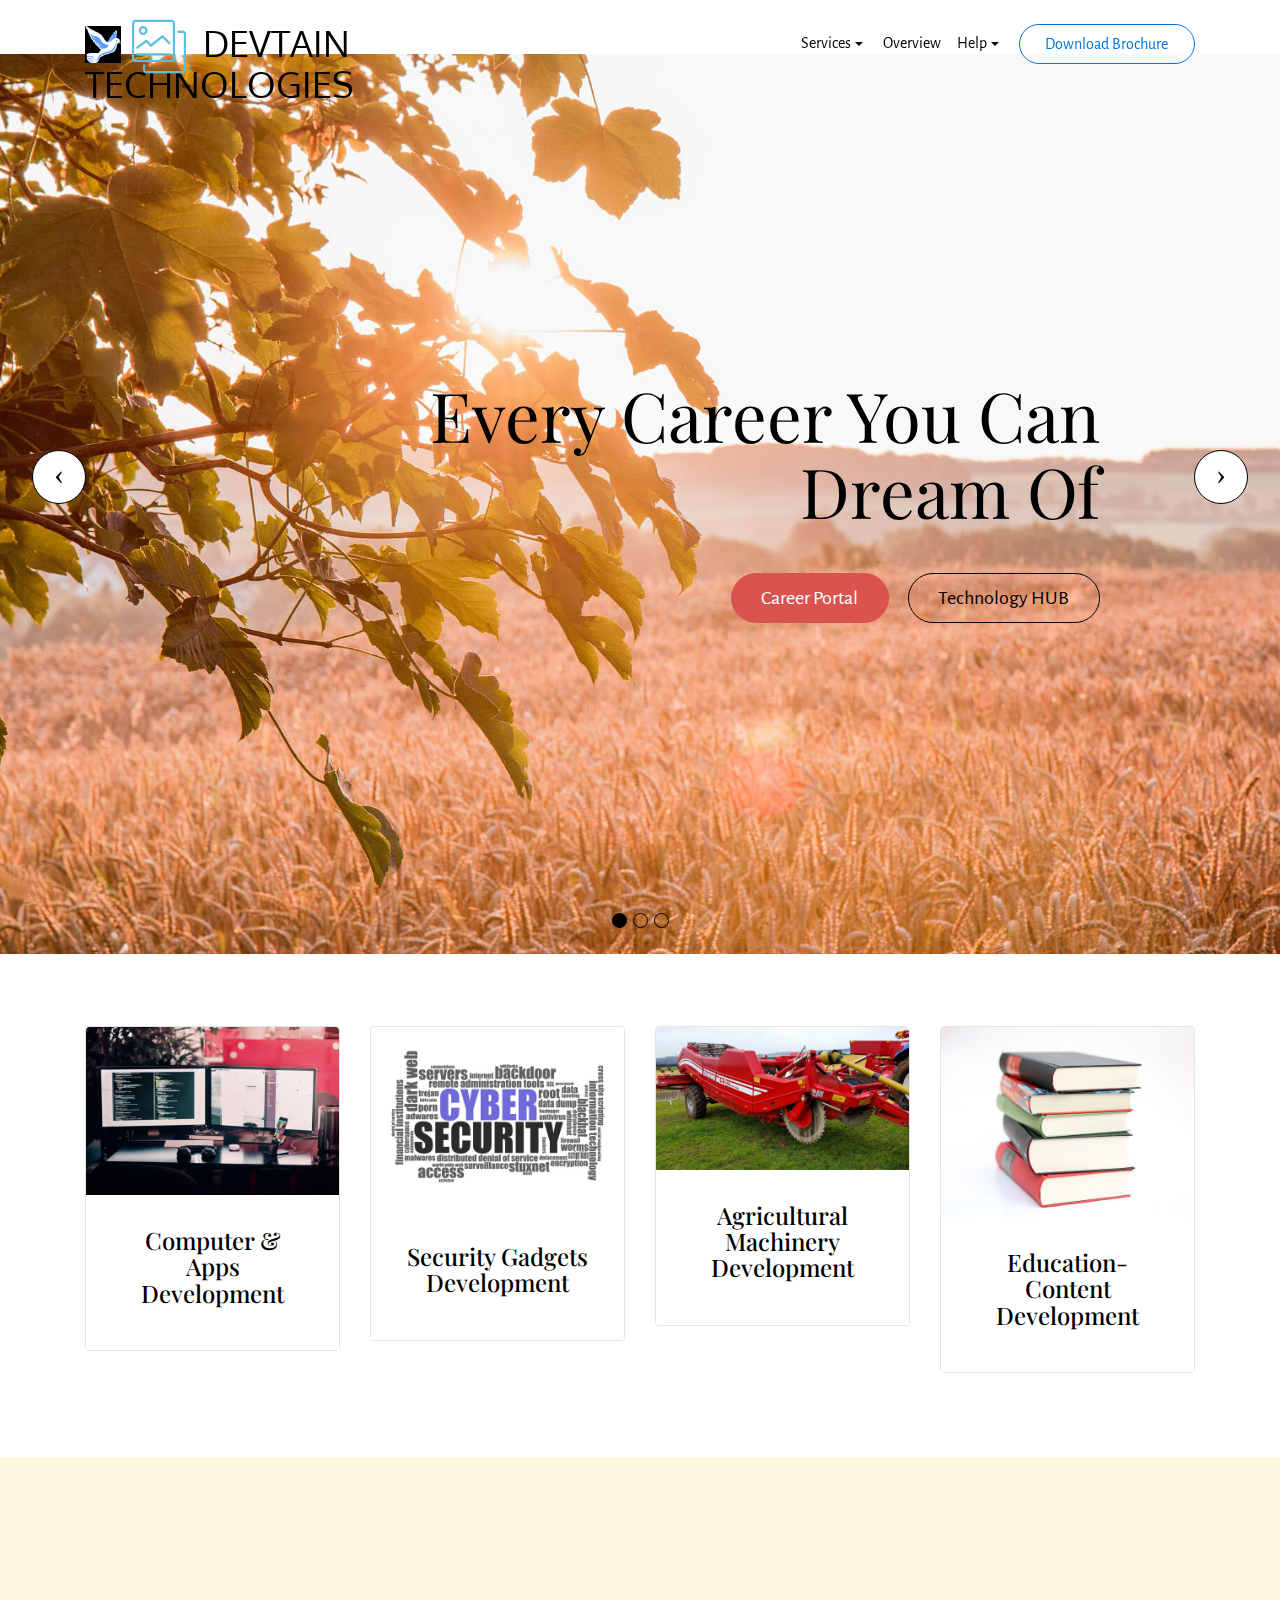
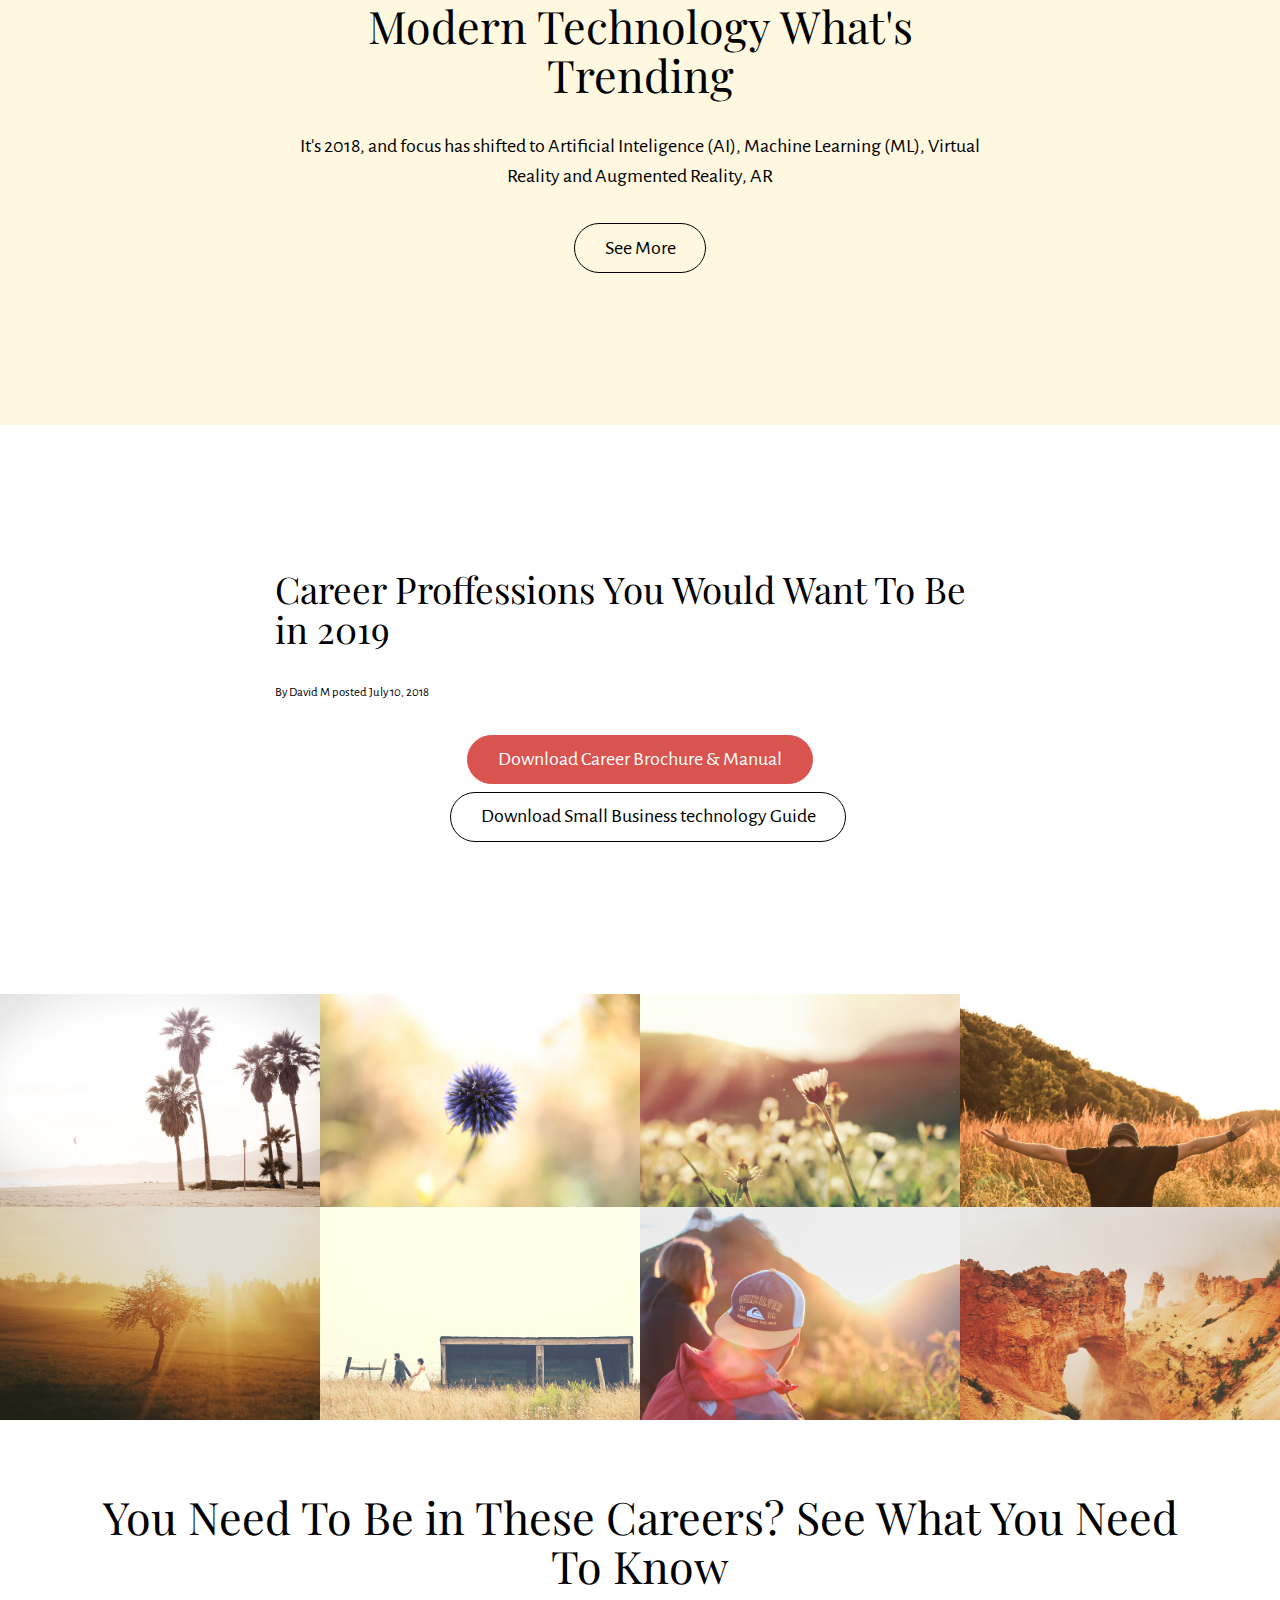
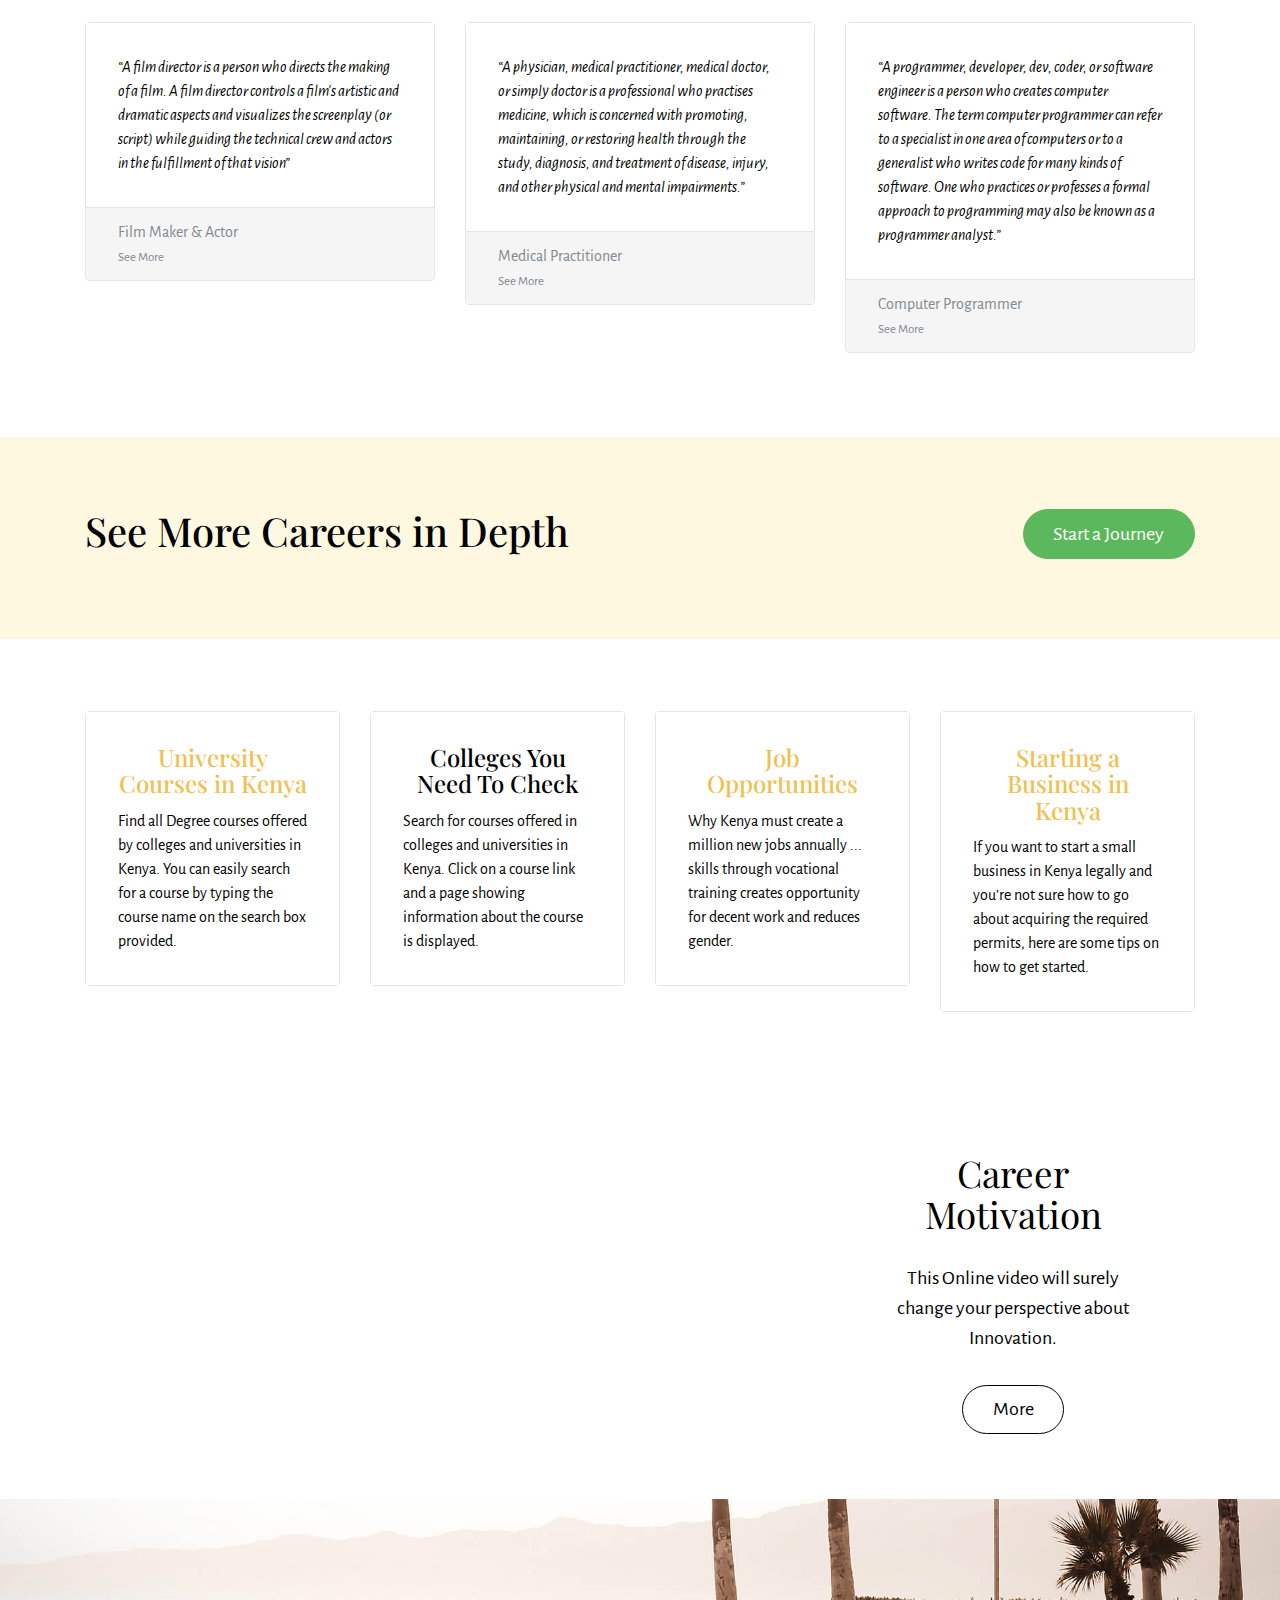
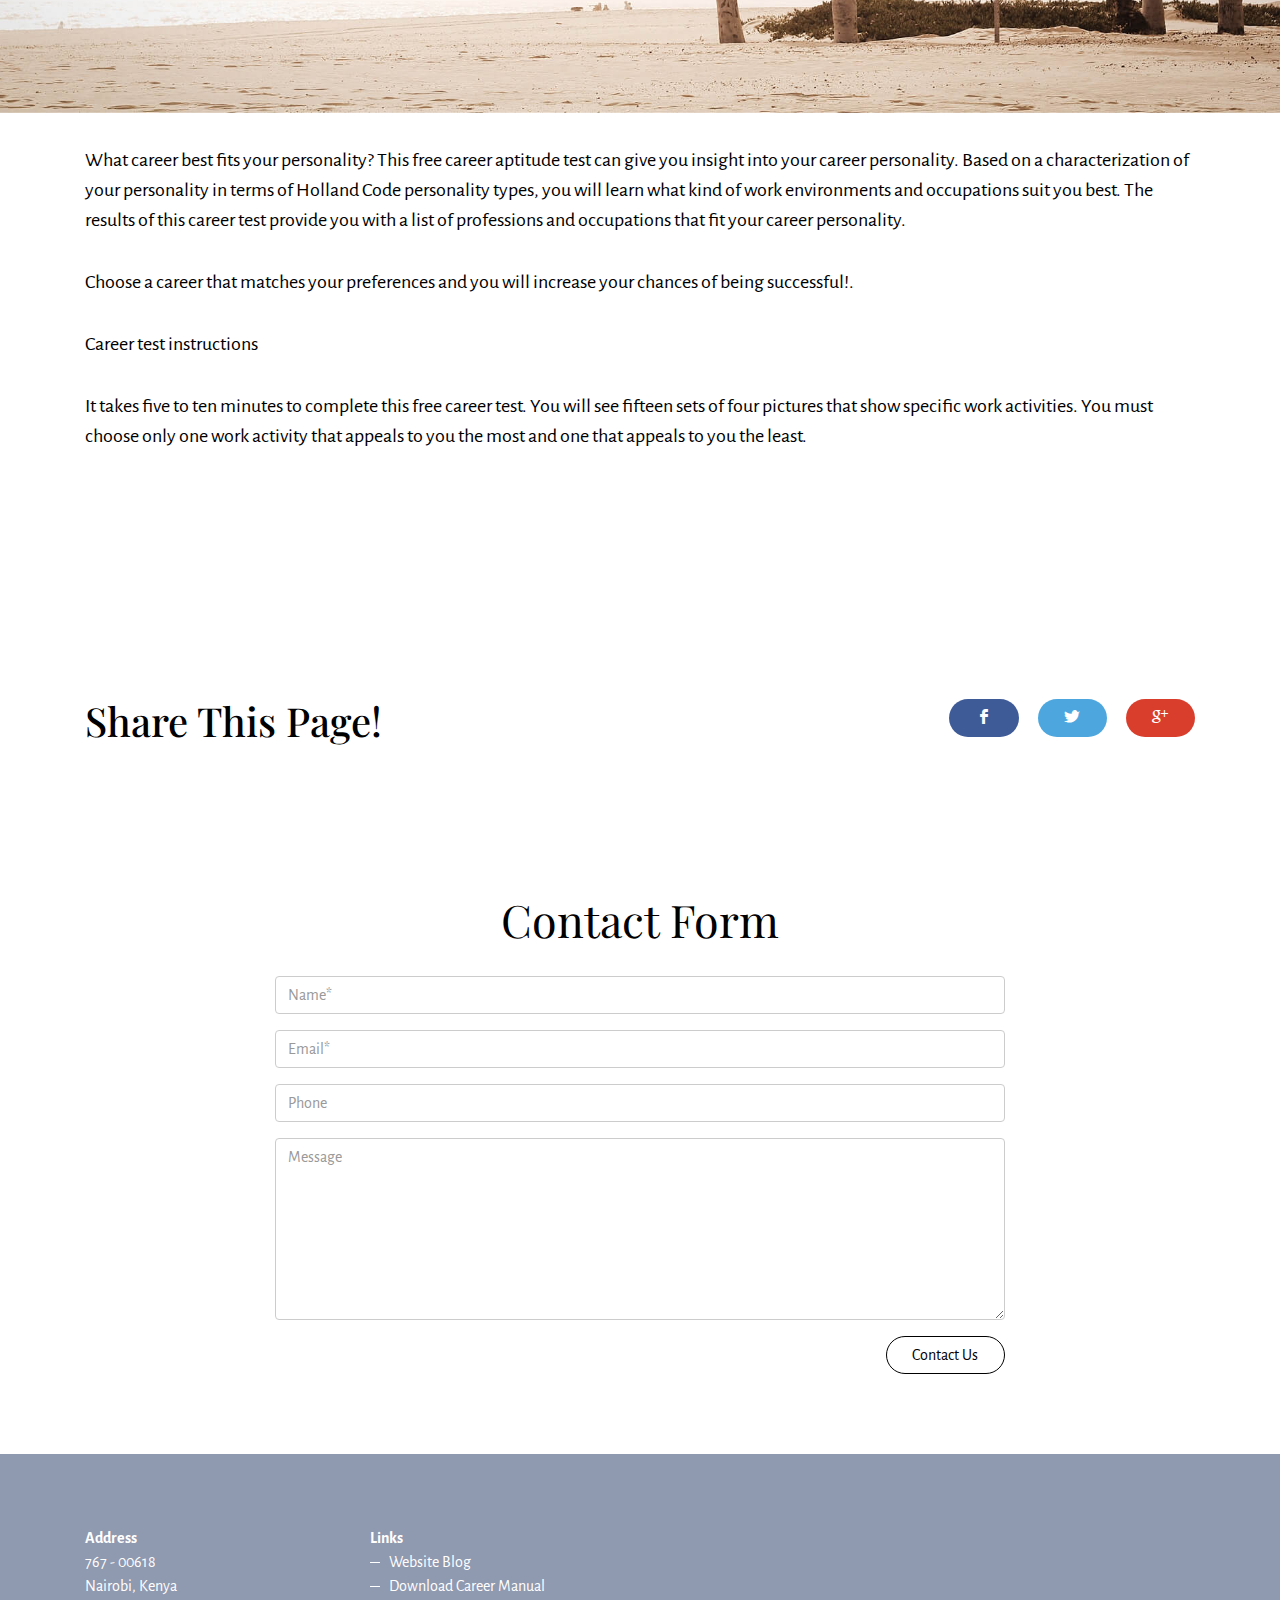
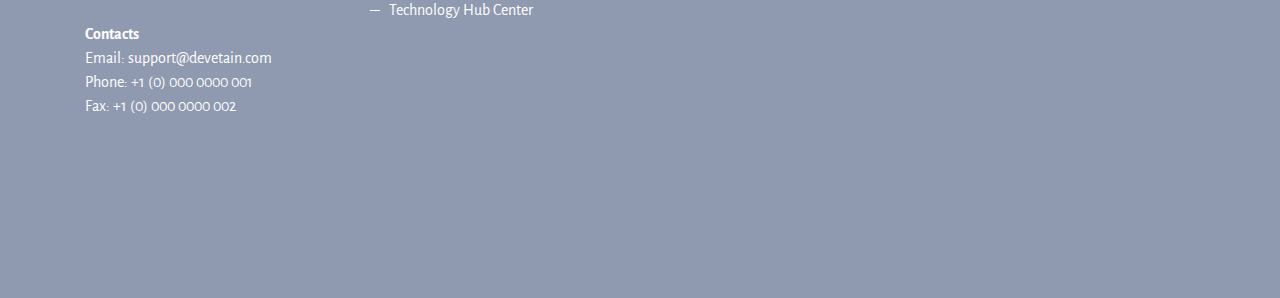
<file: index.html>
<!DOCTYPE html>
<html >
<head>
  <!-- Site made with Mobirise Website Builder v4.8.1, https://mobirise.com -->
  <meta charset="UTF-8">
  <meta http-equiv="X-UA-Compatible" content="IE=edge">
  <meta name="generator" content="Mobirise v4.8.1, mobirise.com">
  <meta name="viewport" content="width=device-width, initial-scale=1, minimum-scale=1">
  <link rel="shortcut icon" href="assets/images/mbr-1-1920x1667.jpg" type="image/x-icon">
  <meta name="description" content="">
  <title>Home</title>
  <link rel="stylesheet" href="https://fonts.googleapis.com/css?family=Alegreya+Sans:400,700&subset=latin,vietnamese,latin-ext">
  <link rel="stylesheet" href="assets/web/assets/mobirise-icons/mobirise-icons.css">
  <link rel="stylesheet" href="https://fonts.googleapis.com/css?family=Playfair+Display:400,700&subset=latin,cyrillic">
  <link rel="stylesheet" href="assets/tether/tether.min.css">
  <link rel="stylesheet" href="assets/bootstrap/css/bootstrap.min.css">
  <link rel="stylesheet" href="assets/socicon/css/socicon.min.css">
  <link rel="stylesheet" href="assets/dropdown-menu/style.light.css">
  <link rel="stylesheet" href="assets/puritym/css/style.css">
  <link rel="stylesheet" href="assets/mobirise/css/mbr-additional.css" type="text/css">
  
  
  
</head>
<body>
  <section id="dropdown-menu-0" data-rv-view="0">

    <nav class="navbar navbar-dropdown transparent navbar-fixed-top bg-color">

        <div class="container">

            <div class="navbar-brand">
                <span class="navbar-logo"><img src="assets/images/mbr-1-1920x1667.jpg"></span>
                <a class="text-black" href="https://mobirise.com"><span class="mbri-photos mbr-iconfont mbr-iconfont-btn" style="color: rgb(91, 192, 222);"></span>DEVTAIN <br>TECHNOLOGIES</a>
            </div>

            <button class="navbar-toggler pull-xs-right hidden-md-up" type="button" data-toggle="collapse" data-target="#exCollapsingNavbar">
                <div class="hamburger-icon"></div>
            </button>

            <ul class="nav-dropdown collapse pull-xs-right navbar-toggleable-sm nav navbar-nav" id="exCollapsingNavbar"><li class="nav-item dropdown open"><a class="nav-link link dropdown-toggle" data-toggle="dropdown-submenu" href="https://mobirise.com/" aria-expanded="true">Services</a><div class="dropdown-menu"><a class="dropdown-item" href="http://davidmwasikira.github.io/devtain_site">Career Portal</a><a class="dropdown-item" href="innovation.html">Innovation</a><div class="dropdown"><a class="dropdown-item dropdown-toggle" data-toggle="dropdown-submenu" href="https://mobirise.com/" aria-expanded="false">Technology Showcase</a><div class="dropdown-menu dropdown-submenu"><a class="dropdown-item" href="https://mobirise.com/">Art &amp; Design</a><a class="dropdown-item" href="https://mobirise.com/">Value Addition - Agriculture</a><a class="dropdown-item" href="https://mobirise.com/">Fruit Processing</a><a class="dropdown-item" href="https://mobirise.com/">New Farming Machinery</a><a class="dropdown-item" href="https://mobirise.com/">Biogas Generation</a><a class="dropdown-item" href="https://mobirise.com/">Milk Processing</a><a class="dropdown-item" href="https://mobirise.com/">Programming &amp; Software</a><a class="dropdown-item" href="https://mobirise.com/">Video Editing &amp; Production</a></div></div><a class="dropdown-item" href="https://mobirise.com/">Join Us</a></div></li><li class="nav-item"><a class="nav-link link" href="overview.html">Overview</a></li><li class="nav-item dropdown"><a class="nav-link link dropdown-toggle" data-toggle="dropdown-submenu" href="https://mobirise.com/" aria-expanded="false">Help</a><div class="dropdown-menu"><a class="dropdown-item" href="forum.html">Forum</a><a class="dropdown-item" href="http://davidmwasikira.github.io/devtain_site">Career Assessment</a><a class="dropdown-item" href="https://mobirise.com/">Contact us</a></div></li><li class="nav-item nav-btn"><a class="nav-link btn btn-primary-outline btn-primary" href="https://mobirise.com/">Download Brochure</a></li></ul>

        </div>

    </nav>

</section>

<section class="mbr-slider mbr-section mbr-section__container carousel slide mbr-section-nopadding mbr-after-navbar" data-ride="carousel" data-keyboard="false" data-wrap="true" data-interval="5000" id="slider-1" data-rv-view="2" style="background-color: rgb(255, 255, 255);">
    <div>
        <div>
            <div>
                <ol class="carousel-indicators">
                    <li data-app-prevent-settings="" data-target="#slider-1" class="active" data-slide-to="0"></li><li data-app-prevent-settings="" data-target="#slider-1" data-slide-to="1"></li><li data-app-prevent-settings="" data-target="#slider-1" data-slide-to="2"></li>
                </ol>
                <div class="carousel-inner" role="listbox">
                    <div class="mbr-section carousel-item dark center mbr-section-full active" style="background-image: url(assets/images/photo-6.jpg);">
                        <div class="mbr-table-cell">
                         
                            <div class=" container">
                                
                                <div class="row">
                                    <div class="col-md-8 col-md-offset-3 text-xs-right">
                                        <h2 class="mbr-section-title display-1">Every Career You Can Dream Of</h2>
                                        

                                        <div><a class="btn btn-lg btn-danger" href="https://mobirise.com">Career Portal</a> <a class="btn btn-lg btn-secondary-outline" href="https://mobirise.com">Technology HUB</a></div>
                                    </div>
                                </div>
                            </div>
                        </div>
                    </div><div class="mbr-section carousel-item dark center mbr-section-full" style="background-image: url(assets/images/photo-9.jpg);">
                        <div class="mbr-table-cell">
                         
                            <div class=" container">
                                
                                <div class="row">
                                    <div class="col-md-8 col-md-offset-1">
                                        <h2 class="mbr-section-title display-1">Turning Your Idea Into A Viable Business</h2>
                                        

                                        <div><a class="btn btn-lg btn-danger" href="https://mobirise.com">Career Portal</a> <a class="btn btn-lg btn-secondary-outline" href="https://mobirise.com">Technology HUB</a></div>
                                    </div>
                                </div>
                            </div>
                        </div>
                    </div><div class="mbr-section carousel-item dark center mbr-section-full" style="background-image: url(assets/images/photo-10.jpg);">
                        <div class="mbr-table-cell">
                         
                            <div class=" container">
                                
                                <div class="row">
                                    <div class="col-md-8 col-md-offset-2 text-xs-center">
                                        <h2 class="mbr-section-title display-1">Innovation At It's Best</h2>
                                        

                                        <div><a class="btn btn-lg btn-danger" href="https://mobirise.com">Career Portal</a> <a class="btn btn-lg btn-secondary-outline" href="https://mobirise.com">Technology HUB</a></div>
                                    </div>
                                </div>
                            </div>
                        </div>
                    </div>
                </div>
                
                <a data-app-prevent-settings="" class="left carousel-control" role="button" data-slide="prev" href="#slider-1">
                    <span class="icon-prev" aria-hidden="true"></span>
                    <span class="sr-only">Previous</span>
                </a>
                <a data-app-prevent-settings="" class="right carousel-control" role="button" data-slide="next" href="#slider-1">
                    <span class="icon-next" aria-hidden="true"></span>
                    <span class="sr-only">Next</span>
                </a>
            </div>
        </div>
    </div>
</section>

<section class="mbr-section mbr-section-small" id="features1-2" data-rv-view="14" style="background-color: rgb(255, 255, 255); padding-top: 4.5rem; padding-bottom: 4.5rem;">
    
    <div class="container">
        <div class="row">
            <div class="col-sm-6 col-md-3">
                <div class="card cart-block">
                    <div><img src="assets/images/mbr-600x398.jpg" class="card-img-top"></div>
                    <div class="card-block">
                        <h4 class="card-title text-xs-center">Computer &amp; Apps Development</h4>
                        
                        
                    </div>
                </div>
            </div>
            <div class="col-sm-6 col-md-3">
                <div class="card cart-block">
                    <div><img src="assets/images/mbr-600x436.jpg" class="card-img-top"></div>
                    <div class="card-block">
                        <h4 class="card-title text-xs-center">Security Gadgets Development</h4>
                        
                        
                    </div>
                </div>
            </div>
            <div class="col-sm-6 col-md-3">
                <div class="card cart-block">
                    <div><img src="assets/images/mbr-600x338.jpg" class="card-img-top"></div>
                    <div class="card-block">
                        <h4 class="card-title text-xs-center">Agricultural Machinery Development</h4>
                        
                        
                    </div>
                </div>
            </div>
            <div class="col-sm-6 col-md-3">
                <div class="card cart-block">
                    <div><img src="assets/images/mbr-600x450.jpg" class="card-img-top"></div>
                    <div class="card-block">
                        <h4 class="card-title text-xs-center">Education- Content Development</h4>
                        
                        
                    </div>
                </div>
            </div>
        </div>
    </div>
</section>

<section class="mbr-section" id="msg-box3-9" data-rv-view="45" style="background-color: rgb(255, 248, 224); padding-top: 9rem; padding-bottom: 9rem;">
    
    <div class="container">
        <div class="row text-xs-center">
            <div class="col-sm-8 col-sm-offset-2">
                <h2 class="mbr-section-title display-3">Modern Technology What's Trending</h2>
                

                <div class="lead"><p>It's 2018, and focus has shifted to Artificial Inteligence (AI), Machine Learning (ML), Virtual Reality and Augmented Reality, AR</p></div>
                <div><a class="btn btn-lg btn-secondary-outline" href="https://mobirise.com">See More</a></div>
            </div>
        </div>
    </div>
</section>

<section class="mbr-section mbr-section__container mbr-section__container--first" id="header3-d" data-rv-view="95">
    <div class="container">
        <div class="row">
            <div class="col-md-8 col-md-offset-2">
                <h3 class="mbr-section-title display-4">Career Proffessions You Would Want To Be in 2019</h3>
                <small>By David M posted July 10, 2018</small>
            </div>
        </div>
    </div>
</section>

<section class="mbr-section mbr-section__container mbr-section__container--last" id="buttons1-e" data-rv-view="97">
    <div class="container">
        <div class="row">
            <div class="col-md-8 col-md-offset-2">
                <div class="text-xs-center"><a class="btn btn-lg btn-danger" href="https://mobirise.com/mobirise-free-win.zip">Download Career Brochure &amp; Manual</a> <a class="btn btn-lg btn-secondary-outline" href="https://mobirise.com/mobirise-free-mac.zip">Download Small Business technology Guide</a></div>
            </div>
        </div>
    </div>
</section>

<section class="mbr-gallery mbr-section mbr-section-nopadding" id="gallery1-c" data-rv-view="60" style="background-color: rgb(239, 239, 239); padding-top: 0rem; padding-bottom: 0rem;">
    <!-- Gallery -->
    <div>
        <div class=" mbr-gallery-layout-default">
            <div>
                <div>
                    <div class="mbr-gallery-item">
                        <a data-toggle="modal" href="#lb-gallery1-c" data-slide-to="0">
                            <img src="assets/images/photo-3-small.jpg" alt="" title="">
                            <span class="icon fa fa-search-plus"></span>
                        </a>
                    </div><div class="mbr-gallery-item">
                        <a data-toggle="modal" href="#lb-gallery1-c" data-slide-to="1">
                            <img src="assets/images/photo-4-small.jpg" alt="" title="">
                            <span class="icon fa fa-search-plus"></span>
                        </a>
                    </div><div class="mbr-gallery-item">
                        <a data-toggle="modal" href="#lb-gallery1-c" data-slide-to="2">
                            <img src="assets/images/photo-5-small.jpg" alt="" title="">
                            <span class="icon fa fa-search-plus"></span>
                        </a>
                    </div><div class="mbr-gallery-item">
                        <a data-toggle="modal" href="#lb-gallery1-c" data-slide-to="3">
                            <img src="assets/images/photo-7-small.jpg" alt="" title="">
                            <span class="icon fa fa-search-plus"></span>
                        </a>
                    </div><div class="mbr-gallery-item">
                        <a data-toggle="modal" href="#lb-gallery1-c" data-slide-to="4">
                            <img src="assets/images/photo-8-small.jpg" alt="" title="">
                            <span class="icon fa fa-search-plus"></span>
                        </a>
                    </div><div class="mbr-gallery-item">
                        <a data-toggle="modal" href="#lb-gallery1-c" data-slide-to="5">
                            <img src="assets/images/photo-11-small.jpg" alt="" title="">
                            <span class="icon fa fa-search-plus"></span>
                        </a>
                    </div><div class="mbr-gallery-item">
                        <a data-toggle="modal" href="#lb-gallery1-c" data-slide-to="6">
                            <img src="assets/images/photo-12-small.jpg" alt="" title="">
                            <span class="icon fa fa-search-plus"></span>
                        </a>
                    </div><div class="mbr-gallery-item">
                        <a data-toggle="modal" href="#lb-gallery1-c" data-slide-to="7">
                            <img src="assets/images/photo-13-small.jpg" alt="" title="">
                            <span class="icon fa fa-search-plus"></span>
                        </a>
                    </div>
                </div>
            </div>
            <div class="clearfix"></div>
        </div>
    </div>

    <!-- Lightbox -->
    <div data-app-prevent-settings="" class="mbr-slider modal fade carousel slide" tabindex="-1" data-keyboard="true" data-interval="false" id="lb-gallery1-c">
        <div class="modal-dialog">
            <div class="modal-content">
                <div class="modal-body">
                    <ol class="carousel-indicators">
                        <li data-app-prevent-settings="" data-target="#lb-gallery1-c" class=" active" data-slide-to="0"></li><li data-app-prevent-settings="" data-target="#lb-gallery1-c" data-slide-to="1"></li><li data-app-prevent-settings="" data-target="#lb-gallery1-c" data-slide-to="2"></li><li data-app-prevent-settings="" data-target="#lb-gallery1-c" data-slide-to="3"></li><li data-app-prevent-settings="" data-target="#lb-gallery1-c" data-slide-to="4"></li><li data-app-prevent-settings="" data-target="#lb-gallery1-c" data-slide-to="5"></li><li data-app-prevent-settings="" data-target="#lb-gallery1-c" data-slide-to="6"></li><li data-app-prevent-settings="" data-target="#lb-gallery1-c" data-slide-to="7"></li>
                    </ol>
                    <div class="carousel-inner">
                        <div class="carousel-item active">
                            <img src="assets/images/photo-3.jpg" alt="" title="">
                        </div><div class="carousel-item">
                            <img src="assets/images/photo-4.jpg" alt="" title="">
                        </div><div class="carousel-item">
                            <img src="assets/images/photo-5.jpg" alt="" title="">
                        </div><div class="carousel-item">
                            <img src="assets/images/photo-7.jpg" alt="" title="">
                        </div><div class="carousel-item">
                            <img src="assets/images/photo-8.jpg" alt="" title="">
                        </div><div class="carousel-item">
                            <img src="assets/images/photo-11.jpg" alt="" title="">
                        </div><div class="carousel-item">
                            <img src="assets/images/photo-12.jpg" alt="" title="">
                        </div><div class="carousel-item">
                            <img src="assets/images/photo-13.jpg" alt="" title="">
                        </div>
                    </div>
                    <a class="left carousel-control" role="button" data-slide="prev" href="#lb-gallery1-c">
                        <span class="icon-prev" aria-hidden="true"></span>
                        <span class="sr-only">Previous</span>
                    </a>
                    <a class="right carousel-control" role="button" data-slide="next" href="#lb-gallery1-c">
                        <span class="icon-next" aria-hidden="true"></span>
                        <span class="sr-only">Next</span>
                    </a>

                    <a class="close" href="#" role="button" data-dismiss="modal">
                        <span aria-hidden="true">×</span>
                        <span class="sr-only">Close</span>
                    </a>
                </div>
            </div>
        </div>
    </div>
</section>

<section class="mbr-section mbr-section-small" id="testimonials1-a" data-rv-view="48" style="background-color: rgb(255, 255, 255); padding-top: 4.5rem; padding-bottom: 4.5rem;">
    <div>
        
        <div class="container">
            <h2 class="mbr-section-title display-3 text-xs-center">You Need To Be in These Careers? See What You Need To Know</h2>

            <div class="row mbr-testimonial-cards">
                <div class="col-xs-12 col-sm-6 col-md-4">
                    <div class="card">
                        <div class="card-block"><em>“A film director is a person who directs the making of a film. A film director controls a film's artistic and dramatic aspects and visualizes the screenplay (or script) while guiding the technical crew and actors in the fulfillment of that vision”</em></div>
                        <div class="card-footer text-muted">
                            <div>Film Maker &amp; Actor</div>
                            <small>See More</small>
                        </div>
                    </div>
                </div><div class="col-xs-12 col-sm-6 col-md-4">
                    <div class="card">
                        <div class="card-block"><em>“A physician, medical practitioner, medical doctor, or simply doctor is a professional who practises medicine, which is concerned with promoting, maintaining, or restoring health through the study, diagnosis, and treatment of disease, injury, and other physical and mental impairments.”</em></div>
                        <div class="card-footer text-muted">
                            <div>Medical Practitioner</div>
                            <small>See More</small>
                        </div>
                    </div>
                </div><div class="col-xs-12 col-sm-6 col-md-4">
                    <div class="card">
                        <div class="card-block"><em>“A programmer, developer, dev, coder, or software engineer is a person who creates computer software. The term computer programmer can refer to a specialist in one area of computers or to a generalist who writes code for many kinds of software. One who practices or professes a formal approach to programming may also be known as a programmer analyst.”</em></div>
                        <div class="card-footer text-muted">
                            <div>Computer Programmer</div>
                            <small>See More</small>
                        </div>
                    </div>
                </div>
            </div>
        </div>
    </div>
</section>

<section class="mbr-section mbr-section-small" id="msg-box1-b" data-rv-view="57" style="background-color: rgb(255, 248, 224); padding-top: 4.5rem; padding-bottom: 4.5rem;">
    

    <div class="container">
        <div class="row">
            
            <div>

                <div class="col-sm-8">
                    <h2 class="mbr-section-title h1">See More Careers in Depth</h2>
                    
                </div>                
                <div class="col-sm-4 text-xs-right"><a class="btn btn-lg btn-success" href="https://mobirise.com">Start a Journey</a></div>
            </div>
        </div>
    </div>
</section>

<section class="mbr-section mbr-section-small" id="content4-4" data-rv-view="20" style="background-color: rgb(255, 255, 255); padding-top: 4.5rem; padding-bottom: 4.5rem;">
    
    <div class="container">
        <div class="row">
            <div class="col-sm-6 col-md-3">
                <div class="card cart-block">
                    <div class="card-block">
                        <h4 class="card-title text-xs-center"><a href="https://www.kenyaplex.com/courses/index/degree" target="_blank">University Courses in Kenya</a></h4>
                        <p class="card-text">Find all Degree courses offered by colleges and universities in Kenya. You can easily search for a course by typing the course name on the search box provided.</p>
                    </div>
                </div>
            </div>
            <div class="col-sm-6 col-md-3">
                <div class="card cart-block">
                    <div class="card-block">
                        <h4 class="card-title text-xs-center">Colleges You Need To Check</h4>
                        <p class="card-text">Search for courses offered in colleges and universities in Kenya. Click on a course link and a page showing information about the course is displayed.</p>
                    </div>
                </div>
            </div>
            <div class="col-sm-6 col-md-3">
                <div class="card cart-block">
                    <div class="card-block">
                        <h4 class="card-title text-xs-center"><a href="http://www.ke.undp.org/content/kenya/en/home/blog/2017/2/1/Why-Kenya-must-create-a-million-new-jobs-annually.html" target="_blank">Job Opportunities</a></h4>
                        <p class="card-text">Why Kenya must create a million new jobs annually ... skills through vocational training creates opportunity for decent work and reduces gender.</p>
                    </div>
                </div>
            </div>
            <div class="col-sm-6 col-md-3">
                <div class="card cart-block">
                    <div class="card-block">
                        <h4 class="card-title text-xs-center"><a href="https://www.careerpointkenya.co.ke/2017/04/legal-requirements-for-starting-a-business-in-kenya/" target="_blank">Starting a Business in Kenya</a></h4>
                        <p class="card-text">If you want to start a small business in Kenya  legally and you’re not sure how to go about acquiring the required permits, here are some tips on how to get started.
<br></p>
                    </div>
                </div>
            </div>
        </div>
    </div>
</section>

<section class="mbr-section mbr-section-nopadding" id="msg-box5-5" data-rv-view="23" style="background-color: rgb(255, 255, 255); padding-top: 0rem; padding-bottom: 0rem;">
    
    <div class="container">
        <div class="row">
            <div class="col-xs-12 col-lg-9 mbr-table-cell-lg image-size" style="width: 50%;">
                <div class="mbr-figure"><iframe class="mbr-embedded-video" src="https://www.youtube.com/embed/zsRzD-aRybQ?rel=0&amp;amp;showinfo=0&amp;autoplay=1&amp;loop=0" width="1280" height="720" frameborder="0" allowfullscreen></iframe></div>
            </div>
            <div class="col-xs-12 col-lg-3 mbr-inner-padding text-xs-center mbr-table-cell-lg">
                <h3 class="mbr-section-title display-4">Career Motivation</h3>
                
                <div class="lead"><p>This Online video will surely change your perspective about Innovation.</p></div>
                <div><a class="btn btn-lg btn-secondary-outline" href="https://mobirise.com">More</a></div>
            </div>
            
        </div>
    </div>
</section>

<section class="mbr-section mbr-parallax-background col-undefined" id="content5-3" data-rv-view="17" style="background-image: url(assets/images/photo-3.jpg); padding-top: 9rem; padding-bottom: 9rem;">
    <div class="mbr-overlay" style="opacity: 0.7; background-color: rgb(255, 255, 255);"></div>
    <div class="container">
        <h3 class="mbr-section-title display-2">Career Assesment!</h3>
        <div class="lead"><p>What career best fits your personality? This free career aptitude test can give you insight into your career personality. Based on a characterization of your personality in terms of Holland Code personality types, you will learn what kind of work environments and occupations suit you best. The results of this career test provide you with a list of professions and occupations that fit your career personality.
</p><p></p><p>
Choose a career that matches your preferences and you will increase your chances of being successful!.</p><p>Career test instructions
</p><p>It takes five to ten minutes to complete this free career test. You will see fifteen sets of four pictures that show specific work activities. You must choose only one work activity that appeals to you the most and one that appeals to you the least.</p></div>
    </div>
</section>

<section class="mbr-section mbr-section-small" id="social-buttons1-8" data-rv-view="37" style="background-color: rgb(255, 255, 255); padding-top: 4.5rem; padding-bottom: 4.5rem;">
    

    <div class="container">
        <div class="row">
            <div class="col-sm-4">
                <h2 class="mbr-section-title h1">Share This Page!</h2>
            </div>
            <div class="col-sm-8 text-xs-right">
                <div class="mbr-social-likes" data-counters="true">
                    <div class="btn btn-social facebook socicon-bg-facebook" title="Share link on Facebook">
                        <i class="socicon socicon-facebook"></i>
                        
                    </div>
                    <div class="btn btn-social twitter socicon-bg-twitter" title="Share link on Twitter">
                        <i class="socicon socicon-twitter"></i>
                        
                    </div>
                    <div class="btn btn-social plusone socicon-bg-google" title="Share link on Google+">
                        <i class="socicon socicon-google"></i>
                        
                    </div>
                </div>
            </div>
        </div>
    </div>
</section>

<section class="mbr-section mbr-section-small" id="form1-7" data-rv-view="28" style="background-color: rgb(255, 255, 255); padding-top: 4.5rem; padding-bottom: 4.5rem;">
    
    <div class="container">
        <div class="row">
            <div class="col-sm-8 col-sm-offset-2" data-form-type="formoid">
                <h2 class="mbr-section-title display-3 text-xs-center">Contact Form</h2>

                <div data-form-alert="true"><div hidden="" data-form-alert-success="true">Thanks for filling out form!</div></div>
                <form action="https://mobirise.com/" method="post" data-form-title="Contact Form">
                    <input type="hidden" value="3WTFwEaJJY95xAvn3HoiLL61FALNuyOQu01luj9V4KS4NO/GyjWpLLkHLcxQP4gDwCBuypGUAOMR8qWchxVXrUvzG3U4idEN2cJpTwUdIE1kv1xt0J9U6G2LmaRhxqAE" data-form-email="true">
                    <div class="form-group">
                        <input type="text" class="form-control" name="name" required="" placeholder="Name*" data-form-field="Name">
                    </div>
                    <div class="form-group">
                        <input type="email" class="form-control" name="email" required="" placeholder="Email*" data-form-field="Email">
                    </div>
                    <div class="form-group">
                        <input type="tel" class="form-control" name="phone" placeholder="Phone" data-form-field="Phone">
                    </div>
                    <div class="form-group">
                        <textarea class="form-control" name="message" rows="7" placeholder="Message" data-form-field="Message"></textarea>
                    </div>
                    <div class="text-xs-right"><button type="submit" class="btn btn-secondary-outline">Contact Us</button></div>
                </form>
            </div>
        </div>
    </div>
</section>

<section class="mbr-section mbr-section-small mbr-footer" id="contacts2-6" data-rv-view="26" style="background-color: rgb(143, 153, 175); padding-top: 4.5rem; padding-bottom: 4.5rem;">
    
    <div class="container">
        <div class="row">
            <div class="col-xs-12 col-md-3">
                <p><strong>Address</strong><br>
767 - 00618<br>
Nairobi, Kenya<br><br>
<strong>Contacts</strong><br>
Email: support@devetain.com<br>
Phone: +1 (0) 000 0000 001<br>
Fax: +1 (0) 000 0000 002</p>
            </div>
            <div class="col-xs-12 col-md-3"><strong>Links</strong><ul><li>Website&nbsp;Blog</li><li>Download&nbsp;Career Manual</li><li>Technology Hub Center</li></ul></div>
            <div class="col-xs-12 col-md-6">
                <div class="mbr-map"><iframe frameborder="0" style="border:0" src="https://www.google.com/maps/embed/v1/place?key=AIzaSyA0Dx_boXQiwvdz8sJHoYeZNVTdoWONYkU&amp;q=place_id:ChIJn6wOs6lZwokRLKy1iqRcoKw" allowfullscreen=""></iframe></div>
            </div>
        </div>
    </div>
</section>


  <script src="assets/web/assets/jquery/jquery.min.js"></script>
  <script src="assets/tether/tether.min.js"></script>
  <script src="assets/bootstrap/js/bootstrap.min.js"></script>
  <script src="assets/smooth-scroll/smooth-scroll.js"></script>
  <script src="assets/social-likes/social-likes.js"></script>
  <script src="assets/bootstrap-carousel-swipe/bootstrap-carousel-swipe.js"></script>
  <script src="assets/masonry/masonry.pkgd.min.js"></script>
  <script src="assets/imagesloaded/imagesloaded.pkgd.min.js"></script>
  <script src="assets/jarallax/jarallax.js"></script>
  <script src="assets/dropdown-menu/script.js"></script>
  <script src="assets/puritym/js/script.js"></script>
  <script src="assets/mobirise-gallery/script.js"></script>
  <script src="assets/formoid/formoid.min.js"></script>
  
  
</body>
</html>
</file>
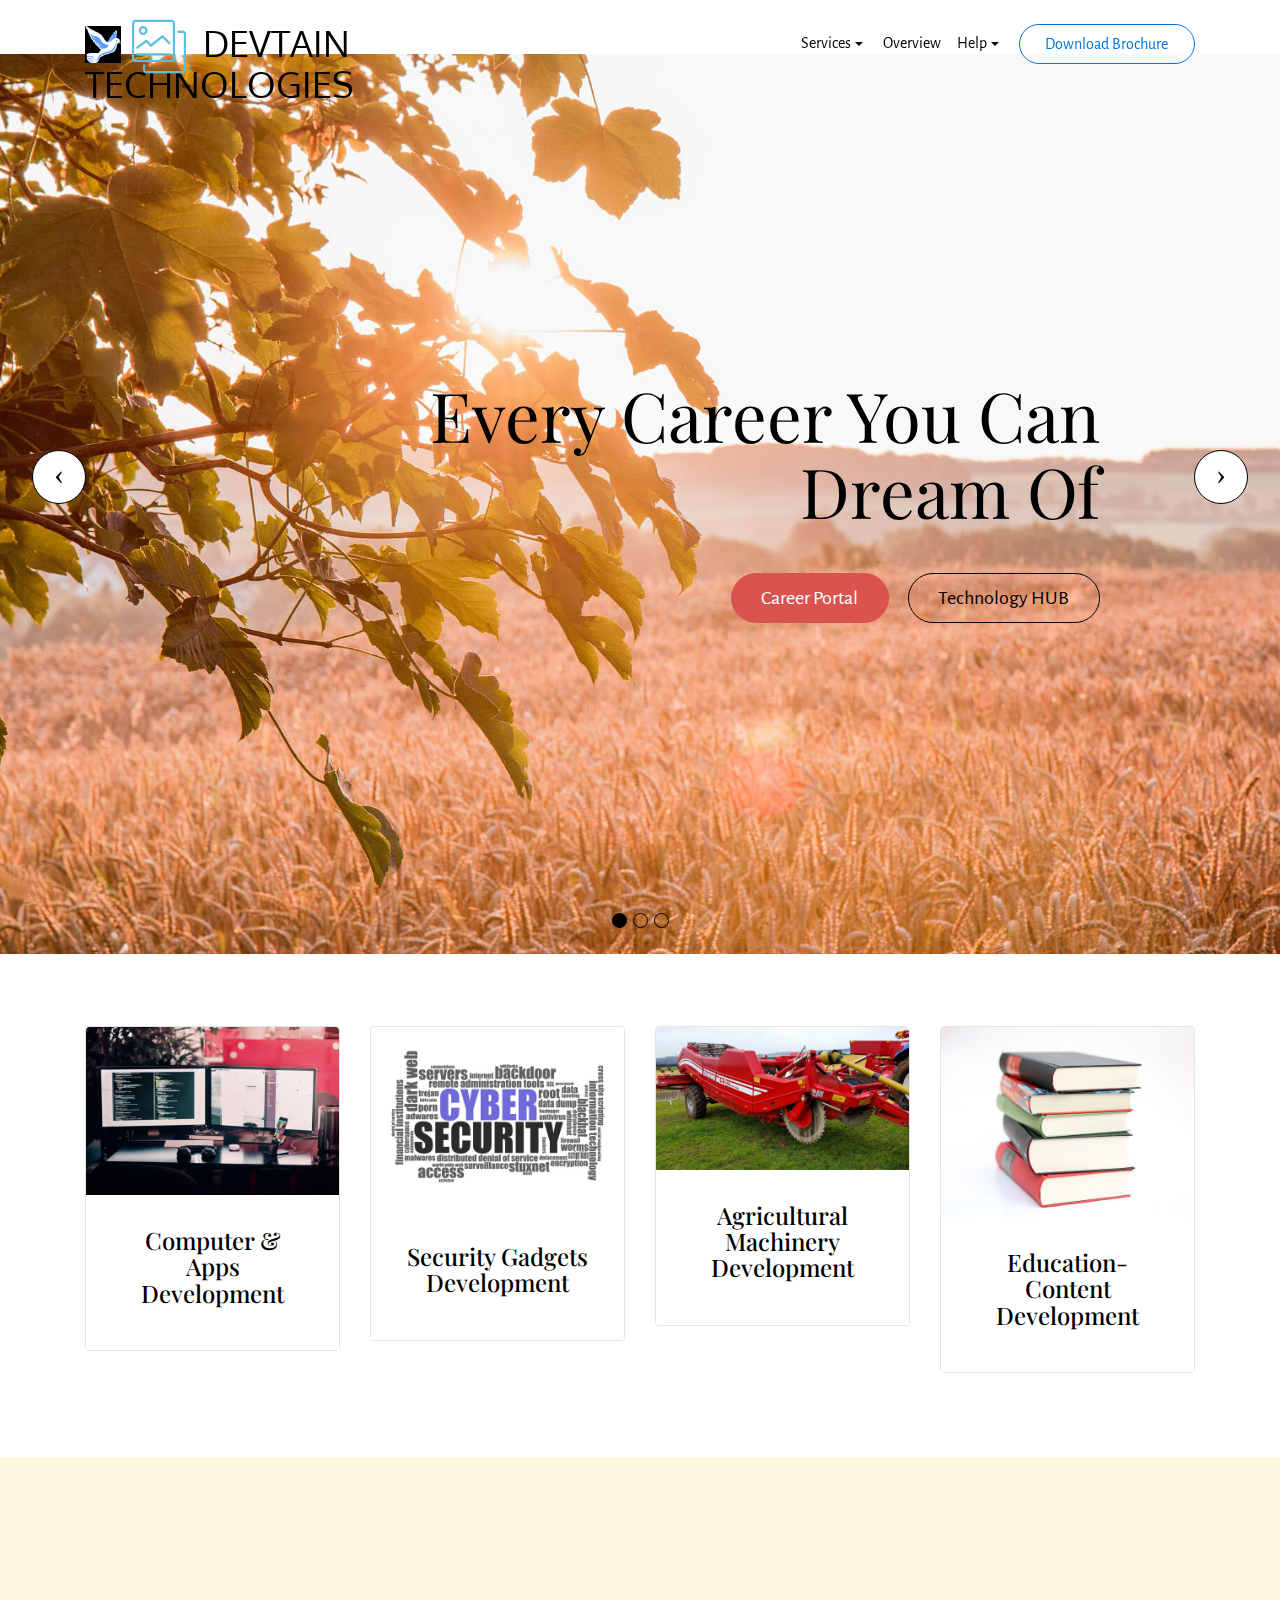
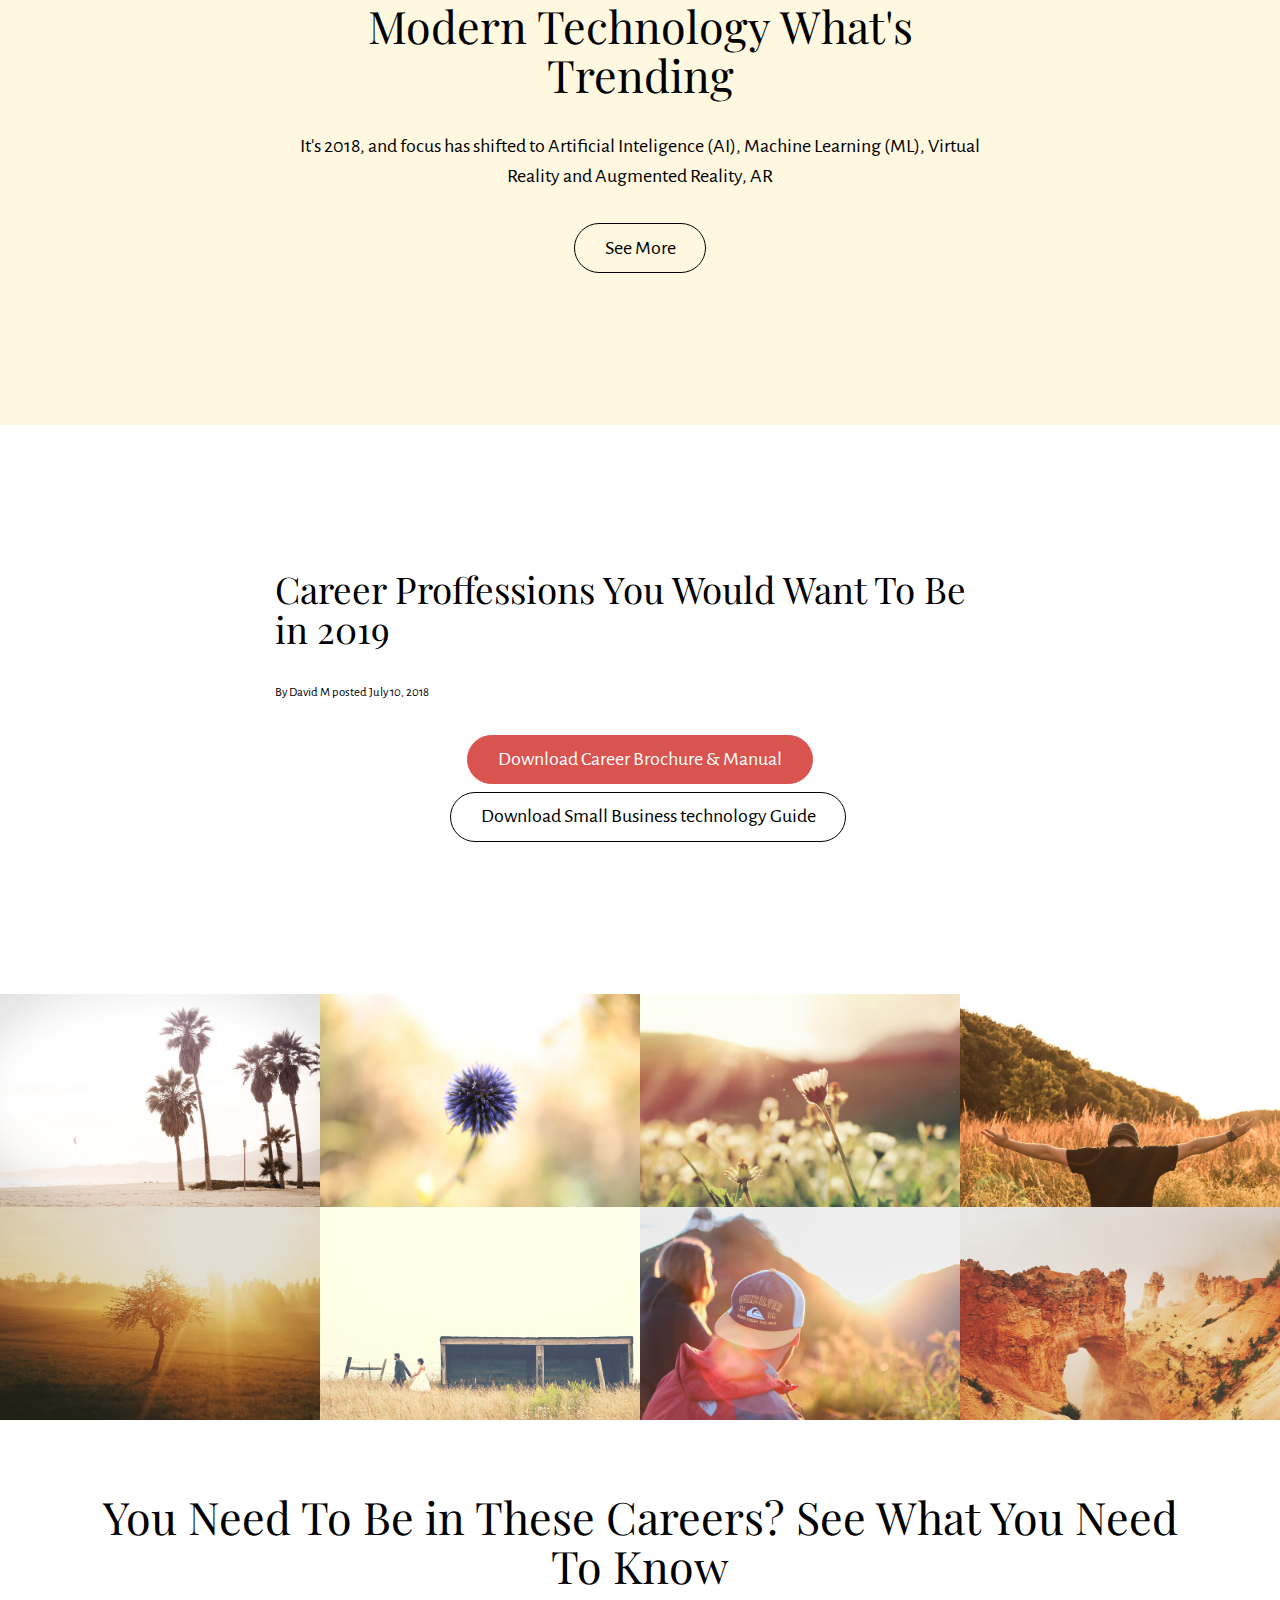
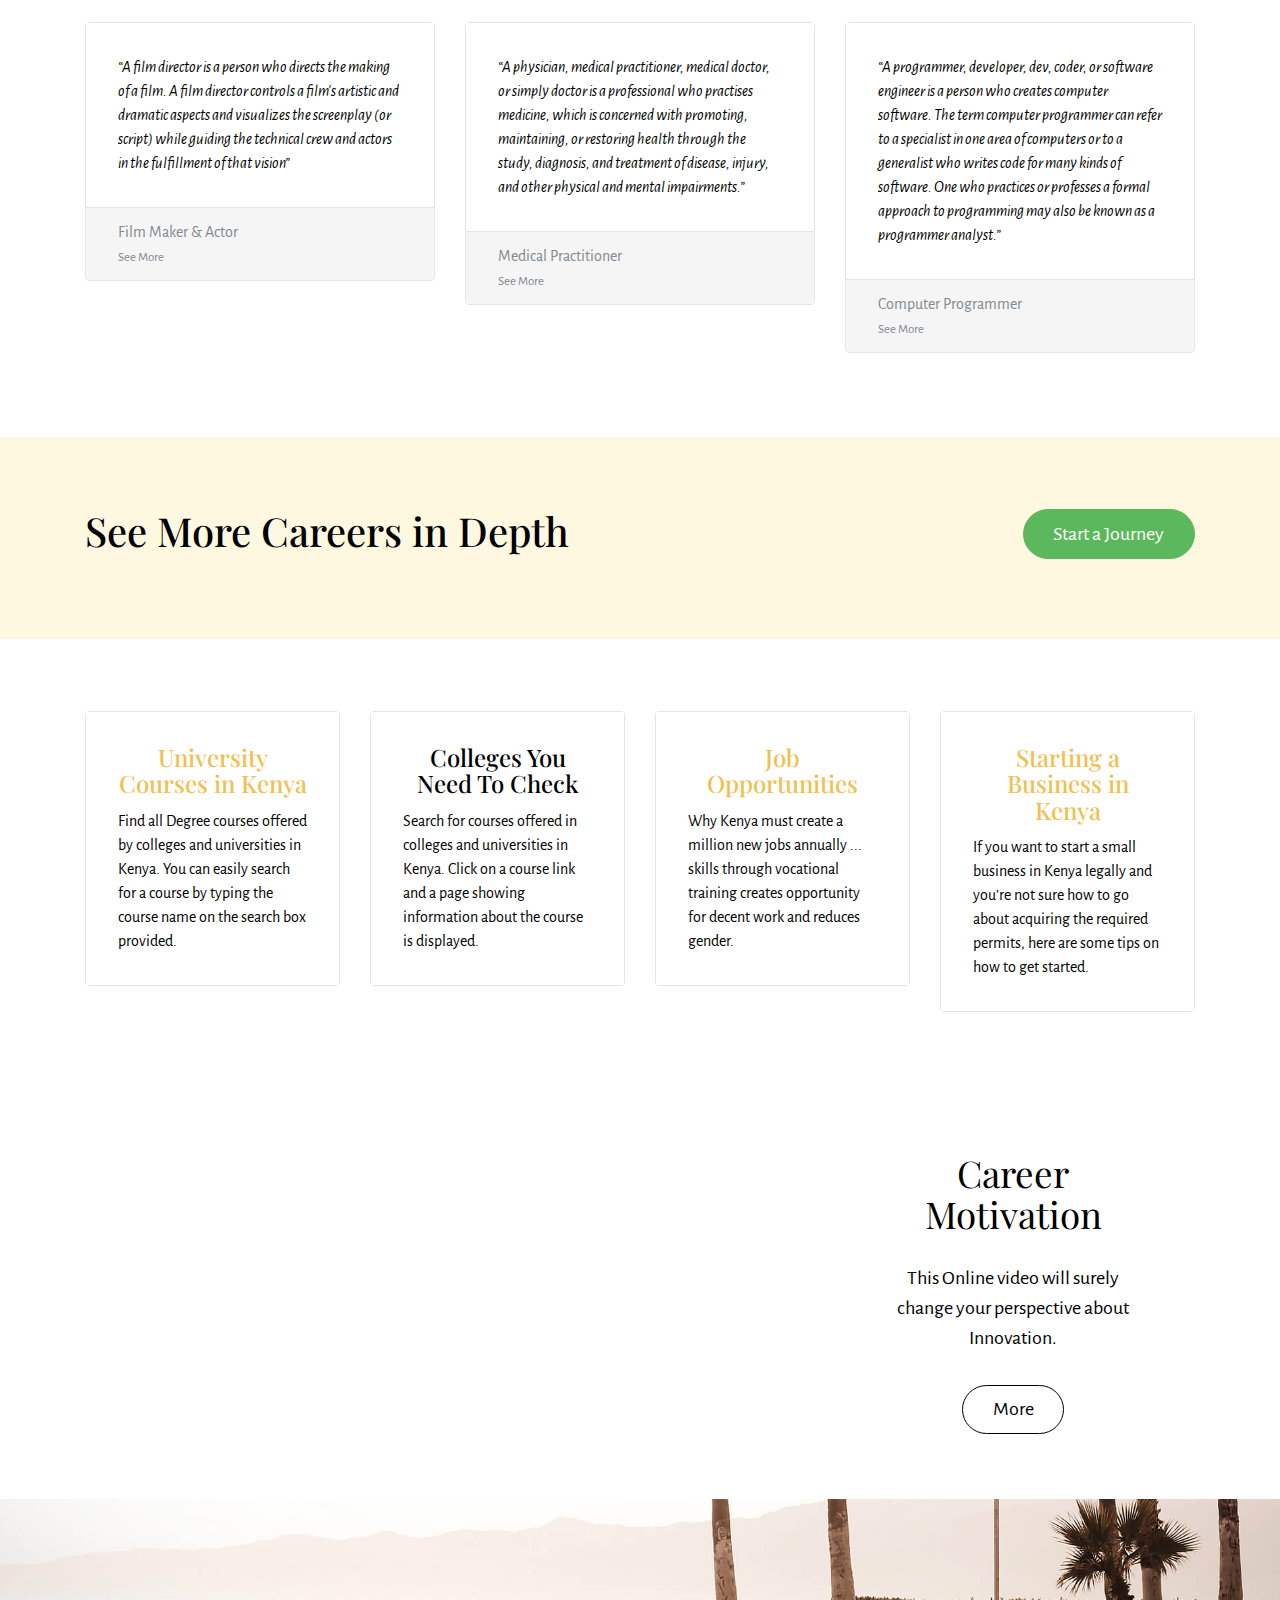
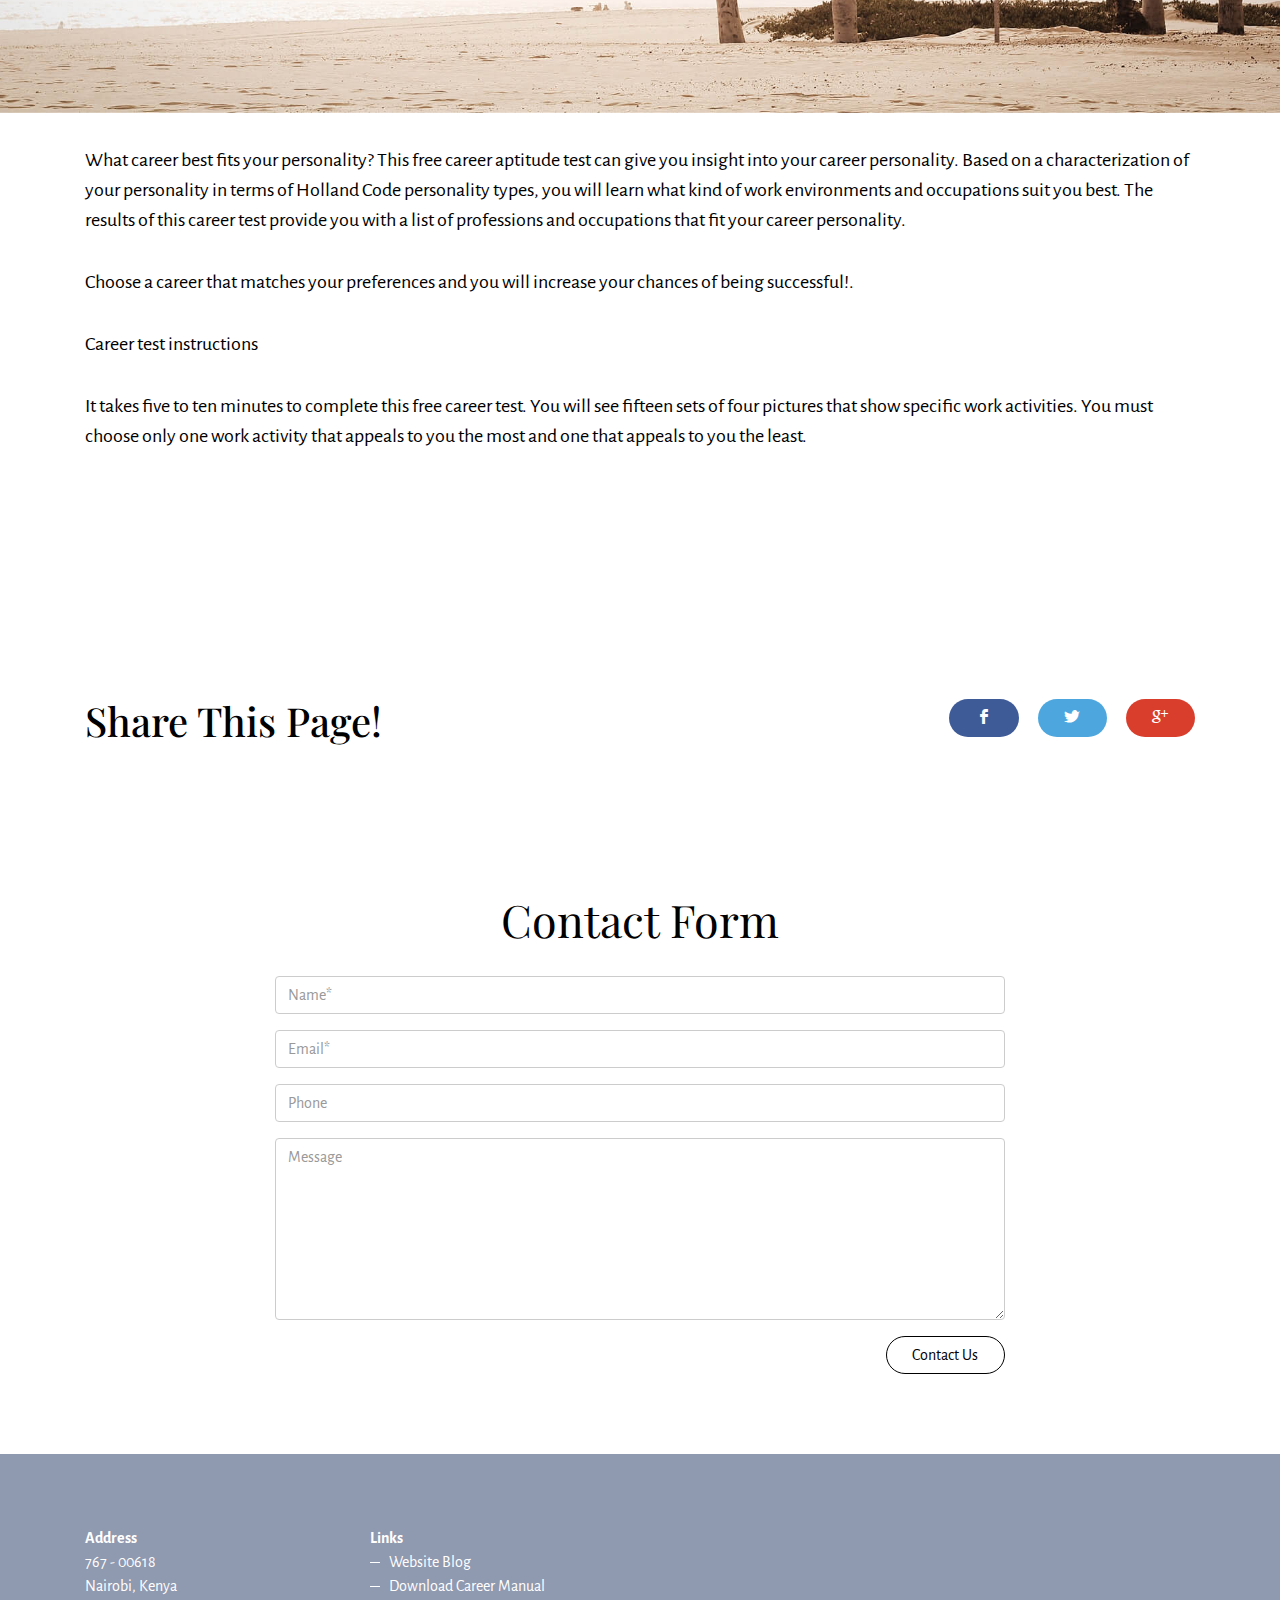
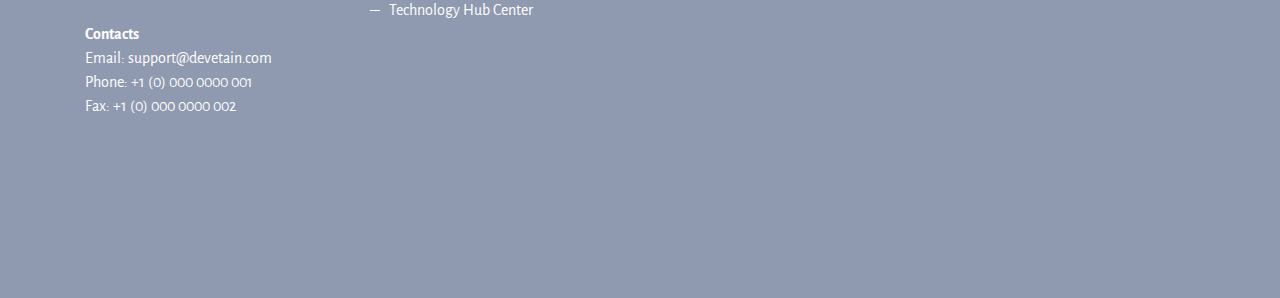
<file: career_assessment.html>
<!DOCTYPE html>
<html >
<head>
  <!-- Site made with Mobirise Website Builder v4.8.1, https://mobirise.com -->
  <meta charset="UTF-8">
  <meta http-equiv="X-UA-Compatible" content="IE=edge">
  <meta name="generator" content="Mobirise v4.8.1, mobirise.com">
  <meta name="viewport" content="width=device-width, initial-scale=1, minimum-scale=1">
  <link rel="shortcut icon" href="assets/images/mbr-1-1920x1667.jpg" type="image/x-icon">
  <meta name="description" content="Career Assessment Objectives">
  <title>Career Assessment</title>
  <link rel="stylesheet" href="https://fonts.googleapis.com/css?family=Alegreya+Sans:400,700&subset=latin,vietnamese,latin-ext">
  <link rel="stylesheet" href="assets/web/assets/mobirise-icons/mobirise-icons.css">
  <link rel="stylesheet" href="https://fonts.googleapis.com/css?family=Playfair+Display:400,700&subset=latin,cyrillic">
  <link rel="stylesheet" href="assets/tether/tether.min.css">
  <link rel="stylesheet" href="assets/bootstrap/css/bootstrap.min.css">
  <link rel="stylesheet" href="assets/socicon/css/socicon.min.css">
  <link rel="stylesheet" href="assets/dropdown-menu/style.light.css">
  <link rel="stylesheet" href="assets/puritym/css/style.css">
  <link rel="stylesheet" href="assets/mobirise/css/mbr-additional.css" type="text/css">
  
  
  
</head>
<body>
  <section id="dropdown-menu-12" data-rv-view="573">

    <nav class="navbar navbar-dropdown transparent navbar-fixed-top bg-color">

        <div class="container">

            <div class="navbar-brand">
                <span class="navbar-logo"><img src="assets/images/mbr-1-1920x1667.jpg"></span>
                <a class="text-black" href="https://mobirise.com"><span class="mbri-photos mbr-iconfont mbr-iconfont-btn" style="color: rgb(91, 192, 222);"></span>DEVTAIN <br>TECHNOLOGIES</a>
            </div>

            <button class="navbar-toggler pull-xs-right hidden-md-up" type="button" data-toggle="collapse" data-target="#exCollapsingNavbar">
                <div class="hamburger-icon"></div>
            </button>

            <ul class="nav-dropdown collapse pull-xs-right navbar-toggleable-sm nav navbar-nav" id="exCollapsingNavbar"><li class="nav-item dropdown open"><a class="nav-link link dropdown-toggle" data-toggle="dropdown-submenu" href="https://mobirise.com/" aria-expanded="true">Services</a><div class="dropdown-menu"><a class="dropdown-item" href="http://davidmwasikira.github.io/devtain_site">Career Portal</a><a class="dropdown-item" href="innovation.html">Innovation</a><div class="dropdown"><a class="dropdown-item dropdown-toggle" data-toggle="dropdown-submenu" href="https://mobirise.com/" aria-expanded="false">Technology Showcase</a><div class="dropdown-menu dropdown-submenu"><a class="dropdown-item" href="https://mobirise.com/">Art &amp; Design</a><a class="dropdown-item" href="https://mobirise.com/">Value Addition - Agriculture</a><a class="dropdown-item" href="https://mobirise.com/">Fruit Processing</a><a class="dropdown-item" href="https://mobirise.com/">New Farming Machinery</a><a class="dropdown-item" href="https://mobirise.com/">Biogas Generation</a><a class="dropdown-item" href="https://mobirise.com/">Milk Processing</a><a class="dropdown-item" href="https://mobirise.com/">Programming &amp; Software</a><a class="dropdown-item" href="https://mobirise.com/">Video Editing &amp; Production</a></div></div><a class="dropdown-item" href="https://mobirise.com/">Join Us</a></div></li><li class="nav-item"><a class="nav-link link" href="overview.html">Overview</a></li><li class="nav-item dropdown"><a class="nav-link link dropdown-toggle" data-toggle="dropdown-submenu" href="https://mobirise.com/" aria-expanded="false">Help</a><div class="dropdown-menu"><a class="dropdown-item" href="forum.html">Forum</a><a class="dropdown-item" href="http://davidmwasikira.github.io/devtain_site">Career Assessment</a><a class="dropdown-item" href="https://mobirise.com/">Contact us</a></div></li><li class="nav-item nav-btn"><a class="nav-link btn btn-primary-outline btn-primary" href="https://mobirise.com/">Download Brochure</a></li></ul>

        </div>

    </nav>

</section>

<section class="mbr-slider mbr-section mbr-section__container carousel slide mbr-section-nopadding mbr-after-navbar" data-ride="carousel" data-keyboard="false" data-wrap="true" data-interval="5000" id="slider-13" data-rv-view="575" style="background-color: rgb(255, 255, 255);">
    <div>
        <div>
            <div>
                <ol class="carousel-indicators">
                    <li data-app-prevent-settings="" data-target="#slider-13" class="active" data-slide-to="0"></li><li data-app-prevent-settings="" data-target="#slider-13" data-slide-to="1"></li><li data-app-prevent-settings="" data-target="#slider-13" data-slide-to="2"></li>
                </ol>
                <div class="carousel-inner" role="listbox">
                    <div class="mbr-section carousel-item dark center mbr-section-full active" style="background-image: url(assets/images/photo-6.jpg);">
                        <div class="mbr-table-cell">
                         
                            <div class=" container">
                                
                                <div class="row">
                                    <div class="col-md-8 col-md-offset-3 text-xs-right">
                                        <h2 class="mbr-section-title display-1">Every Career You Can Dream Of</h2>
                                        

                                        <div><a class="btn btn-lg btn-danger" href="https://mobirise.com">Career Portal</a> <a class="btn btn-lg btn-secondary-outline" href="https://mobirise.com">Technology HUB</a></div>
                                    </div>
                                </div>
                            </div>
                        </div>
                    </div><div class="mbr-section carousel-item dark center mbr-section-full" style="background-image: url(assets/images/photo-9.jpg);">
                        <div class="mbr-table-cell">
                         
                            <div class=" container">
                                
                                <div class="row">
                                    <div class="col-md-8 col-md-offset-1">
                                        <h2 class="mbr-section-title display-1">Turning Your Idea Into A Viable Business</h2>
                                        

                                        <div><a class="btn btn-lg btn-danger" href="https://mobirise.com">Career Portal</a> <a class="btn btn-lg btn-secondary-outline" href="https://mobirise.com">Technology HUB</a></div>
                                    </div>
                                </div>
                            </div>
                        </div>
                    </div><div class="mbr-section carousel-item dark center mbr-section-full" style="background-image: url(assets/images/photo-10.jpg);">
                        <div class="mbr-table-cell">
                         
                            <div class=" container">
                                
                                <div class="row">
                                    <div class="col-md-8 col-md-offset-2 text-xs-center">
                                        <h2 class="mbr-section-title display-1">Innovation At It's Best</h2>
                                        

                                        <div><a class="btn btn-lg btn-danger" href="https://mobirise.com">Career Portal</a> <a class="btn btn-lg btn-secondary-outline" href="https://mobirise.com">Technology HUB</a></div>
                                    </div>
                                </div>
                            </div>
                        </div>
                    </div>
                </div>
                
                <a data-app-prevent-settings="" class="left carousel-control" role="button" data-slide="prev" href="#slider-13">
                    <span class="icon-prev" aria-hidden="true"></span>
                    <span class="sr-only">Previous</span>
                </a>
                <a data-app-prevent-settings="" class="right carousel-control" role="button" data-slide="next" href="#slider-13">
                    <span class="icon-next" aria-hidden="true"></span>
                    <span class="sr-only">Next</span>
                </a>
            </div>
        </div>
    </div>
</section>

<section class="mbr-section mbr-section-small" id="features1-14" data-rv-view="587" style="background-color: rgb(255, 255, 255); padding-top: 4.5rem; padding-bottom: 4.5rem;">
    
    <div class="container">
        <div class="row">
            <div class="col-sm-6 col-md-3">
                <div class="card cart-block">
                    <div><img src="assets/images/mbr-600x398.jpg" class="card-img-top"></div>
                    <div class="card-block">
                        <h4 class="card-title text-xs-center">Computer &amp; Apps Development</h4>
                        
                        
                    </div>
                </div>
            </div>
            <div class="col-sm-6 col-md-3">
                <div class="card cart-block">
                    <div><img src="assets/images/mbr-600x436.jpg" class="card-img-top"></div>
                    <div class="card-block">
                        <h4 class="card-title text-xs-center">Security Gadgets Development</h4>
                        
                        
                    </div>
                </div>
            </div>
            <div class="col-sm-6 col-md-3">
                <div class="card cart-block">
                    <div><img src="assets/images/mbr-600x338.jpg" class="card-img-top"></div>
                    <div class="card-block">
                        <h4 class="card-title text-xs-center">Agricultural Machinery Development</h4>
                        
                        
                    </div>
                </div>
            </div>
            <div class="col-sm-6 col-md-3">
                <div class="card cart-block">
                    <div><img src="assets/images/mbr-600x450.jpg" class="card-img-top"></div>
                    <div class="card-block">
                        <h4 class="card-title text-xs-center">Education- Content Development</h4>
                        
                        
                    </div>
                </div>
            </div>
        </div>
    </div>
</section>

<section class="mbr-section" id="msg-box3-15" data-rv-view="590" style="background-color: rgb(255, 248, 224); padding-top: 9rem; padding-bottom: 9rem;">
    
    <div class="container">
        <div class="row text-xs-center">
            <div class="col-sm-8 col-sm-offset-2">
                <h2 class="mbr-section-title display-3">Modern Technology What's Trending</h2>
                

                <div class="lead"><p>It's 2018, and focus has shifted to Artificial Inteligence (AI), Machine Learning (ML), Virtual Reality and Augmented Reality, AR</p></div>
                <div><a class="btn btn-lg btn-secondary-outline" href="https://mobirise.com">See More</a></div>
            </div>
        </div>
    </div>
</section>

<section class="mbr-section mbr-section__container mbr-section__container--first" id="header3-16" data-rv-view="593">
    <div class="container">
        <div class="row">
            <div class="col-md-8 col-md-offset-2">
                <h3 class="mbr-section-title display-4">Career Proffessions You Would Want To Be in 2019</h3>
                <small>By David M posted July 10, 2018</small>
            </div>
        </div>
    </div>
</section>

<section class="mbr-section mbr-section__container mbr-section__container--last" id="buttons1-17" data-rv-view="595">
    <div class="container">
        <div class="row">
            <div class="col-md-8 col-md-offset-2">
                <div class="text-xs-center"><a class="btn btn-lg btn-danger" href="https://mobirise.com/mobirise-free-win.zip">Download Career Brochure &amp; Manual</a> <a class="btn btn-lg btn-secondary-outline" href="https://mobirise.com/mobirise-free-mac.zip">Download Small Business technology Guide</a></div>
            </div>
        </div>
    </div>
</section>

<section class="mbr-gallery mbr-section mbr-section-nopadding" id="gallery1-18" data-rv-view="596" style="background-color: rgb(239, 239, 239); padding-top: 0rem; padding-bottom: 0rem;">
    <!-- Gallery -->
    <div>
        <div class=" mbr-gallery-layout-default">
            <div>
                <div>
                    <div class="mbr-gallery-item">
                        <a data-toggle="modal" href="#lb-gallery1-18" data-slide-to="0">
                            <img src="assets/images/photo-3-small.jpg" alt="" title="">
                            <span class="icon fa fa-search-plus"></span>
                        </a>
                    </div><div class="mbr-gallery-item">
                        <a data-toggle="modal" href="#lb-gallery1-18" data-slide-to="1">
                            <img src="assets/images/photo-4-small.jpg" alt="" title="">
                            <span class="icon fa fa-search-plus"></span>
                        </a>
                    </div><div class="mbr-gallery-item">
                        <a data-toggle="modal" href="#lb-gallery1-18" data-slide-to="2">
                            <img src="assets/images/photo-5-small.jpg" alt="" title="">
                            <span class="icon fa fa-search-plus"></span>
                        </a>
                    </div><div class="mbr-gallery-item">
                        <a data-toggle="modal" href="#lb-gallery1-18" data-slide-to="3">
                            <img src="assets/images/photo-7-small.jpg" alt="" title="">
                            <span class="icon fa fa-search-plus"></span>
                        </a>
                    </div><div class="mbr-gallery-item">
                        <a data-toggle="modal" href="#lb-gallery1-18" data-slide-to="4">
                            <img src="assets/images/photo-8-small.jpg" alt="" title="">
                            <span class="icon fa fa-search-plus"></span>
                        </a>
                    </div><div class="mbr-gallery-item">
                        <a data-toggle="modal" href="#lb-gallery1-18" data-slide-to="5">
                            <img src="assets/images/photo-11-small.jpg" alt="" title="">
                            <span class="icon fa fa-search-plus"></span>
                        </a>
                    </div><div class="mbr-gallery-item">
                        <a data-toggle="modal" href="#lb-gallery1-18" data-slide-to="6">
                            <img src="assets/images/photo-12-small.jpg" alt="" title="">
                            <span class="icon fa fa-search-plus"></span>
                        </a>
                    </div><div class="mbr-gallery-item">
                        <a data-toggle="modal" href="#lb-gallery1-18" data-slide-to="7">
                            <img src="assets/images/photo-13-small.jpg" alt="" title="">
                            <span class="icon fa fa-search-plus"></span>
                        </a>
                    </div>
                </div>
            </div>
            <div class="clearfix"></div>
        </div>
    </div>

    <!-- Lightbox -->
    <div data-app-prevent-settings="" class="mbr-slider modal fade carousel slide" tabindex="-1" data-keyboard="true" data-interval="false" id="lb-gallery1-18">
        <div class="modal-dialog">
            <div class="modal-content">
                <div class="modal-body">
                    <ol class="carousel-indicators">
                        <li data-app-prevent-settings="" data-target="#lb-gallery1-18" class=" active" data-slide-to="0"></li><li data-app-prevent-settings="" data-target="#lb-gallery1-18" data-slide-to="1"></li><li data-app-prevent-settings="" data-target="#lb-gallery1-18" data-slide-to="2"></li><li data-app-prevent-settings="" data-target="#lb-gallery1-18" data-slide-to="3"></li><li data-app-prevent-settings="" data-target="#lb-gallery1-18" data-slide-to="4"></li><li data-app-prevent-settings="" data-target="#lb-gallery1-18" data-slide-to="5"></li><li data-app-prevent-settings="" data-target="#lb-gallery1-18" data-slide-to="6"></li><li data-app-prevent-settings="" data-target="#lb-gallery1-18" data-slide-to="7"></li>
                    </ol>
                    <div class="carousel-inner">
                        <div class="carousel-item active">
                            <img src="assets/images/photo-3.jpg" alt="" title="">
                        </div><div class="carousel-item">
                            <img src="assets/images/photo-4.jpg" alt="" title="">
                        </div><div class="carousel-item">
                            <img src="assets/images/photo-5.jpg" alt="" title="">
                        </div><div class="carousel-item">
                            <img src="assets/images/photo-7.jpg" alt="" title="">
                        </div><div class="carousel-item">
                            <img src="assets/images/photo-8.jpg" alt="" title="">
                        </div><div class="carousel-item">
                            <img src="assets/images/photo-11.jpg" alt="" title="">
                        </div><div class="carousel-item">
                            <img src="assets/images/photo-12.jpg" alt="" title="">
                        </div><div class="carousel-item">
                            <img src="assets/images/photo-13.jpg" alt="" title="">
                        </div>
                    </div>
                    <a class="left carousel-control" role="button" data-slide="prev" href="#lb-gallery1-18">
                        <span class="icon-prev" aria-hidden="true"></span>
                        <span class="sr-only">Previous</span>
                    </a>
                    <a class="right carousel-control" role="button" data-slide="next" href="#lb-gallery1-18">
                        <span class="icon-next" aria-hidden="true"></span>
                        <span class="sr-only">Next</span>
                    </a>

                    <a class="close" href="#" role="button" data-dismiss="modal">
                        <span aria-hidden="true">×</span>
                        <span class="sr-only">Close</span>
                    </a>
                </div>
            </div>
        </div>
    </div>
</section>

<section class="mbr-section mbr-section-small" id="testimonials1-19" data-rv-view="631" style="background-color: rgb(255, 255, 255); padding-top: 4.5rem; padding-bottom: 4.5rem;">
    <div>
        
        <div class="container">
            <h2 class="mbr-section-title display-3 text-xs-center">You Need To Be in These Careers? See What You Need To Know</h2>

            <div class="row mbr-testimonial-cards">
                <div class="col-xs-12 col-sm-6 col-md-4">
                    <div class="card">
                        <div class="card-block"><em>“A film director is a person who directs the making of a film. A film director controls a film's artistic and dramatic aspects and visualizes the screenplay (or script) while guiding the technical crew and actors in the fulfillment of that vision”</em></div>
                        <div class="card-footer text-muted">
                            <div>Film Maker &amp; Actor</div>
                            <small>See More</small>
                        </div>
                    </div>
                </div><div class="col-xs-12 col-sm-6 col-md-4">
                    <div class="card">
                        <div class="card-block"><em>“A physician, medical practitioner, medical doctor, or simply doctor is a professional who practises medicine, which is concerned with promoting, maintaining, or restoring health through the study, diagnosis, and treatment of disease, injury, and other physical and mental impairments.”</em></div>
                        <div class="card-footer text-muted">
                            <div>Medical Practitioner</div>
                            <small>See More</small>
                        </div>
                    </div>
                </div><div class="col-xs-12 col-sm-6 col-md-4">
                    <div class="card">
                        <div class="card-block"><em>“A programmer, developer, dev, coder, or software engineer is a person who creates computer software. The term computer programmer can refer to a specialist in one area of computers or to a generalist who writes code for many kinds of software. One who practices or professes a formal approach to programming may also be known as a programmer analyst.”</em></div>
                        <div class="card-footer text-muted">
                            <div>Computer Programmer</div>
                            <small>See More</small>
                        </div>
                    </div>
                </div>
            </div>
        </div>
    </div>
</section>

<section class="mbr-section mbr-section-small" id="msg-box1-1a" data-rv-view="644" style="background-color: rgb(255, 248, 224); padding-top: 4.5rem; padding-bottom: 4.5rem;">
    

    <div class="container">
        <div class="row">
            
            <div>

                <div class="col-sm-8">
                    <h2 class="mbr-section-title h1">See More Careers in Depth</h2>
                    
                </div>                
                <div class="col-sm-4 text-xs-right"><a class="btn btn-lg btn-success" href="https://mobirise.com">Start a Journey</a></div>
            </div>
        </div>
    </div>
</section>

<section class="mbr-section mbr-section-small" id="content4-1b" data-rv-view="647" style="background-color: rgb(255, 255, 255); padding-top: 4.5rem; padding-bottom: 4.5rem;">
    
    <div class="container">
        <div class="row">
            <div class="col-sm-6 col-md-3">
                <div class="card cart-block">
                    <div class="card-block">
                        <h4 class="card-title text-xs-center"><a href="https://www.kenyaplex.com/courses/index/degree" target="_blank">University Courses in Kenya</a></h4>
                        <p class="card-text">Find all Degree courses offered by colleges and universities in Kenya. You can easily search for a course by typing the course name on the search box provided.</p>
                    </div>
                </div>
            </div>
            <div class="col-sm-6 col-md-3">
                <div class="card cart-block">
                    <div class="card-block">
                        <h4 class="card-title text-xs-center">Colleges You Need To Check</h4>
                        <p class="card-text">Search for courses offered in colleges and universities in Kenya. Click on a course link and a page showing information about the course is displayed.</p>
                    </div>
                </div>
            </div>
            <div class="col-sm-6 col-md-3">
                <div class="card cart-block">
                    <div class="card-block">
                        <h4 class="card-title text-xs-center"><a href="http://www.ke.undp.org/content/kenya/en/home/blog/2017/2/1/Why-Kenya-must-create-a-million-new-jobs-annually.html" target="_blank">Job Opportunities</a></h4>
                        <p class="card-text">Why Kenya must create a million new jobs annually ... skills through vocational training creates opportunity for decent work and reduces gender.</p>
                    </div>
                </div>
            </div>
            <div class="col-sm-6 col-md-3">
                <div class="card cart-block">
                    <div class="card-block">
                        <h4 class="card-title text-xs-center"><a href="https://www.careerpointkenya.co.ke/2017/04/legal-requirements-for-starting-a-business-in-kenya/" target="_blank">Starting a Business in Kenya</a></h4>
                        <p class="card-text">If you want to start a small business in Kenya  legally and you’re not sure how to go about acquiring the required permits, here are some tips on how to get started.
<br></p>
                    </div>
                </div>
            </div>
        </div>
    </div>
</section>

<section class="mbr-section mbr-section-nopadding" id="msg-box5-1c" data-rv-view="650" style="background-color: rgb(255, 255, 255); padding-top: 0rem; padding-bottom: 0rem;">
    
    <div class="container">
        <div class="row">
            <div class="col-xs-12 col-lg-9 mbr-table-cell-lg image-size" style="width: 50%;">
                <div class="mbr-figure"><iframe class="mbr-embedded-video" src="https://www.youtube.com/embed/zsRzD-aRybQ?rel=0&amp;amp;showinfo=0&amp;autoplay=1&amp;loop=0" width="1280" height="720" frameborder="0" allowfullscreen></iframe></div>
            </div>
            <div class="col-xs-12 col-lg-3 mbr-inner-padding text-xs-center mbr-table-cell-lg">
                <h3 class="mbr-section-title display-4">Career Motivation</h3>
                
                <div class="lead"><p>This Online video will surely change your perspective about Innovation.</p></div>
                <div><a class="btn btn-lg btn-secondary-outline" href="https://mobirise.com">More</a></div>
            </div>
            
        </div>
    </div>
</section>

<section class="mbr-section mbr-parallax-background col-undefined" id="content5-1d" data-rv-view="653" style="background-image: url(assets/images/photo-3.jpg); padding-top: 9rem; padding-bottom: 9rem;">
    <div class="mbr-overlay" style="opacity: 0.7; background-color: rgb(255, 255, 255);"></div>
    <div class="container">
        <h3 class="mbr-section-title display-2">Career Assesment!</h3>
        <div class="lead"><p>What career best fits your personality? This free career aptitude test can give you insight into your career personality. Based on a characterization of your personality in terms of Holland Code personality types, you will learn what kind of work environments and occupations suit you best. The results of this career test provide you with a list of professions and occupations that fit your career personality.
</p><p></p><p>
Choose a career that matches your preferences and you will increase your chances of being successful!.</p><p>Career test instructions
</p><p>It takes five to ten minutes to complete this free career test. You will see fifteen sets of four pictures that show specific work activities. You must choose only one work activity that appeals to you the most and one that appeals to you the least.</p></div>
    </div>
</section>

<section class="mbr-section mbr-section-small" id="social-buttons1-1e" data-rv-view="656" style="background-color: rgb(255, 255, 255); padding-top: 4.5rem; padding-bottom: 4.5rem;">
    

    <div class="container">
        <div class="row">
            <div class="col-sm-4">
                <h2 class="mbr-section-title h1">Share This Page!</h2>
            </div>
            <div class="col-sm-8 text-xs-right">
                <div class="mbr-social-likes" data-counters="true">
                    <div class="btn btn-social facebook socicon-bg-facebook" title="Share link on Facebook">
                        <i class="socicon socicon-facebook"></i>
                        
                    </div>
                    <div class="btn btn-social twitter socicon-bg-twitter" title="Share link on Twitter">
                        <i class="socicon socicon-twitter"></i>
                        
                    </div>
                    <div class="btn btn-social plusone socicon-bg-google" title="Share link on Google+">
                        <i class="socicon socicon-google"></i>
                        
                    </div>
                </div>
            </div>
        </div>
    </div>
</section>

<section class="mbr-section mbr-section-small" id="form1-1f" data-rv-view="658" style="background-color: rgb(255, 255, 255); padding-top: 4.5rem; padding-bottom: 4.5rem;">
    
    <div class="container">
        <div class="row">
            <div class="col-sm-8 col-sm-offset-2" data-form-type="formoid">
                <h2 class="mbr-section-title display-3 text-xs-center">Contact Form</h2>

                <div data-form-alert="true"><div hidden="" data-form-alert-success="true">Thanks for filling out form!</div></div>
                <form action="https://mobirise.com/" method="post" data-form-title="Contact Form">
                    <input type="hidden" value="Xp6E0pQuu7lMuO2cjVRHuFOdbosl3FHdahiiI0hph33R0oKF4jjhqbN5OIA3VSpUW4SUglMxgTz+k1neMQSLzRbTcCP7ZyDJKMKXJHpWHpGUw7zFPvTmCcJF/93kP56A" data-form-email="true">
                    <div class="form-group">
                        <input type="text" class="form-control" name="name" required="" placeholder="Name*" data-form-field="Name">
                    </div>
                    <div class="form-group">
                        <input type="email" class="form-control" name="email" required="" placeholder="Email*" data-form-field="Email">
                    </div>
                    <div class="form-group">
                        <input type="tel" class="form-control" name="phone" placeholder="Phone" data-form-field="Phone">
                    </div>
                    <div class="form-group">
                        <textarea class="form-control" name="message" rows="7" placeholder="Message" data-form-field="Message"></textarea>
                    </div>
                    <div class="text-xs-right"><button type="submit" class="btn btn-secondary-outline">Contact Us</button></div>
                </form>
            </div>
        </div>
    </div>
</section>

<section class="mbr-section mbr-section-small mbr-footer" id="contacts2-1g" data-rv-view="667" style="background-color: rgb(143, 153, 175); padding-top: 4.5rem; padding-bottom: 4.5rem;">
    
    <div class="container">
        <div class="row">
            <div class="col-xs-12 col-md-3">
                <p><strong>Address</strong><br>
767 - 00618<br>
Nairobi, Kenya<br><br>
<strong>Contacts</strong><br>
Email: support@devetain.com<br>
Phone: +1 (0) 000 0000 001<br>
Fax: +1 (0) 000 0000 002</p>
            </div>
            <div class="col-xs-12 col-md-3"><strong>Links</strong><ul><li>Website&nbsp;Blog</li><li>Download&nbsp;Career Manual</li><li>Technology Hub Center</li></ul></div>
            <div class="col-xs-12 col-md-6">
                <div class="mbr-map"><iframe frameborder="0" style="border:0" src="https://www.google.com/maps/embed/v1/place?key=AIzaSyA0Dx_boXQiwvdz8sJHoYeZNVTdoWONYkU&amp;q=place_id:ChIJn6wOs6lZwokRLKy1iqRcoKw" allowfullscreen=""></iframe></div>
            </div>
        </div>
    </div>
</section>


  <script src="assets/web/assets/jquery/jquery.min.js"></script>
  <script src="assets/tether/tether.min.js"></script>
  <script src="assets/bootstrap/js/bootstrap.min.js"></script>
  <script src="assets/smooth-scroll/smooth-scroll.js"></script>
  <script src="assets/social-likes/social-likes.js"></script>
  <script src="assets/bootstrap-carousel-swipe/bootstrap-carousel-swipe.js"></script>
  <script src="assets/masonry/masonry.pkgd.min.js"></script>
  <script src="assets/imagesloaded/imagesloaded.pkgd.min.js"></script>
  <script src="assets/jarallax/jarallax.js"></script>
  <script src="assets/dropdown-menu/script.js"></script>
  <script src="assets/puritym/js/script.js"></script>
  <script src="assets/mobirise-gallery/script.js"></script>
  <script src="assets/formoid/formoid.min.js"></script>
  
  
</body>
</html>
</file>
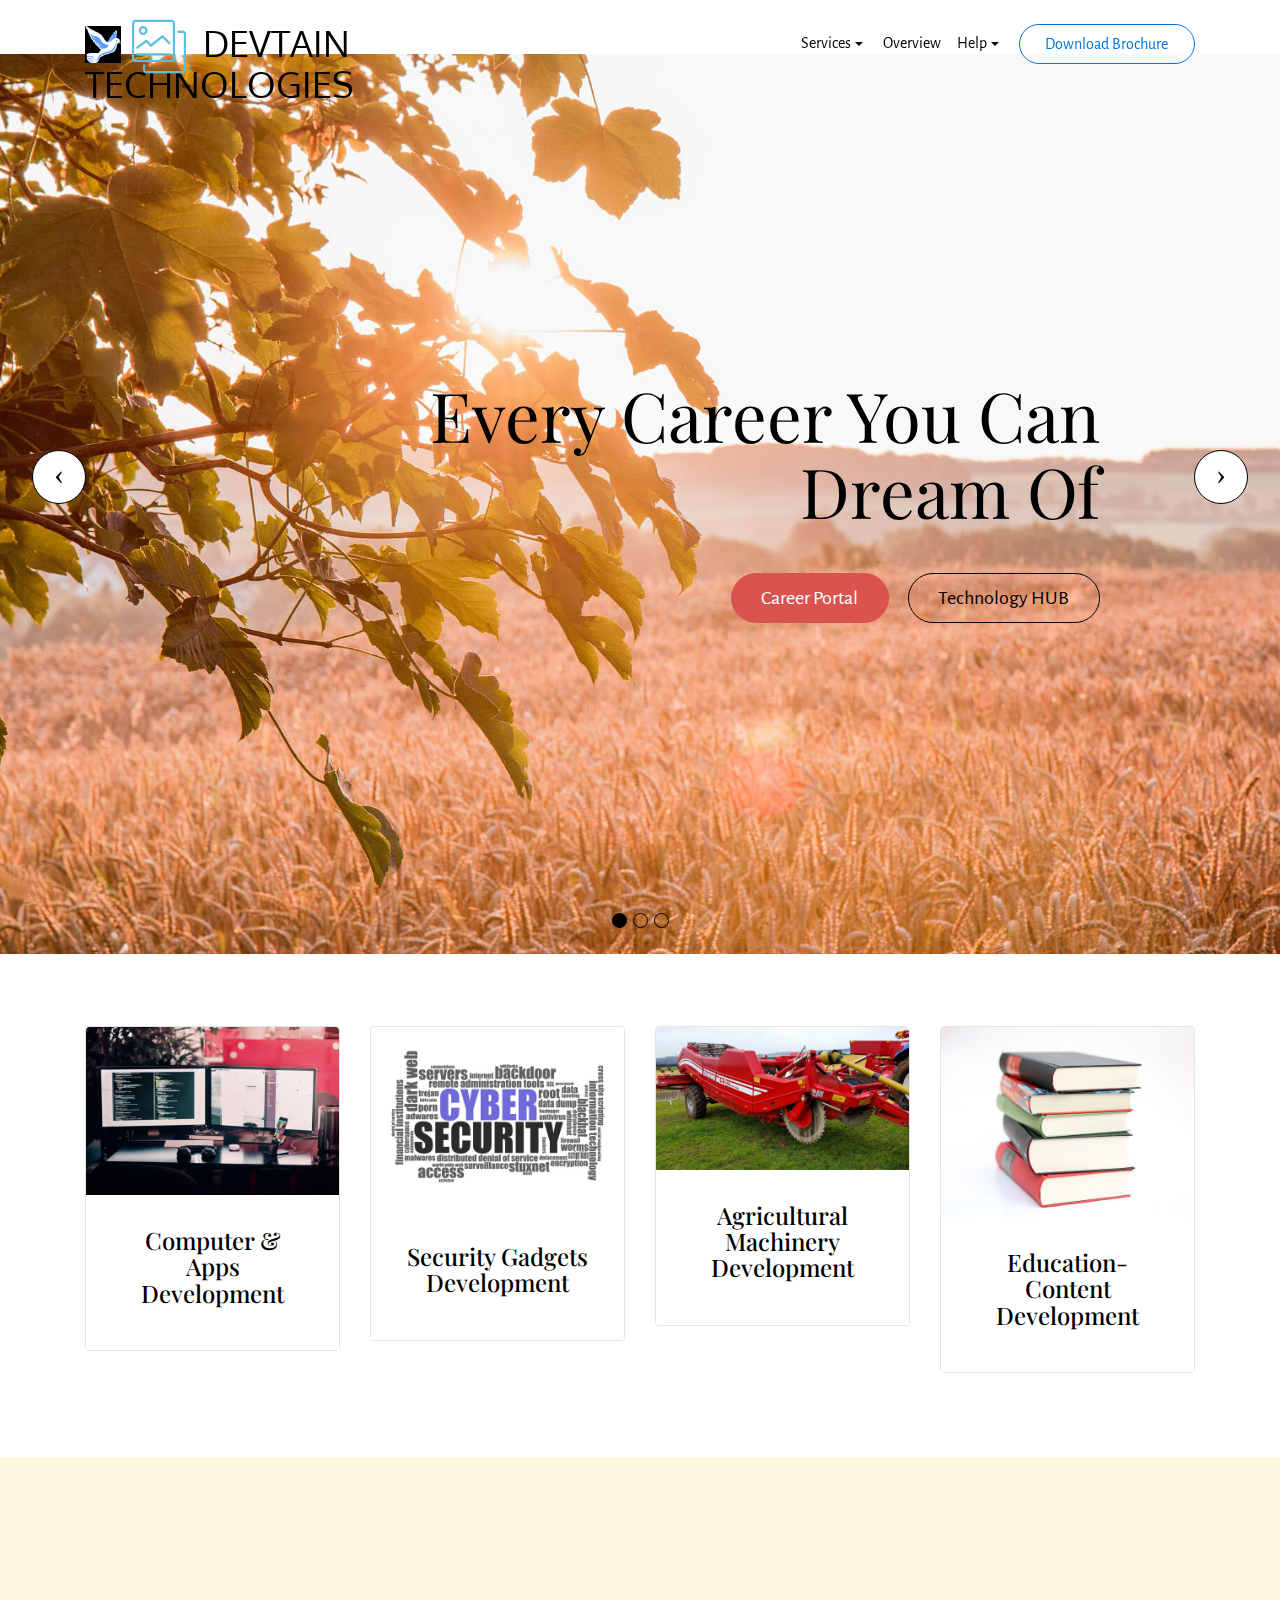
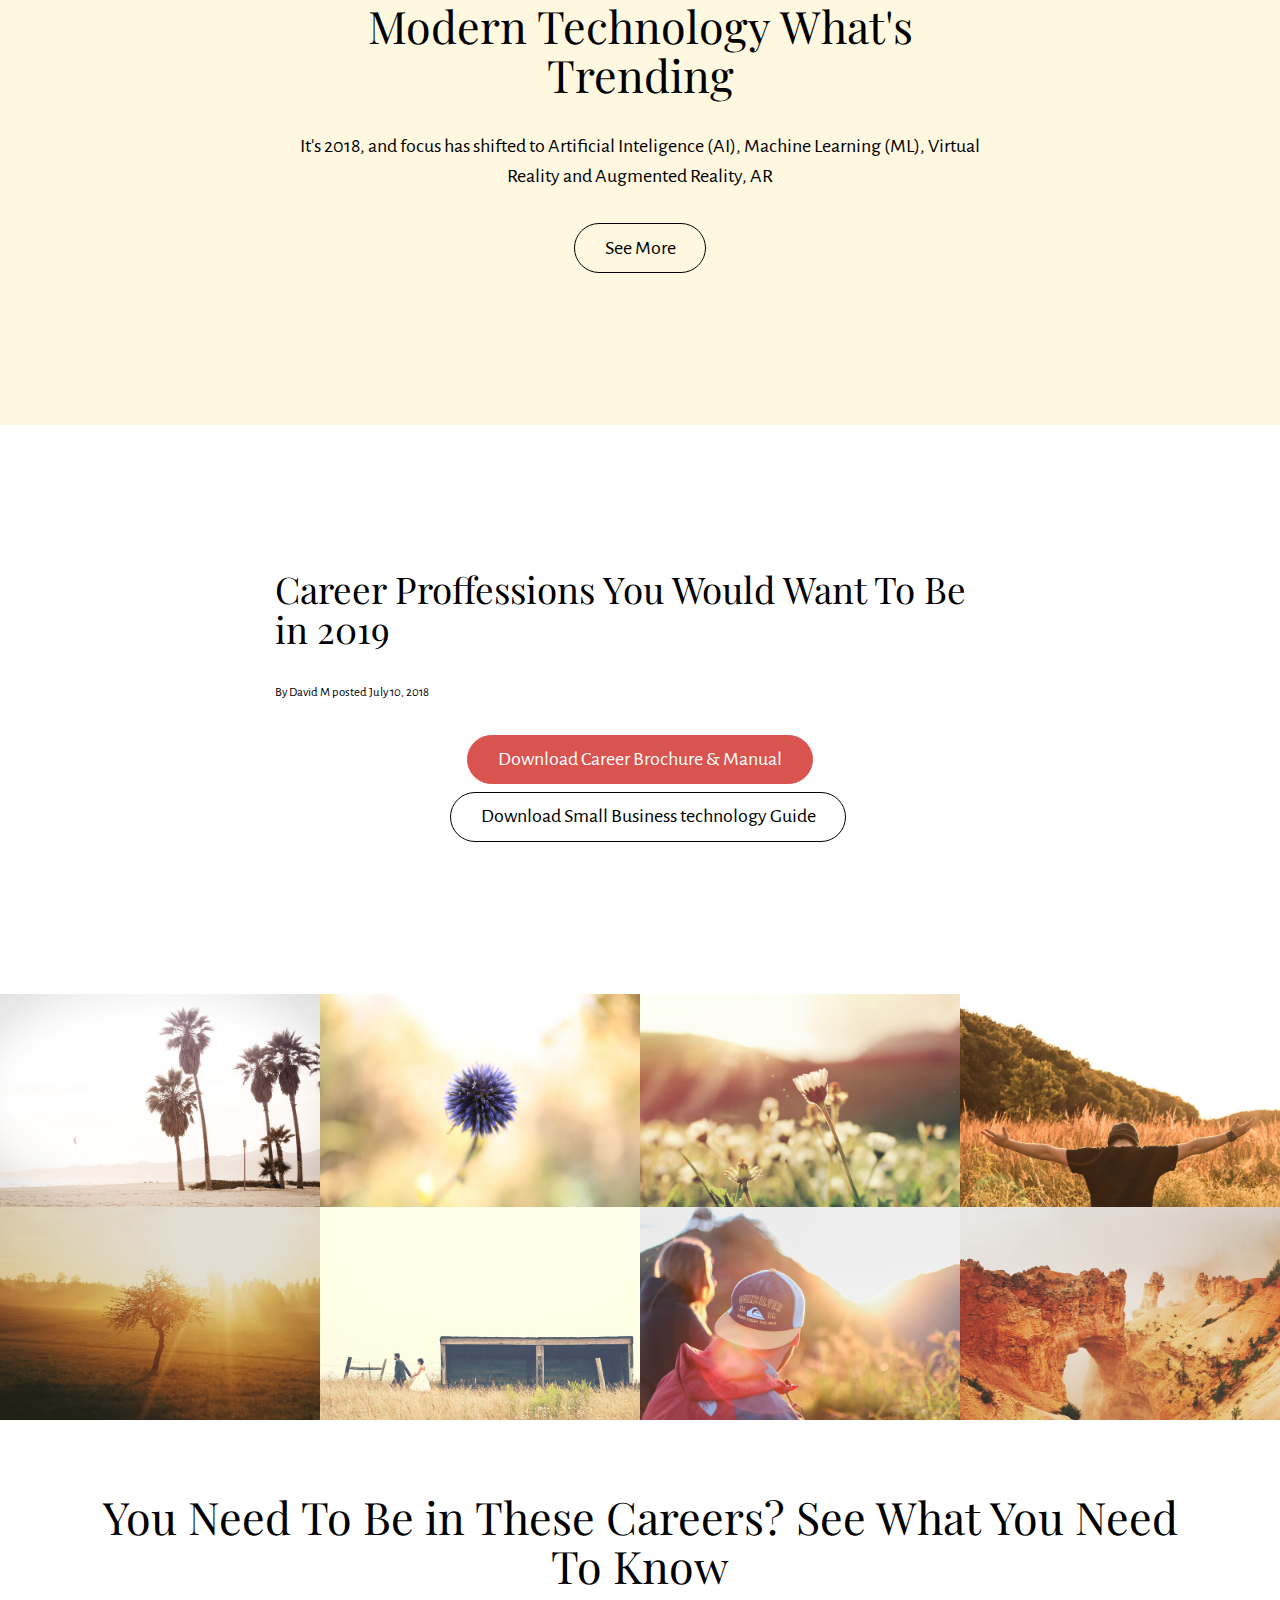
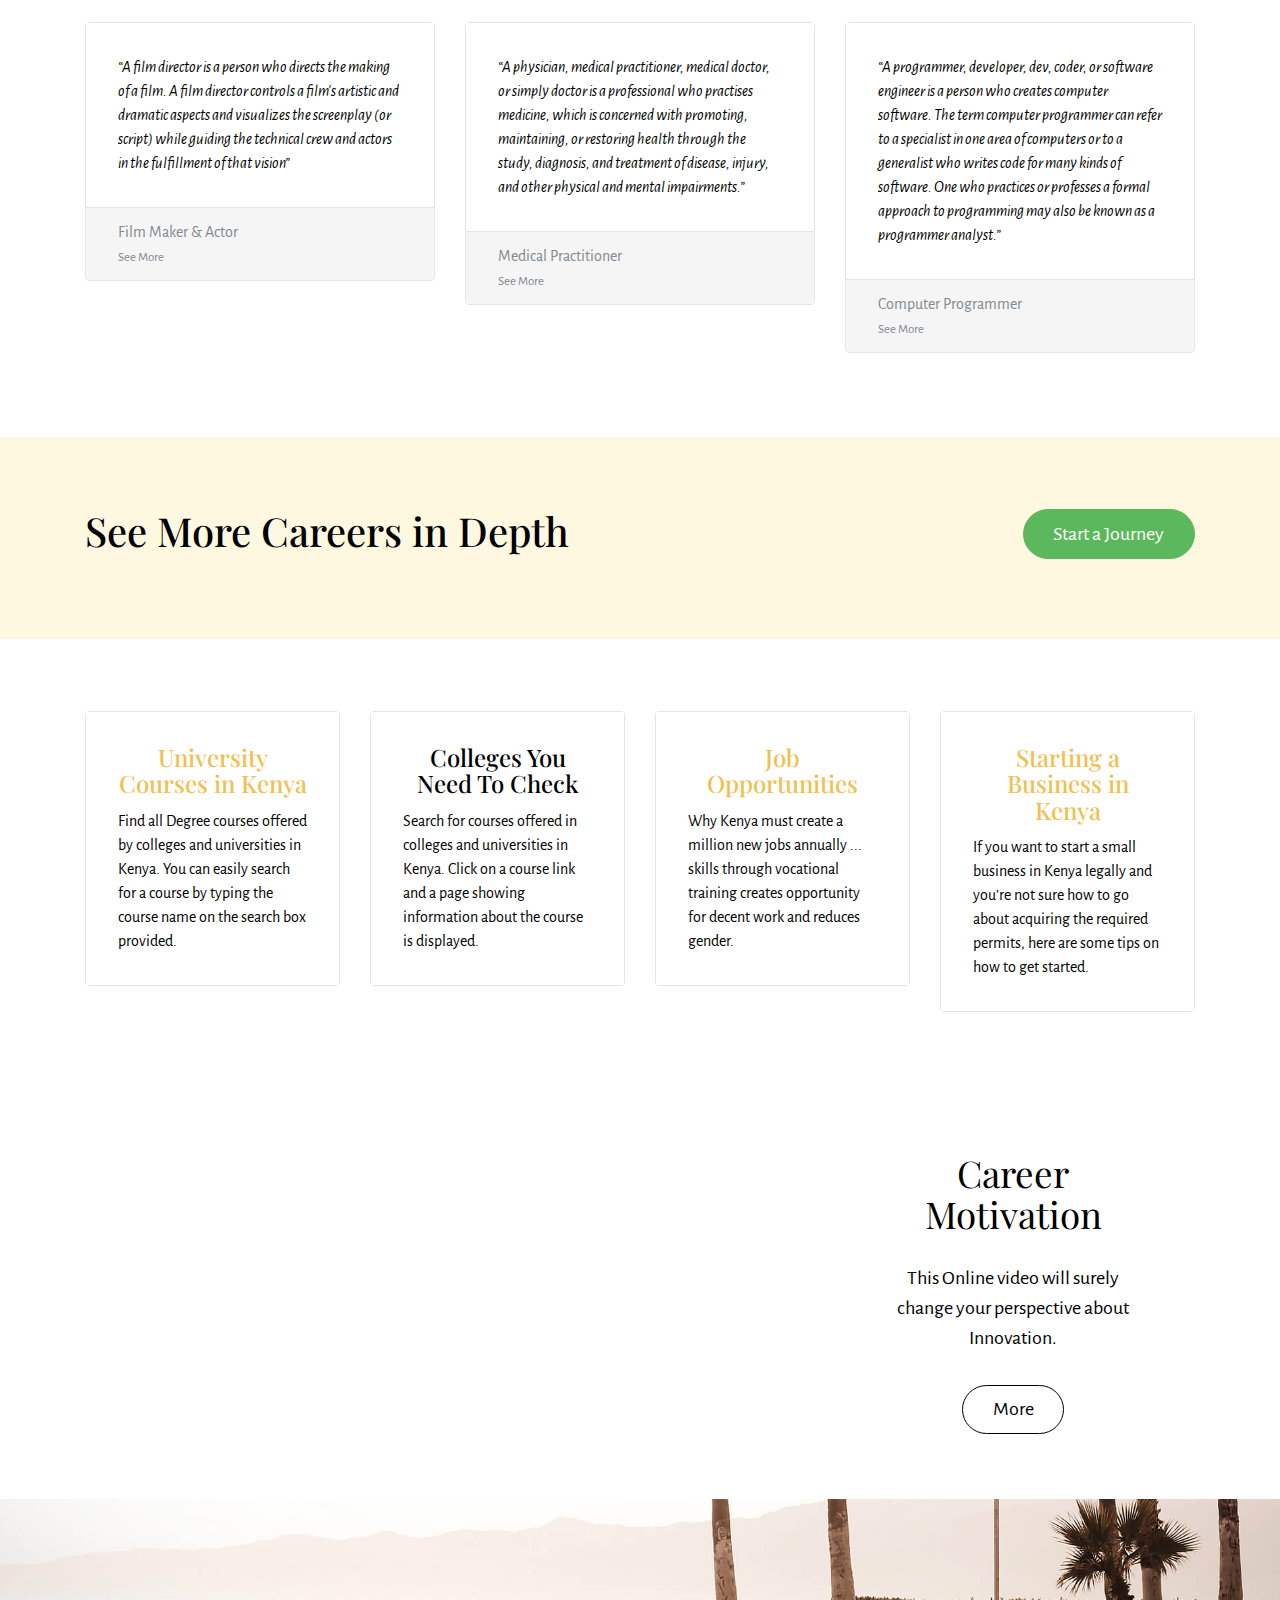
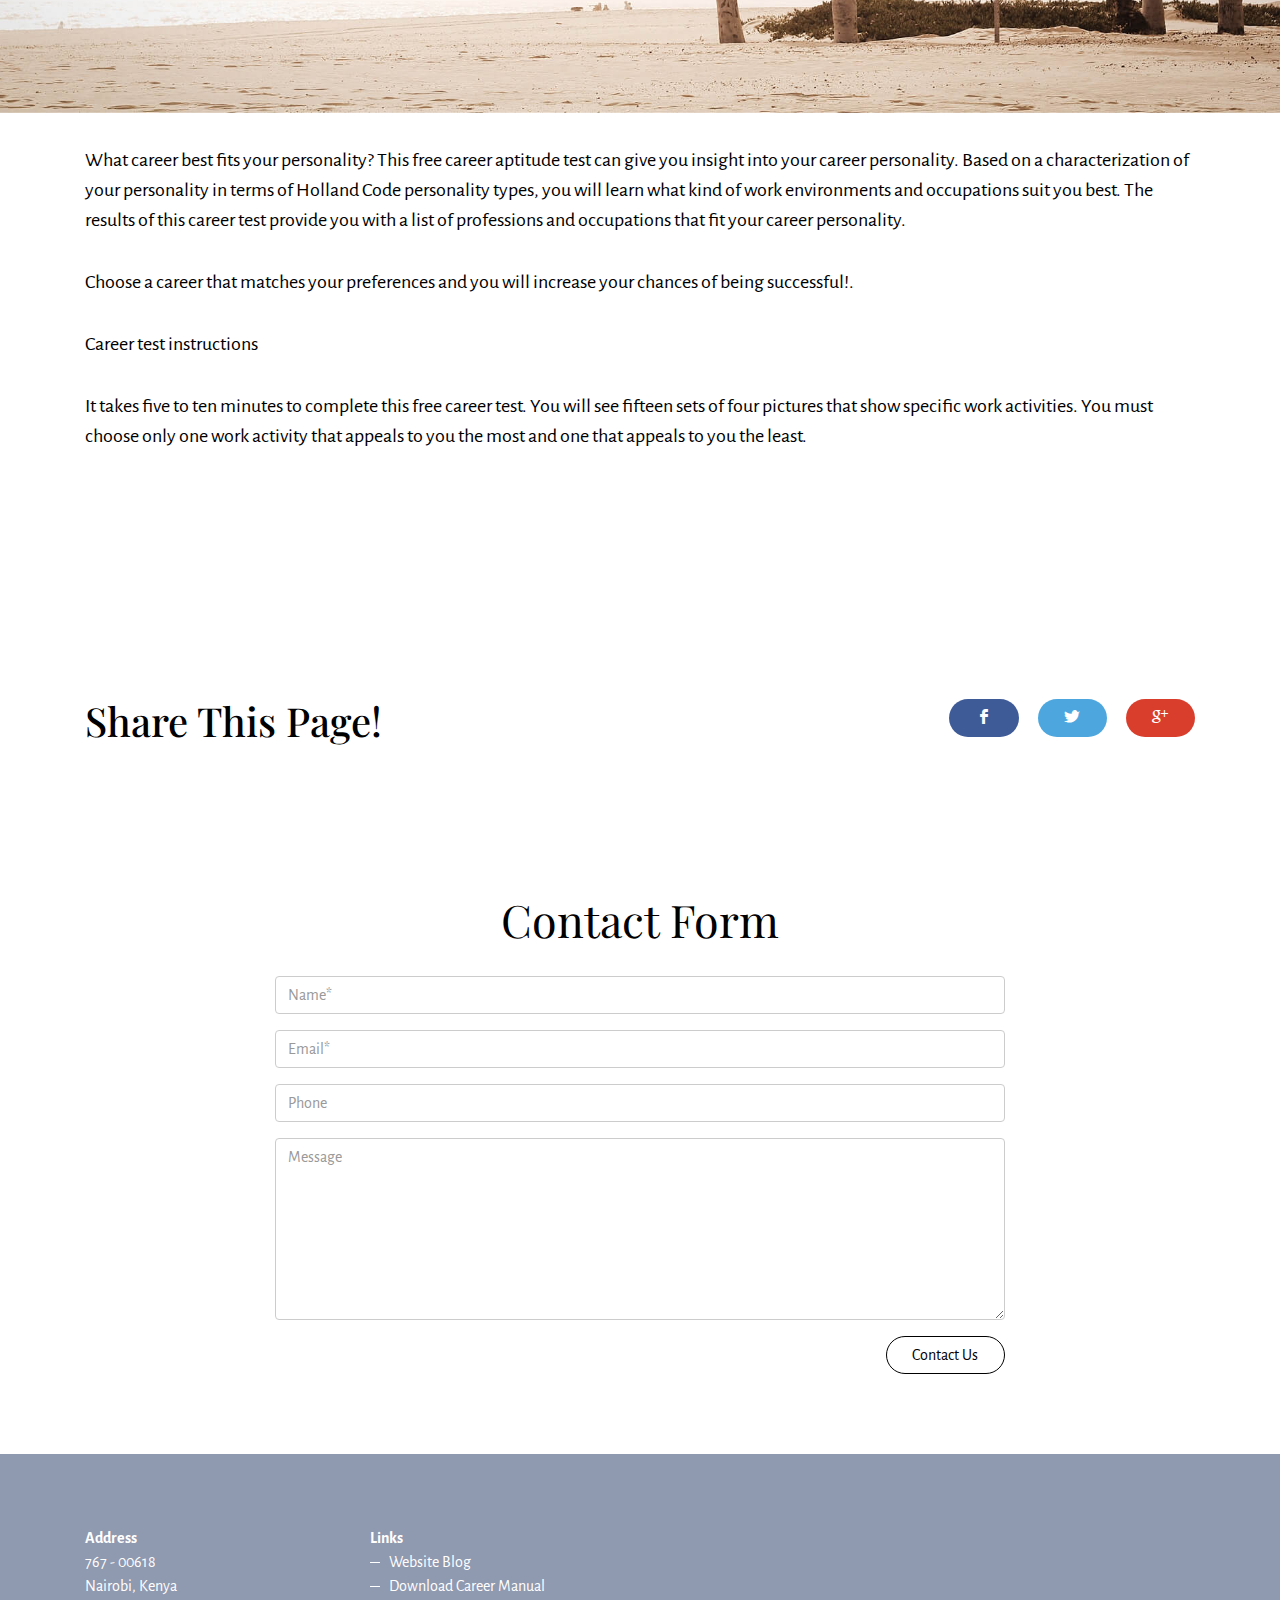
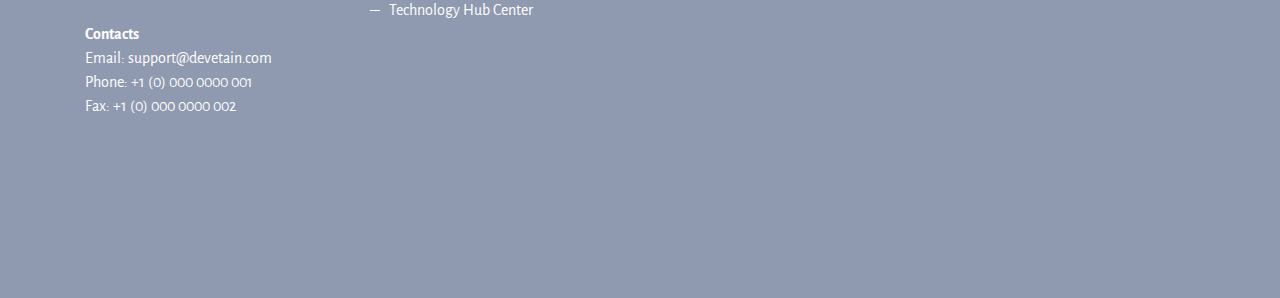
<file: Career_portal.html>
<!DOCTYPE html>
<html >
<head>
  <!-- Site made with Mobirise Website Builder v4.8.1, https://mobirise.com -->
  <meta charset="UTF-8">
  <meta http-equiv="X-UA-Compatible" content="IE=edge">
  <meta name="generator" content="Mobirise v4.8.1, mobirise.com">
  <meta name="viewport" content="width=device-width, initial-scale=1, minimum-scale=1">
  <link rel="shortcut icon" href="assets/images/mbr-1-1920x1667.jpg" type="image/x-icon">
  <meta name="description" content="Career Guidance and Advice, What next after College. Is Business right for me? Get this answers...">
  <title>Career Portal</title>
  <link rel="stylesheet" href="https://fonts.googleapis.com/css?family=Alegreya+Sans:400,700&subset=latin,vietnamese,latin-ext">
  <link rel="stylesheet" href="assets/web/assets/mobirise-icons/mobirise-icons.css">
  <link rel="stylesheet" href="https://fonts.googleapis.com/css?family=Playfair+Display:400,700&subset=latin,cyrillic">
  <link rel="stylesheet" href="assets/tether/tether.min.css">
  <link rel="stylesheet" href="assets/bootstrap/css/bootstrap.min.css">
  <link rel="stylesheet" href="assets/socicon/css/socicon.min.css">
  <link rel="stylesheet" href="assets/dropdown-menu/style.light.css">
  <link rel="stylesheet" href="assets/puritym/css/style.css">
  <link rel="stylesheet" href="assets/mobirise/css/mbr-additional.css" type="text/css">
  
  
  
</head>
<body>
  <section id="dropdown-menu-1h" data-rv-view="706">

    <nav class="navbar navbar-dropdown transparent navbar-fixed-top bg-color">

        <div class="container">

            <div class="navbar-brand">
                <span class="navbar-logo"><img src="assets/images/mbr-1-1920x1667.jpg"></span>
                <a class="text-black" href="https://mobirise.com"><span class="mbri-photos mbr-iconfont mbr-iconfont-btn" style="color: rgb(91, 192, 222);"></span>DEVTAIN <br>TECHNOLOGIES</a>
            </div>

            <button class="navbar-toggler pull-xs-right hidden-md-up" type="button" data-toggle="collapse" data-target="#exCollapsingNavbar">
                <div class="hamburger-icon"></div>
            </button>

            <ul class="nav-dropdown collapse pull-xs-right navbar-toggleable-sm nav navbar-nav" id="exCollapsingNavbar"><li class="nav-item dropdown open"><a class="nav-link link dropdown-toggle" data-toggle="dropdown-submenu" href="https://mobirise.com/" aria-expanded="true">Services</a><div class="dropdown-menu"><a class="dropdown-item" href="http://davidmwasikira.github.io/devtain_site">Career Portal</a><a class="dropdown-item" href="innovation.html">Innovation</a><div class="dropdown"><a class="dropdown-item dropdown-toggle" data-toggle="dropdown-submenu" href="https://mobirise.com/" aria-expanded="false">Technology Showcase</a><div class="dropdown-menu dropdown-submenu"><a class="dropdown-item" href="https://mobirise.com/">Art &amp; Design</a><a class="dropdown-item" href="https://mobirise.com/">Value Addition - Agriculture</a><a class="dropdown-item" href="https://mobirise.com/">Fruit Processing</a><a class="dropdown-item" href="https://mobirise.com/">New Farming Machinery</a><a class="dropdown-item" href="https://mobirise.com/">Biogas Generation</a><a class="dropdown-item" href="https://mobirise.com/">Milk Processing</a><a class="dropdown-item" href="https://mobirise.com/">Programming &amp; Software</a><a class="dropdown-item" href="https://mobirise.com/">Video Editing &amp; Production</a></div></div><a class="dropdown-item" href="https://mobirise.com/">Join Us</a></div></li><li class="nav-item"><a class="nav-link link" href="overview.html">Overview</a></li><li class="nav-item dropdown"><a class="nav-link link dropdown-toggle" data-toggle="dropdown-submenu" href="https://mobirise.com/" aria-expanded="false">Help</a><div class="dropdown-menu"><a class="dropdown-item" href="forum.html">Forum</a><a class="dropdown-item" href="http://davidmwasikira.github.io/devtain_site">Career Assessment</a><a class="dropdown-item" href="https://mobirise.com/">Contact us</a></div></li><li class="nav-item nav-btn"><a class="nav-link btn btn-primary-outline btn-primary" href="https://mobirise.com/">Download Brochure</a></li></ul>

        </div>

    </nav>

</section>

<section class="mbr-slider mbr-section mbr-section__container carousel slide mbr-section-nopadding mbr-after-navbar" data-ride="carousel" data-keyboard="false" data-wrap="true" data-interval="5000" id="slider-1i" data-rv-view="708" style="background-color: rgb(255, 255, 255);">
    <div>
        <div>
            <div>
                <ol class="carousel-indicators">
                    <li data-app-prevent-settings="" data-target="#slider-1i" class="active" data-slide-to="0"></li><li data-app-prevent-settings="" data-target="#slider-1i" data-slide-to="1"></li><li data-app-prevent-settings="" data-target="#slider-1i" data-slide-to="2"></li>
                </ol>
                <div class="carousel-inner" role="listbox">
                    <div class="mbr-section carousel-item dark center mbr-section-full active" style="background-image: url(assets/images/photo-6.jpg);">
                        <div class="mbr-table-cell">
                         
                            <div class=" container">
                                
                                <div class="row">
                                    <div class="col-md-8 col-md-offset-3 text-xs-right">
                                        <h2 class="mbr-section-title display-1">Every Career You Can Dream Of</h2>
                                        

                                        <div><a class="btn btn-lg btn-danger" href="https://mobirise.com">Career Portal</a> <a class="btn btn-lg btn-secondary-outline" href="https://mobirise.com">Technology HUB</a></div>
                                    </div>
                                </div>
                            </div>
                        </div>
                    </div><div class="mbr-section carousel-item dark center mbr-section-full" style="background-image: url(assets/images/photo-9.jpg);">
                        <div class="mbr-table-cell">
                         
                            <div class=" container">
                                
                                <div class="row">
                                    <div class="col-md-8 col-md-offset-1">
                                        <h2 class="mbr-section-title display-1">Turning Your Idea Into A Viable Business</h2>
                                        

                                        <div><a class="btn btn-lg btn-danger" href="https://mobirise.com">Career Portal</a> <a class="btn btn-lg btn-secondary-outline" href="https://mobirise.com">Technology HUB</a></div>
                                    </div>
                                </div>
                            </div>
                        </div>
                    </div><div class="mbr-section carousel-item dark center mbr-section-full" style="background-image: url(assets/images/photo-10.jpg);">
                        <div class="mbr-table-cell">
                         
                            <div class=" container">
                                
                                <div class="row">
                                    <div class="col-md-8 col-md-offset-2 text-xs-center">
                                        <h2 class="mbr-section-title display-1">Innovation At It's Best</h2>
                                        

                                        <div><a class="btn btn-lg btn-danger" href="https://mobirise.com">Career Portal</a> <a class="btn btn-lg btn-secondary-outline" href="https://mobirise.com">Technology HUB</a></div>
                                    </div>
                                </div>
                            </div>
                        </div>
                    </div>
                </div>
                
                <a data-app-prevent-settings="" class="left carousel-control" role="button" data-slide="prev" href="#slider-1i">
                    <span class="icon-prev" aria-hidden="true"></span>
                    <span class="sr-only">Previous</span>
                </a>
                <a data-app-prevent-settings="" class="right carousel-control" role="button" data-slide="next" href="#slider-1i">
                    <span class="icon-next" aria-hidden="true"></span>
                    <span class="sr-only">Next</span>
                </a>
            </div>
        </div>
    </div>
</section>

<section class="mbr-section mbr-section-small" id="features1-1j" data-rv-view="720" style="background-color: rgb(255, 255, 255); padding-top: 4.5rem; padding-bottom: 4.5rem;">
    
    <div class="container">
        <div class="row">
            <div class="col-sm-6 col-md-3">
                <div class="card cart-block">
                    <div><img src="assets/images/mbr-600x398.jpg" class="card-img-top"></div>
                    <div class="card-block">
                        <h4 class="card-title text-xs-center">Computer &amp; Apps Development</h4>
                        
                        
                    </div>
                </div>
            </div>
            <div class="col-sm-6 col-md-3">
                <div class="card cart-block">
                    <div><img src="assets/images/mbr-600x436.jpg" class="card-img-top"></div>
                    <div class="card-block">
                        <h4 class="card-title text-xs-center">Security Gadgets Development</h4>
                        
                        
                    </div>
                </div>
            </div>
            <div class="col-sm-6 col-md-3">
                <div class="card cart-block">
                    <div><img src="assets/images/mbr-600x338.jpg" class="card-img-top"></div>
                    <div class="card-block">
                        <h4 class="card-title text-xs-center">Agricultural Machinery Development</h4>
                        
                        
                    </div>
                </div>
            </div>
            <div class="col-sm-6 col-md-3">
                <div class="card cart-block">
                    <div><img src="assets/images/mbr-600x450.jpg" class="card-img-top"></div>
                    <div class="card-block">
                        <h4 class="card-title text-xs-center">Education- Content Development</h4>
                        
                        
                    </div>
                </div>
            </div>
        </div>
    </div>
</section>

<section class="mbr-section" id="msg-box3-1k" data-rv-view="723" style="background-color: rgb(255, 248, 224); padding-top: 9rem; padding-bottom: 9rem;">
    
    <div class="container">
        <div class="row text-xs-center">
            <div class="col-sm-8 col-sm-offset-2">
                <h2 class="mbr-section-title display-3">Modern Technology What's Trending</h2>
                

                <div class="lead"><p>It's 2018, and focus has shifted to Artificial Inteligence (AI), Machine Learning (ML), Virtual Reality and Augmented Reality, AR</p></div>
                <div><a class="btn btn-lg btn-secondary-outline" href="https://mobirise.com">See More</a></div>
            </div>
        </div>
    </div>
</section>

<section class="mbr-section mbr-section__container mbr-section__container--first" id="header3-1l" data-rv-view="726">
    <div class="container">
        <div class="row">
            <div class="col-md-8 col-md-offset-2">
                <h3 class="mbr-section-title display-4">Career Proffessions You Would Want To Be in 2019</h3>
                <small>By David M posted July 10, 2018</small>
            </div>
        </div>
    </div>
</section>

<section class="mbr-section mbr-section__container mbr-section__container--last" id="buttons1-1m" data-rv-view="728">
    <div class="container">
        <div class="row">
            <div class="col-md-8 col-md-offset-2">
                <div class="text-xs-center"><a class="btn btn-lg btn-danger" href="https://mobirise.com/mobirise-free-win.zip">Download Career Brochure &amp; Manual</a> <a class="btn btn-lg btn-secondary-outline" href="https://mobirise.com/mobirise-free-mac.zip">Download Small Business technology Guide</a></div>
            </div>
        </div>
    </div>
</section>

<section class="mbr-gallery mbr-section mbr-section-nopadding" id="gallery1-1n" data-rv-view="729" style="background-color: rgb(239, 239, 239); padding-top: 0rem; padding-bottom: 0rem;">
    <!-- Gallery -->
    <div>
        <div class=" mbr-gallery-layout-default">
            <div>
                <div>
                    <div class="mbr-gallery-item">
                        <a data-toggle="modal" href="#lb-gallery1-1n" data-slide-to="0">
                            <img src="assets/images/photo-3-small.jpg" alt="" title="">
                            <span class="icon fa fa-search-plus"></span>
                        </a>
                    </div><div class="mbr-gallery-item">
                        <a data-toggle="modal" href="#lb-gallery1-1n" data-slide-to="1">
                            <img src="assets/images/photo-4-small.jpg" alt="" title="">
                            <span class="icon fa fa-search-plus"></span>
                        </a>
                    </div><div class="mbr-gallery-item">
                        <a data-toggle="modal" href="#lb-gallery1-1n" data-slide-to="2">
                            <img src="assets/images/photo-5-small.jpg" alt="" title="">
                            <span class="icon fa fa-search-plus"></span>
                        </a>
                    </div><div class="mbr-gallery-item">
                        <a data-toggle="modal" href="#lb-gallery1-1n" data-slide-to="3">
                            <img src="assets/images/photo-7-small.jpg" alt="" title="">
                            <span class="icon fa fa-search-plus"></span>
                        </a>
                    </div><div class="mbr-gallery-item">
                        <a data-toggle="modal" href="#lb-gallery1-1n" data-slide-to="4">
                            <img src="assets/images/photo-8-small.jpg" alt="" title="">
                            <span class="icon fa fa-search-plus"></span>
                        </a>
                    </div><div class="mbr-gallery-item">
                        <a data-toggle="modal" href="#lb-gallery1-1n" data-slide-to="5">
                            <img src="assets/images/photo-11-small.jpg" alt="" title="">
                            <span class="icon fa fa-search-plus"></span>
                        </a>
                    </div><div class="mbr-gallery-item">
                        <a data-toggle="modal" href="#lb-gallery1-1n" data-slide-to="6">
                            <img src="assets/images/photo-12-small.jpg" alt="" title="">
                            <span class="icon fa fa-search-plus"></span>
                        </a>
                    </div><div class="mbr-gallery-item">
                        <a data-toggle="modal" href="#lb-gallery1-1n" data-slide-to="7">
                            <img src="assets/images/photo-13-small.jpg" alt="" title="">
                            <span class="icon fa fa-search-plus"></span>
                        </a>
                    </div>
                </div>
            </div>
            <div class="clearfix"></div>
        </div>
    </div>

    <!-- Lightbox -->
    <div data-app-prevent-settings="" class="mbr-slider modal fade carousel slide" tabindex="-1" data-keyboard="true" data-interval="false" id="lb-gallery1-1n">
        <div class="modal-dialog">
            <div class="modal-content">
                <div class="modal-body">
                    <ol class="carousel-indicators">
                        <li data-app-prevent-settings="" data-target="#lb-gallery1-1n" class=" active" data-slide-to="0"></li><li data-app-prevent-settings="" data-target="#lb-gallery1-1n" data-slide-to="1"></li><li data-app-prevent-settings="" data-target="#lb-gallery1-1n" data-slide-to="2"></li><li data-app-prevent-settings="" data-target="#lb-gallery1-1n" data-slide-to="3"></li><li data-app-prevent-settings="" data-target="#lb-gallery1-1n" data-slide-to="4"></li><li data-app-prevent-settings="" data-target="#lb-gallery1-1n" data-slide-to="5"></li><li data-app-prevent-settings="" data-target="#lb-gallery1-1n" data-slide-to="6"></li><li data-app-prevent-settings="" data-target="#lb-gallery1-1n" data-slide-to="7"></li>
                    </ol>
                    <div class="carousel-inner">
                        <div class="carousel-item active">
                            <img src="assets/images/photo-3.jpg" alt="" title="">
                        </div><div class="carousel-item">
                            <img src="assets/images/photo-4.jpg" alt="" title="">
                        </div><div class="carousel-item">
                            <img src="assets/images/photo-5.jpg" alt="" title="">
                        </div><div class="carousel-item">
                            <img src="assets/images/photo-7.jpg" alt="" title="">
                        </div><div class="carousel-item">
                            <img src="assets/images/photo-8.jpg" alt="" title="">
                        </div><div class="carousel-item">
                            <img src="assets/images/photo-11.jpg" alt="" title="">
                        </div><div class="carousel-item">
                            <img src="assets/images/photo-12.jpg" alt="" title="">
                        </div><div class="carousel-item">
                            <img src="assets/images/photo-13.jpg" alt="" title="">
                        </div>
                    </div>
                    <a class="left carousel-control" role="button" data-slide="prev" href="#lb-gallery1-1n">
                        <span class="icon-prev" aria-hidden="true"></span>
                        <span class="sr-only">Previous</span>
                    </a>
                    <a class="right carousel-control" role="button" data-slide="next" href="#lb-gallery1-1n">
                        <span class="icon-next" aria-hidden="true"></span>
                        <span class="sr-only">Next</span>
                    </a>

                    <a class="close" href="#" role="button" data-dismiss="modal">
                        <span aria-hidden="true">×</span>
                        <span class="sr-only">Close</span>
                    </a>
                </div>
            </div>
        </div>
    </div>
</section>

<section class="mbr-section mbr-section-small" id="testimonials1-1o" data-rv-view="764" style="background-color: rgb(255, 255, 255); padding-top: 4.5rem; padding-bottom: 4.5rem;">
    <div>
        
        <div class="container">
            <h2 class="mbr-section-title display-3 text-xs-center">You Need To Be in These Careers? See What You Need To Know</h2>

            <div class="row mbr-testimonial-cards">
                <div class="col-xs-12 col-sm-6 col-md-4">
                    <div class="card">
                        <div class="card-block"><em>“A film director is a person who directs the making of a film. A film director controls a film's artistic and dramatic aspects and visualizes the screenplay (or script) while guiding the technical crew and actors in the fulfillment of that vision”</em></div>
                        <div class="card-footer text-muted">
                            <div>Film Maker &amp; Actor</div>
                            <small>See More</small>
                        </div>
                    </div>
                </div><div class="col-xs-12 col-sm-6 col-md-4">
                    <div class="card">
                        <div class="card-block"><em>“A physician, medical practitioner, medical doctor, or simply doctor is a professional who practises medicine, which is concerned with promoting, maintaining, or restoring health through the study, diagnosis, and treatment of disease, injury, and other physical and mental impairments.”</em></div>
                        <div class="card-footer text-muted">
                            <div>Medical Practitioner</div>
                            <small>See More</small>
                        </div>
                    </div>
                </div><div class="col-xs-12 col-sm-6 col-md-4">
                    <div class="card">
                        <div class="card-block"><em>“A programmer, developer, dev, coder, or software engineer is a person who creates computer software. The term computer programmer can refer to a specialist in one area of computers or to a generalist who writes code for many kinds of software. One who practices or professes a formal approach to programming may also be known as a programmer analyst.”</em></div>
                        <div class="card-footer text-muted">
                            <div>Computer Programmer</div>
                            <small>See More</small>
                        </div>
                    </div>
                </div>
            </div>
        </div>
    </div>
</section>

<section class="mbr-section mbr-section-small" id="msg-box1-1p" data-rv-view="777" style="background-color: rgb(255, 248, 224); padding-top: 4.5rem; padding-bottom: 4.5rem;">
    

    <div class="container">
        <div class="row">
            
            <div>

                <div class="col-sm-8">
                    <h2 class="mbr-section-title h1">See More Careers in Depth</h2>
                    
                </div>                
                <div class="col-sm-4 text-xs-right"><a class="btn btn-lg btn-success" href="https://mobirise.com">Start a Journey</a></div>
            </div>
        </div>
    </div>
</section>

<section class="mbr-section mbr-section-small" id="content4-1q" data-rv-view="780" style="background-color: rgb(255, 255, 255); padding-top: 4.5rem; padding-bottom: 4.5rem;">
    
    <div class="container">
        <div class="row">
            <div class="col-sm-6 col-md-3">
                <div class="card cart-block">
                    <div class="card-block">
                        <h4 class="card-title text-xs-center"><a href="https://www.kenyaplex.com/courses/index/degree" target="_blank">University Courses in Kenya</a></h4>
                        <p class="card-text">Find all Degree courses offered by colleges and universities in Kenya. You can easily search for a course by typing the course name on the search box provided.</p>
                    </div>
                </div>
            </div>
            <div class="col-sm-6 col-md-3">
                <div class="card cart-block">
                    <div class="card-block">
                        <h4 class="card-title text-xs-center">Colleges You Need To Check</h4>
                        <p class="card-text">Search for courses offered in colleges and universities in Kenya. Click on a course link and a page showing information about the course is displayed.</p>
                    </div>
                </div>
            </div>
            <div class="col-sm-6 col-md-3">
                <div class="card cart-block">
                    <div class="card-block">
                        <h4 class="card-title text-xs-center"><a href="http://www.ke.undp.org/content/kenya/en/home/blog/2017/2/1/Why-Kenya-must-create-a-million-new-jobs-annually.html" target="_blank">Job Opportunities</a></h4>
                        <p class="card-text">Why Kenya must create a million new jobs annually ... skills through vocational training creates opportunity for decent work and reduces gender.</p>
                    </div>
                </div>
            </div>
            <div class="col-sm-6 col-md-3">
                <div class="card cart-block">
                    <div class="card-block">
                        <h4 class="card-title text-xs-center"><a href="https://www.careerpointkenya.co.ke/2017/04/legal-requirements-for-starting-a-business-in-kenya/" target="_blank">Starting a Business in Kenya</a></h4>
                        <p class="card-text">If you want to start a small business in Kenya  legally and you’re not sure how to go about acquiring the required permits, here are some tips on how to get started.
<br></p>
                    </div>
                </div>
            </div>
        </div>
    </div>
</section>

<section class="mbr-section mbr-section-nopadding" id="msg-box5-1r" data-rv-view="783" style="background-color: rgb(255, 255, 255); padding-top: 0rem; padding-bottom: 0rem;">
    
    <div class="container">
        <div class="row">
            <div class="col-xs-12 col-lg-9 mbr-table-cell-lg image-size" style="width: 50%;">
                <div class="mbr-figure"><iframe class="mbr-embedded-video" src="https://www.youtube.com/embed/zsRzD-aRybQ?rel=0&amp;amp;showinfo=0&amp;autoplay=1&amp;loop=0" width="1280" height="720" frameborder="0" allowfullscreen></iframe></div>
            </div>
            <div class="col-xs-12 col-lg-3 mbr-inner-padding text-xs-center mbr-table-cell-lg">
                <h3 class="mbr-section-title display-4">Career Motivation</h3>
                
                <div class="lead"><p>This Online video will surely change your perspective about Innovation.</p></div>
                <div><a class="btn btn-lg btn-secondary-outline" href="https://mobirise.com">More</a></div>
            </div>
            
        </div>
    </div>
</section>

<section class="mbr-section mbr-parallax-background col-undefined" id="content5-1s" data-rv-view="786" style="background-image: url(assets/images/photo-3.jpg); padding-top: 9rem; padding-bottom: 9rem;">
    <div class="mbr-overlay" style="opacity: 0.7; background-color: rgb(255, 255, 255);"></div>
    <div class="container">
        <h3 class="mbr-section-title display-2">Career Assesment!</h3>
        <div class="lead"><p>What career best fits your personality? This free career aptitude test can give you insight into your career personality. Based on a characterization of your personality in terms of Holland Code personality types, you will learn what kind of work environments and occupations suit you best. The results of this career test provide you with a list of professions and occupations that fit your career personality.
</p><p></p><p>
Choose a career that matches your preferences and you will increase your chances of being successful!.</p><p>Career test instructions
</p><p>It takes five to ten minutes to complete this free career test. You will see fifteen sets of four pictures that show specific work activities. You must choose only one work activity that appeals to you the most and one that appeals to you the least.</p></div>
    </div>
</section>

<section class="mbr-section mbr-section-small" id="social-buttons1-1t" data-rv-view="789" style="background-color: rgb(255, 255, 255); padding-top: 4.5rem; padding-bottom: 4.5rem;">
    

    <div class="container">
        <div class="row">
            <div class="col-sm-4">
                <h2 class="mbr-section-title h1">Share This Page!</h2>
            </div>
            <div class="col-sm-8 text-xs-right">
                <div class="mbr-social-likes" data-counters="true">
                    <div class="btn btn-social facebook socicon-bg-facebook" title="Share link on Facebook">
                        <i class="socicon socicon-facebook"></i>
                        
                    </div>
                    <div class="btn btn-social twitter socicon-bg-twitter" title="Share link on Twitter">
                        <i class="socicon socicon-twitter"></i>
                        
                    </div>
                    <div class="btn btn-social plusone socicon-bg-google" title="Share link on Google+">
                        <i class="socicon socicon-google"></i>
                        
                    </div>
                </div>
            </div>
        </div>
    </div>
</section>

<section class="mbr-section mbr-section-small" id="form1-1u" data-rv-view="791" style="background-color: rgb(255, 255, 255); padding-top: 4.5rem; padding-bottom: 4.5rem;">
    
    <div class="container">
        <div class="row">
            <div class="col-sm-8 col-sm-offset-2" data-form-type="formoid">
                <h2 class="mbr-section-title display-3 text-xs-center">Contact Form</h2>

                <div data-form-alert="true"><div hidden="" data-form-alert-success="true">Thanks for filling out form!</div></div>
                <form action="https://mobirise.com/" method="post" data-form-title="Contact Form">
                    <input type="hidden" value="gCLLdXRQWvxXRBjG+blRpmWmF7U937OXWSG6HIJY0Lm7KpgrLHMpCA0uX3nI/eft8wSwekDbiLWBVDcUZ7U1sQKIByph8/alv6q95eNMbHfmDpqXEM+JgM0s7IccFuEe" data-form-email="true">
                    <div class="form-group">
                        <input type="text" class="form-control" name="name" required="" placeholder="Name*" data-form-field="Name">
                    </div>
                    <div class="form-group">
                        <input type="email" class="form-control" name="email" required="" placeholder="Email*" data-form-field="Email">
                    </div>
                    <div class="form-group">
                        <input type="tel" class="form-control" name="phone" placeholder="Phone" data-form-field="Phone">
                    </div>
                    <div class="form-group">
                        <textarea class="form-control" name="message" rows="7" placeholder="Message" data-form-field="Message"></textarea>
                    </div>
                    <div class="text-xs-right"><button type="submit" class="btn btn-secondary-outline">Contact Us</button></div>
                </form>
            </div>
        </div>
    </div>
</section>

<section class="mbr-section mbr-section-small mbr-footer" id="contacts2-1v" data-rv-view="800" style="background-color: rgb(143, 153, 175); padding-top: 4.5rem; padding-bottom: 4.5rem;">
    
    <div class="container">
        <div class="row">
            <div class="col-xs-12 col-md-3">
                <p><strong>Address</strong><br>
767 - 00618<br>
Nairobi, Kenya<br><br>
<strong>Contacts</strong><br>
Email: support@devetain.com<br>
Phone: +1 (0) 000 0000 001<br>
Fax: +1 (0) 000 0000 002</p>
            </div>
            <div class="col-xs-12 col-md-3"><strong>Links</strong><ul><li>Website&nbsp;Blog</li><li>Download&nbsp;Career Manual</li><li>Technology Hub Center</li></ul></div>
            <div class="col-xs-12 col-md-6">
                <div class="mbr-map"><iframe frameborder="0" style="border:0" src="https://www.google.com/maps/embed/v1/place?key=AIzaSyA0Dx_boXQiwvdz8sJHoYeZNVTdoWONYkU&amp;q=place_id:ChIJn6wOs6lZwokRLKy1iqRcoKw" allowfullscreen=""></iframe></div>
            </div>
        </div>
    </div>
</section>


  <script src="assets/web/assets/jquery/jquery.min.js"></script>
  <script src="assets/tether/tether.min.js"></script>
  <script src="assets/bootstrap/js/bootstrap.min.js"></script>
  <script src="assets/smooth-scroll/smooth-scroll.js"></script>
  <script src="assets/social-likes/social-likes.js"></script>
  <script src="assets/bootstrap-carousel-swipe/bootstrap-carousel-swipe.js"></script>
  <script src="assets/masonry/masonry.pkgd.min.js"></script>
  <script src="assets/imagesloaded/imagesloaded.pkgd.min.js"></script>
  <script src="assets/jarallax/jarallax.js"></script>
  <script src="assets/dropdown-menu/script.js"></script>
  <script src="assets/puritym/js/script.js"></script>
  <script src="assets/mobirise-gallery/script.js"></script>
  <script src="assets/formoid/formoid.min.js"></script>
  
  
</body>
</html>
</file>
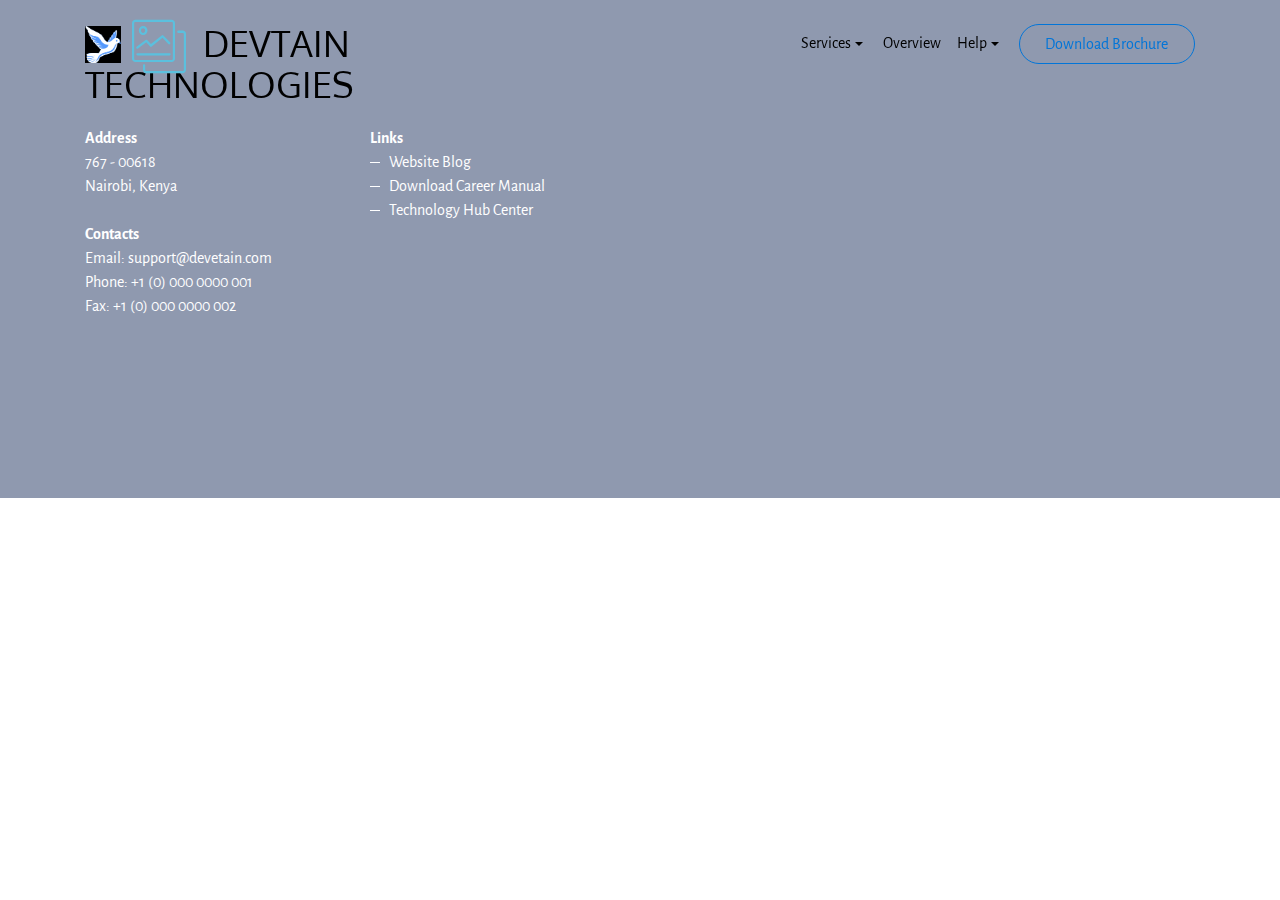
<file: contact_us.html>
<!DOCTYPE html>
<html >
<head>
  <!-- Site made with Mobirise Website Builder v4.8.1, https://mobirise.com -->
  <meta charset="UTF-8">
  <meta http-equiv="X-UA-Compatible" content="IE=edge">
  <meta name="generator" content="Mobirise v4.8.1, mobirise.com">
  <meta name="viewport" content="width=device-width, initial-scale=1, minimum-scale=1">
  <link rel="shortcut icon" href="assets/images/mbr-1-1920x1667.jpg" type="image/x-icon">
  <meta name="description" content="The Kenya Career Centre, Contact Us on Career Guidance, ">
  <title>Contact Us</title>
  <link rel="stylesheet" href="https://fonts.googleapis.com/css?family=Playfair+Display:400,700&subset=latin,cyrillic">
  <link rel="stylesheet" href="https://fonts.googleapis.com/css?family=Alegreya+Sans:400,700&subset=latin,vietnamese,latin-ext">
  <link rel="stylesheet" href="assets/web/assets/mobirise-icons/mobirise-icons.css">
  <link rel="stylesheet" href="assets/tether/tether.min.css">
  <link rel="stylesheet" href="assets/bootstrap/css/bootstrap.min.css">
  <link rel="stylesheet" href="assets/puritym/css/style.css">
  <link rel="stylesheet" href="assets/dropdown-menu/style.light.css">
  <link rel="stylesheet" href="assets/mobirise/css/mbr-additional.css" type="text/css">
  
  
  
</head>
<body>
  <section id="dropdown-menu-10" data-rv-view="534">

    <nav class="navbar navbar-dropdown transparent navbar-fixed-top bg-color">

        <div class="container">

            <div class="navbar-brand">
                <span class="navbar-logo"><img src="assets/images/mbr-1-1920x1667.jpg"></span>
                <a class="text-black" href="https://mobirise.com"><span class="mbri-photos mbr-iconfont mbr-iconfont-btn" style="color: rgb(91, 192, 222);"></span>DEVTAIN <br>TECHNOLOGIES</a>
            </div>

            <button class="navbar-toggler pull-xs-right hidden-md-up" type="button" data-toggle="collapse" data-target="#exCollapsingNavbar">
                <div class="hamburger-icon"></div>
            </button>

            <ul class="nav-dropdown collapse pull-xs-right navbar-toggleable-sm nav navbar-nav" id="exCollapsingNavbar"><li class="nav-item dropdown open"><a class="nav-link link dropdown-toggle" data-toggle="dropdown-submenu" href="https://mobirise.com/" aria-expanded="true">Services</a><div class="dropdown-menu"><a class="dropdown-item" href="http://davidmwasikira.github.io/devtain_site">Career Portal</a><a class="dropdown-item" href="innovation.html">Innovation</a><div class="dropdown"><a class="dropdown-item dropdown-toggle" data-toggle="dropdown-submenu" href="https://mobirise.com/" aria-expanded="false">Technology Showcase</a><div class="dropdown-menu dropdown-submenu"><a class="dropdown-item" href="https://mobirise.com/">Art &amp; Design</a><a class="dropdown-item" href="https://mobirise.com/">Value Addition - Agriculture</a><a class="dropdown-item" href="https://mobirise.com/">Fruit Processing</a><a class="dropdown-item" href="https://mobirise.com/">New Farming Machinery</a><a class="dropdown-item" href="https://mobirise.com/">Biogas Generation</a><a class="dropdown-item" href="https://mobirise.com/">Milk Processing</a><a class="dropdown-item" href="https://mobirise.com/">Programming &amp; Software</a><a class="dropdown-item" href="https://mobirise.com/">Video Editing &amp; Production</a></div></div><a class="dropdown-item" href="https://mobirise.com/">Join Us</a></div></li><li class="nav-item"><a class="nav-link link" href="overview.html">Overview</a></li><li class="nav-item dropdown"><a class="nav-link link dropdown-toggle" data-toggle="dropdown-submenu" href="https://mobirise.com/" aria-expanded="false">Help</a><div class="dropdown-menu"><a class="dropdown-item" href="forum.html">Forum</a><a class="dropdown-item" href="http://davidmwasikira.github.io/devtain_site">Career Assessment</a><a class="dropdown-item" href="https://mobirise.com/">Contact us</a></div></li><li class="nav-item nav-btn"><a class="nav-link btn btn-primary-outline btn-primary" href="https://mobirise.com/">Download Brochure</a></li></ul>

        </div>

    </nav>

</section>

<section class="mbr-section mbr-section-small mbr-footer mbr-after-navbar" id="contacts2-11" data-rv-view="535" style="background-color: rgb(143, 153, 175); padding-top: 4.5rem; padding-bottom: 4.5rem;">
    
    <div class="container">
        <div class="row">
            <div class="col-xs-12 col-md-3">
                <p><strong>Address</strong><br>
767 - 00618<br>
Nairobi, Kenya<br><br>
<strong>Contacts</strong><br>
Email: support@devetain.com<br>
Phone: +1 (0) 000 0000 001<br>
Fax: +1 (0) 000 0000 002</p>
            </div>
            <div class="col-xs-12 col-md-3"><strong>Links</strong><ul><li>Website&nbsp;Blog</li><li>Download&nbsp;Career Manual</li><li>Technology Hub Center</li></ul></div>
            <div class="col-xs-12 col-md-6">
                <div class="mbr-map"><iframe frameborder="0" style="border:0" src="https://www.google.com/maps/embed/v1/place?key=AIzaSyA0Dx_boXQiwvdz8sJHoYeZNVTdoWONYkU&amp;q=place_id:ChIJn6wOs6lZwokRLKy1iqRcoKw" allowfullscreen=""></iframe></div>
            </div>
        </div>
    </div>
</section>


  <script src="assets/web/assets/jquery/jquery.min.js"></script>
  <script src="assets/tether/tether.min.js"></script>
  <script src="assets/bootstrap/js/bootstrap.min.js"></script>
  <script src="assets/smooth-scroll/smooth-scroll.js"></script>
  <script src="assets/puritym/js/script.js"></script>
  <script src="assets/dropdown-menu/script.js"></script>
  
  
</body>
</html>
</file>
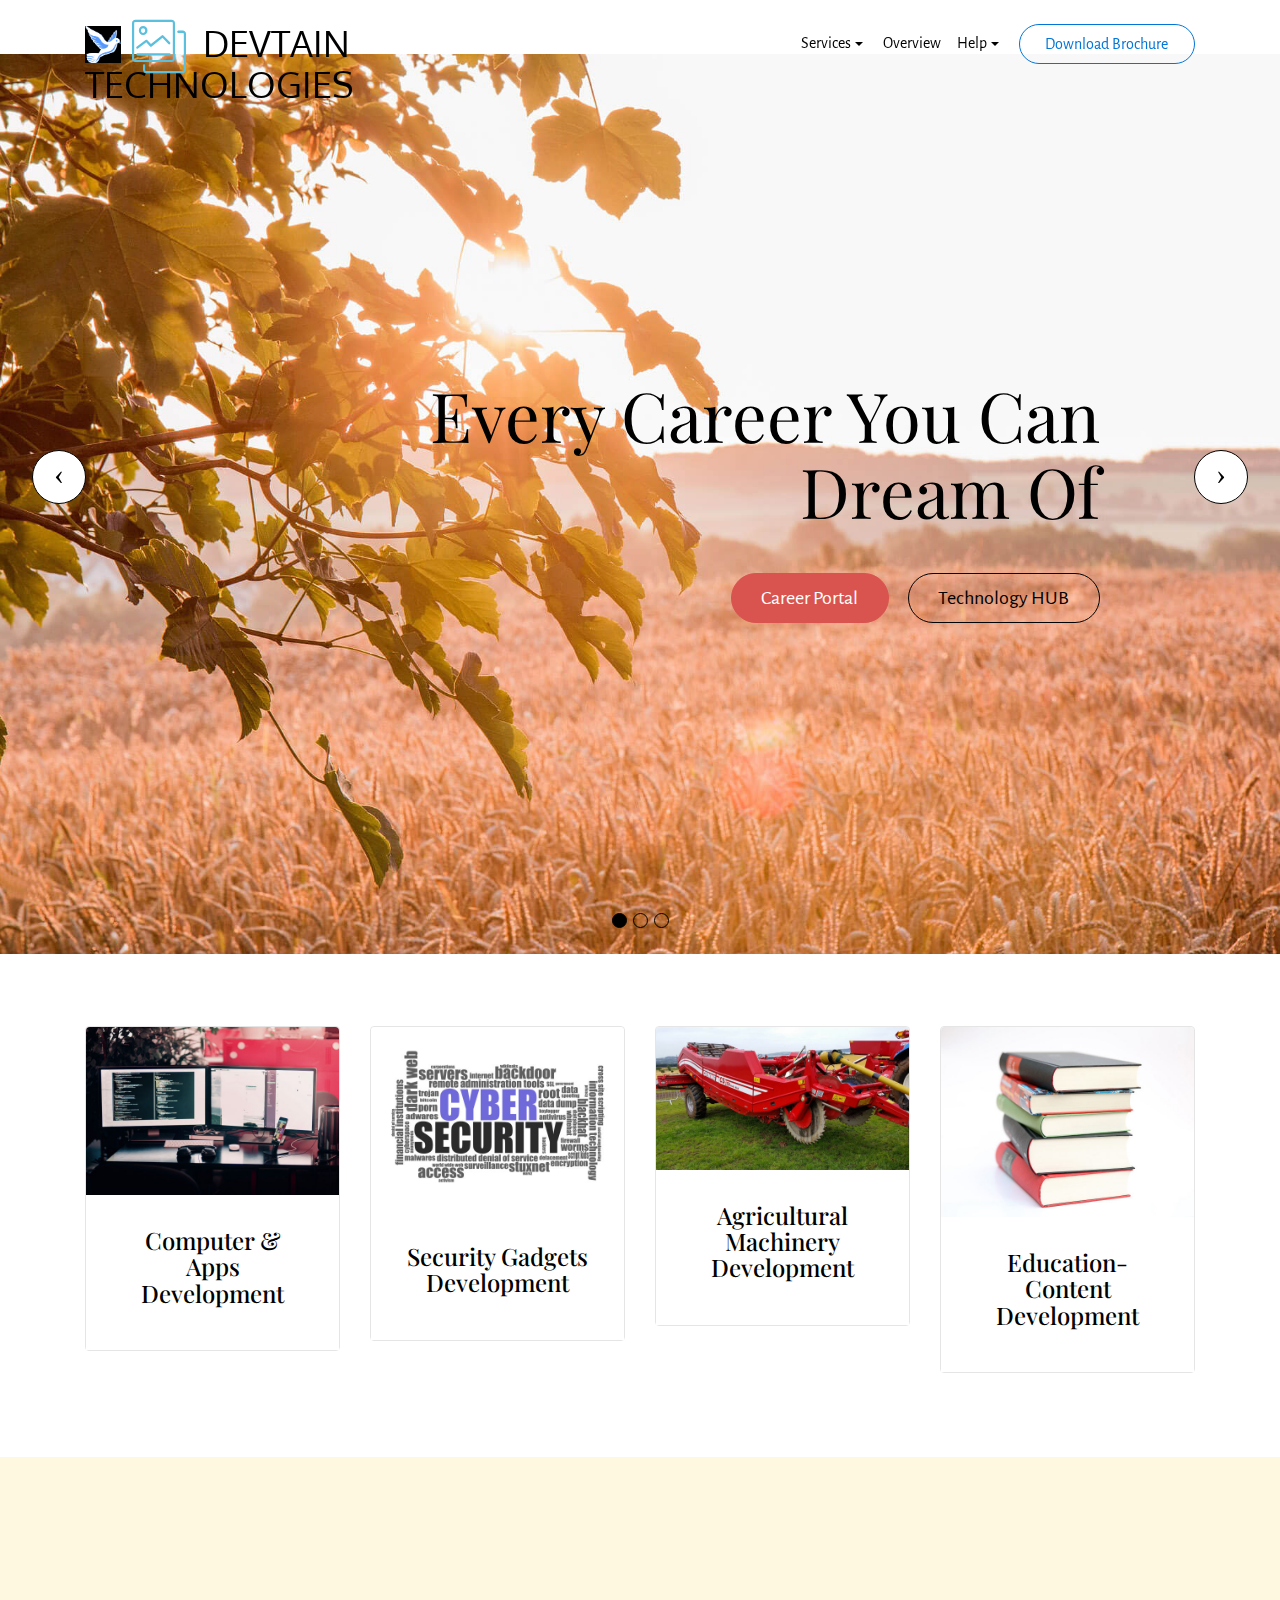
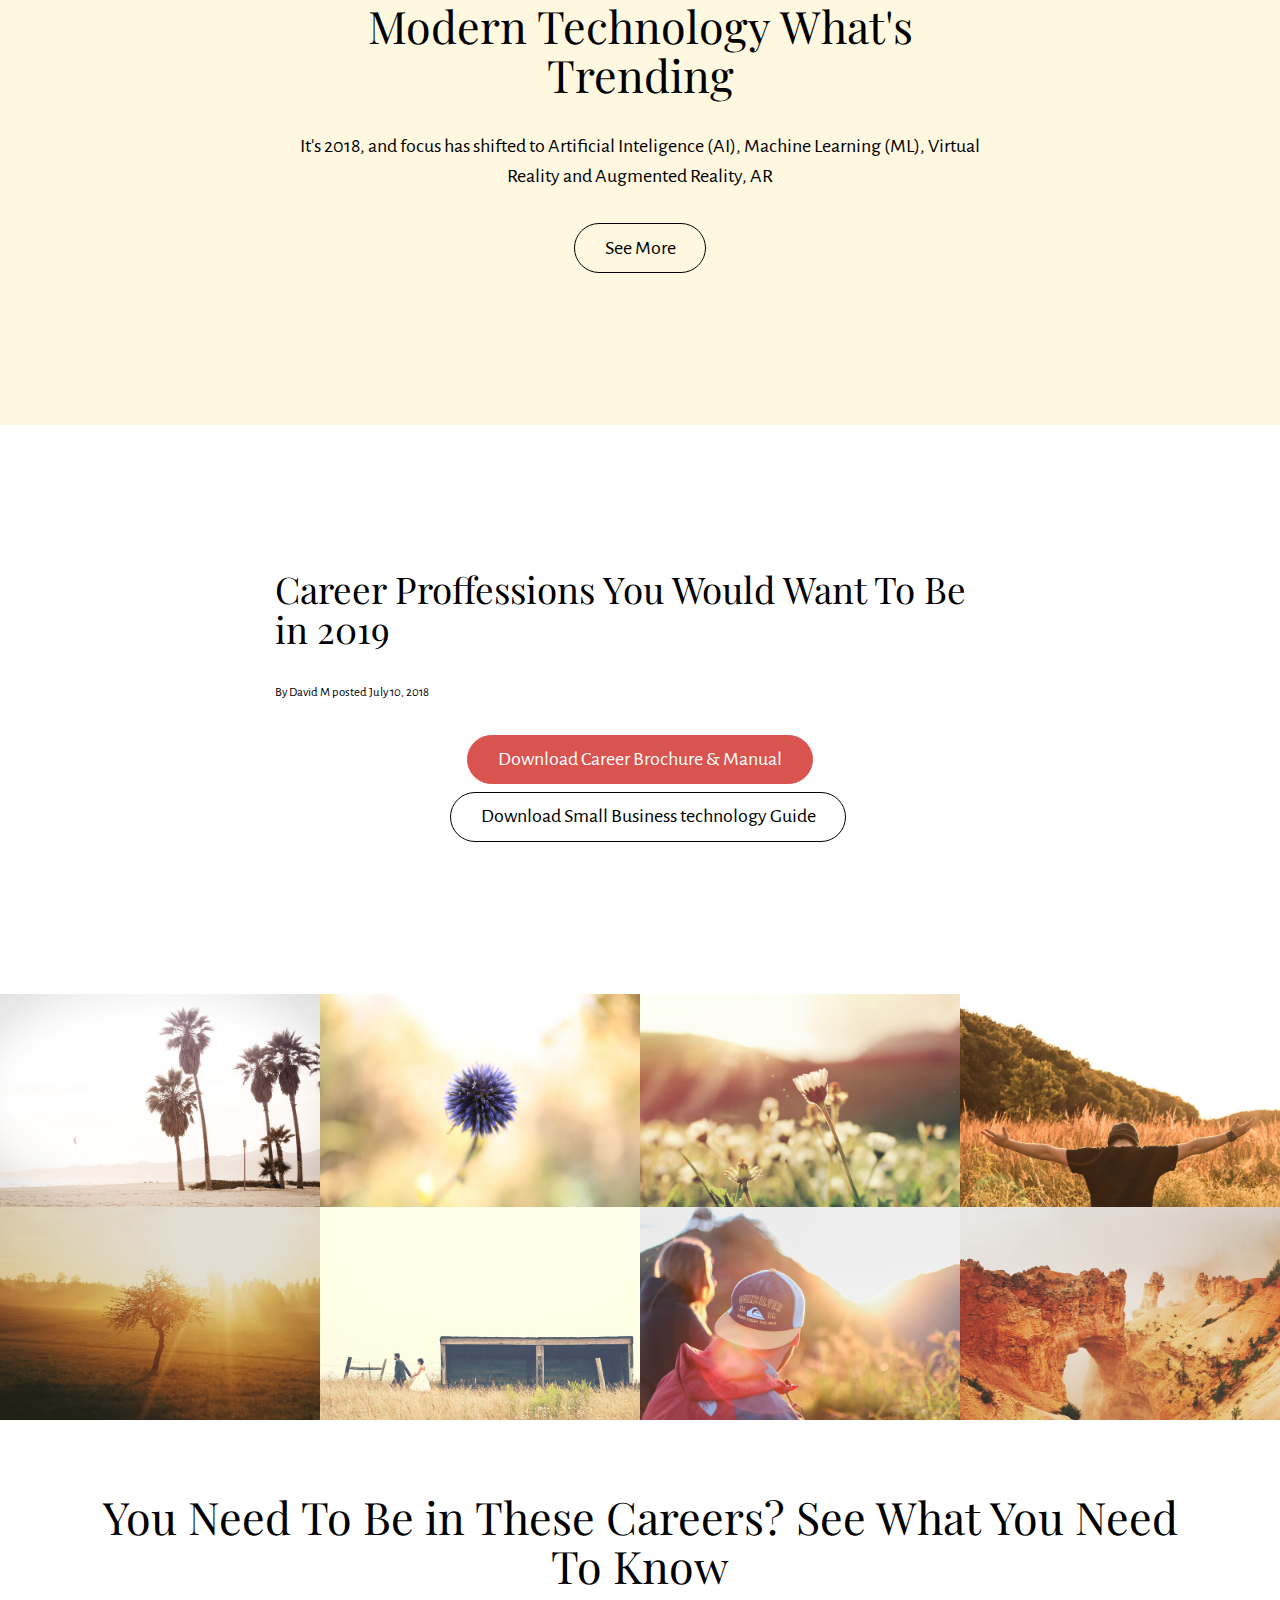
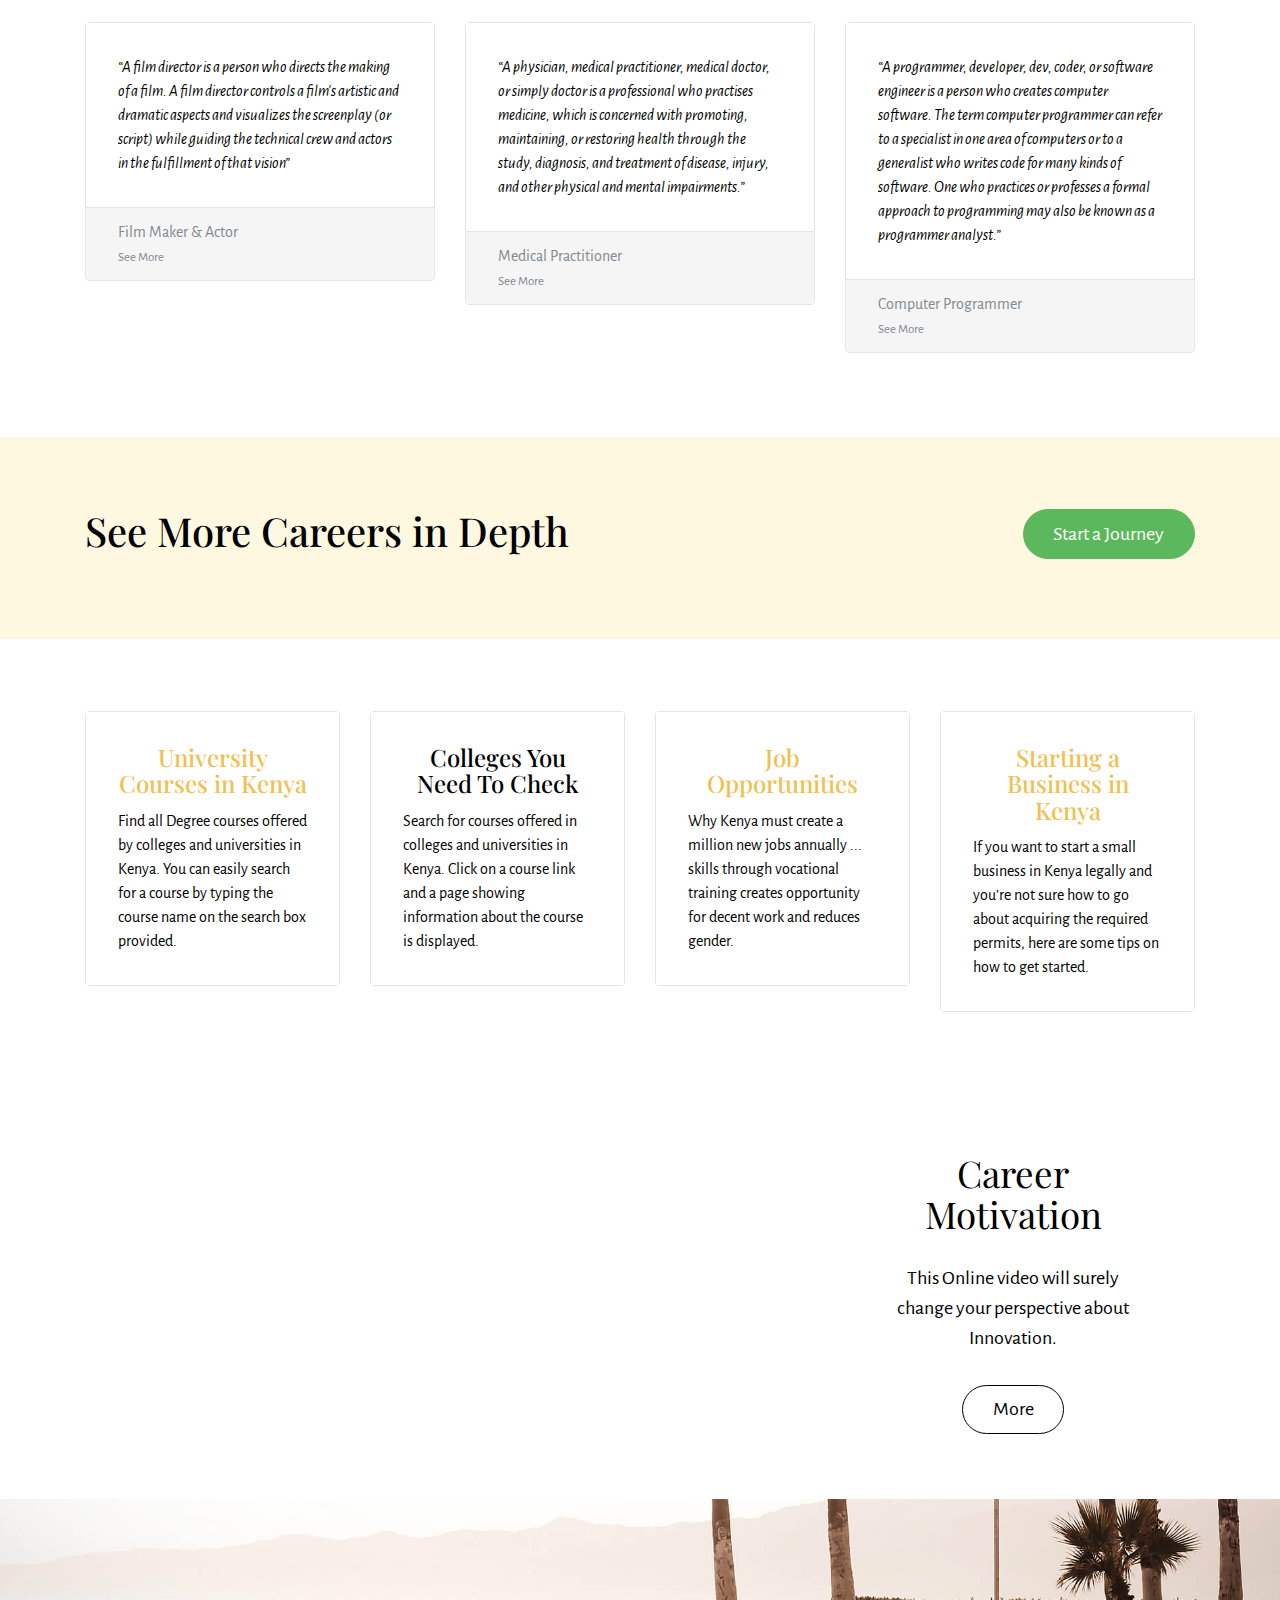
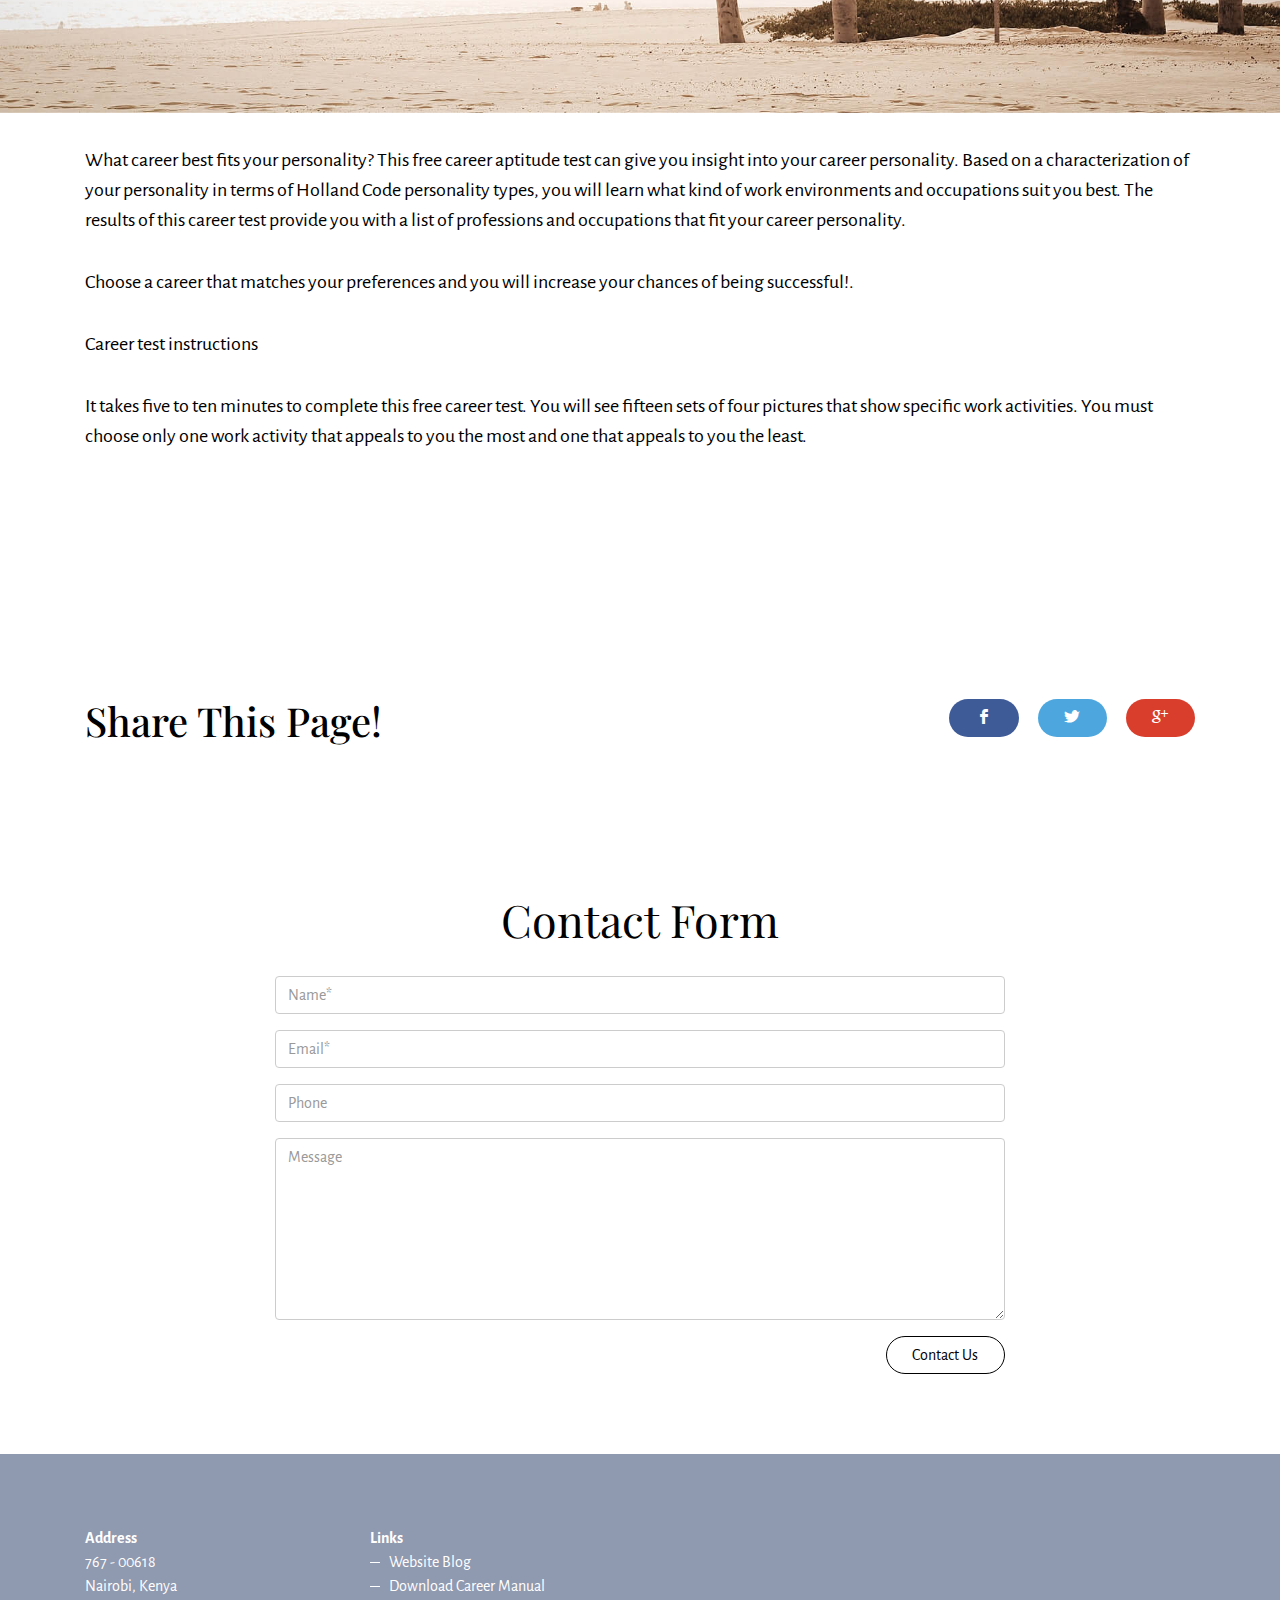
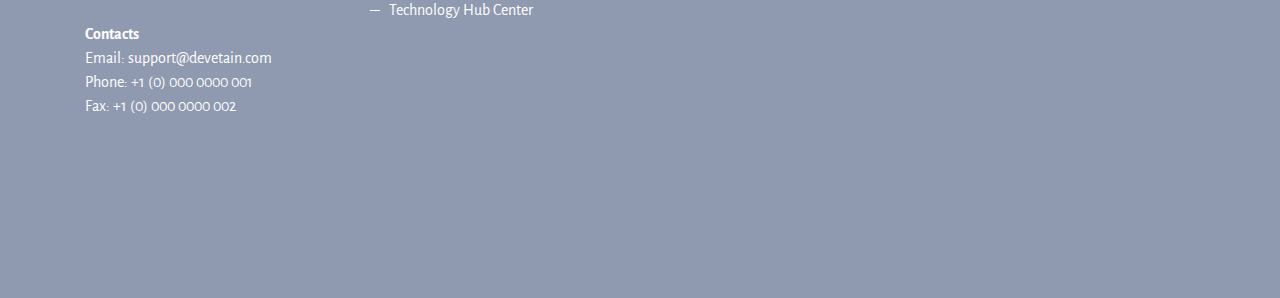
<file: forum.html>
<!DOCTYPE html>
<html >
<head>
  <!-- Site made with Mobirise Website Builder v4.8.1, https://mobirise.com -->
  <meta charset="UTF-8">
  <meta http-equiv="X-UA-Compatible" content="IE=edge">
  <meta name="generator" content="Mobirise v4.8.1, mobirise.com">
  <meta name="viewport" content="width=device-width, initial-scale=1, minimum-scale=1">
  <link rel="shortcut icon" href="assets/images/mbr-1-1920x1667.jpg" type="image/x-icon">
  <meta name="description" content="">
  <title>Forum</title>
  <link rel="stylesheet" href="https://fonts.googleapis.com/css?family=Alegreya+Sans:400,700&subset=latin,vietnamese,latin-ext">
  <link rel="stylesheet" href="assets/web/assets/mobirise-icons/mobirise-icons.css">
  <link rel="stylesheet" href="https://fonts.googleapis.com/css?family=Playfair+Display:400,700&subset=latin,cyrillic">
  <link rel="stylesheet" href="assets/tether/tether.min.css">
  <link rel="stylesheet" href="assets/bootstrap/css/bootstrap.min.css">
  <link rel="stylesheet" href="assets/socicon/css/socicon.min.css">
  <link rel="stylesheet" href="assets/dropdown-menu/style.light.css">
  <link rel="stylesheet" href="assets/puritym/css/style.css">
  <link rel="stylesheet" href="assets/mobirise/css/mbr-additional.css" type="text/css">
  
  
  
</head>
<body>
  <section id="dropdown-menu-2b" data-rv-view="1194">

    <nav class="navbar navbar-dropdown transparent navbar-fixed-top bg-color">

        <div class="container">

            <div class="navbar-brand">
                <span class="navbar-logo"><img src="assets/images/mbr-1-1920x1667.jpg"></span>
                <a class="text-black" href="https://mobirise.com"><span class="mbri-photos mbr-iconfont mbr-iconfont-btn" style="color: rgb(91, 192, 222);"></span>DEVTAIN <br>TECHNOLOGIES</a>
            </div>

            <button class="navbar-toggler pull-xs-right hidden-md-up" type="button" data-toggle="collapse" data-target="#exCollapsingNavbar">
                <div class="hamburger-icon"></div>
            </button>

            <ul class="nav-dropdown collapse pull-xs-right navbar-toggleable-sm nav navbar-nav" id="exCollapsingNavbar"><li class="nav-item dropdown open"><a class="nav-link link dropdown-toggle" data-toggle="dropdown-submenu" href="https://mobirise.com/" aria-expanded="true">Services</a><div class="dropdown-menu"><a class="dropdown-item" href="http://davidmwasikira.github.io/devtain_site">Career Portal</a><a class="dropdown-item" href="innovation.html">Innovation</a><div class="dropdown"><a class="dropdown-item dropdown-toggle" data-toggle="dropdown-submenu" href="https://mobirise.com/" aria-expanded="false">Technology Showcase</a><div class="dropdown-menu dropdown-submenu"><a class="dropdown-item" href="https://mobirise.com/">Art &amp; Design</a><a class="dropdown-item" href="https://mobirise.com/">Value Addition - Agriculture</a><a class="dropdown-item" href="https://mobirise.com/">Fruit Processing</a><a class="dropdown-item" href="https://mobirise.com/">New Farming Machinery</a><a class="dropdown-item" href="https://mobirise.com/">Biogas Generation</a><a class="dropdown-item" href="https://mobirise.com/">Milk Processing</a><a class="dropdown-item" href="https://mobirise.com/">Programming &amp; Software</a><a class="dropdown-item" href="https://mobirise.com/">Video Editing &amp; Production</a></div></div><a class="dropdown-item" href="https://mobirise.com/">Join Us</a></div></li><li class="nav-item"><a class="nav-link link" href="overview.html">Overview</a></li><li class="nav-item dropdown"><a class="nav-link link dropdown-toggle" data-toggle="dropdown-submenu" href="https://mobirise.com/" aria-expanded="false">Help</a><div class="dropdown-menu"><a class="dropdown-item" href="forum.html">Forum</a><a class="dropdown-item" href="http://davidmwasikira.github.io/devtain_site">Career Assessment</a><a class="dropdown-item" href="https://mobirise.com/">Contact us</a></div></li><li class="nav-item nav-btn"><a class="nav-link btn btn-primary-outline btn-primary" href="https://mobirise.com/">Download Brochure</a></li></ul>

        </div>

    </nav>

</section>

<section class="mbr-slider mbr-section mbr-section__container carousel slide mbr-section-nopadding mbr-after-navbar" data-ride="carousel" data-keyboard="false" data-wrap="true" data-interval="5000" id="slider-2c" data-rv-view="1196" style="background-color: rgb(255, 255, 255);">
    <div>
        <div>
            <div>
                <ol class="carousel-indicators">
                    <li data-app-prevent-settings="" data-target="#slider-2c" class="active" data-slide-to="0"></li><li data-app-prevent-settings="" data-target="#slider-2c" data-slide-to="1"></li><li data-app-prevent-settings="" data-target="#slider-2c" data-slide-to="2"></li>
                </ol>
                <div class="carousel-inner" role="listbox">
                    <div class="mbr-section carousel-item dark center mbr-section-full active" style="background-image: url(assets/images/photo-6.jpg);">
                        <div class="mbr-table-cell">
                         
                            <div class=" container">
                                
                                <div class="row">
                                    <div class="col-md-8 col-md-offset-3 text-xs-right">
                                        <h2 class="mbr-section-title display-1">Every Career You Can Dream Of</h2>
                                        

                                        <div><a class="btn btn-lg btn-danger" href="https://mobirise.com">Career Portal</a> <a class="btn btn-lg btn-secondary-outline" href="https://mobirise.com">Technology HUB</a></div>
                                    </div>
                                </div>
                            </div>
                        </div>
                    </div><div class="mbr-section carousel-item dark center mbr-section-full" style="background-image: url(assets/images/photo-9.jpg);">
                        <div class="mbr-table-cell">
                         
                            <div class=" container">
                                
                                <div class="row">
                                    <div class="col-md-8 col-md-offset-1">
                                        <h2 class="mbr-section-title display-1">Turning Your Idea Into A Viable Business</h2>
                                        

                                        <div><a class="btn btn-lg btn-danger" href="https://mobirise.com">Career Portal</a> <a class="btn btn-lg btn-secondary-outline" href="https://mobirise.com">Technology HUB</a></div>
                                    </div>
                                </div>
                            </div>
                        </div>
                    </div><div class="mbr-section carousel-item dark center mbr-section-full" style="background-image: url(assets/images/photo-10.jpg);">
                        <div class="mbr-table-cell">
                         
                            <div class=" container">
                                
                                <div class="row">
                                    <div class="col-md-8 col-md-offset-2 text-xs-center">
                                        <h2 class="mbr-section-title display-1">Innovation At It's Best</h2>
                                        

                                        <div><a class="btn btn-lg btn-danger" href="https://mobirise.com">Career Portal</a> <a class="btn btn-lg btn-secondary-outline" href="https://mobirise.com">Technology HUB</a></div>
                                    </div>
                                </div>
                            </div>
                        </div>
                    </div>
                </div>
                
                <a data-app-prevent-settings="" class="left carousel-control" role="button" data-slide="prev" href="#slider-2c">
                    <span class="icon-prev" aria-hidden="true"></span>
                    <span class="sr-only">Previous</span>
                </a>
                <a data-app-prevent-settings="" class="right carousel-control" role="button" data-slide="next" href="#slider-2c">
                    <span class="icon-next" aria-hidden="true"></span>
                    <span class="sr-only">Next</span>
                </a>
            </div>
        </div>
    </div>
</section>

<section class="mbr-section mbr-section-small" id="features1-2d" data-rv-view="1208" style="background-color: rgb(255, 255, 255); padding-top: 4.5rem; padding-bottom: 4.5rem;">
    
    <div class="container">
        <div class="row">
            <div class="col-sm-6 col-md-3">
                <div class="card cart-block">
                    <div><img src="assets/images/mbr-600x398.jpg" class="card-img-top"></div>
                    <div class="card-block">
                        <h4 class="card-title text-xs-center">Computer &amp; Apps Development</h4>
                        
                        
                    </div>
                </div>
            </div>
            <div class="col-sm-6 col-md-3">
                <div class="card cart-block">
                    <div><img src="assets/images/mbr-600x436.jpg" class="card-img-top"></div>
                    <div class="card-block">
                        <h4 class="card-title text-xs-center">Security Gadgets Development</h4>
                        
                        
                    </div>
                </div>
            </div>
            <div class="col-sm-6 col-md-3">
                <div class="card cart-block">
                    <div><img src="assets/images/mbr-600x338.jpg" class="card-img-top"></div>
                    <div class="card-block">
                        <h4 class="card-title text-xs-center">Agricultural Machinery Development</h4>
                        
                        
                    </div>
                </div>
            </div>
            <div class="col-sm-6 col-md-3">
                <div class="card cart-block">
                    <div><img src="assets/images/mbr-600x450.jpg" class="card-img-top"></div>
                    <div class="card-block">
                        <h4 class="card-title text-xs-center">Education- Content Development</h4>
                        
                        
                    </div>
                </div>
            </div>
        </div>
    </div>
</section>

<section class="mbr-section" id="msg-box3-2e" data-rv-view="1211" style="background-color: rgb(255, 248, 224); padding-top: 9rem; padding-bottom: 9rem;">
    
    <div class="container">
        <div class="row text-xs-center">
            <div class="col-sm-8 col-sm-offset-2">
                <h2 class="mbr-section-title display-3">Modern Technology What's Trending</h2>
                

                <div class="lead"><p>It's 2018, and focus has shifted to Artificial Inteligence (AI), Machine Learning (ML), Virtual Reality and Augmented Reality, AR</p></div>
                <div><a class="btn btn-lg btn-secondary-outline" href="https://mobirise.com">See More</a></div>
            </div>
        </div>
    </div>
</section>

<section class="mbr-section mbr-section__container mbr-section__container--first" id="header3-2f" data-rv-view="1214">
    <div class="container">
        <div class="row">
            <div class="col-md-8 col-md-offset-2">
                <h3 class="mbr-section-title display-4">Career Proffessions You Would Want To Be in 2019</h3>
                <small>By David M posted July 10, 2018</small>
            </div>
        </div>
    </div>
</section>

<section class="mbr-section mbr-section__container mbr-section__container--last" id="buttons1-2g" data-rv-view="1216">
    <div class="container">
        <div class="row">
            <div class="col-md-8 col-md-offset-2">
                <div class="text-xs-center"><a class="btn btn-lg btn-danger" href="https://mobirise.com/mobirise-free-win.zip">Download Career Brochure &amp; Manual</a> <a class="btn btn-lg btn-secondary-outline" href="https://mobirise.com/mobirise-free-mac.zip">Download Small Business technology Guide</a></div>
            </div>
        </div>
    </div>
</section>

<section class="mbr-gallery mbr-section mbr-section-nopadding" id="gallery1-2h" data-rv-view="1217" style="background-color: rgb(239, 239, 239); padding-top: 0rem; padding-bottom: 0rem;">
    <!-- Gallery -->
    <div>
        <div class=" mbr-gallery-layout-default">
            <div>
                <div>
                    <div class="mbr-gallery-item">
                        <a data-toggle="modal" href="#lb-gallery1-2h" data-slide-to="0">
                            <img src="assets/images/photo-3-small.jpg" alt="" title="">
                            <span class="icon fa fa-search-plus"></span>
                        </a>
                    </div><div class="mbr-gallery-item">
                        <a data-toggle="modal" href="#lb-gallery1-2h" data-slide-to="1">
                            <img src="assets/images/photo-4-small.jpg" alt="" title="">
                            <span class="icon fa fa-search-plus"></span>
                        </a>
                    </div><div class="mbr-gallery-item">
                        <a data-toggle="modal" href="#lb-gallery1-2h" data-slide-to="2">
                            <img src="assets/images/photo-5-small.jpg" alt="" title="">
                            <span class="icon fa fa-search-plus"></span>
                        </a>
                    </div><div class="mbr-gallery-item">
                        <a data-toggle="modal" href="#lb-gallery1-2h" data-slide-to="3">
                            <img src="assets/images/photo-7-small.jpg" alt="" title="">
                            <span class="icon fa fa-search-plus"></span>
                        </a>
                    </div><div class="mbr-gallery-item">
                        <a data-toggle="modal" href="#lb-gallery1-2h" data-slide-to="4">
                            <img src="assets/images/photo-8-small.jpg" alt="" title="">
                            <span class="icon fa fa-search-plus"></span>
                        </a>
                    </div><div class="mbr-gallery-item">
                        <a data-toggle="modal" href="#lb-gallery1-2h" data-slide-to="5">
                            <img src="assets/images/photo-11-small.jpg" alt="" title="">
                            <span class="icon fa fa-search-plus"></span>
                        </a>
                    </div><div class="mbr-gallery-item">
                        <a data-toggle="modal" href="#lb-gallery1-2h" data-slide-to="6">
                            <img src="assets/images/photo-12-small.jpg" alt="" title="">
                            <span class="icon fa fa-search-plus"></span>
                        </a>
                    </div><div class="mbr-gallery-item">
                        <a data-toggle="modal" href="#lb-gallery1-2h" data-slide-to="7">
                            <img src="assets/images/photo-13-small.jpg" alt="" title="">
                            <span class="icon fa fa-search-plus"></span>
                        </a>
                    </div>
                </div>
            </div>
            <div class="clearfix"></div>
        </div>
    </div>

    <!-- Lightbox -->
    <div data-app-prevent-settings="" class="mbr-slider modal fade carousel slide" tabindex="-1" data-keyboard="true" data-interval="false" id="lb-gallery1-2h">
        <div class="modal-dialog">
            <div class="modal-content">
                <div class="modal-body">
                    <ol class="carousel-indicators">
                        <li data-app-prevent-settings="" data-target="#lb-gallery1-2h" class=" active" data-slide-to="0"></li><li data-app-prevent-settings="" data-target="#lb-gallery1-2h" data-slide-to="1"></li><li data-app-prevent-settings="" data-target="#lb-gallery1-2h" data-slide-to="2"></li><li data-app-prevent-settings="" data-target="#lb-gallery1-2h" data-slide-to="3"></li><li data-app-prevent-settings="" data-target="#lb-gallery1-2h" data-slide-to="4"></li><li data-app-prevent-settings="" data-target="#lb-gallery1-2h" data-slide-to="5"></li><li data-app-prevent-settings="" data-target="#lb-gallery1-2h" data-slide-to="6"></li><li data-app-prevent-settings="" data-target="#lb-gallery1-2h" data-slide-to="7"></li>
                    </ol>
                    <div class="carousel-inner">
                        <div class="carousel-item active">
                            <img src="assets/images/photo-3.jpg" alt="" title="">
                        </div><div class="carousel-item">
                            <img src="assets/images/photo-4.jpg" alt="" title="">
                        </div><div class="carousel-item">
                            <img src="assets/images/photo-5.jpg" alt="" title="">
                        </div><div class="carousel-item">
                            <img src="assets/images/photo-7.jpg" alt="" title="">
                        </div><div class="carousel-item">
                            <img src="assets/images/photo-8.jpg" alt="" title="">
                        </div><div class="carousel-item">
                            <img src="assets/images/photo-11.jpg" alt="" title="">
                        </div><div class="carousel-item">
                            <img src="assets/images/photo-12.jpg" alt="" title="">
                        </div><div class="carousel-item">
                            <img src="assets/images/photo-13.jpg" alt="" title="">
                        </div>
                    </div>
                    <a class="left carousel-control" role="button" data-slide="prev" href="#lb-gallery1-2h">
                        <span class="icon-prev" aria-hidden="true"></span>
                        <span class="sr-only">Previous</span>
                    </a>
                    <a class="right carousel-control" role="button" data-slide="next" href="#lb-gallery1-2h">
                        <span class="icon-next" aria-hidden="true"></span>
                        <span class="sr-only">Next</span>
                    </a>

                    <a class="close" href="#" role="button" data-dismiss="modal">
                        <span aria-hidden="true">×</span>
                        <span class="sr-only">Close</span>
                    </a>
                </div>
            </div>
        </div>
    </div>
</section>

<section class="mbr-section mbr-section-small" id="testimonials1-2i" data-rv-view="1252" style="background-color: rgb(255, 255, 255); padding-top: 4.5rem; padding-bottom: 4.5rem;">
    <div>
        
        <div class="container">
            <h2 class="mbr-section-title display-3 text-xs-center">You Need To Be in These Careers? See What You Need To Know</h2>

            <div class="row mbr-testimonial-cards">
                <div class="col-xs-12 col-sm-6 col-md-4">
                    <div class="card">
                        <div class="card-block"><em>“A film director is a person who directs the making of a film. A film director controls a film's artistic and dramatic aspects and visualizes the screenplay (or script) while guiding the technical crew and actors in the fulfillment of that vision”</em></div>
                        <div class="card-footer text-muted">
                            <div>Film Maker &amp; Actor</div>
                            <small>See More</small>
                        </div>
                    </div>
                </div><div class="col-xs-12 col-sm-6 col-md-4">
                    <div class="card">
                        <div class="card-block"><em>“A physician, medical practitioner, medical doctor, or simply doctor is a professional who practises medicine, which is concerned with promoting, maintaining, or restoring health through the study, diagnosis, and treatment of disease, injury, and other physical and mental impairments.”</em></div>
                        <div class="card-footer text-muted">
                            <div>Medical Practitioner</div>
                            <small>See More</small>
                        </div>
                    </div>
                </div><div class="col-xs-12 col-sm-6 col-md-4">
                    <div class="card">
                        <div class="card-block"><em>“A programmer, developer, dev, coder, or software engineer is a person who creates computer software. The term computer programmer can refer to a specialist in one area of computers or to a generalist who writes code for many kinds of software. One who practices or professes a formal approach to programming may also be known as a programmer analyst.”</em></div>
                        <div class="card-footer text-muted">
                            <div>Computer Programmer</div>
                            <small>See More</small>
                        </div>
                    </div>
                </div>
            </div>
        </div>
    </div>
</section>

<section class="mbr-section mbr-section-small" id="msg-box1-2j" data-rv-view="1265" style="background-color: rgb(255, 248, 224); padding-top: 4.5rem; padding-bottom: 4.5rem;">
    

    <div class="container">
        <div class="row">
            
            <div>

                <div class="col-sm-8">
                    <h2 class="mbr-section-title h1">See More Careers in Depth</h2>
                    
                </div>                
                <div class="col-sm-4 text-xs-right"><a class="btn btn-lg btn-success" href="https://mobirise.com">Start a Journey</a></div>
            </div>
        </div>
    </div>
</section>

<section class="mbr-section mbr-section-small" id="content4-2k" data-rv-view="1268" style="background-color: rgb(255, 255, 255); padding-top: 4.5rem; padding-bottom: 4.5rem;">
    
    <div class="container">
        <div class="row">
            <div class="col-sm-6 col-md-3">
                <div class="card cart-block">
                    <div class="card-block">
                        <h4 class="card-title text-xs-center"><a href="https://www.kenyaplex.com/courses/index/degree" target="_blank">University Courses in Kenya</a></h4>
                        <p class="card-text">Find all Degree courses offered by colleges and universities in Kenya. You can easily search for a course by typing the course name on the search box provided.</p>
                    </div>
                </div>
            </div>
            <div class="col-sm-6 col-md-3">
                <div class="card cart-block">
                    <div class="card-block">
                        <h4 class="card-title text-xs-center">Colleges You Need To Check</h4>
                        <p class="card-text">Search for courses offered in colleges and universities in Kenya. Click on a course link and a page showing information about the course is displayed.</p>
                    </div>
                </div>
            </div>
            <div class="col-sm-6 col-md-3">
                <div class="card cart-block">
                    <div class="card-block">
                        <h4 class="card-title text-xs-center"><a href="http://www.ke.undp.org/content/kenya/en/home/blog/2017/2/1/Why-Kenya-must-create-a-million-new-jobs-annually.html" target="_blank">Job Opportunities</a></h4>
                        <p class="card-text">Why Kenya must create a million new jobs annually ... skills through vocational training creates opportunity for decent work and reduces gender.</p>
                    </div>
                </div>
            </div>
            <div class="col-sm-6 col-md-3">
                <div class="card cart-block">
                    <div class="card-block">
                        <h4 class="card-title text-xs-center"><a href="https://www.careerpointkenya.co.ke/2017/04/legal-requirements-for-starting-a-business-in-kenya/" target="_blank">Starting a Business in Kenya</a></h4>
                        <p class="card-text">If you want to start a small business in Kenya  legally and you’re not sure how to go about acquiring the required permits, here are some tips on how to get started.
<br></p>
                    </div>
                </div>
            </div>
        </div>
    </div>
</section>

<section class="mbr-section mbr-section-nopadding" id="msg-box5-2l" data-rv-view="1271" style="background-color: rgb(255, 255, 255); padding-top: 0rem; padding-bottom: 0rem;">
    
    <div class="container">
        <div class="row">
            <div class="col-xs-12 col-lg-9 mbr-table-cell-lg image-size" style="width: 50%;">
                <div class="mbr-figure"><iframe class="mbr-embedded-video" src="https://www.youtube.com/embed/zsRzD-aRybQ?rel=0&amp;amp;showinfo=0&amp;autoplay=1&amp;loop=0" width="1280" height="720" frameborder="0" allowfullscreen></iframe></div>
            </div>
            <div class="col-xs-12 col-lg-3 mbr-inner-padding text-xs-center mbr-table-cell-lg">
                <h3 class="mbr-section-title display-4">Career Motivation</h3>
                
                <div class="lead"><p>This Online video will surely change your perspective about Innovation.</p></div>
                <div><a class="btn btn-lg btn-secondary-outline" href="https://mobirise.com">More</a></div>
            </div>
            
        </div>
    </div>
</section>

<section class="mbr-section mbr-parallax-background col-undefined" id="content5-2m" data-rv-view="1274" style="background-image: url(assets/images/photo-3.jpg); padding-top: 9rem; padding-bottom: 9rem;">
    <div class="mbr-overlay" style="opacity: 0.7; background-color: rgb(255, 255, 255);"></div>
    <div class="container">
        <h3 class="mbr-section-title display-2">Career Assesment!</h3>
        <div class="lead"><p>What career best fits your personality? This free career aptitude test can give you insight into your career personality. Based on a characterization of your personality in terms of Holland Code personality types, you will learn what kind of work environments and occupations suit you best. The results of this career test provide you with a list of professions and occupations that fit your career personality.
</p><p></p><p>
Choose a career that matches your preferences and you will increase your chances of being successful!.</p><p>Career test instructions
</p><p>It takes five to ten minutes to complete this free career test. You will see fifteen sets of four pictures that show specific work activities. You must choose only one work activity that appeals to you the most and one that appeals to you the least.</p></div>
    </div>
</section>

<section class="mbr-section mbr-section-small" id="social-buttons1-2n" data-rv-view="1277" style="background-color: rgb(255, 255, 255); padding-top: 4.5rem; padding-bottom: 4.5rem;">
    

    <div class="container">
        <div class="row">
            <div class="col-sm-4">
                <h2 class="mbr-section-title h1">Share This Page!</h2>
            </div>
            <div class="col-sm-8 text-xs-right">
                <div class="mbr-social-likes" data-counters="true">
                    <div class="btn btn-social facebook socicon-bg-facebook" title="Share link on Facebook">
                        <i class="socicon socicon-facebook"></i>
                        
                    </div>
                    <div class="btn btn-social twitter socicon-bg-twitter" title="Share link on Twitter">
                        <i class="socicon socicon-twitter"></i>
                        
                    </div>
                    <div class="btn btn-social plusone socicon-bg-google" title="Share link on Google+">
                        <i class="socicon socicon-google"></i>
                        
                    </div>
                </div>
            </div>
        </div>
    </div>
</section>

<section class="mbr-section mbr-section-small" id="form1-2o" data-rv-view="1279" style="background-color: rgb(255, 255, 255); padding-top: 4.5rem; padding-bottom: 4.5rem;">
    
    <div class="container">
        <div class="row">
            <div class="col-sm-8 col-sm-offset-2" data-form-type="formoid">
                <h2 class="mbr-section-title display-3 text-xs-center">Contact Form</h2>

                <div data-form-alert="true"><div hidden="" data-form-alert-success="true">Thanks for filling out form!</div></div>
                <form action="https://mobirise.com/" method="post" data-form-title="Contact Form">
                    <input type="hidden" value="c2c5aalonPf6dMyVhHggcn1uZ0abtVyGlUD9u5wqCEBLOuqxlTM9wEM6COfKCzPIW2ymMGUADVd0dg9rBeAYPC7657sI9GDI7QeTR9Lwbq/dIX2q6w3L+Vs680maTcdP" data-form-email="true">
                    <div class="form-group">
                        <input type="text" class="form-control" name="name" required="" placeholder="Name*" data-form-field="Name">
                    </div>
                    <div class="form-group">
                        <input type="email" class="form-control" name="email" required="" placeholder="Email*" data-form-field="Email">
                    </div>
                    <div class="form-group">
                        <input type="tel" class="form-control" name="phone" placeholder="Phone" data-form-field="Phone">
                    </div>
                    <div class="form-group">
                        <textarea class="form-control" name="message" rows="7" placeholder="Message" data-form-field="Message"></textarea>
                    </div>
                    <div class="text-xs-right"><button type="submit" class="btn btn-secondary-outline">Contact Us</button></div>
                </form>
            </div>
        </div>
    </div>
</section>

<section class="mbr-section mbr-section-small mbr-footer" id="contacts2-2p" data-rv-view="1288" style="background-color: rgb(143, 153, 175); padding-top: 4.5rem; padding-bottom: 4.5rem;">
    
    <div class="container">
        <div class="row">
            <div class="col-xs-12 col-md-3">
                <p><strong>Address</strong><br>
767 - 00618<br>
Nairobi, Kenya<br><br>
<strong>Contacts</strong><br>
Email: support@devetain.com<br>
Phone: +1 (0) 000 0000 001<br>
Fax: +1 (0) 000 0000 002</p>
            </div>
            <div class="col-xs-12 col-md-3"><strong>Links</strong><ul><li>Website&nbsp;Blog</li><li>Download&nbsp;Career Manual</li><li>Technology Hub Center</li></ul></div>
            <div class="col-xs-12 col-md-6">
                <div class="mbr-map"><iframe frameborder="0" style="border:0" src="https://www.google.com/maps/embed/v1/place?key=AIzaSyA0Dx_boXQiwvdz8sJHoYeZNVTdoWONYkU&amp;q=place_id:ChIJn6wOs6lZwokRLKy1iqRcoKw" allowfullscreen=""></iframe></div>
            </div>
        </div>
    </div>
</section>


  <script src="assets/web/assets/jquery/jquery.min.js"></script>
  <script src="assets/tether/tether.min.js"></script>
  <script src="assets/bootstrap/js/bootstrap.min.js"></script>
  <script src="assets/smooth-scroll/smooth-scroll.js"></script>
  <script src="assets/social-likes/social-likes.js"></script>
  <script src="assets/bootstrap-carousel-swipe/bootstrap-carousel-swipe.js"></script>
  <script src="assets/masonry/masonry.pkgd.min.js"></script>
  <script src="assets/imagesloaded/imagesloaded.pkgd.min.js"></script>
  <script src="assets/jarallax/jarallax.js"></script>
  <script src="assets/dropdown-menu/script.js"></script>
  <script src="assets/puritym/js/script.js"></script>
  <script src="assets/mobirise-gallery/script.js"></script>
  <script src="assets/formoid/formoid.min.js"></script>
  
  
</body>
</html>
</file>
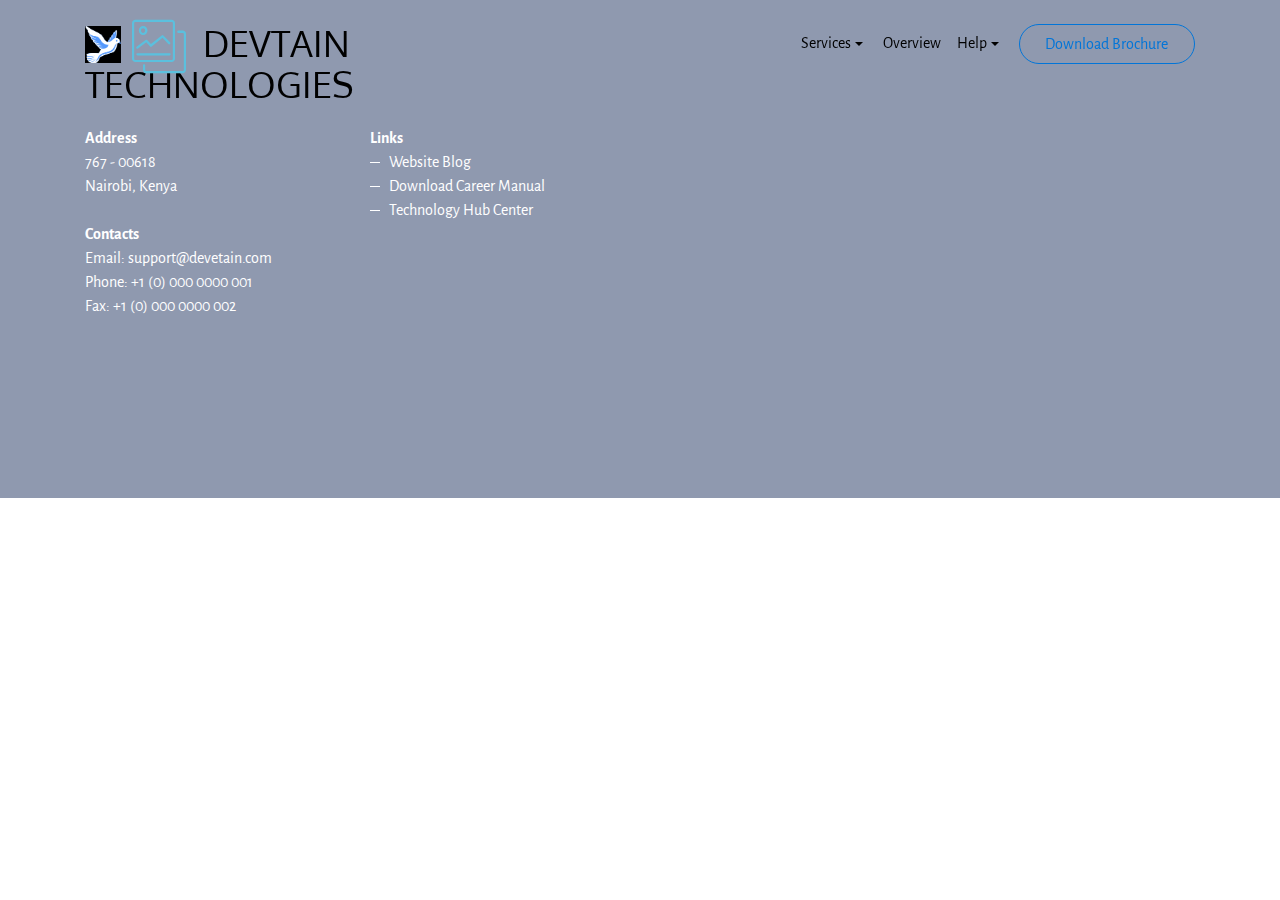
<file: innovation.html>
<!DOCTYPE html>
<html >
<head>
  <!-- Site made with Mobirise Website Builder v4.8.1, https://mobirise.com -->
  <meta charset="UTF-8">
  <meta http-equiv="X-UA-Compatible" content="IE=edge">
  <meta name="generator" content="Mobirise v4.8.1, mobirise.com">
  <meta name="viewport" content="width=device-width, initial-scale=1, minimum-scale=1">
  <link rel="shortcut icon" href="assets/images/mbr-1-1920x1667.jpg" type="image/x-icon">
  <meta name="description" content="">
  <title>Innovation</title>
  <link rel="stylesheet" href="https://fonts.googleapis.com/css?family=Playfair+Display:400,700&subset=latin,cyrillic">
  <link rel="stylesheet" href="https://fonts.googleapis.com/css?family=Alegreya+Sans:400,700&subset=latin,vietnamese,latin-ext">
  <link rel="stylesheet" href="assets/web/assets/mobirise-icons/mobirise-icons.css">
  <link rel="stylesheet" href="assets/tether/tether.min.css">
  <link rel="stylesheet" href="assets/bootstrap/css/bootstrap.min.css">
  <link rel="stylesheet" href="assets/puritym/css/style.css">
  <link rel="stylesheet" href="assets/dropdown-menu/style.light.css">
  <link rel="stylesheet" href="assets/mobirise/css/mbr-additional.css" type="text/css">
  
  
  
</head>
<body>
  <section id="dropdown-menu-h" data-rv-view="397">

    <nav class="navbar navbar-dropdown transparent navbar-fixed-top bg-color">

        <div class="container">

            <div class="navbar-brand">
                <span class="navbar-logo"><img src="assets/images/mbr-1-1920x1667.jpg"></span>
                <a class="text-black" href="https://mobirise.com"><span class="mbri-photos mbr-iconfont mbr-iconfont-btn" style="color: rgb(91, 192, 222);"></span>DEVTAIN <br>TECHNOLOGIES</a>
            </div>

            <button class="navbar-toggler pull-xs-right hidden-md-up" type="button" data-toggle="collapse" data-target="#exCollapsingNavbar">
                <div class="hamburger-icon"></div>
            </button>

            <ul class="nav-dropdown collapse pull-xs-right navbar-toggleable-sm nav navbar-nav" id="exCollapsingNavbar"><li class="nav-item dropdown open"><a class="nav-link link dropdown-toggle" data-toggle="dropdown-submenu" href="https://mobirise.com/" aria-expanded="true">Services</a><div class="dropdown-menu"><a class="dropdown-item" href="http://davidmwasikira.github.io/devtain_site">Career Portal</a><a class="dropdown-item" href="innovation.html">Innovation</a><div class="dropdown"><a class="dropdown-item dropdown-toggle" data-toggle="dropdown-submenu" href="https://mobirise.com/" aria-expanded="false">Technology Showcase</a><div class="dropdown-menu dropdown-submenu"><a class="dropdown-item" href="https://mobirise.com/">Art &amp; Design</a><a class="dropdown-item" href="https://mobirise.com/">Value Addition - Agriculture</a><a class="dropdown-item" href="https://mobirise.com/">Fruit Processing</a><a class="dropdown-item" href="https://mobirise.com/">New Farming Machinery</a><a class="dropdown-item" href="https://mobirise.com/">Biogas Generation</a><a class="dropdown-item" href="https://mobirise.com/">Milk Processing</a><a class="dropdown-item" href="https://mobirise.com/">Programming &amp; Software</a><a class="dropdown-item" href="https://mobirise.com/">Video Editing &amp; Production</a></div></div><a class="dropdown-item" href="https://mobirise.com/">Join Us</a></div></li><li class="nav-item"><a class="nav-link link" href="overview.html">Overview</a></li><li class="nav-item dropdown"><a class="nav-link link dropdown-toggle" data-toggle="dropdown-submenu" href="https://mobirise.com/" aria-expanded="false">Help</a><div class="dropdown-menu"><a class="dropdown-item" href="forum.html">Forum</a><a class="dropdown-item" href="http://davidmwasikira.github.io/devtain_site">Career Assessment</a><a class="dropdown-item" href="https://mobirise.com/">Contact us</a></div></li><li class="nav-item nav-btn"><a class="nav-link btn btn-primary-outline btn-primary" href="https://mobirise.com/">Download Brochure</a></li></ul>

        </div>

    </nav>

</section>

<section class="mbr-section mbr-section-small mbr-footer mbr-after-navbar" id="contacts2-i" data-rv-view="398" style="background-color: rgb(143, 153, 175); padding-top: 4.5rem; padding-bottom: 4.5rem;">
    
    <div class="container">
        <div class="row">
            <div class="col-xs-12 col-md-3">
                <p><strong>Address</strong><br>
767 - 00618<br>
Nairobi, Kenya<br><br>
<strong>Contacts</strong><br>
Email: support@devetain.com<br>
Phone: +1 (0) 000 0000 001<br>
Fax: +1 (0) 000 0000 002</p>
            </div>
            <div class="col-xs-12 col-md-3"><strong>Links</strong><ul><li>Website&nbsp;Blog</li><li>Download&nbsp;Career Manual</li><li>Technology Hub Center</li></ul></div>
            <div class="col-xs-12 col-md-6">
                <div class="mbr-map"><iframe frameborder="0" style="border:0" src="https://www.google.com/maps/embed/v1/place?key=AIzaSyA0Dx_boXQiwvdz8sJHoYeZNVTdoWONYkU&amp;q=place_id:ChIJn6wOs6lZwokRLKy1iqRcoKw" allowfullscreen=""></iframe></div>
            </div>
        </div>
    </div>
</section>


  <script src="assets/web/assets/jquery/jquery.min.js"></script>
  <script src="assets/tether/tether.min.js"></script>
  <script src="assets/bootstrap/js/bootstrap.min.js"></script>
  <script src="assets/smooth-scroll/smooth-scroll.js"></script>
  <script src="assets/puritym/js/script.js"></script>
  <script src="assets/dropdown-menu/script.js"></script>
  
  
</body>
</html>
</file>
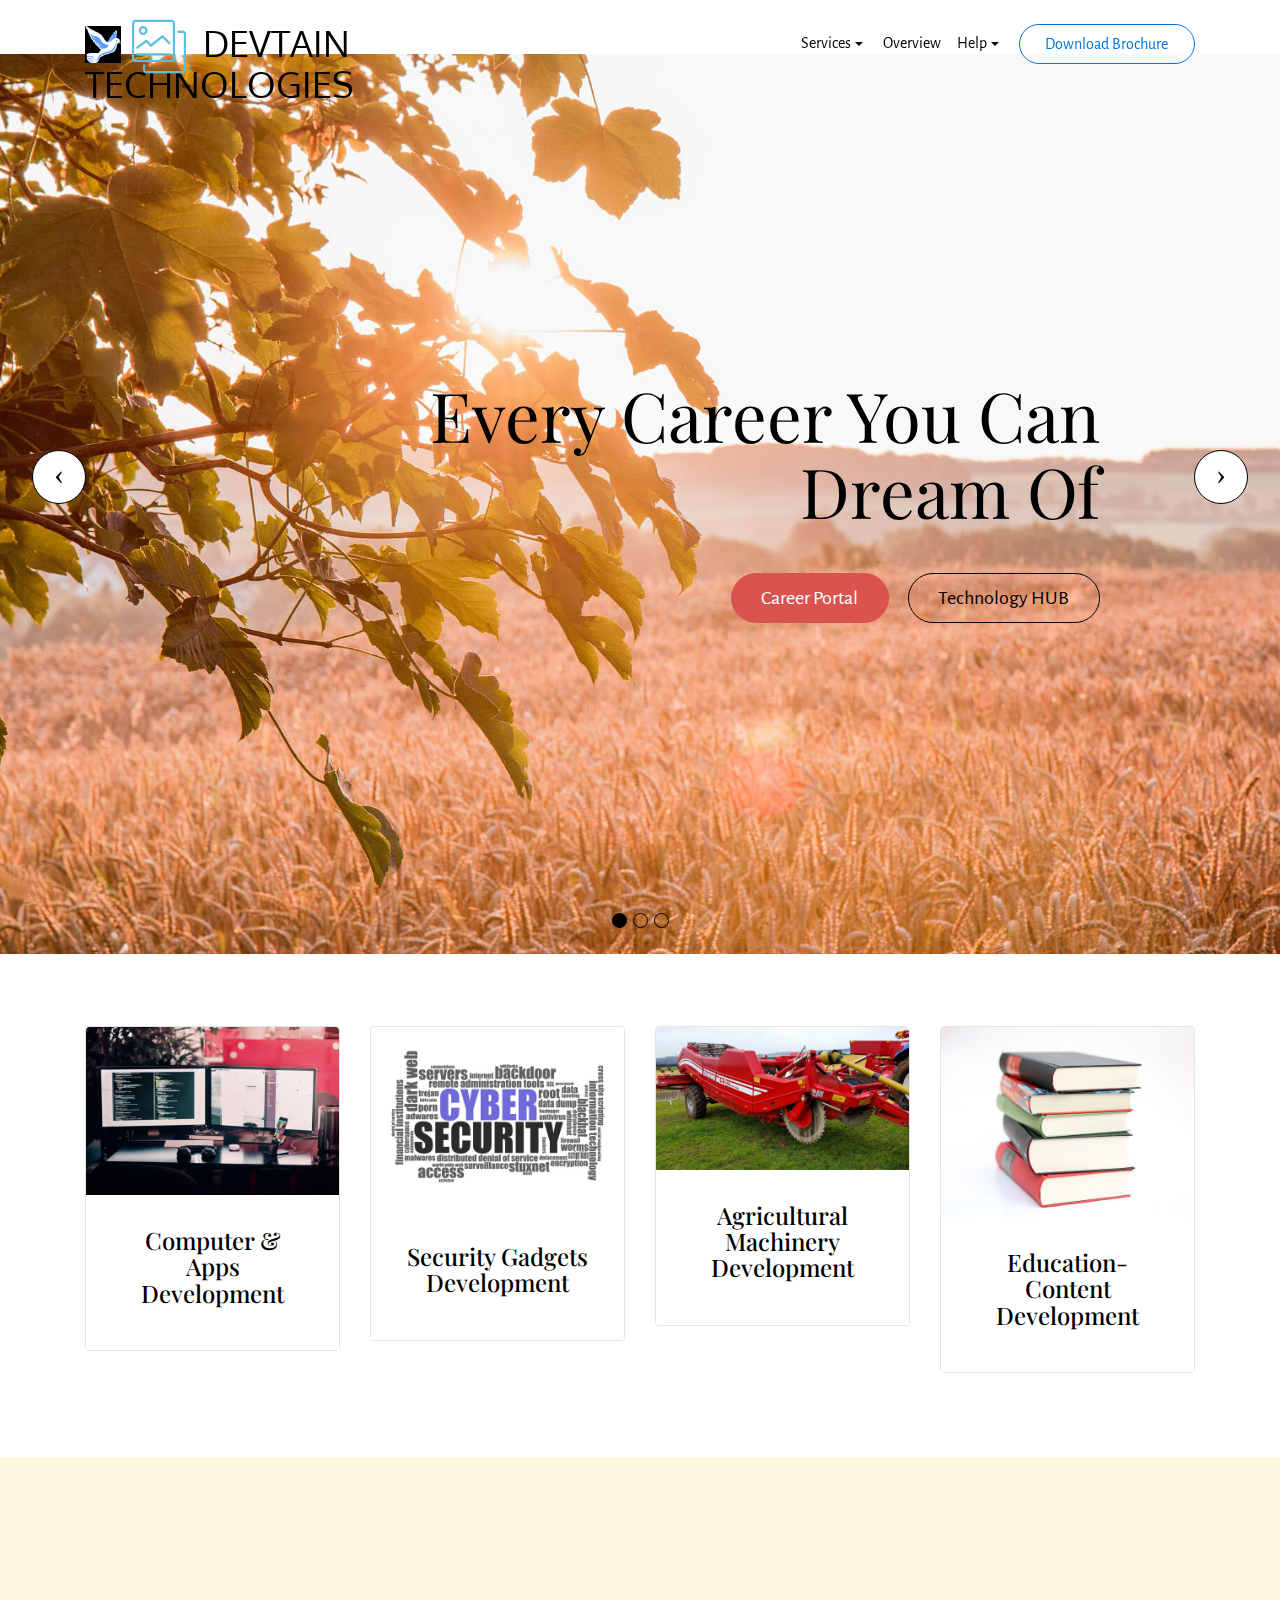
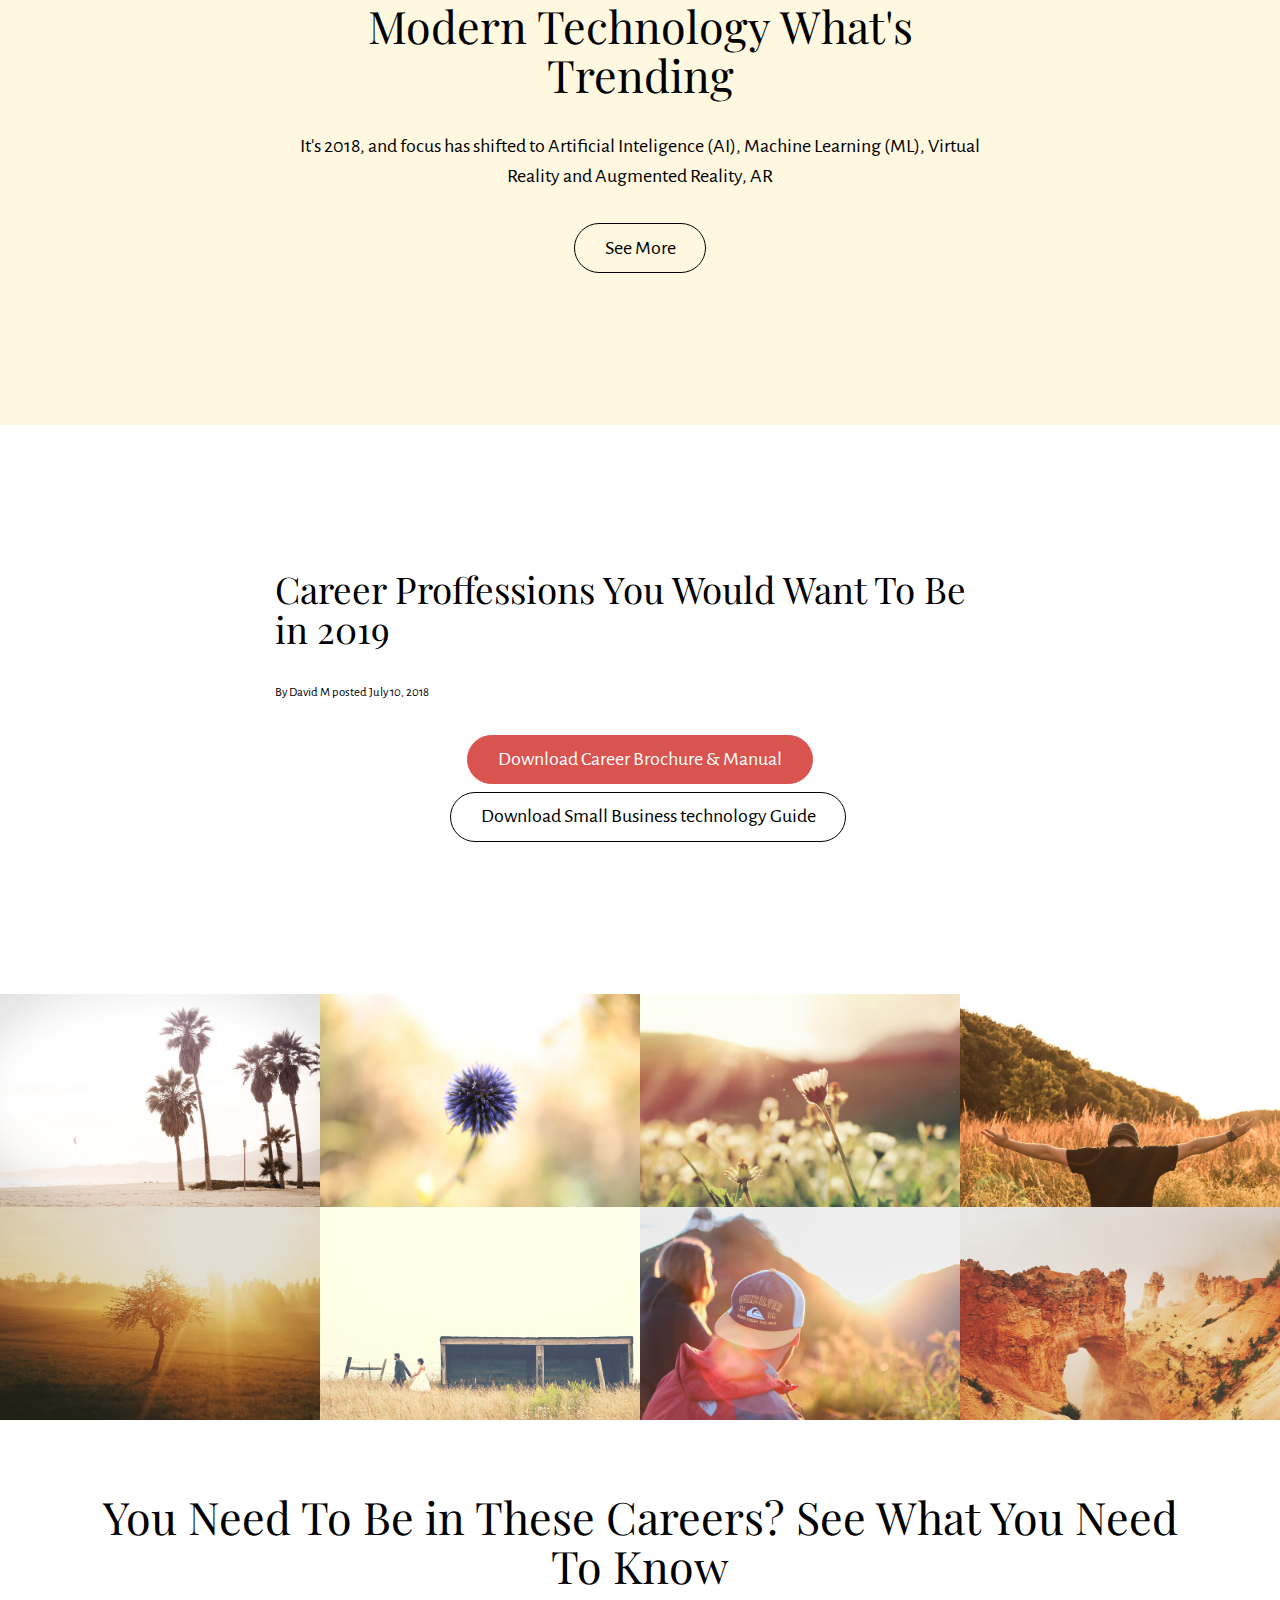
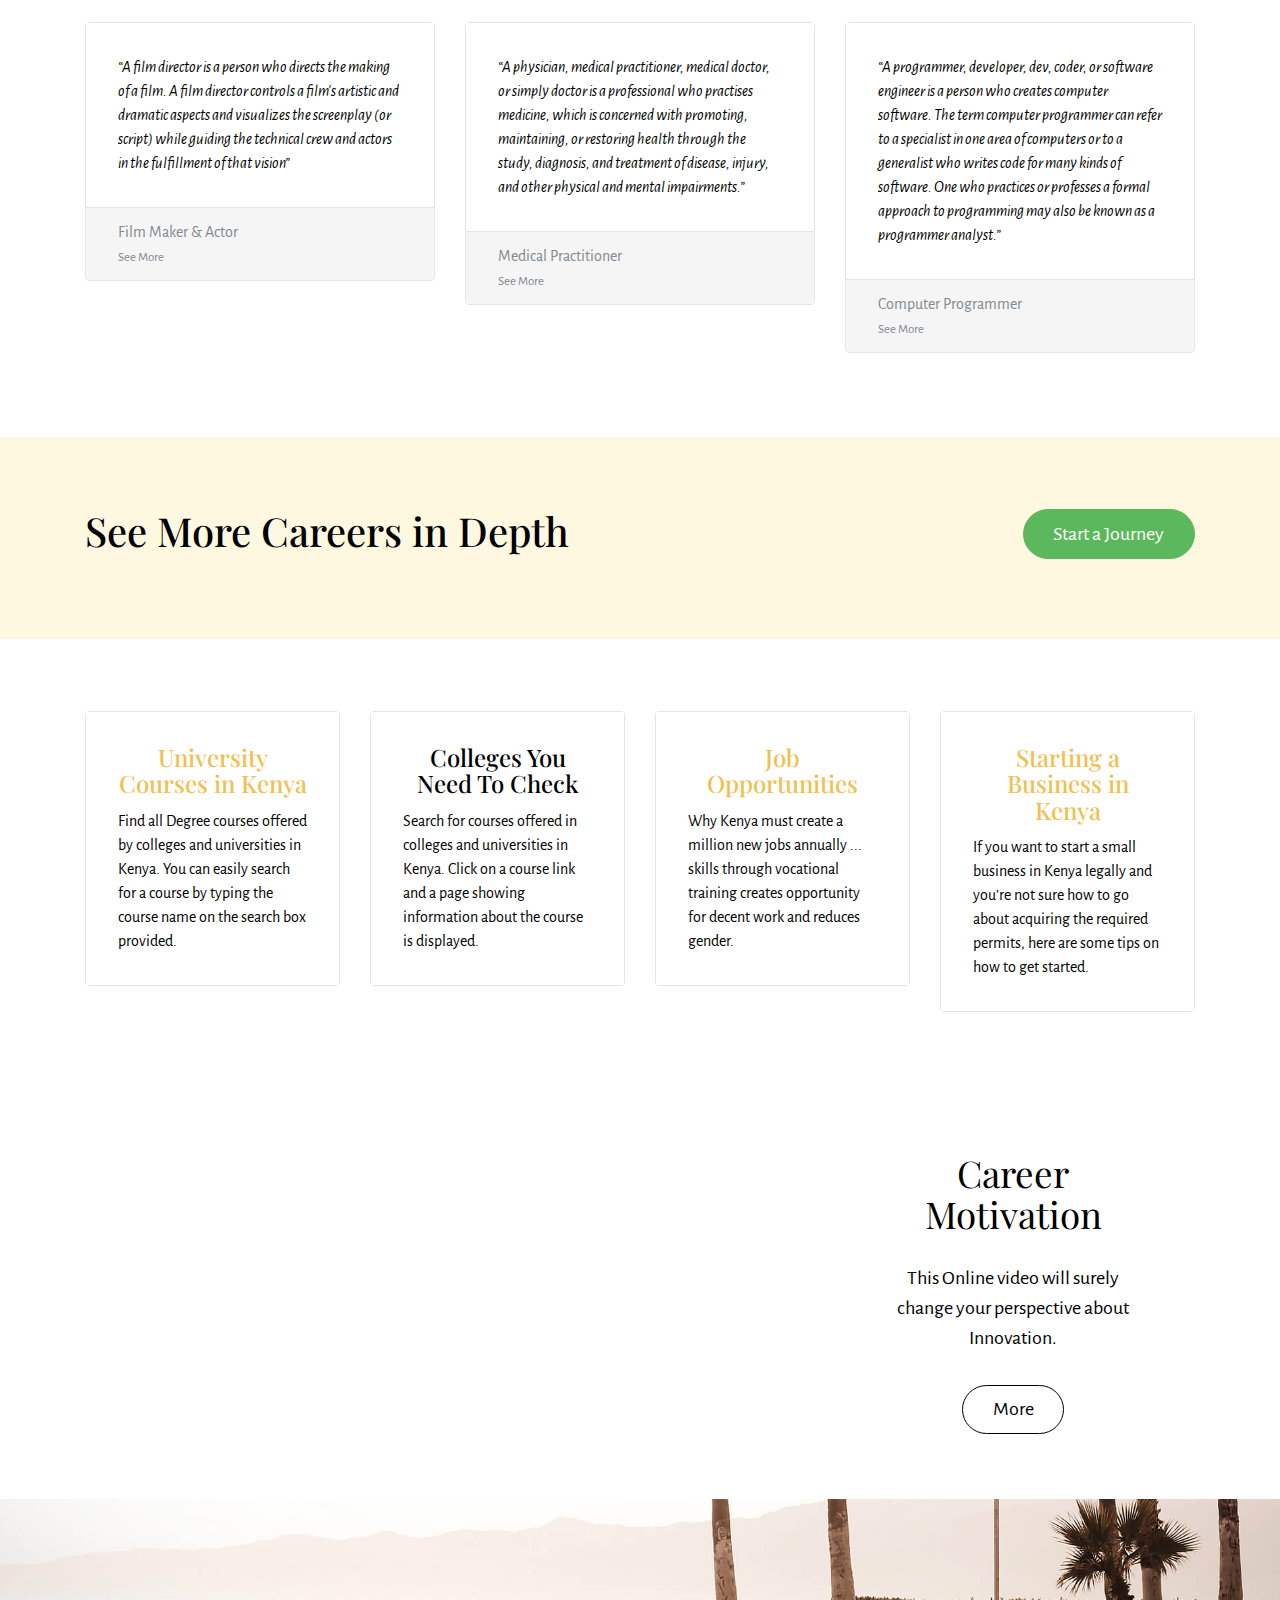
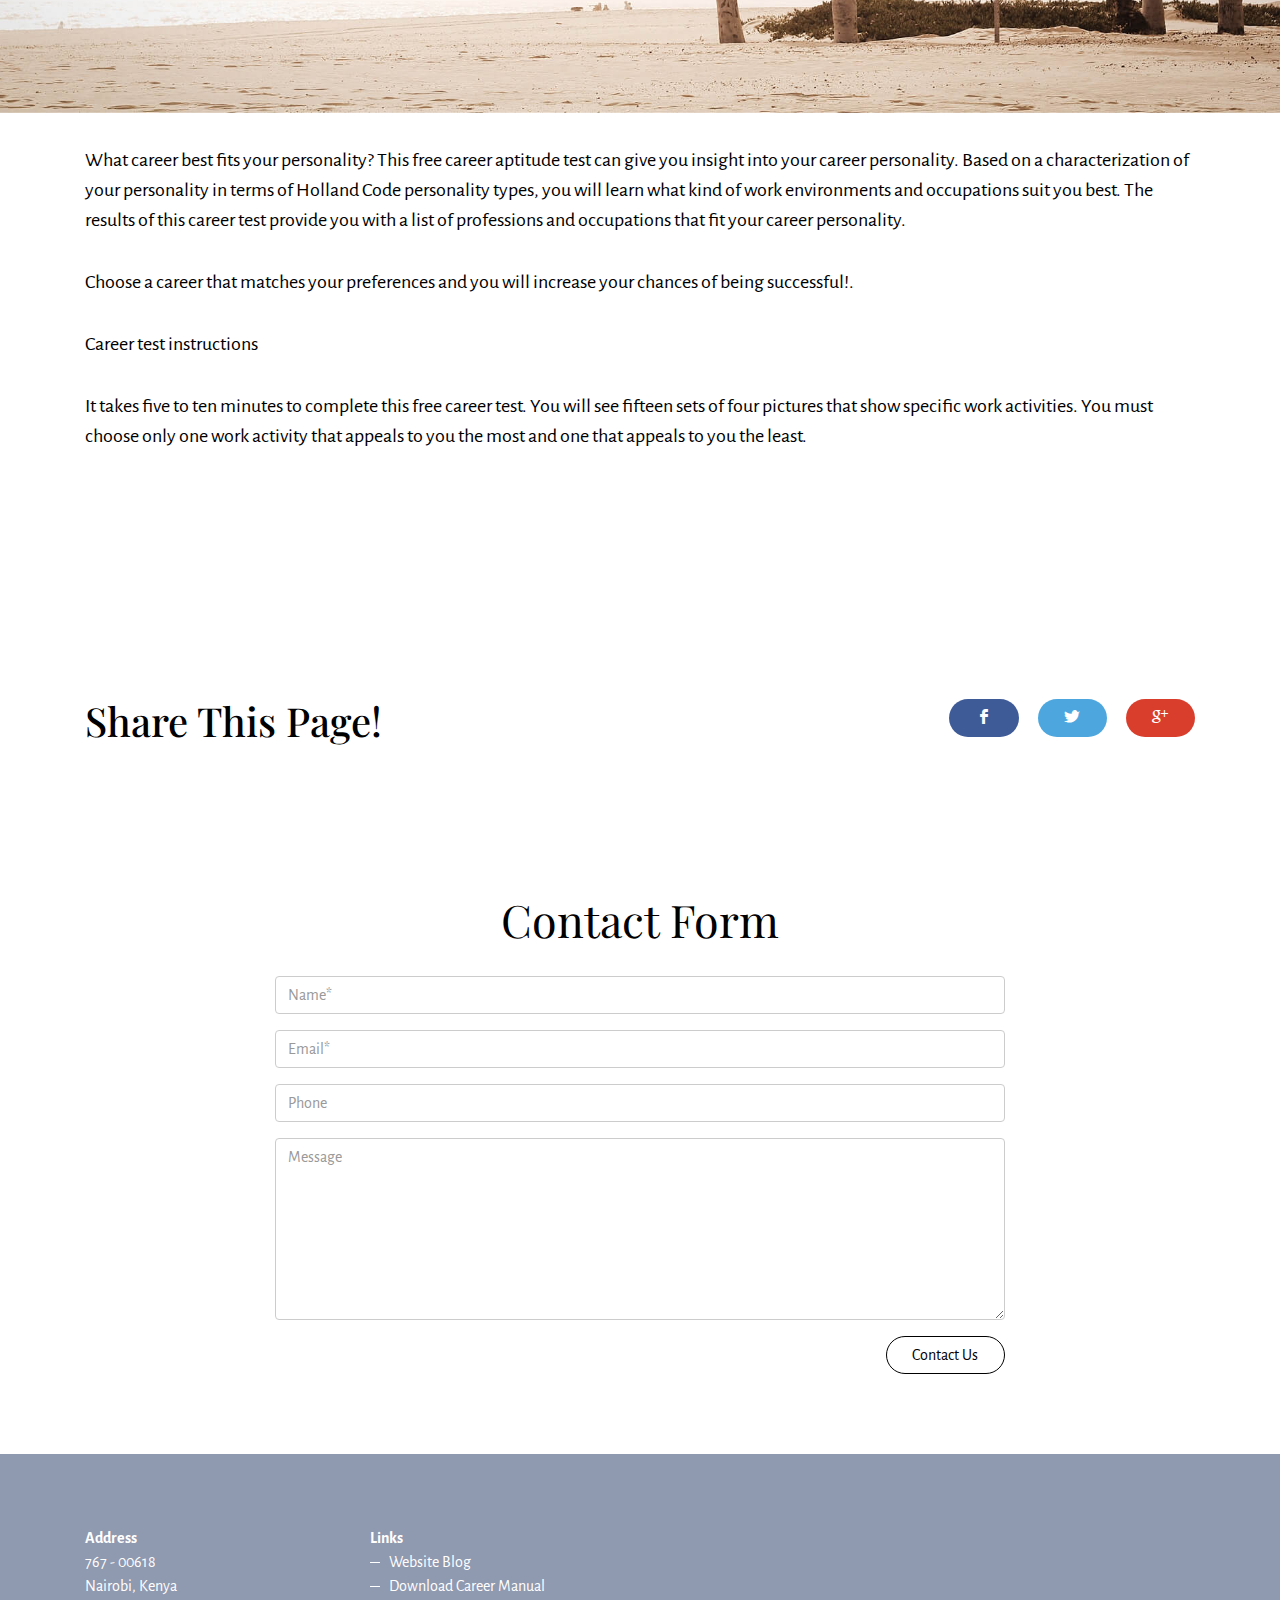
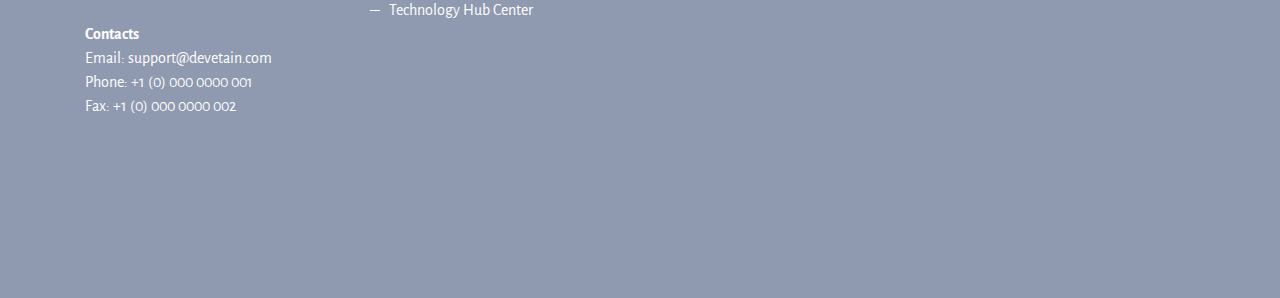
<file: join_us.html>
<!DOCTYPE html>
<html >
<head>
  <!-- Site made with Mobirise Website Builder v4.8.1, https://mobirise.com -->
  <meta charset="UTF-8">
  <meta http-equiv="X-UA-Compatible" content="IE=edge">
  <meta name="generator" content="Mobirise v4.8.1, mobirise.com">
  <meta name="viewport" content="width=device-width, initial-scale=1, minimum-scale=1">
  <link rel="shortcut icon" href="assets/images/mbr-1-1920x1667.jpg" type="image/x-icon">
  <meta name="description" content="">
  <title>Join Us</title>
  <link rel="stylesheet" href="https://fonts.googleapis.com/css?family=Alegreya+Sans:400,700&subset=latin,vietnamese,latin-ext">
  <link rel="stylesheet" href="assets/web/assets/mobirise-icons/mobirise-icons.css">
  <link rel="stylesheet" href="https://fonts.googleapis.com/css?family=Playfair+Display:400,700&subset=latin,cyrillic">
  <link rel="stylesheet" href="assets/tether/tether.min.css">
  <link rel="stylesheet" href="assets/bootstrap/css/bootstrap.min.css">
  <link rel="stylesheet" href="assets/socicon/css/socicon.min.css">
  <link rel="stylesheet" href="assets/dropdown-menu/style.light.css">
  <link rel="stylesheet" href="assets/puritym/css/style.css">
  <link rel="stylesheet" href="assets/mobirise/css/mbr-additional.css" type="text/css">
  
  
  
</head>
<body>
  <section id="dropdown-menu-2q" data-rv-view="1327">

    <nav class="navbar navbar-dropdown transparent navbar-fixed-top bg-color">

        <div class="container">

            <div class="navbar-brand">
                <span class="navbar-logo"><img src="assets/images/mbr-1-1920x1667.jpg"></span>
                <a class="text-black" href="https://mobirise.com"><span class="mbri-photos mbr-iconfont mbr-iconfont-btn" style="color: rgb(91, 192, 222);"></span>DEVTAIN <br>TECHNOLOGIES</a>
            </div>

            <button class="navbar-toggler pull-xs-right hidden-md-up" type="button" data-toggle="collapse" data-target="#exCollapsingNavbar">
                <div class="hamburger-icon"></div>
            </button>

            <ul class="nav-dropdown collapse pull-xs-right navbar-toggleable-sm nav navbar-nav" id="exCollapsingNavbar"><li class="nav-item dropdown open"><a class="nav-link link dropdown-toggle" data-toggle="dropdown-submenu" href="https://mobirise.com/" aria-expanded="true">Services</a><div class="dropdown-menu"><a class="dropdown-item" href="http://davidmwasikira.github.io/devtain_site">Career Portal</a><a class="dropdown-item" href="innovation.html">Innovation</a><div class="dropdown"><a class="dropdown-item dropdown-toggle" data-toggle="dropdown-submenu" href="https://mobirise.com/" aria-expanded="false">Technology Showcase</a><div class="dropdown-menu dropdown-submenu"><a class="dropdown-item" href="https://mobirise.com/">Art &amp; Design</a><a class="dropdown-item" href="https://mobirise.com/">Value Addition - Agriculture</a><a class="dropdown-item" href="https://mobirise.com/">Fruit Processing</a><a class="dropdown-item" href="https://mobirise.com/">New Farming Machinery</a><a class="dropdown-item" href="https://mobirise.com/">Biogas Generation</a><a class="dropdown-item" href="https://mobirise.com/">Milk Processing</a><a class="dropdown-item" href="https://mobirise.com/">Programming &amp; Software</a><a class="dropdown-item" href="https://mobirise.com/">Video Editing &amp; Production</a></div></div><a class="dropdown-item" href="https://mobirise.com/">Join Us</a></div></li><li class="nav-item"><a class="nav-link link" href="overview.html">Overview</a></li><li class="nav-item dropdown"><a class="nav-link link dropdown-toggle" data-toggle="dropdown-submenu" href="https://mobirise.com/" aria-expanded="false">Help</a><div class="dropdown-menu"><a class="dropdown-item" href="forum.html">Forum</a><a class="dropdown-item" href="http://davidmwasikira.github.io/devtain_site">Career Assessment</a><a class="dropdown-item" href="https://mobirise.com/">Contact us</a></div></li><li class="nav-item nav-btn"><a class="nav-link btn btn-primary-outline btn-primary" href="https://mobirise.com/">Download Brochure</a></li></ul>

        </div>

    </nav>

</section>

<section class="mbr-slider mbr-section mbr-section__container carousel slide mbr-section-nopadding mbr-after-navbar" data-ride="carousel" data-keyboard="false" data-wrap="true" data-interval="5000" id="slider-2r" data-rv-view="1329" style="background-color: rgb(255, 255, 255);">
    <div>
        <div>
            <div>
                <ol class="carousel-indicators">
                    <li data-app-prevent-settings="" data-target="#slider-2r" class="active" data-slide-to="0"></li><li data-app-prevent-settings="" data-target="#slider-2r" data-slide-to="1"></li><li data-app-prevent-settings="" data-target="#slider-2r" data-slide-to="2"></li>
                </ol>
                <div class="carousel-inner" role="listbox">
                    <div class="mbr-section carousel-item dark center mbr-section-full active" style="background-image: url(assets/images/photo-6.jpg);">
                        <div class="mbr-table-cell">
                         
                            <div class=" container">
                                
                                <div class="row">
                                    <div class="col-md-8 col-md-offset-3 text-xs-right">
                                        <h2 class="mbr-section-title display-1">Every Career You Can Dream Of</h2>
                                        

                                        <div><a class="btn btn-lg btn-danger" href="https://mobirise.com">Career Portal</a> <a class="btn btn-lg btn-secondary-outline" href="https://mobirise.com">Technology HUB</a></div>
                                    </div>
                                </div>
                            </div>
                        </div>
                    </div><div class="mbr-section carousel-item dark center mbr-section-full" style="background-image: url(assets/images/photo-9.jpg);">
                        <div class="mbr-table-cell">
                         
                            <div class=" container">
                                
                                <div class="row">
                                    <div class="col-md-8 col-md-offset-1">
                                        <h2 class="mbr-section-title display-1">Turning Your Idea Into A Viable Business</h2>
                                        

                                        <div><a class="btn btn-lg btn-danger" href="https://mobirise.com">Career Portal</a> <a class="btn btn-lg btn-secondary-outline" href="https://mobirise.com">Technology HUB</a></div>
                                    </div>
                                </div>
                            </div>
                        </div>
                    </div><div class="mbr-section carousel-item dark center mbr-section-full" style="background-image: url(assets/images/photo-10.jpg);">
                        <div class="mbr-table-cell">
                         
                            <div class=" container">
                                
                                <div class="row">
                                    <div class="col-md-8 col-md-offset-2 text-xs-center">
                                        <h2 class="mbr-section-title display-1">Innovation At It's Best</h2>
                                        

                                        <div><a class="btn btn-lg btn-danger" href="https://mobirise.com">Career Portal</a> <a class="btn btn-lg btn-secondary-outline" href="https://mobirise.com">Technology HUB</a></div>
                                    </div>
                                </div>
                            </div>
                        </div>
                    </div>
                </div>
                
                <a data-app-prevent-settings="" class="left carousel-control" role="button" data-slide="prev" href="#slider-2r">
                    <span class="icon-prev" aria-hidden="true"></span>
                    <span class="sr-only">Previous</span>
                </a>
                <a data-app-prevent-settings="" class="right carousel-control" role="button" data-slide="next" href="#slider-2r">
                    <span class="icon-next" aria-hidden="true"></span>
                    <span class="sr-only">Next</span>
                </a>
            </div>
        </div>
    </div>
</section>

<section class="mbr-section mbr-section-small" id="features1-2s" data-rv-view="1341" style="background-color: rgb(255, 255, 255); padding-top: 4.5rem; padding-bottom: 4.5rem;">
    
    <div class="container">
        <div class="row">
            <div class="col-sm-6 col-md-3">
                <div class="card cart-block">
                    <div><img src="assets/images/mbr-600x398.jpg" class="card-img-top"></div>
                    <div class="card-block">
                        <h4 class="card-title text-xs-center">Computer &amp; Apps Development</h4>
                        
                        
                    </div>
                </div>
            </div>
            <div class="col-sm-6 col-md-3">
                <div class="card cart-block">
                    <div><img src="assets/images/mbr-600x436.jpg" class="card-img-top"></div>
                    <div class="card-block">
                        <h4 class="card-title text-xs-center">Security Gadgets Development</h4>
                        
                        
                    </div>
                </div>
            </div>
            <div class="col-sm-6 col-md-3">
                <div class="card cart-block">
                    <div><img src="assets/images/mbr-600x338.jpg" class="card-img-top"></div>
                    <div class="card-block">
                        <h4 class="card-title text-xs-center">Agricultural Machinery Development</h4>
                        
                        
                    </div>
                </div>
            </div>
            <div class="col-sm-6 col-md-3">
                <div class="card cart-block">
                    <div><img src="assets/images/mbr-600x450.jpg" class="card-img-top"></div>
                    <div class="card-block">
                        <h4 class="card-title text-xs-center">Education- Content Development</h4>
                        
                        
                    </div>
                </div>
            </div>
        </div>
    </div>
</section>

<section class="mbr-section" id="msg-box3-2t" data-rv-view="1344" style="background-color: rgb(255, 248, 224); padding-top: 9rem; padding-bottom: 9rem;">
    
    <div class="container">
        <div class="row text-xs-center">
            <div class="col-sm-8 col-sm-offset-2">
                <h2 class="mbr-section-title display-3">Modern Technology What's Trending</h2>
                

                <div class="lead"><p>It's 2018, and focus has shifted to Artificial Inteligence (AI), Machine Learning (ML), Virtual Reality and Augmented Reality, AR</p></div>
                <div><a class="btn btn-lg btn-secondary-outline" href="https://mobirise.com">See More</a></div>
            </div>
        </div>
    </div>
</section>

<section class="mbr-section mbr-section__container mbr-section__container--first" id="header3-2u" data-rv-view="1347">
    <div class="container">
        <div class="row">
            <div class="col-md-8 col-md-offset-2">
                <h3 class="mbr-section-title display-4">Career Proffessions You Would Want To Be in 2019</h3>
                <small>By David M posted July 10, 2018</small>
            </div>
        </div>
    </div>
</section>

<section class="mbr-section mbr-section__container mbr-section__container--last" id="buttons1-2v" data-rv-view="1349">
    <div class="container">
        <div class="row">
            <div class="col-md-8 col-md-offset-2">
                <div class="text-xs-center"><a class="btn btn-lg btn-danger" href="https://mobirise.com/mobirise-free-win.zip">Download Career Brochure &amp; Manual</a> <a class="btn btn-lg btn-secondary-outline" href="https://mobirise.com/mobirise-free-mac.zip">Download Small Business technology Guide</a></div>
            </div>
        </div>
    </div>
</section>

<section class="mbr-gallery mbr-section mbr-section-nopadding" id="gallery1-2w" data-rv-view="1350" style="background-color: rgb(239, 239, 239); padding-top: 0rem; padding-bottom: 0rem;">
    <!-- Gallery -->
    <div>
        <div class=" mbr-gallery-layout-default">
            <div>
                <div>
                    <div class="mbr-gallery-item">
                        <a data-toggle="modal" href="#lb-gallery1-2w" data-slide-to="0">
                            <img src="assets/images/photo-3-small.jpg" alt="" title="">
                            <span class="icon fa fa-search-plus"></span>
                        </a>
                    </div><div class="mbr-gallery-item">
                        <a data-toggle="modal" href="#lb-gallery1-2w" data-slide-to="1">
                            <img src="assets/images/photo-4-small.jpg" alt="" title="">
                            <span class="icon fa fa-search-plus"></span>
                        </a>
                    </div><div class="mbr-gallery-item">
                        <a data-toggle="modal" href="#lb-gallery1-2w" data-slide-to="2">
                            <img src="assets/images/photo-5-small.jpg" alt="" title="">
                            <span class="icon fa fa-search-plus"></span>
                        </a>
                    </div><div class="mbr-gallery-item">
                        <a data-toggle="modal" href="#lb-gallery1-2w" data-slide-to="3">
                            <img src="assets/images/photo-7-small.jpg" alt="" title="">
                            <span class="icon fa fa-search-plus"></span>
                        </a>
                    </div><div class="mbr-gallery-item">
                        <a data-toggle="modal" href="#lb-gallery1-2w" data-slide-to="4">
                            <img src="assets/images/photo-8-small.jpg" alt="" title="">
                            <span class="icon fa fa-search-plus"></span>
                        </a>
                    </div><div class="mbr-gallery-item">
                        <a data-toggle="modal" href="#lb-gallery1-2w" data-slide-to="5">
                            <img src="assets/images/photo-11-small.jpg" alt="" title="">
                            <span class="icon fa fa-search-plus"></span>
                        </a>
                    </div><div class="mbr-gallery-item">
                        <a data-toggle="modal" href="#lb-gallery1-2w" data-slide-to="6">
                            <img src="assets/images/photo-12-small.jpg" alt="" title="">
                            <span class="icon fa fa-search-plus"></span>
                        </a>
                    </div><div class="mbr-gallery-item">
                        <a data-toggle="modal" href="#lb-gallery1-2w" data-slide-to="7">
                            <img src="assets/images/photo-13-small.jpg" alt="" title="">
                            <span class="icon fa fa-search-plus"></span>
                        </a>
                    </div>
                </div>
            </div>
            <div class="clearfix"></div>
        </div>
    </div>

    <!-- Lightbox -->
    <div data-app-prevent-settings="" class="mbr-slider modal fade carousel slide" tabindex="-1" data-keyboard="true" data-interval="false" id="lb-gallery1-2w">
        <div class="modal-dialog">
            <div class="modal-content">
                <div class="modal-body">
                    <ol class="carousel-indicators">
                        <li data-app-prevent-settings="" data-target="#lb-gallery1-2w" class=" active" data-slide-to="0"></li><li data-app-prevent-settings="" data-target="#lb-gallery1-2w" data-slide-to="1"></li><li data-app-prevent-settings="" data-target="#lb-gallery1-2w" data-slide-to="2"></li><li data-app-prevent-settings="" data-target="#lb-gallery1-2w" data-slide-to="3"></li><li data-app-prevent-settings="" data-target="#lb-gallery1-2w" data-slide-to="4"></li><li data-app-prevent-settings="" data-target="#lb-gallery1-2w" data-slide-to="5"></li><li data-app-prevent-settings="" data-target="#lb-gallery1-2w" data-slide-to="6"></li><li data-app-prevent-settings="" data-target="#lb-gallery1-2w" data-slide-to="7"></li>
                    </ol>
                    <div class="carousel-inner">
                        <div class="carousel-item active">
                            <img src="assets/images/photo-3.jpg" alt="" title="">
                        </div><div class="carousel-item">
                            <img src="assets/images/photo-4.jpg" alt="" title="">
                        </div><div class="carousel-item">
                            <img src="assets/images/photo-5.jpg" alt="" title="">
                        </div><div class="carousel-item">
                            <img src="assets/images/photo-7.jpg" alt="" title="">
                        </div><div class="carousel-item">
                            <img src="assets/images/photo-8.jpg" alt="" title="">
                        </div><div class="carousel-item">
                            <img src="assets/images/photo-11.jpg" alt="" title="">
                        </div><div class="carousel-item">
                            <img src="assets/images/photo-12.jpg" alt="" title="">
                        </div><div class="carousel-item">
                            <img src="assets/images/photo-13.jpg" alt="" title="">
                        </div>
                    </div>
                    <a class="left carousel-control" role="button" data-slide="prev" href="#lb-gallery1-2w">
                        <span class="icon-prev" aria-hidden="true"></span>
                        <span class="sr-only">Previous</span>
                    </a>
                    <a class="right carousel-control" role="button" data-slide="next" href="#lb-gallery1-2w">
                        <span class="icon-next" aria-hidden="true"></span>
                        <span class="sr-only">Next</span>
                    </a>

                    <a class="close" href="#" role="button" data-dismiss="modal">
                        <span aria-hidden="true">×</span>
                        <span class="sr-only">Close</span>
                    </a>
                </div>
            </div>
        </div>
    </div>
</section>

<section class="mbr-section mbr-section-small" id="testimonials1-2x" data-rv-view="1385" style="background-color: rgb(255, 255, 255); padding-top: 4.5rem; padding-bottom: 4.5rem;">
    <div>
        
        <div class="container">
            <h2 class="mbr-section-title display-3 text-xs-center">You Need To Be in These Careers? See What You Need To Know</h2>

            <div class="row mbr-testimonial-cards">
                <div class="col-xs-12 col-sm-6 col-md-4">
                    <div class="card">
                        <div class="card-block"><em>“A film director is a person who directs the making of a film. A film director controls a film's artistic and dramatic aspects and visualizes the screenplay (or script) while guiding the technical crew and actors in the fulfillment of that vision”</em></div>
                        <div class="card-footer text-muted">
                            <div>Film Maker &amp; Actor</div>
                            <small>See More</small>
                        </div>
                    </div>
                </div><div class="col-xs-12 col-sm-6 col-md-4">
                    <div class="card">
                        <div class="card-block"><em>“A physician, medical practitioner, medical doctor, or simply doctor is a professional who practises medicine, which is concerned with promoting, maintaining, or restoring health through the study, diagnosis, and treatment of disease, injury, and other physical and mental impairments.”</em></div>
                        <div class="card-footer text-muted">
                            <div>Medical Practitioner</div>
                            <small>See More</small>
                        </div>
                    </div>
                </div><div class="col-xs-12 col-sm-6 col-md-4">
                    <div class="card">
                        <div class="card-block"><em>“A programmer, developer, dev, coder, or software engineer is a person who creates computer software. The term computer programmer can refer to a specialist in one area of computers or to a generalist who writes code for many kinds of software. One who practices or professes a formal approach to programming may also be known as a programmer analyst.”</em></div>
                        <div class="card-footer text-muted">
                            <div>Computer Programmer</div>
                            <small>See More</small>
                        </div>
                    </div>
                </div>
            </div>
        </div>
    </div>
</section>

<section class="mbr-section mbr-section-small" id="msg-box1-2y" data-rv-view="1398" style="background-color: rgb(255, 248, 224); padding-top: 4.5rem; padding-bottom: 4.5rem;">
    

    <div class="container">
        <div class="row">
            
            <div>

                <div class="col-sm-8">
                    <h2 class="mbr-section-title h1">See More Careers in Depth</h2>
                    
                </div>                
                <div class="col-sm-4 text-xs-right"><a class="btn btn-lg btn-success" href="https://mobirise.com">Start a Journey</a></div>
            </div>
        </div>
    </div>
</section>

<section class="mbr-section mbr-section-small" id="content4-2z" data-rv-view="1401" style="background-color: rgb(255, 255, 255); padding-top: 4.5rem; padding-bottom: 4.5rem;">
    
    <div class="container">
        <div class="row">
            <div class="col-sm-6 col-md-3">
                <div class="card cart-block">
                    <div class="card-block">
                        <h4 class="card-title text-xs-center"><a href="https://www.kenyaplex.com/courses/index/degree" target="_blank">University Courses in Kenya</a></h4>
                        <p class="card-text">Find all Degree courses offered by colleges and universities in Kenya. You can easily search for a course by typing the course name on the search box provided.</p>
                    </div>
                </div>
            </div>
            <div class="col-sm-6 col-md-3">
                <div class="card cart-block">
                    <div class="card-block">
                        <h4 class="card-title text-xs-center">Colleges You Need To Check</h4>
                        <p class="card-text">Search for courses offered in colleges and universities in Kenya. Click on a course link and a page showing information about the course is displayed.</p>
                    </div>
                </div>
            </div>
            <div class="col-sm-6 col-md-3">
                <div class="card cart-block">
                    <div class="card-block">
                        <h4 class="card-title text-xs-center"><a href="http://www.ke.undp.org/content/kenya/en/home/blog/2017/2/1/Why-Kenya-must-create-a-million-new-jobs-annually.html" target="_blank">Job Opportunities</a></h4>
                        <p class="card-text">Why Kenya must create a million new jobs annually ... skills through vocational training creates opportunity for decent work and reduces gender.</p>
                    </div>
                </div>
            </div>
            <div class="col-sm-6 col-md-3">
                <div class="card cart-block">
                    <div class="card-block">
                        <h4 class="card-title text-xs-center"><a href="https://www.careerpointkenya.co.ke/2017/04/legal-requirements-for-starting-a-business-in-kenya/" target="_blank">Starting a Business in Kenya</a></h4>
                        <p class="card-text">If you want to start a small business in Kenya  legally and you’re not sure how to go about acquiring the required permits, here are some tips on how to get started.
<br></p>
                    </div>
                </div>
            </div>
        </div>
    </div>
</section>

<section class="mbr-section mbr-section-nopadding" id="msg-box5-30" data-rv-view="1404" style="background-color: rgb(255, 255, 255); padding-top: 0rem; padding-bottom: 0rem;">
    
    <div class="container">
        <div class="row">
            <div class="col-xs-12 col-lg-9 mbr-table-cell-lg image-size" style="width: 50%;">
                <div class="mbr-figure"><iframe class="mbr-embedded-video" src="https://www.youtube.com/embed/zsRzD-aRybQ?rel=0&amp;amp;showinfo=0&amp;autoplay=1&amp;loop=0" width="1280" height="720" frameborder="0" allowfullscreen></iframe></div>
            </div>
            <div class="col-xs-12 col-lg-3 mbr-inner-padding text-xs-center mbr-table-cell-lg">
                <h3 class="mbr-section-title display-4">Career Motivation</h3>
                
                <div class="lead"><p>This Online video will surely change your perspective about Innovation.</p></div>
                <div><a class="btn btn-lg btn-secondary-outline" href="https://mobirise.com">More</a></div>
            </div>
            
        </div>
    </div>
</section>

<section class="mbr-section mbr-parallax-background col-undefined" id="content5-31" data-rv-view="1407" style="background-image: url(assets/images/photo-3.jpg); padding-top: 9rem; padding-bottom: 9rem;">
    <div class="mbr-overlay" style="opacity: 0.7; background-color: rgb(255, 255, 255);"></div>
    <div class="container">
        <h3 class="mbr-section-title display-2">Career Assesment!</h3>
        <div class="lead"><p>What career best fits your personality? This free career aptitude test can give you insight into your career personality. Based on a characterization of your personality in terms of Holland Code personality types, you will learn what kind of work environments and occupations suit you best. The results of this career test provide you with a list of professions and occupations that fit your career personality.
</p><p></p><p>
Choose a career that matches your preferences and you will increase your chances of being successful!.</p><p>Career test instructions
</p><p>It takes five to ten minutes to complete this free career test. You will see fifteen sets of four pictures that show specific work activities. You must choose only one work activity that appeals to you the most and one that appeals to you the least.</p></div>
    </div>
</section>

<section class="mbr-section mbr-section-small" id="social-buttons1-32" data-rv-view="1410" style="background-color: rgb(255, 255, 255); padding-top: 4.5rem; padding-bottom: 4.5rem;">
    

    <div class="container">
        <div class="row">
            <div class="col-sm-4">
                <h2 class="mbr-section-title h1">Share This Page!</h2>
            </div>
            <div class="col-sm-8 text-xs-right">
                <div class="mbr-social-likes" data-counters="true">
                    <div class="btn btn-social facebook socicon-bg-facebook" title="Share link on Facebook">
                        <i class="socicon socicon-facebook"></i>
                        
                    </div>
                    <div class="btn btn-social twitter socicon-bg-twitter" title="Share link on Twitter">
                        <i class="socicon socicon-twitter"></i>
                        
                    </div>
                    <div class="btn btn-social plusone socicon-bg-google" title="Share link on Google+">
                        <i class="socicon socicon-google"></i>
                        
                    </div>
                </div>
            </div>
        </div>
    </div>
</section>

<section class="mbr-section mbr-section-small" id="form1-33" data-rv-view="1412" style="background-color: rgb(255, 255, 255); padding-top: 4.5rem; padding-bottom: 4.5rem;">
    
    <div class="container">
        <div class="row">
            <div class="col-sm-8 col-sm-offset-2" data-form-type="formoid">
                <h2 class="mbr-section-title display-3 text-xs-center">Contact Form</h2>

                <div data-form-alert="true"><div hidden="" data-form-alert-success="true">Thanks for filling out form!</div></div>
                <form action="https://mobirise.com/" method="post" data-form-title="Contact Form">
                    <input type="hidden" value="4t4pnNAcn8zLD2TwoI+RIJdVeG5JZlyysiMRLnjs7mC9zy+kgBqsRKBkp8rp1il6LsVAdsKfMTt4TXrUm88NPNZ5og5EmSzjNtvobVVB5wgxpIqWTeD9peIuFOE0X2tv" data-form-email="true">
                    <div class="form-group">
                        <input type="text" class="form-control" name="name" required="" placeholder="Name*" data-form-field="Name">
                    </div>
                    <div class="form-group">
                        <input type="email" class="form-control" name="email" required="" placeholder="Email*" data-form-field="Email">
                    </div>
                    <div class="form-group">
                        <input type="tel" class="form-control" name="phone" placeholder="Phone" data-form-field="Phone">
                    </div>
                    <div class="form-group">
                        <textarea class="form-control" name="message" rows="7" placeholder="Message" data-form-field="Message"></textarea>
                    </div>
                    <div class="text-xs-right"><button type="submit" class="btn btn-secondary-outline">Contact Us</button></div>
                </form>
            </div>
        </div>
    </div>
</section>

<section class="mbr-section mbr-section-small mbr-footer" id="contacts2-34" data-rv-view="1421" style="background-color: rgb(143, 153, 175); padding-top: 4.5rem; padding-bottom: 4.5rem;">
    
    <div class="container">
        <div class="row">
            <div class="col-xs-12 col-md-3">
                <p><strong>Address</strong><br>
767 - 00618<br>
Nairobi, Kenya<br><br>
<strong>Contacts</strong><br>
Email: support@devetain.com<br>
Phone: +1 (0) 000 0000 001<br>
Fax: +1 (0) 000 0000 002</p>
            </div>
            <div class="col-xs-12 col-md-3"><strong>Links</strong><ul><li>Website&nbsp;Blog</li><li>Download&nbsp;Career Manual</li><li>Technology Hub Center</li></ul></div>
            <div class="col-xs-12 col-md-6">
                <div class="mbr-map"><iframe frameborder="0" style="border:0" src="https://www.google.com/maps/embed/v1/place?key=AIzaSyA0Dx_boXQiwvdz8sJHoYeZNVTdoWONYkU&amp;q=place_id:ChIJn6wOs6lZwokRLKy1iqRcoKw" allowfullscreen=""></iframe></div>
            </div>
        </div>
    </div>
</section>


  <script src="assets/web/assets/jquery/jquery.min.js"></script>
  <script src="assets/tether/tether.min.js"></script>
  <script src="assets/bootstrap/js/bootstrap.min.js"></script>
  <script src="assets/smooth-scroll/smooth-scroll.js"></script>
  <script src="assets/social-likes/social-likes.js"></script>
  <script src="assets/bootstrap-carousel-swipe/bootstrap-carousel-swipe.js"></script>
  <script src="assets/masonry/masonry.pkgd.min.js"></script>
  <script src="assets/imagesloaded/imagesloaded.pkgd.min.js"></script>
  <script src="assets/jarallax/jarallax.js"></script>
  <script src="assets/dropdown-menu/script.js"></script>
  <script src="assets/puritym/js/script.js"></script>
  <script src="assets/mobirise-gallery/script.js"></script>
  <script src="assets/formoid/formoid.min.js"></script>
  
  
</body>
</html>
</file>
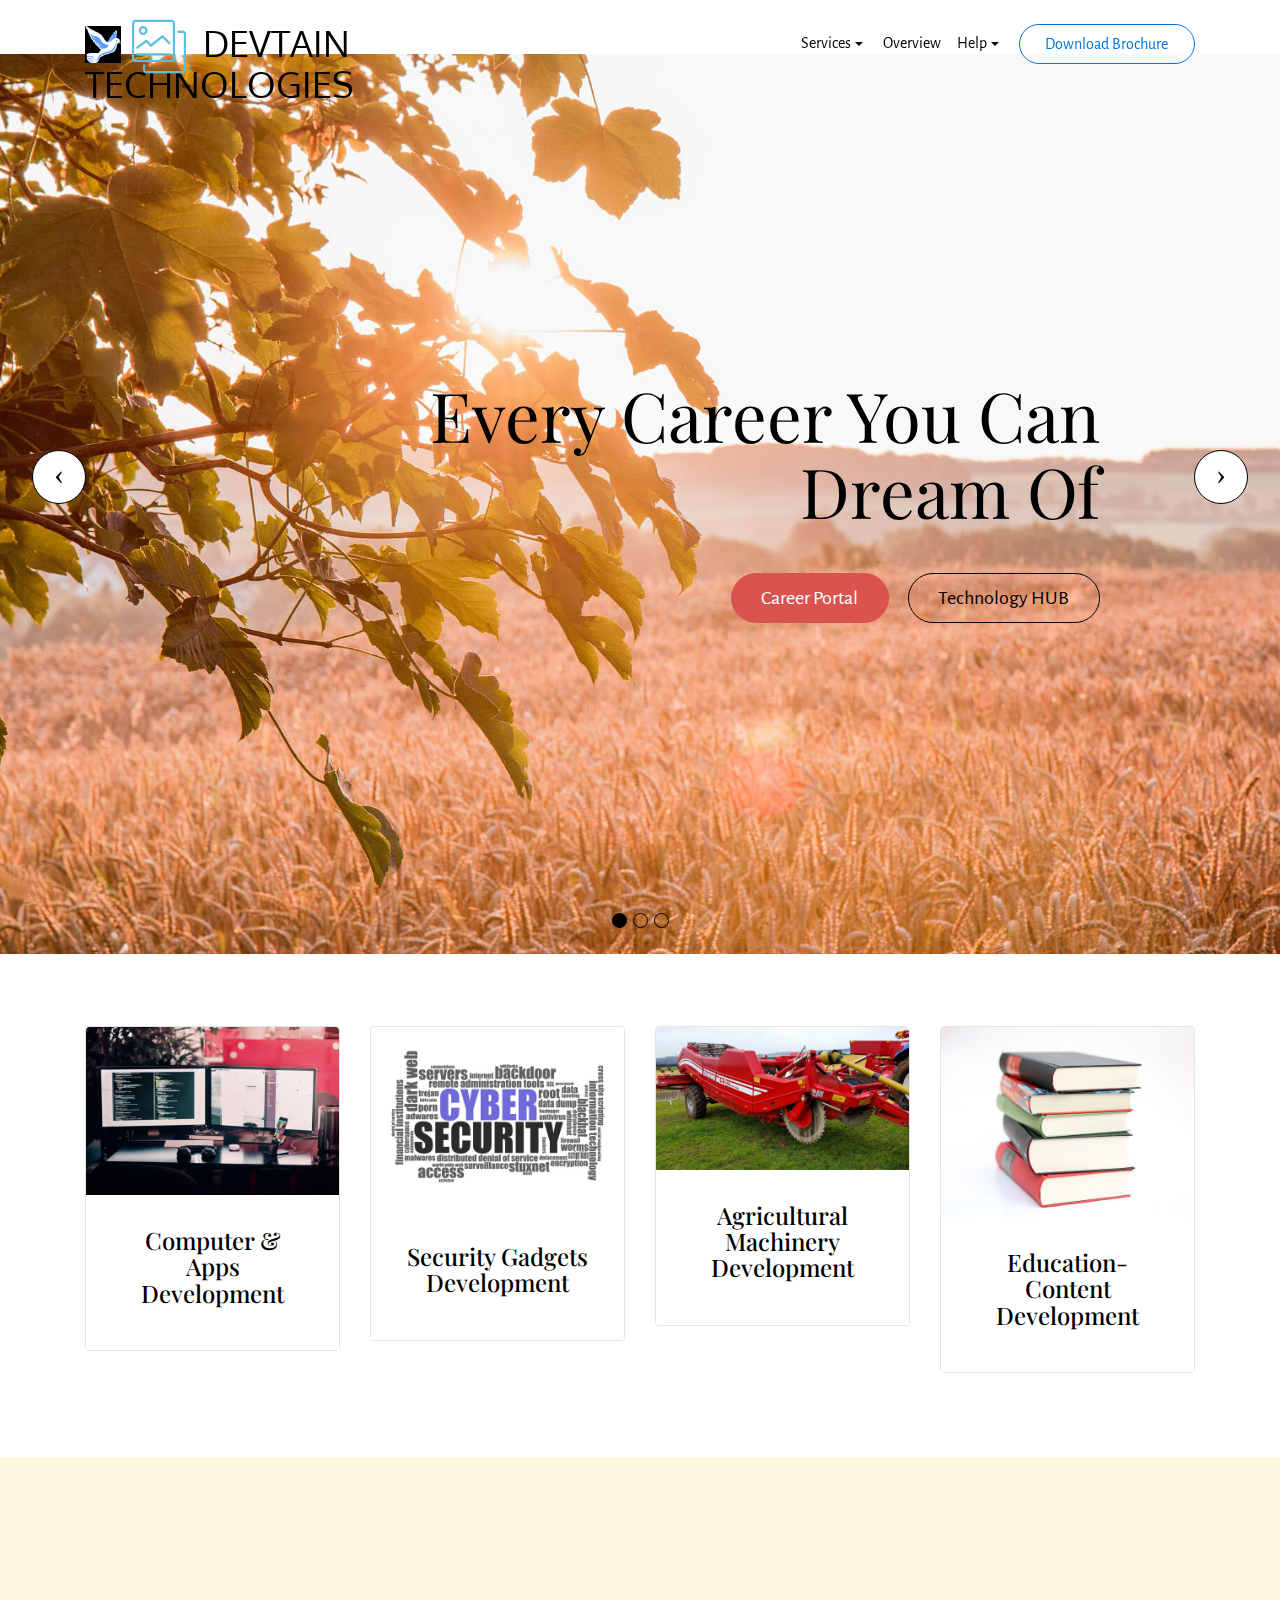
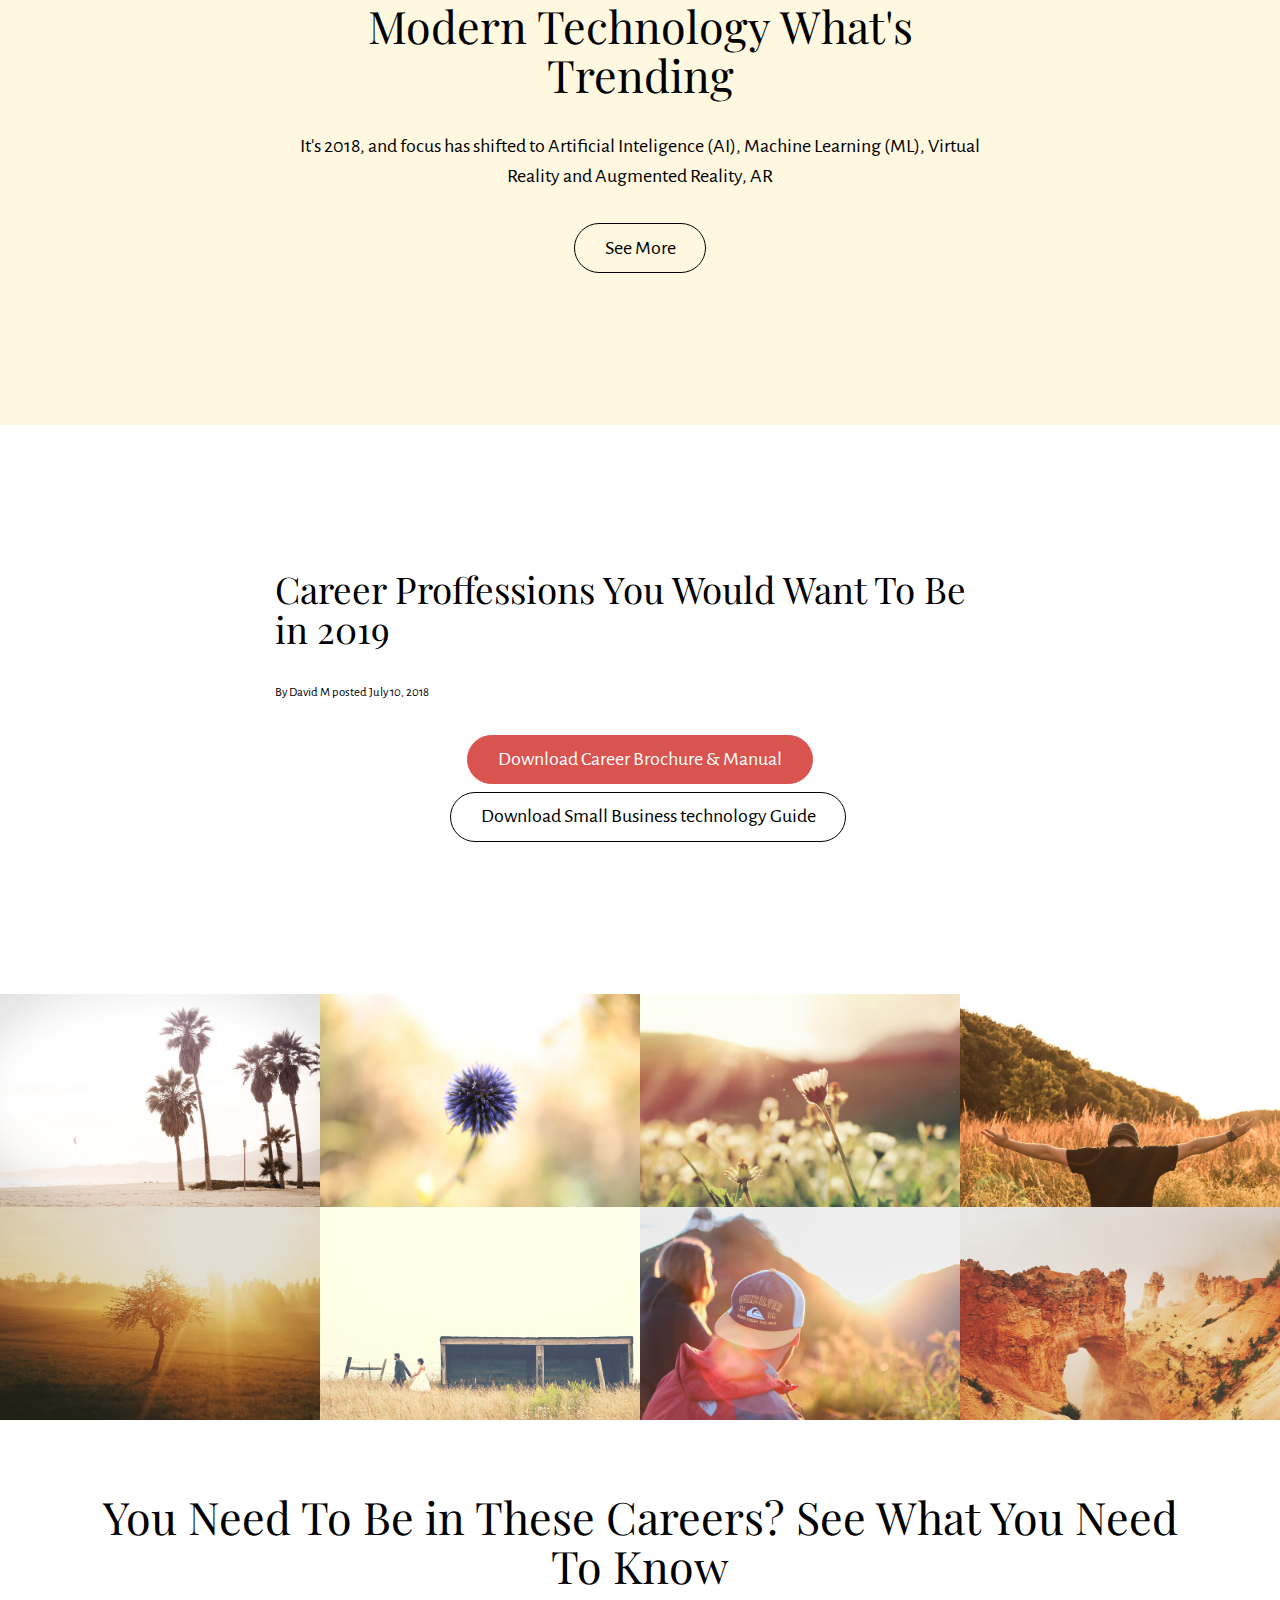
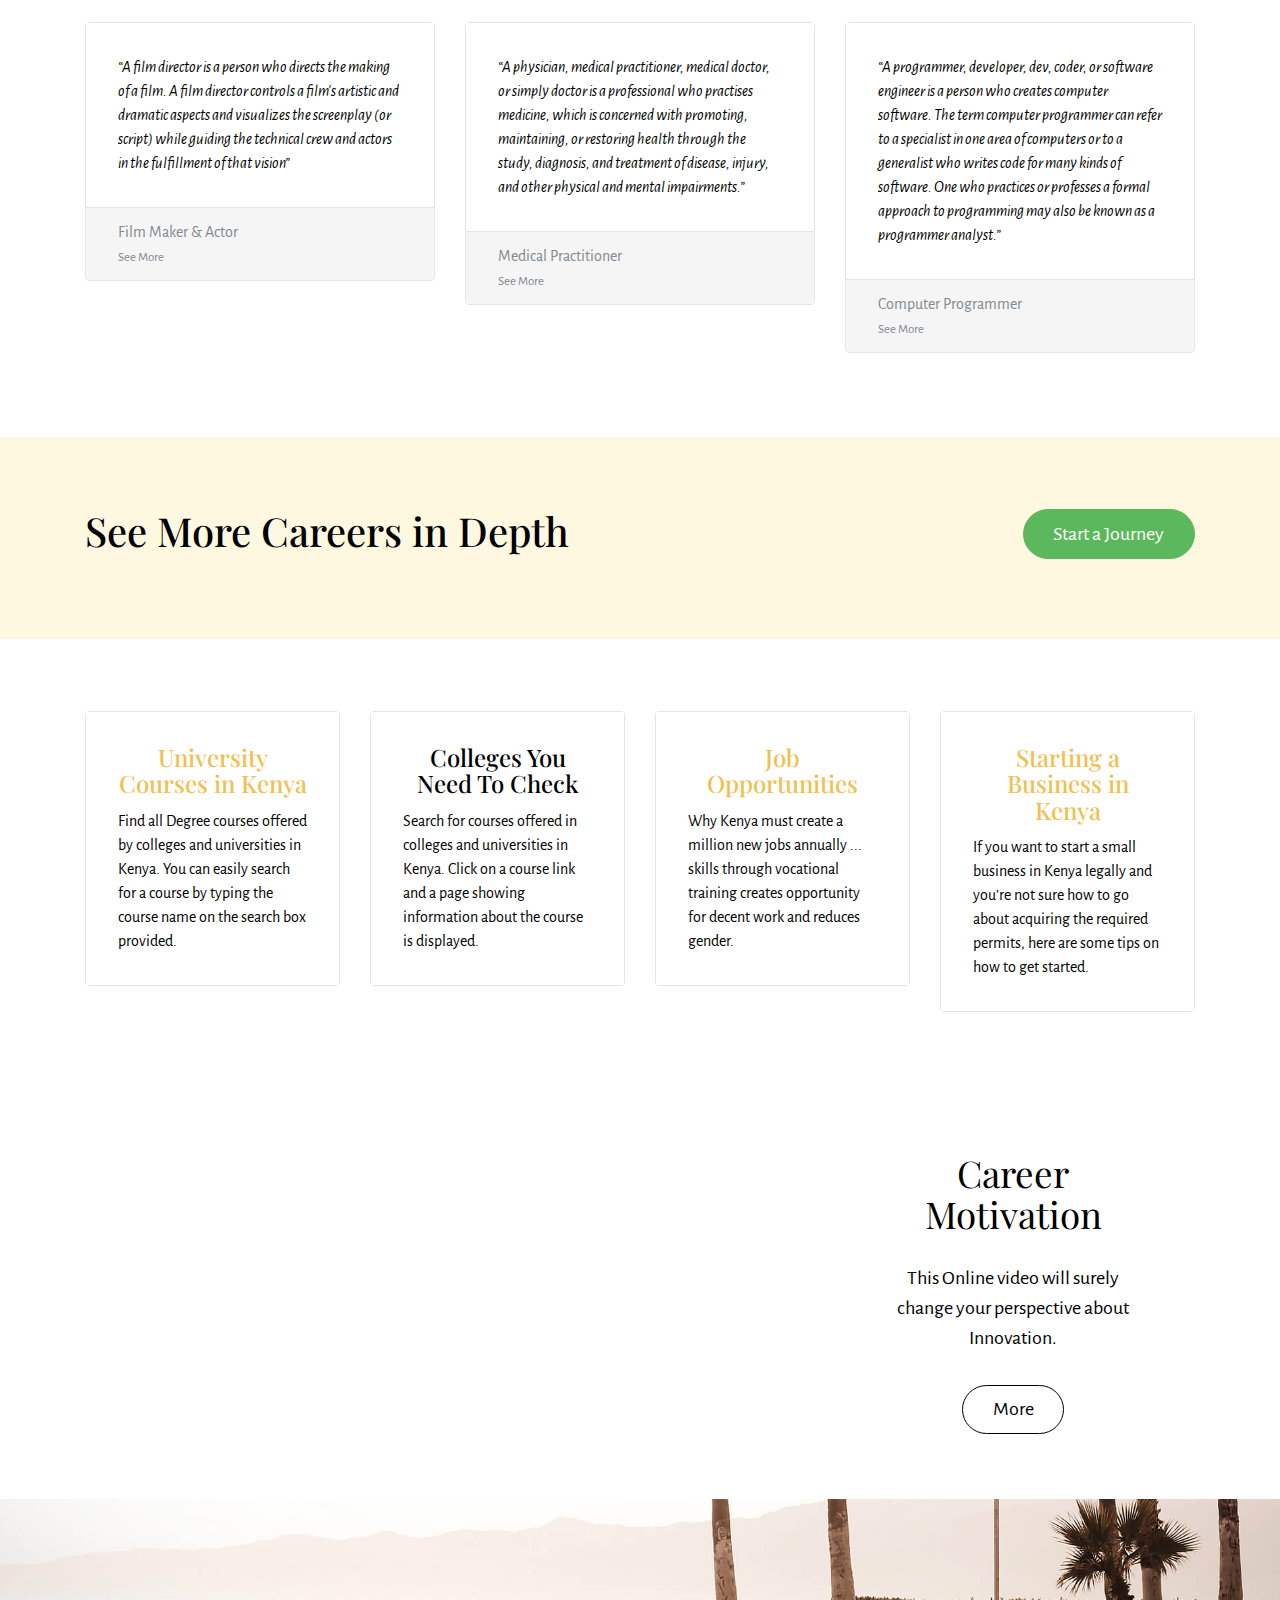
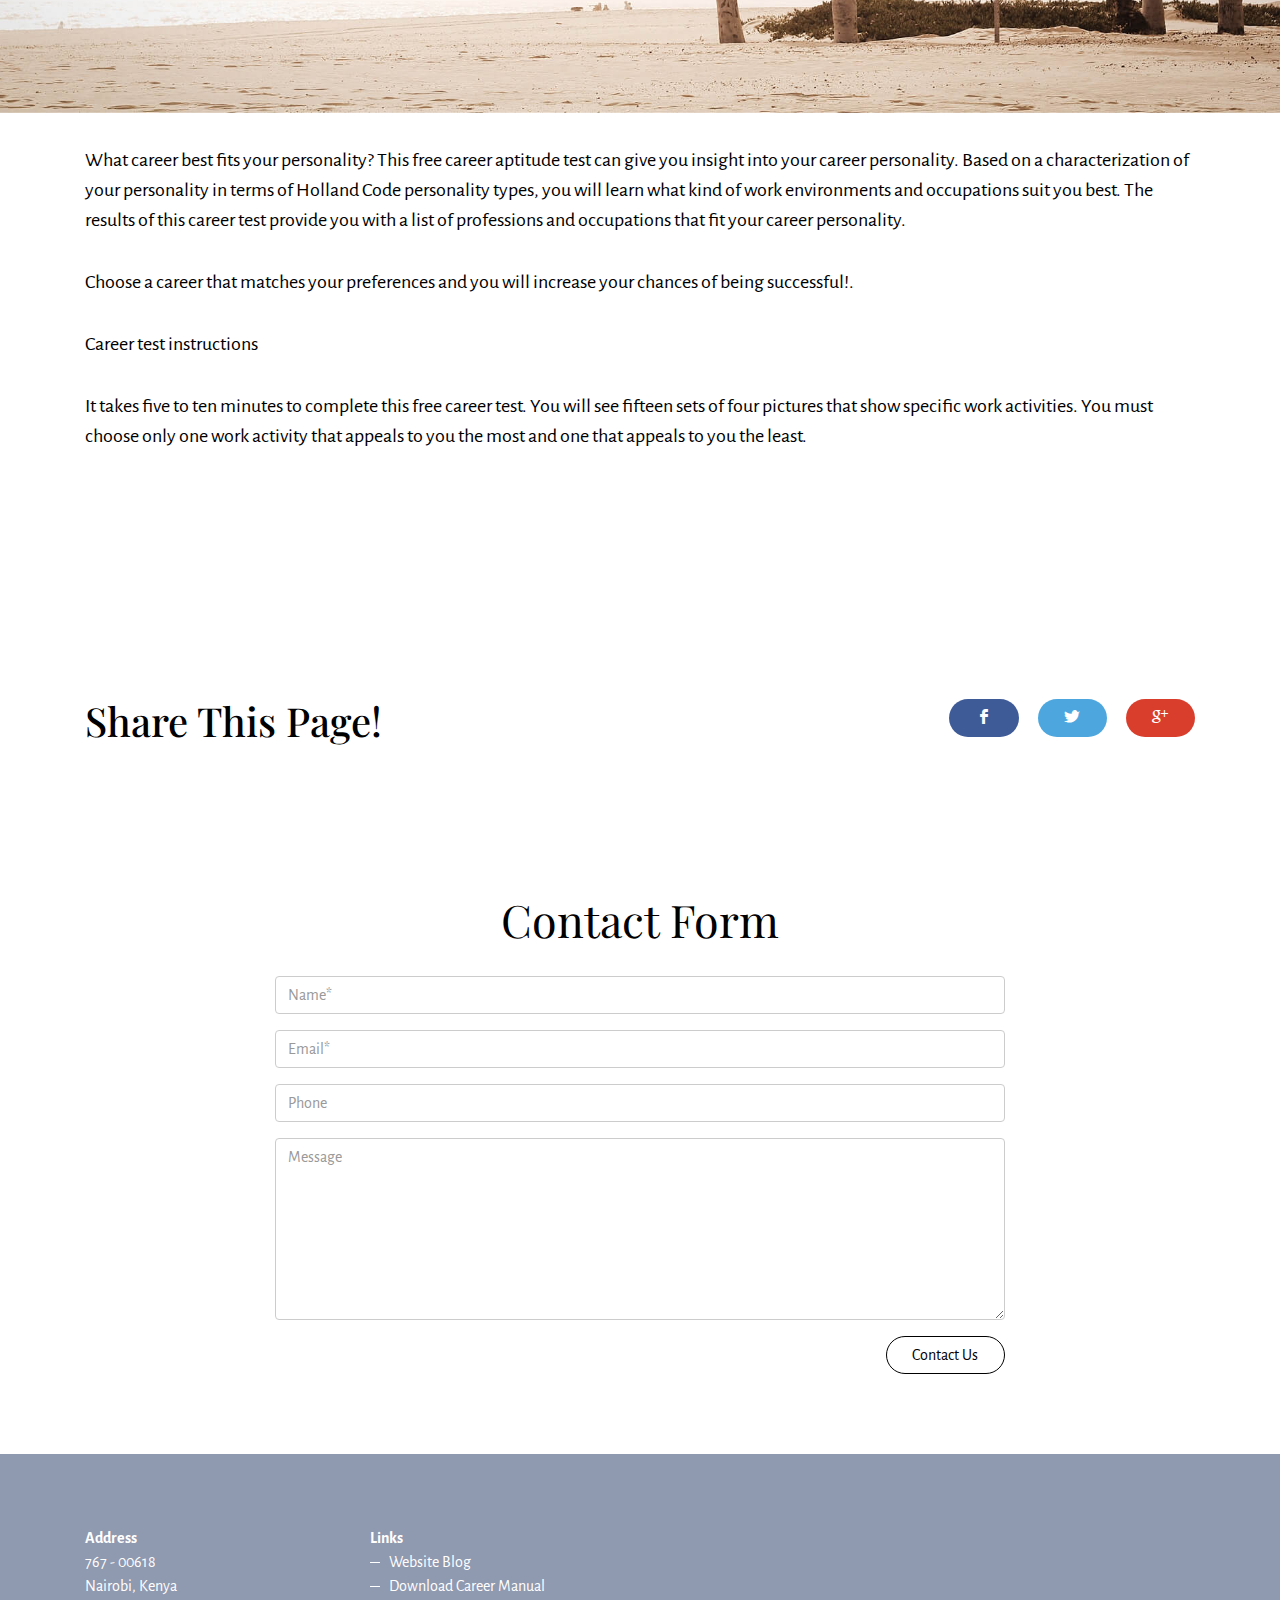
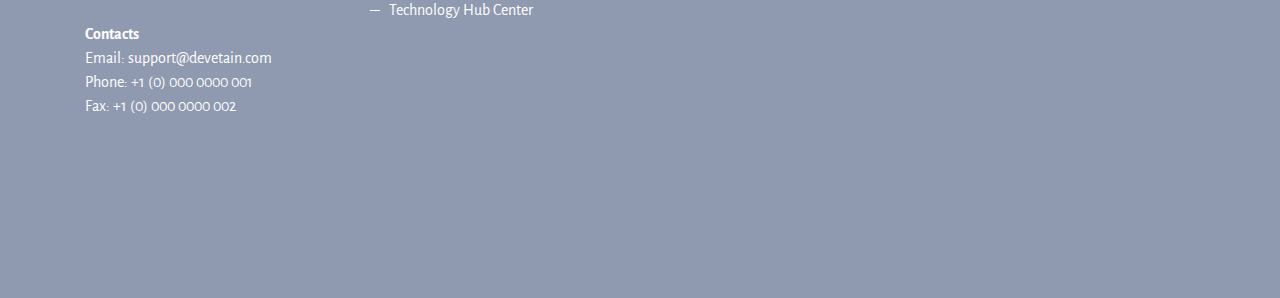
<file: overview.html>
<!DOCTYPE html>
<html >
<head>
  <!-- Site made with Mobirise Website Builder v4.8.1, https://mobirise.com -->
  <meta charset="UTF-8">
  <meta http-equiv="X-UA-Compatible" content="IE=edge">
  <meta name="generator" content="Mobirise v4.8.1, mobirise.com">
  <meta name="viewport" content="width=device-width, initial-scale=1, minimum-scale=1">
  <link rel="shortcut icon" href="assets/images/mbr-1-1920x1667.jpg" type="image/x-icon">
  <meta name="description" content="Starting a Small Business in Kenya? Check out this...">
  <title>Overview</title>
  <link rel="stylesheet" href="https://fonts.googleapis.com/css?family=Alegreya+Sans:400,700&subset=latin,vietnamese,latin-ext">
  <link rel="stylesheet" href="assets/web/assets/mobirise-icons/mobirise-icons.css">
  <link rel="stylesheet" href="https://fonts.googleapis.com/css?family=Playfair+Display:400,700&subset=latin,cyrillic">
  <link rel="stylesheet" href="assets/tether/tether.min.css">
  <link rel="stylesheet" href="assets/bootstrap/css/bootstrap.min.css">
  <link rel="stylesheet" href="assets/socicon/css/socicon.min.css">
  <link rel="stylesheet" href="assets/dropdown-menu/style.light.css">
  <link rel="stylesheet" href="assets/puritym/css/style.css">
  <link rel="stylesheet" href="assets/mobirise/css/mbr-additional.css" type="text/css">
  
  
  
</head>
<body>
  <section id="dropdown-menu-l" data-rv-view="438">

    <nav class="navbar navbar-dropdown transparent navbar-fixed-top bg-color">

        <div class="container">

            <div class="navbar-brand">
                <span class="navbar-logo"><img src="assets/images/mbr-1-1920x1667.jpg"></span>
                <a class="text-black" href="https://mobirise.com"><span class="mbri-photos mbr-iconfont mbr-iconfont-btn" style="color: rgb(91, 192, 222);"></span>DEVTAIN <br>TECHNOLOGIES</a>
            </div>

            <button class="navbar-toggler pull-xs-right hidden-md-up" type="button" data-toggle="collapse" data-target="#exCollapsingNavbar">
                <div class="hamburger-icon"></div>
            </button>

            <ul class="nav-dropdown collapse pull-xs-right navbar-toggleable-sm nav navbar-nav" id="exCollapsingNavbar"><li class="nav-item dropdown open"><a class="nav-link link dropdown-toggle" data-toggle="dropdown-submenu" href="https://mobirise.com/" aria-expanded="true">Services</a><div class="dropdown-menu"><a class="dropdown-item" href="http://davidmwasikira.github.io/devtain_site">Career Portal</a><a class="dropdown-item" href="innovation.html">Innovation</a><div class="dropdown"><a class="dropdown-item dropdown-toggle" data-toggle="dropdown-submenu" href="https://mobirise.com/" aria-expanded="false">Technology Showcase</a><div class="dropdown-menu dropdown-submenu"><a class="dropdown-item" href="https://mobirise.com/">Art &amp; Design</a><a class="dropdown-item" href="https://mobirise.com/">Value Addition - Agriculture</a><a class="dropdown-item" href="https://mobirise.com/">Fruit Processing</a><a class="dropdown-item" href="https://mobirise.com/">New Farming Machinery</a><a class="dropdown-item" href="https://mobirise.com/">Biogas Generation</a><a class="dropdown-item" href="https://mobirise.com/">Milk Processing</a><a class="dropdown-item" href="https://mobirise.com/">Programming &amp; Software</a><a class="dropdown-item" href="https://mobirise.com/">Video Editing &amp; Production</a></div></div><a class="dropdown-item" href="https://mobirise.com/">Join Us</a></div></li><li class="nav-item"><a class="nav-link link" href="overview.html">Overview</a></li><li class="nav-item dropdown"><a class="nav-link link dropdown-toggle" data-toggle="dropdown-submenu" href="https://mobirise.com/" aria-expanded="false">Help</a><div class="dropdown-menu"><a class="dropdown-item" href="forum.html">Forum</a><a class="dropdown-item" href="http://davidmwasikira.github.io/devtain_site">Career Assessment</a><a class="dropdown-item" href="https://mobirise.com/">Contact us</a></div></li><li class="nav-item nav-btn"><a class="nav-link btn btn-primary-outline btn-primary" href="https://mobirise.com/">Download Brochure</a></li></ul>

        </div>

    </nav>

</section>

<section class="mbr-slider mbr-section mbr-section__container carousel slide mbr-section-nopadding mbr-after-navbar" data-ride="carousel" data-keyboard="false" data-wrap="true" data-interval="5000" id="slider-m" data-rv-view="440" style="background-color: rgb(255, 255, 255);">
    <div>
        <div>
            <div>
                <ol class="carousel-indicators">
                    <li data-app-prevent-settings="" data-target="#slider-m" class="active" data-slide-to="0"></li><li data-app-prevent-settings="" data-target="#slider-m" data-slide-to="1"></li><li data-app-prevent-settings="" data-target="#slider-m" data-slide-to="2"></li>
                </ol>
                <div class="carousel-inner" role="listbox">
                    <div class="mbr-section carousel-item dark center mbr-section-full active" style="background-image: url(assets/images/photo-6.jpg);">
                        <div class="mbr-table-cell">
                         
                            <div class=" container">
                                
                                <div class="row">
                                    <div class="col-md-8 col-md-offset-3 text-xs-right">
                                        <h2 class="mbr-section-title display-1">Every Career You Can Dream Of</h2>
                                        

                                        <div><a class="btn btn-lg btn-danger" href="https://mobirise.com">Career Portal</a> <a class="btn btn-lg btn-secondary-outline" href="https://mobirise.com">Technology HUB</a></div>
                                    </div>
                                </div>
                            </div>
                        </div>
                    </div><div class="mbr-section carousel-item dark center mbr-section-full" style="background-image: url(assets/images/photo-9.jpg);">
                        <div class="mbr-table-cell">
                         
                            <div class=" container">
                                
                                <div class="row">
                                    <div class="col-md-8 col-md-offset-1">
                                        <h2 class="mbr-section-title display-1">Turning Your Idea Into A Viable Business</h2>
                                        

                                        <div><a class="btn btn-lg btn-danger" href="https://mobirise.com">Career Portal</a> <a class="btn btn-lg btn-secondary-outline" href="https://mobirise.com">Technology HUB</a></div>
                                    </div>
                                </div>
                            </div>
                        </div>
                    </div><div class="mbr-section carousel-item dark center mbr-section-full" style="background-image: url(assets/images/photo-10.jpg);">
                        <div class="mbr-table-cell">
                         
                            <div class=" container">
                                
                                <div class="row">
                                    <div class="col-md-8 col-md-offset-2 text-xs-center">
                                        <h2 class="mbr-section-title display-1">Innovation At It's Best</h2>
                                        

                                        <div><a class="btn btn-lg btn-danger" href="https://mobirise.com">Career Portal</a> <a class="btn btn-lg btn-secondary-outline" href="https://mobirise.com">Technology HUB</a></div>
                                    </div>
                                </div>
                            </div>
                        </div>
                    </div>
                </div>
                
                <a data-app-prevent-settings="" class="left carousel-control" role="button" data-slide="prev" href="#slider-m">
                    <span class="icon-prev" aria-hidden="true"></span>
                    <span class="sr-only">Previous</span>
                </a>
                <a data-app-prevent-settings="" class="right carousel-control" role="button" data-slide="next" href="#slider-m">
                    <span class="icon-next" aria-hidden="true"></span>
                    <span class="sr-only">Next</span>
                </a>
            </div>
        </div>
    </div>
</section>

<section class="mbr-section mbr-section-small" id="features1-n" data-rv-view="452" style="background-color: rgb(255, 255, 255); padding-top: 4.5rem; padding-bottom: 4.5rem;">
    
    <div class="container">
        <div class="row">
            <div class="col-sm-6 col-md-3">
                <div class="card cart-block">
                    <div><img src="assets/images/mbr-600x398.jpg" class="card-img-top"></div>
                    <div class="card-block">
                        <h4 class="card-title text-xs-center">Computer &amp; Apps Development</h4>
                        
                        
                    </div>
                </div>
            </div>
            <div class="col-sm-6 col-md-3">
                <div class="card cart-block">
                    <div><img src="assets/images/mbr-600x436.jpg" class="card-img-top"></div>
                    <div class="card-block">
                        <h4 class="card-title text-xs-center">Security Gadgets Development</h4>
                        
                        
                    </div>
                </div>
            </div>
            <div class="col-sm-6 col-md-3">
                <div class="card cart-block">
                    <div><img src="assets/images/mbr-600x338.jpg" class="card-img-top"></div>
                    <div class="card-block">
                        <h4 class="card-title text-xs-center">Agricultural Machinery Development</h4>
                        
                        
                    </div>
                </div>
            </div>
            <div class="col-sm-6 col-md-3">
                <div class="card cart-block">
                    <div><img src="assets/images/mbr-600x450.jpg" class="card-img-top"></div>
                    <div class="card-block">
                        <h4 class="card-title text-xs-center">Education- Content Development</h4>
                        
                        
                    </div>
                </div>
            </div>
        </div>
    </div>
</section>

<section class="mbr-section" id="msg-box3-o" data-rv-view="455" style="background-color: rgb(255, 248, 224); padding-top: 9rem; padding-bottom: 9rem;">
    
    <div class="container">
        <div class="row text-xs-center">
            <div class="col-sm-8 col-sm-offset-2">
                <h2 class="mbr-section-title display-3">Modern Technology What's Trending</h2>
                

                <div class="lead"><p>It's 2018, and focus has shifted to Artificial Inteligence (AI), Machine Learning (ML), Virtual Reality and Augmented Reality, AR</p></div>
                <div><a class="btn btn-lg btn-secondary-outline" href="https://mobirise.com">See More</a></div>
            </div>
        </div>
    </div>
</section>

<section class="mbr-section mbr-section__container mbr-section__container--first" id="header3-p" data-rv-view="458">
    <div class="container">
        <div class="row">
            <div class="col-md-8 col-md-offset-2">
                <h3 class="mbr-section-title display-4">Career Proffessions You Would Want To Be in 2019</h3>
                <small>By David M posted July 10, 2018</small>
            </div>
        </div>
    </div>
</section>

<section class="mbr-section mbr-section__container mbr-section__container--last" id="buttons1-q" data-rv-view="460">
    <div class="container">
        <div class="row">
            <div class="col-md-8 col-md-offset-2">
                <div class="text-xs-center"><a class="btn btn-lg btn-danger" href="https://mobirise.com/mobirise-free-win.zip">Download Career Brochure &amp; Manual</a> <a class="btn btn-lg btn-secondary-outline" href="https://mobirise.com/mobirise-free-mac.zip">Download Small Business technology Guide</a></div>
            </div>
        </div>
    </div>
</section>

<section class="mbr-gallery mbr-section mbr-section-nopadding" id="gallery1-r" data-rv-view="461" style="background-color: rgb(239, 239, 239); padding-top: 0rem; padding-bottom: 0rem;">
    <!-- Gallery -->
    <div>
        <div class=" mbr-gallery-layout-default">
            <div>
                <div>
                    <div class="mbr-gallery-item">
                        <a data-toggle="modal" href="#lb-gallery1-r" data-slide-to="0">
                            <img src="assets/images/photo-3-small.jpg" alt="" title="">
                            <span class="icon fa fa-search-plus"></span>
                        </a>
                    </div><div class="mbr-gallery-item">
                        <a data-toggle="modal" href="#lb-gallery1-r" data-slide-to="1">
                            <img src="assets/images/photo-4-small.jpg" alt="" title="">
                            <span class="icon fa fa-search-plus"></span>
                        </a>
                    </div><div class="mbr-gallery-item">
                        <a data-toggle="modal" href="#lb-gallery1-r" data-slide-to="2">
                            <img src="assets/images/photo-5-small.jpg" alt="" title="">
                            <span class="icon fa fa-search-plus"></span>
                        </a>
                    </div><div class="mbr-gallery-item">
                        <a data-toggle="modal" href="#lb-gallery1-r" data-slide-to="3">
                            <img src="assets/images/photo-7-small.jpg" alt="" title="">
                            <span class="icon fa fa-search-plus"></span>
                        </a>
                    </div><div class="mbr-gallery-item">
                        <a data-toggle="modal" href="#lb-gallery1-r" data-slide-to="4">
                            <img src="assets/images/photo-8-small.jpg" alt="" title="">
                            <span class="icon fa fa-search-plus"></span>
                        </a>
                    </div><div class="mbr-gallery-item">
                        <a data-toggle="modal" href="#lb-gallery1-r" data-slide-to="5">
                            <img src="assets/images/photo-11-small.jpg" alt="" title="">
                            <span class="icon fa fa-search-plus"></span>
                        </a>
                    </div><div class="mbr-gallery-item">
                        <a data-toggle="modal" href="#lb-gallery1-r" data-slide-to="6">
                            <img src="assets/images/photo-12-small.jpg" alt="" title="">
                            <span class="icon fa fa-search-plus"></span>
                        </a>
                    </div><div class="mbr-gallery-item">
                        <a data-toggle="modal" href="#lb-gallery1-r" data-slide-to="7">
                            <img src="assets/images/photo-13-small.jpg" alt="" title="">
                            <span class="icon fa fa-search-plus"></span>
                        </a>
                    </div>
                </div>
            </div>
            <div class="clearfix"></div>
        </div>
    </div>

    <!-- Lightbox -->
    <div data-app-prevent-settings="" class="mbr-slider modal fade carousel slide" tabindex="-1" data-keyboard="true" data-interval="false" id="lb-gallery1-r">
        <div class="modal-dialog">
            <div class="modal-content">
                <div class="modal-body">
                    <ol class="carousel-indicators">
                        <li data-app-prevent-settings="" data-target="#lb-gallery1-r" class=" active" data-slide-to="0"></li><li data-app-prevent-settings="" data-target="#lb-gallery1-r" data-slide-to="1"></li><li data-app-prevent-settings="" data-target="#lb-gallery1-r" data-slide-to="2"></li><li data-app-prevent-settings="" data-target="#lb-gallery1-r" data-slide-to="3"></li><li data-app-prevent-settings="" data-target="#lb-gallery1-r" data-slide-to="4"></li><li data-app-prevent-settings="" data-target="#lb-gallery1-r" data-slide-to="5"></li><li data-app-prevent-settings="" data-target="#lb-gallery1-r" data-slide-to="6"></li><li data-app-prevent-settings="" data-target="#lb-gallery1-r" data-slide-to="7"></li>
                    </ol>
                    <div class="carousel-inner">
                        <div class="carousel-item active">
                            <img src="assets/images/photo-3.jpg" alt="" title="">
                        </div><div class="carousel-item">
                            <img src="assets/images/photo-4.jpg" alt="" title="">
                        </div><div class="carousel-item">
                            <img src="assets/images/photo-5.jpg" alt="" title="">
                        </div><div class="carousel-item">
                            <img src="assets/images/photo-7.jpg" alt="" title="">
                        </div><div class="carousel-item">
                            <img src="assets/images/photo-8.jpg" alt="" title="">
                        </div><div class="carousel-item">
                            <img src="assets/images/photo-11.jpg" alt="" title="">
                        </div><div class="carousel-item">
                            <img src="assets/images/photo-12.jpg" alt="" title="">
                        </div><div class="carousel-item">
                            <img src="assets/images/photo-13.jpg" alt="" title="">
                        </div>
                    </div>
                    <a class="left carousel-control" role="button" data-slide="prev" href="#lb-gallery1-r">
                        <span class="icon-prev" aria-hidden="true"></span>
                        <span class="sr-only">Previous</span>
                    </a>
                    <a class="right carousel-control" role="button" data-slide="next" href="#lb-gallery1-r">
                        <span class="icon-next" aria-hidden="true"></span>
                        <span class="sr-only">Next</span>
                    </a>

                    <a class="close" href="#" role="button" data-dismiss="modal">
                        <span aria-hidden="true">×</span>
                        <span class="sr-only">Close</span>
                    </a>
                </div>
            </div>
        </div>
    </div>
</section>

<section class="mbr-section mbr-section-small" id="testimonials1-s" data-rv-view="496" style="background-color: rgb(255, 255, 255); padding-top: 4.5rem; padding-bottom: 4.5rem;">
    <div>
        
        <div class="container">
            <h2 class="mbr-section-title display-3 text-xs-center">You Need To Be in These Careers? See What You Need To Know</h2>

            <div class="row mbr-testimonial-cards">
                <div class="col-xs-12 col-sm-6 col-md-4">
                    <div class="card">
                        <div class="card-block"><em>“A film director is a person who directs the making of a film. A film director controls a film's artistic and dramatic aspects and visualizes the screenplay (or script) while guiding the technical crew and actors in the fulfillment of that vision”</em></div>
                        <div class="card-footer text-muted">
                            <div>Film Maker &amp; Actor</div>
                            <small>See More</small>
                        </div>
                    </div>
                </div><div class="col-xs-12 col-sm-6 col-md-4">
                    <div class="card">
                        <div class="card-block"><em>“A physician, medical practitioner, medical doctor, or simply doctor is a professional who practises medicine, which is concerned with promoting, maintaining, or restoring health through the study, diagnosis, and treatment of disease, injury, and other physical and mental impairments.”</em></div>
                        <div class="card-footer text-muted">
                            <div>Medical Practitioner</div>
                            <small>See More</small>
                        </div>
                    </div>
                </div><div class="col-xs-12 col-sm-6 col-md-4">
                    <div class="card">
                        <div class="card-block"><em>“A programmer, developer, dev, coder, or software engineer is a person who creates computer software. The term computer programmer can refer to a specialist in one area of computers or to a generalist who writes code for many kinds of software. One who practices or professes a formal approach to programming may also be known as a programmer analyst.”</em></div>
                        <div class="card-footer text-muted">
                            <div>Computer Programmer</div>
                            <small>See More</small>
                        </div>
                    </div>
                </div>
            </div>
        </div>
    </div>
</section>

<section class="mbr-section mbr-section-small" id="msg-box1-t" data-rv-view="509" style="background-color: rgb(255, 248, 224); padding-top: 4.5rem; padding-bottom: 4.5rem;">
    

    <div class="container">
        <div class="row">
            
            <div>

                <div class="col-sm-8">
                    <h2 class="mbr-section-title h1">See More Careers in Depth</h2>
                    
                </div>                
                <div class="col-sm-4 text-xs-right"><a class="btn btn-lg btn-success" href="https://mobirise.com">Start a Journey</a></div>
            </div>
        </div>
    </div>
</section>

<section class="mbr-section mbr-section-small" id="content4-u" data-rv-view="512" style="background-color: rgb(255, 255, 255); padding-top: 4.5rem; padding-bottom: 4.5rem;">
    
    <div class="container">
        <div class="row">
            <div class="col-sm-6 col-md-3">
                <div class="card cart-block">
                    <div class="card-block">
                        <h4 class="card-title text-xs-center"><a href="https://www.kenyaplex.com/courses/index/degree" target="_blank">University Courses in Kenya</a></h4>
                        <p class="card-text">Find all Degree courses offered by colleges and universities in Kenya. You can easily search for a course by typing the course name on the search box provided.</p>
                    </div>
                </div>
            </div>
            <div class="col-sm-6 col-md-3">
                <div class="card cart-block">
                    <div class="card-block">
                        <h4 class="card-title text-xs-center">Colleges You Need To Check</h4>
                        <p class="card-text">Search for courses offered in colleges and universities in Kenya. Click on a course link and a page showing information about the course is displayed.</p>
                    </div>
                </div>
            </div>
            <div class="col-sm-6 col-md-3">
                <div class="card cart-block">
                    <div class="card-block">
                        <h4 class="card-title text-xs-center"><a href="http://www.ke.undp.org/content/kenya/en/home/blog/2017/2/1/Why-Kenya-must-create-a-million-new-jobs-annually.html" target="_blank">Job Opportunities</a></h4>
                        <p class="card-text">Why Kenya must create a million new jobs annually ... skills through vocational training creates opportunity for decent work and reduces gender.</p>
                    </div>
                </div>
            </div>
            <div class="col-sm-6 col-md-3">
                <div class="card cart-block">
                    <div class="card-block">
                        <h4 class="card-title text-xs-center"><a href="https://www.careerpointkenya.co.ke/2017/04/legal-requirements-for-starting-a-business-in-kenya/" target="_blank">Starting a Business in Kenya</a></h4>
                        <p class="card-text">If you want to start a small business in Kenya  legally and you’re not sure how to go about acquiring the required permits, here are some tips on how to get started.
<br></p>
                    </div>
                </div>
            </div>
        </div>
    </div>
</section>

<section class="mbr-section mbr-section-nopadding" id="msg-box5-v" data-rv-view="515" style="background-color: rgb(255, 255, 255); padding-top: 0rem; padding-bottom: 0rem;">
    
    <div class="container">
        <div class="row">
            <div class="col-xs-12 col-lg-9 mbr-table-cell-lg image-size" style="width: 50%;">
                <div class="mbr-figure"><iframe class="mbr-embedded-video" src="https://www.youtube.com/embed/zsRzD-aRybQ?rel=0&amp;amp;showinfo=0&amp;autoplay=1&amp;loop=0" width="1280" height="720" frameborder="0" allowfullscreen></iframe></div>
            </div>
            <div class="col-xs-12 col-lg-3 mbr-inner-padding text-xs-center mbr-table-cell-lg">
                <h3 class="mbr-section-title display-4">Career Motivation</h3>
                
                <div class="lead"><p>This Online video will surely change your perspective about Innovation.</p></div>
                <div><a class="btn btn-lg btn-secondary-outline" href="https://mobirise.com">More</a></div>
            </div>
            
        </div>
    </div>
</section>

<section class="mbr-section mbr-parallax-background col-undefined" id="content5-w" data-rv-view="518" style="background-image: url(assets/images/photo-3.jpg); padding-top: 9rem; padding-bottom: 9rem;">
    <div class="mbr-overlay" style="opacity: 0.7; background-color: rgb(255, 255, 255);"></div>
    <div class="container">
        <h3 class="mbr-section-title display-2">Career Assesment!</h3>
        <div class="lead"><p>What career best fits your personality? This free career aptitude test can give you insight into your career personality. Based on a characterization of your personality in terms of Holland Code personality types, you will learn what kind of work environments and occupations suit you best. The results of this career test provide you with a list of professions and occupations that fit your career personality.
</p><p></p><p>
Choose a career that matches your preferences and you will increase your chances of being successful!.</p><p>Career test instructions
</p><p>It takes five to ten minutes to complete this free career test. You will see fifteen sets of four pictures that show specific work activities. You must choose only one work activity that appeals to you the most and one that appeals to you the least.</p></div>
    </div>
</section>

<section class="mbr-section mbr-section-small" id="social-buttons1-x" data-rv-view="521" style="background-color: rgb(255, 255, 255); padding-top: 4.5rem; padding-bottom: 4.5rem;">
    

    <div class="container">
        <div class="row">
            <div class="col-sm-4">
                <h2 class="mbr-section-title h1">Share This Page!</h2>
            </div>
            <div class="col-sm-8 text-xs-right">
                <div class="mbr-social-likes" data-counters="true">
                    <div class="btn btn-social facebook socicon-bg-facebook" title="Share link on Facebook">
                        <i class="socicon socicon-facebook"></i>
                        
                    </div>
                    <div class="btn btn-social twitter socicon-bg-twitter" title="Share link on Twitter">
                        <i class="socicon socicon-twitter"></i>
                        
                    </div>
                    <div class="btn btn-social plusone socicon-bg-google" title="Share link on Google+">
                        <i class="socicon socicon-google"></i>
                        
                    </div>
                </div>
            </div>
        </div>
    </div>
</section>

<section class="mbr-section mbr-section-small" id="form1-y" data-rv-view="523" style="background-color: rgb(255, 255, 255); padding-top: 4.5rem; padding-bottom: 4.5rem;">
    
    <div class="container">
        <div class="row">
            <div class="col-sm-8 col-sm-offset-2" data-form-type="formoid">
                <h2 class="mbr-section-title display-3 text-xs-center">Contact Form</h2>

                <div data-form-alert="true"><div hidden="" data-form-alert-success="true">Thanks for filling out form!</div></div>
                <form action="https://mobirise.com/" method="post" data-form-title="Contact Form">
                    <input type="hidden" value="VDLyxfz0jEj/OFS1+FsmgeTTLD/nogRQkmBE7iKXmnzxgHc10ebC9j8wBGiE+WeuRIMRc8ygBpDRxemlD1f3Kd/6/erVMn66CXIWiSybfoB3WHS/vRIDgVTex2EtXOsS" data-form-email="true">
                    <div class="form-group">
                        <input type="text" class="form-control" name="name" required="" placeholder="Name*" data-form-field="Name">
                    </div>
                    <div class="form-group">
                        <input type="email" class="form-control" name="email" required="" placeholder="Email*" data-form-field="Email">
                    </div>
                    <div class="form-group">
                        <input type="tel" class="form-control" name="phone" placeholder="Phone" data-form-field="Phone">
                    </div>
                    <div class="form-group">
                        <textarea class="form-control" name="message" rows="7" placeholder="Message" data-form-field="Message"></textarea>
                    </div>
                    <div class="text-xs-right"><button type="submit" class="btn btn-secondary-outline">Contact Us</button></div>
                </form>
            </div>
        </div>
    </div>
</section>

<section class="mbr-section mbr-section-small mbr-footer" id="contacts2-z" data-rv-view="532" style="background-color: rgb(143, 153, 175); padding-top: 4.5rem; padding-bottom: 4.5rem;">
    
    <div class="container">
        <div class="row">
            <div class="col-xs-12 col-md-3">
                <p><strong>Address</strong><br>
767 - 00618<br>
Nairobi, Kenya<br><br>
<strong>Contacts</strong><br>
Email: support@devetain.com<br>
Phone: +1 (0) 000 0000 001<br>
Fax: +1 (0) 000 0000 002</p>
            </div>
            <div class="col-xs-12 col-md-3"><strong>Links</strong><ul><li>Website&nbsp;Blog</li><li>Download&nbsp;Career Manual</li><li>Technology Hub Center</li></ul></div>
            <div class="col-xs-12 col-md-6">
                <div class="mbr-map"><iframe frameborder="0" style="border:0" src="https://www.google.com/maps/embed/v1/place?key=AIzaSyA0Dx_boXQiwvdz8sJHoYeZNVTdoWONYkU&amp;q=place_id:ChIJn6wOs6lZwokRLKy1iqRcoKw" allowfullscreen=""></iframe></div>
            </div>
        </div>
    </div>
</section>


  <script src="assets/web/assets/jquery/jquery.min.js"></script>
  <script src="assets/tether/tether.min.js"></script>
  <script src="assets/bootstrap/js/bootstrap.min.js"></script>
  <script src="assets/smooth-scroll/smooth-scroll.js"></script>
  <script src="assets/social-likes/social-likes.js"></script>
  <script src="assets/bootstrap-carousel-swipe/bootstrap-carousel-swipe.js"></script>
  <script src="assets/masonry/masonry.pkgd.min.js"></script>
  <script src="assets/imagesloaded/imagesloaded.pkgd.min.js"></script>
  <script src="assets/jarallax/jarallax.js"></script>
  <script src="assets/dropdown-menu/script.js"></script>
  <script src="assets/puritym/js/script.js"></script>
  <script src="assets/mobirise-gallery/script.js"></script>
  <script src="assets/formoid/formoid.min.js"></script>
  
  
</body>
</html>
</file>
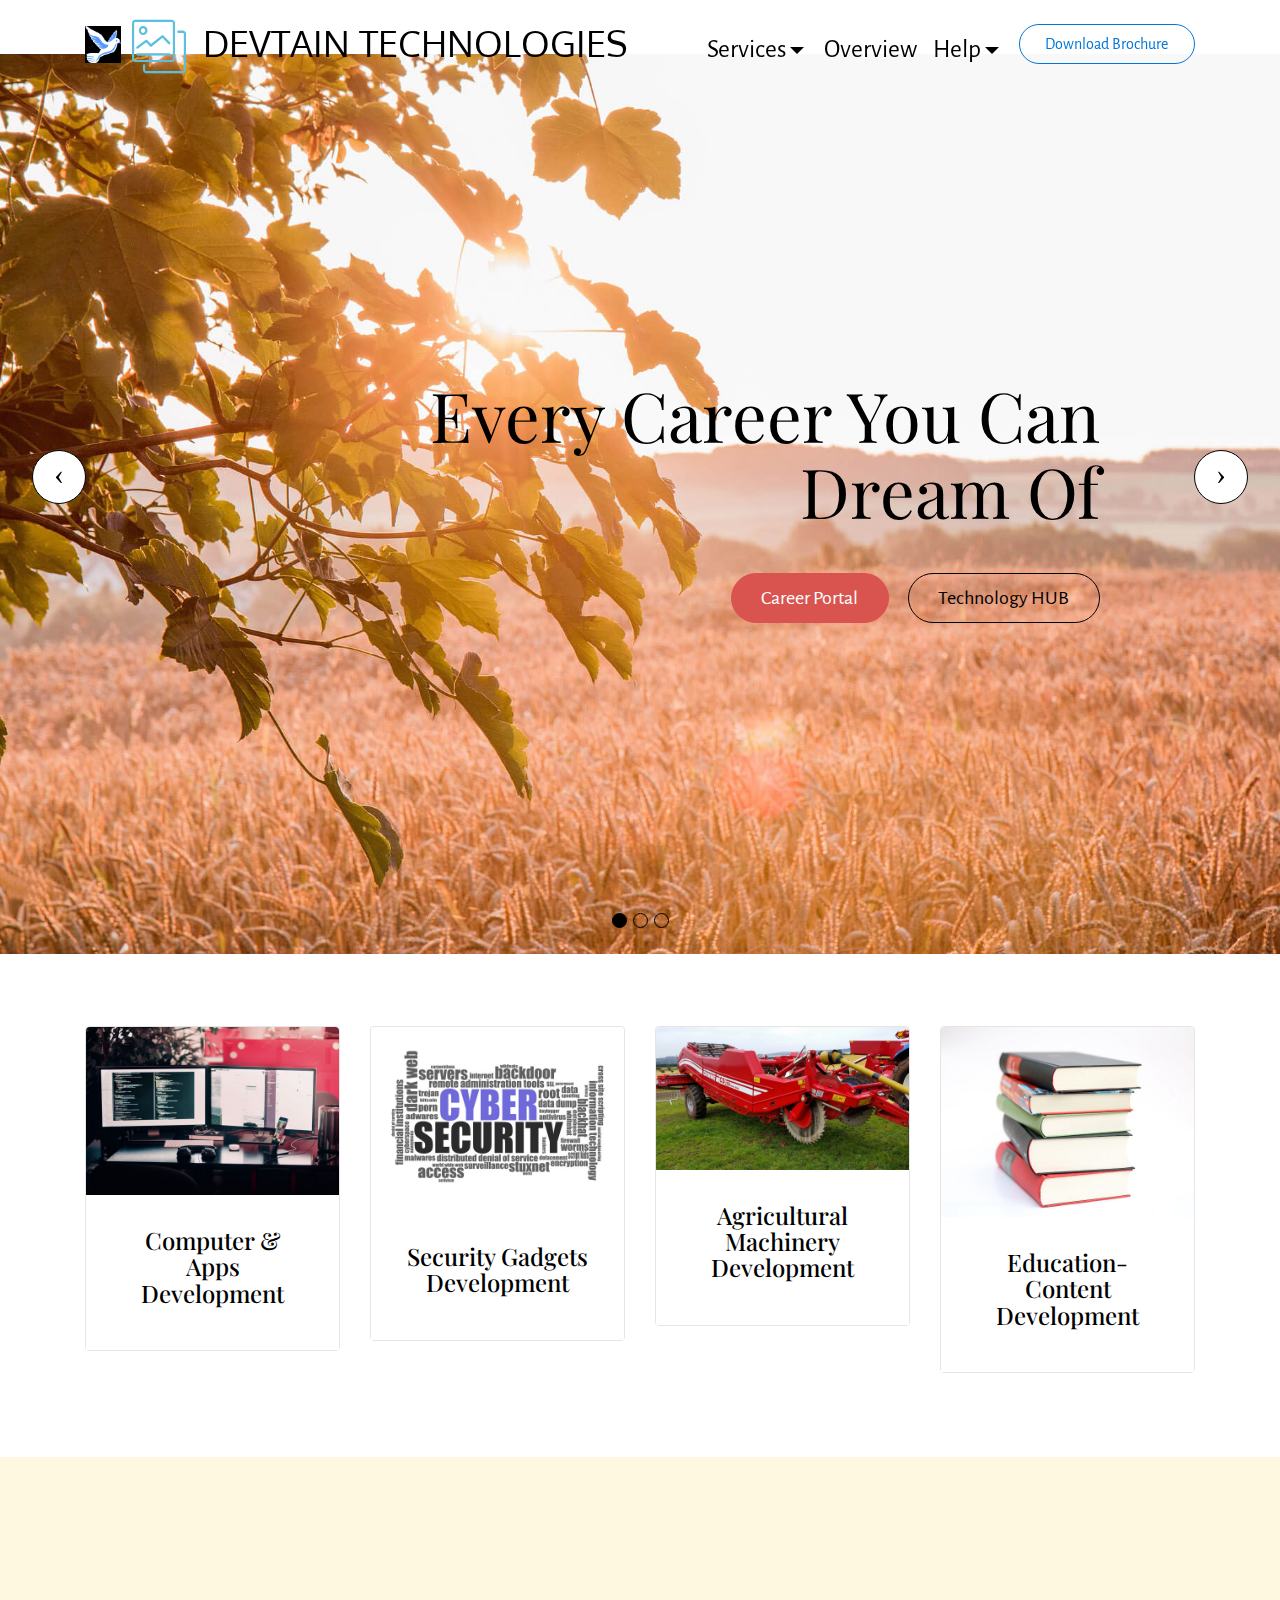
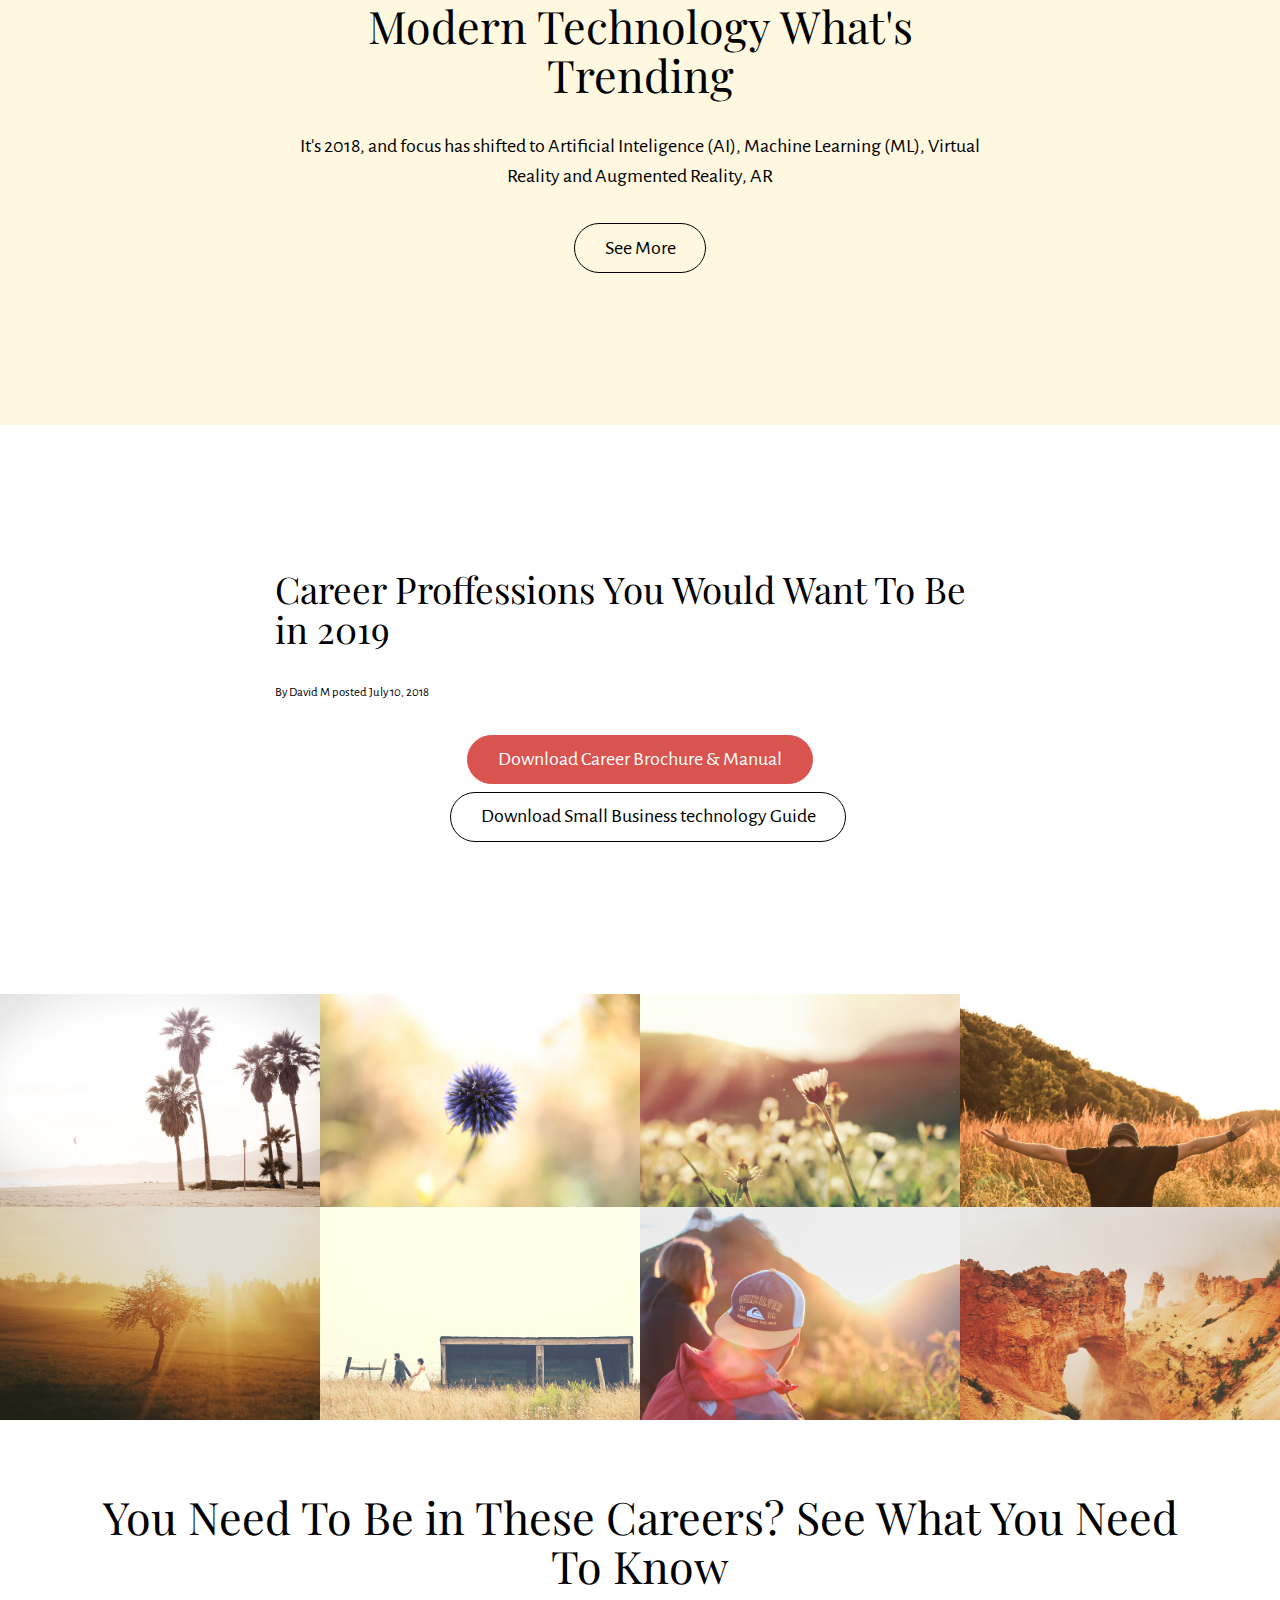
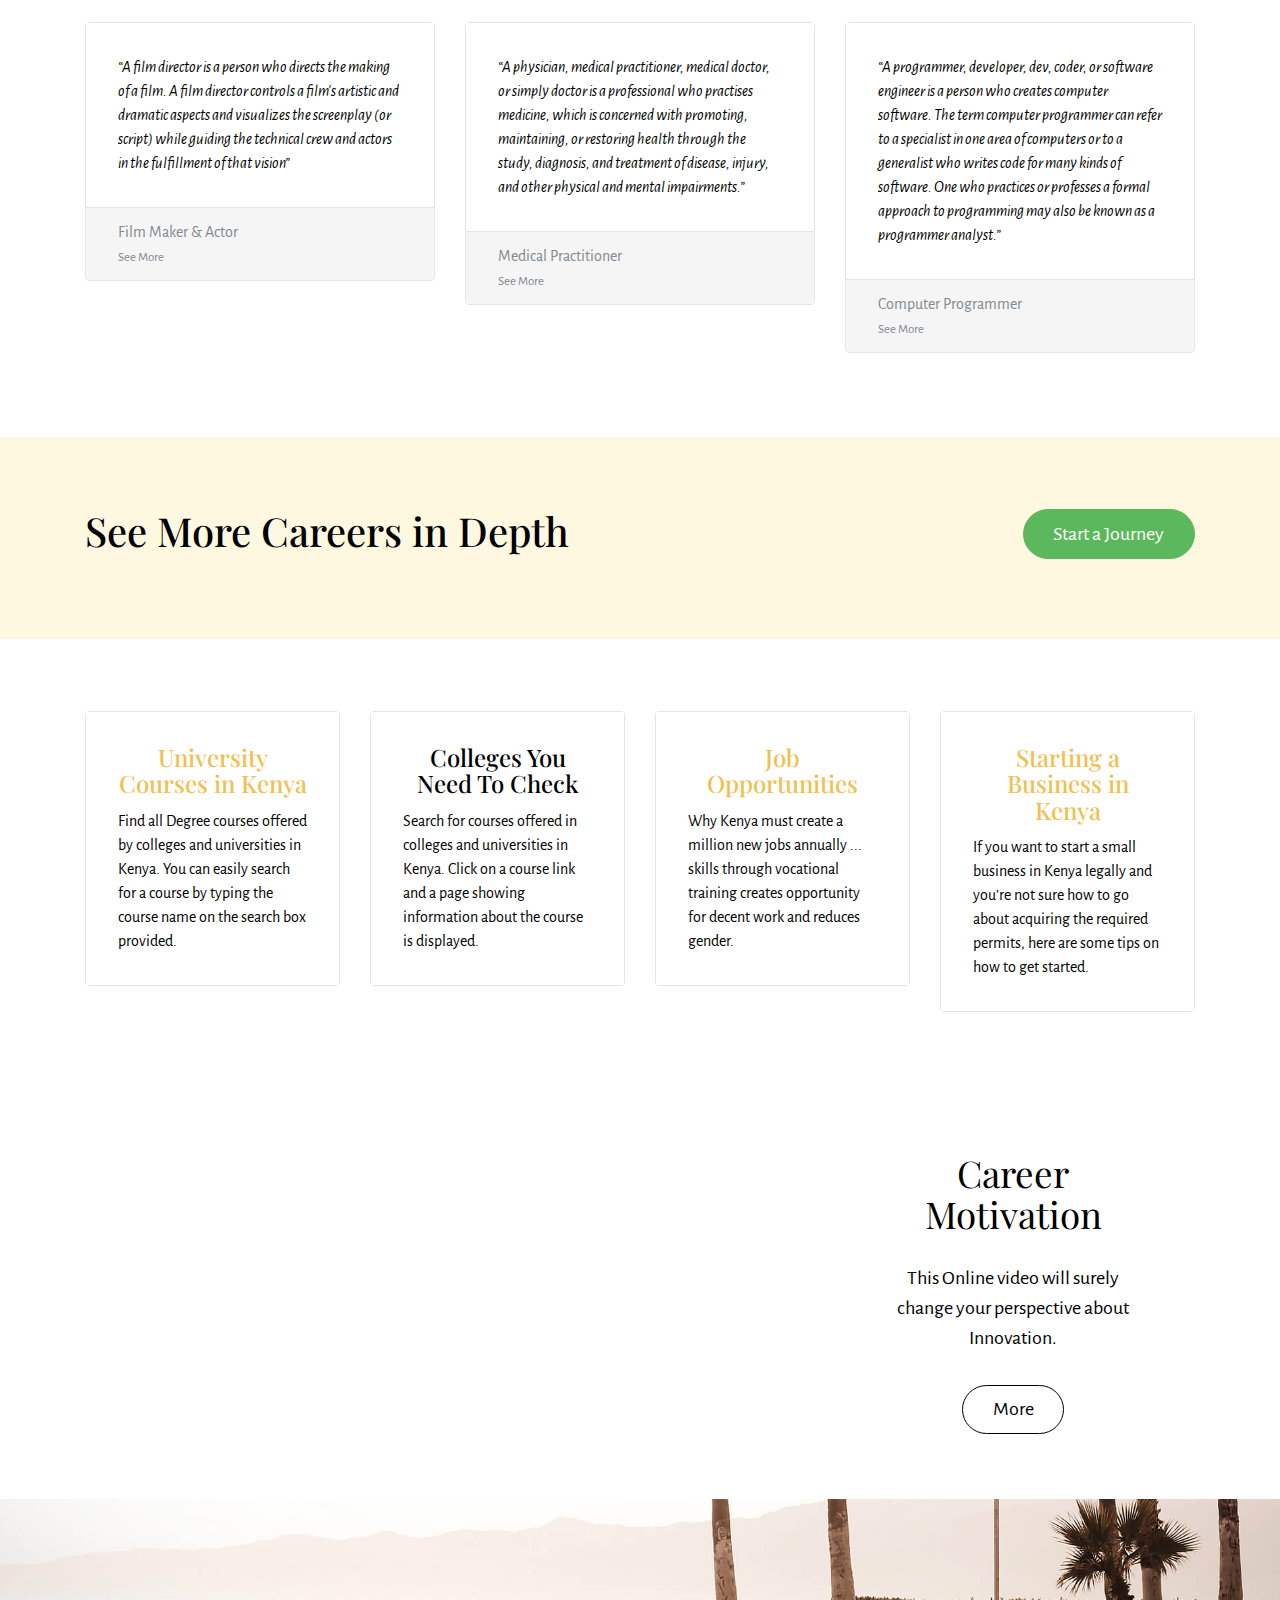
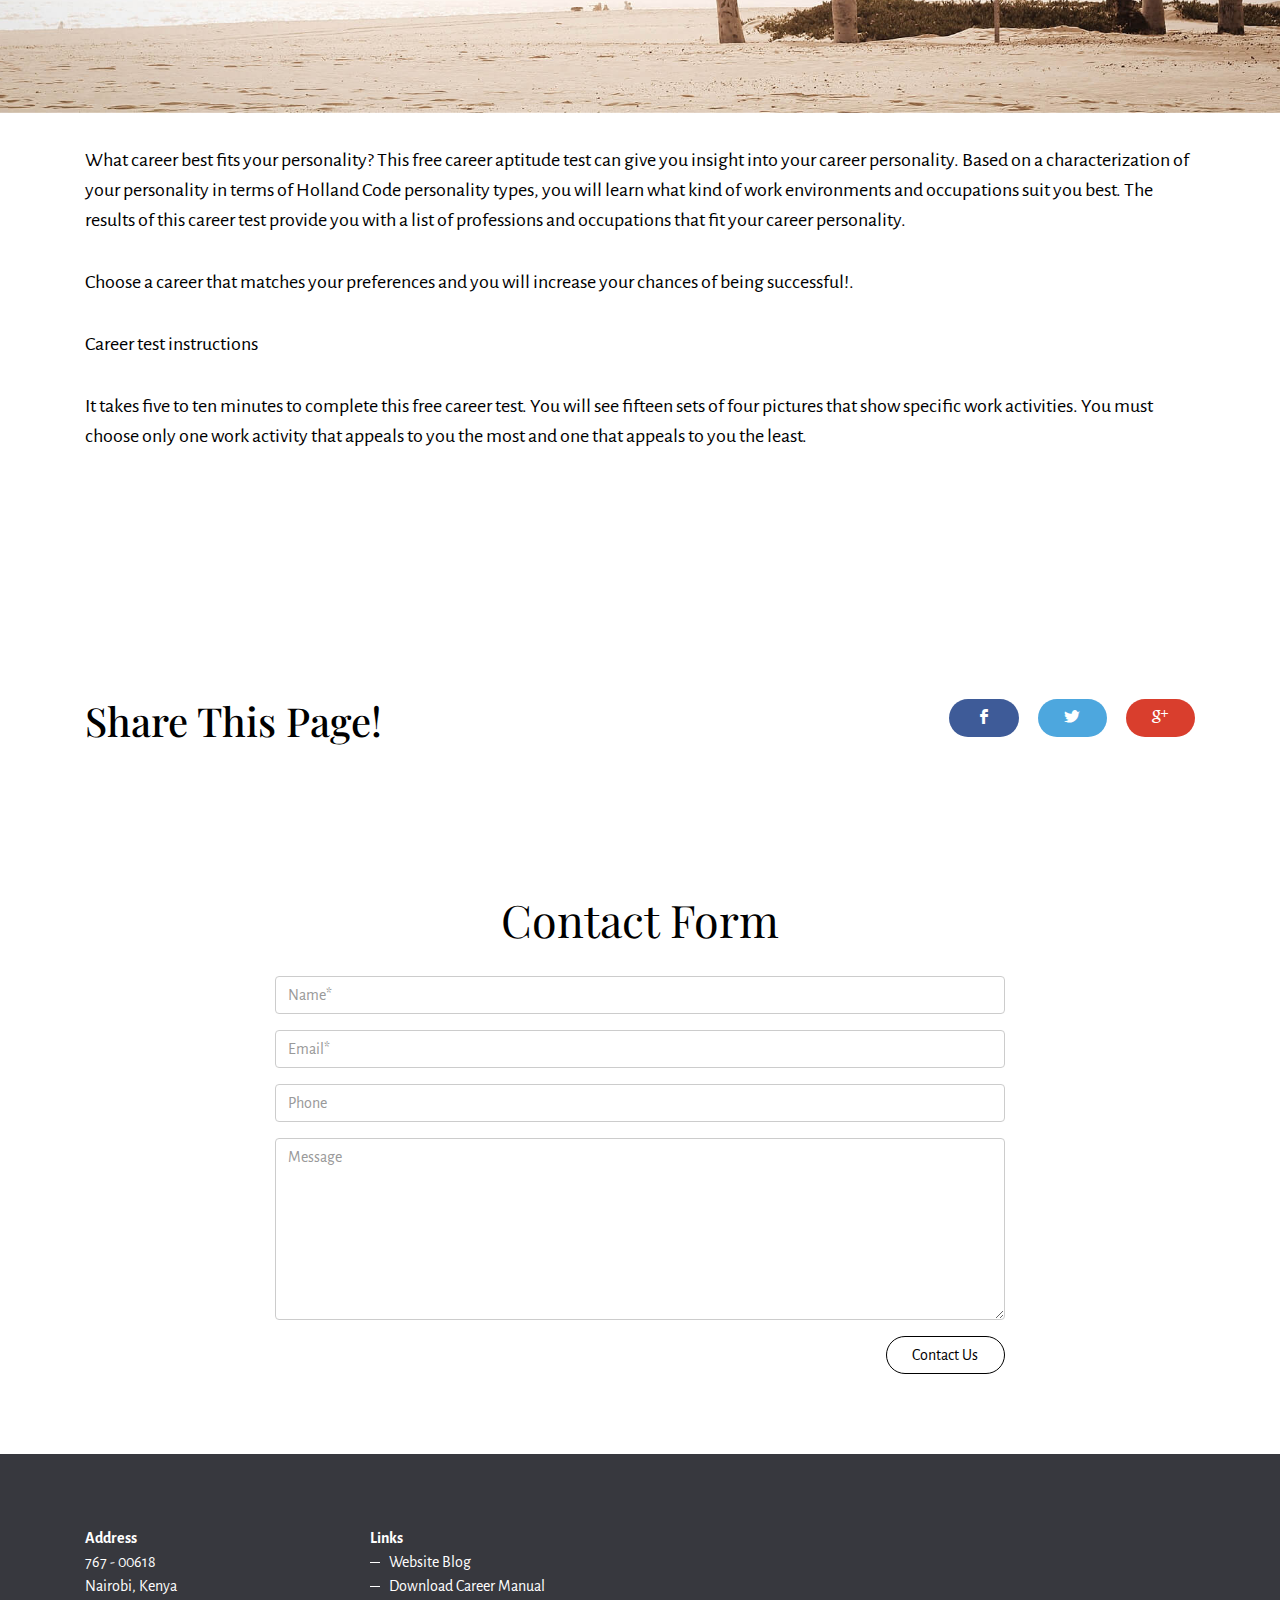
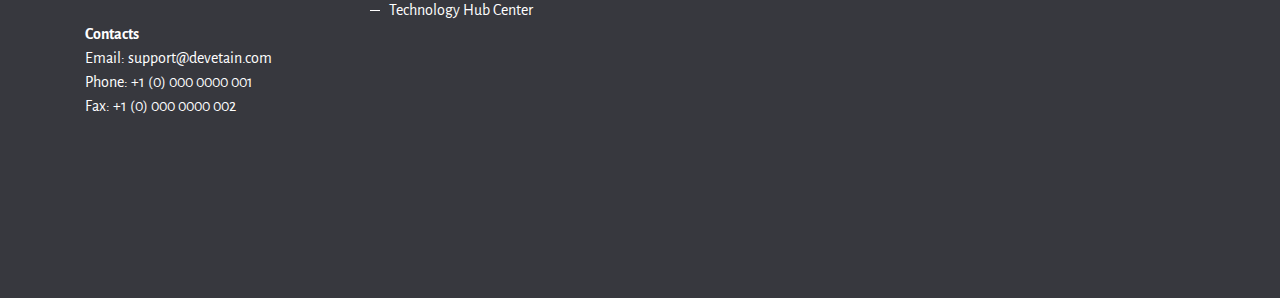
<file: page6.html>
<!DOCTYPE html>
<html >
<head>
  <!-- Site made with Mobirise Website Builder v4.8.1, https://mobirise.com -->
  <meta charset="UTF-8">
  <meta http-equiv="X-UA-Compatible" content="IE=edge">
  <meta name="generator" content="Mobirise v4.8.1, mobirise.com">
  <meta name="viewport" content="width=device-width, initial-scale=1, minimum-scale=1">
  <link rel="shortcut icon" href="assets/images/mbr-1-1920x1667.jpg" type="image/x-icon">
  <meta name="description" content="">
  <title>Technology Showcase</title>
  <link rel="stylesheet" href="https://fonts.googleapis.com/css?family=Alegreya+Sans:400,700&subset=latin,vietnamese,latin-ext">
  <link rel="stylesheet" href="assets/web/assets/mobirise-icons/mobirise-icons.css">
  <link rel="stylesheet" href="https://fonts.googleapis.com/css?family=Playfair+Display:400,700&subset=latin,cyrillic">
  <link rel="stylesheet" href="assets/tether/tether.min.css">
  <link rel="stylesheet" href="assets/bootstrap/css/bootstrap.min.css">
  <link rel="stylesheet" href="assets/socicon/css/socicon.min.css">
  <link rel="stylesheet" href="assets/dropdown-menu/style.light.css">
  <link rel="stylesheet" href="assets/puritym/css/style.css">
  <link rel="stylesheet" href="assets/mobirise/css/mbr-additional.css" type="text/css">
  
  
  
</head>
<body>
  <section id="dropdown-menu-1w" data-rv-view="1061">

    <nav class="navbar navbar-dropdown transparent navbar-fixed-top bg-color">

        <div class="container">

            <div class="navbar-brand">
                <span class="navbar-logo"><img src="assets/images/mbr-1-1920x1667.jpg"></span>
                <a class="text-black" href="https://mobirise.com"><span class="mbri-photos mbr-iconfont mbr-iconfont-btn" style="color: rgb(91, 192, 222);"></span>DEVTAIN TECHNOLOGIES</a>
            </div>

            <button class="navbar-toggler pull-xs-right hidden-md-up" type="button" data-toggle="collapse" data-target="#exCollapsingNavbar">
                <div class="hamburger-icon"></div>
            </button>

            <ul class="nav-dropdown collapse pull-xs-right navbar-toggleable-sm nav navbar-nav" id="exCollapsingNavbar"><li class="nav-item dropdown"><a class="nav-link link dropdown-toggle" data-toggle="dropdown-submenu" href="https://mobirise.com/" aria-expanded="false">Services</a><div class="dropdown-menu"><a class="dropdown-item" href="Career_portal.html">Career Portal</a><a class="dropdown-item" href="innovation.html">Innovation</a><div class="dropdown"><a class="dropdown-item dropdown-toggle" data-toggle="dropdown-submenu" href="https://mobirise.com/" aria-expanded="false">Technology Showcase</a><div class="dropdown-menu dropdown-submenu"><a class="dropdown-item" href="https://mobirise.com/">Art &amp; Design</a><a class="dropdown-item" href="https://mobirise.com/">Value Addition - Agriculture</a><a class="dropdown-item" href="https://mobirise.com/">Fruit Processing</a><a class="dropdown-item" href="https://mobirise.com/">New Farming Machinery</a><a class="dropdown-item" href="https://mobirise.com/">Biogas Generation</a><a class="dropdown-item" href="https://mobirise.com/">Milk Processing</a><a class="dropdown-item" href="https://mobirise.com/">Programming &amp; Software</a><a class="dropdown-item" href="https://mobirise.com/">Video Editing &amp; Production</a></div></div><a class="dropdown-item" href="https://mobirise.com/">Join Us</a></div></li><li class="nav-item"><a class="nav-link link" href="overview.html">Overview</a></li><li class="nav-item dropdown"><a class="nav-link link dropdown-toggle" data-toggle="dropdown-submenu" href="https://mobirise.com/" aria-expanded="false">Help</a><div class="dropdown-menu"><a class="dropdown-item" href="page7.html">Forum</a><a class="dropdown-item" href="career_assessment.html">Career Assessment</a><a class="dropdown-item" href="https://mobirise.com/">Contact us</a></div></li><li class="nav-item nav-btn"><a class="nav-link btn btn-primary-outline btn-primary" href="https://mobirise.com/">Download Brochure</a></li></ul>

        </div>

    </nav>

</section>

<section class="mbr-slider mbr-section mbr-section__container carousel slide mbr-section-nopadding mbr-after-navbar" data-ride="carousel" data-keyboard="false" data-wrap="true" data-interval="5000" id="slider-1x" data-rv-view="1063" style="background-color: rgb(255, 255, 255);">
    <div>
        <div>
            <div>
                <ol class="carousel-indicators">
                    <li data-app-prevent-settings="" data-target="#slider-1x" class="active" data-slide-to="0"></li><li data-app-prevent-settings="" data-target="#slider-1x" data-slide-to="1"></li><li data-app-prevent-settings="" data-target="#slider-1x" data-slide-to="2"></li>
                </ol>
                <div class="carousel-inner" role="listbox">
                    <div class="mbr-section carousel-item dark center mbr-section-full active" style="background-image: url(assets/images/photo-6.jpg);">
                        <div class="mbr-table-cell">
                         
                            <div class=" container">
                                
                                <div class="row">
                                    <div class="col-md-8 col-md-offset-3 text-xs-right">
                                        <h2 class="mbr-section-title display-1">Every Career You Can Dream Of</h2>
                                        

                                        <div><a class="btn btn-lg btn-danger" href="https://mobirise.com">Career Portal</a> <a class="btn btn-lg btn-secondary-outline" href="https://mobirise.com">Technology HUB</a></div>
                                    </div>
                                </div>
                            </div>
                        </div>
                    </div><div class="mbr-section carousel-item dark center mbr-section-full" style="background-image: url(assets/images/photo-9.jpg);">
                        <div class="mbr-table-cell">
                         
                            <div class=" container">
                                
                                <div class="row">
                                    <div class="col-md-8 col-md-offset-1">
                                        <h2 class="mbr-section-title display-1">Turning Your Idea Into A Viable Business</h2>
                                        

                                        <div><a class="btn btn-lg btn-danger" href="https://mobirise.com">Career Portal</a> <a class="btn btn-lg btn-secondary-outline" href="https://mobirise.com">Technology HUB</a></div>
                                    </div>
                                </div>
                            </div>
                        </div>
                    </div><div class="mbr-section carousel-item dark center mbr-section-full" style="background-image: url(assets/images/photo-10.jpg);">
                        <div class="mbr-table-cell">
                         
                            <div class=" container">
                                
                                <div class="row">
                                    <div class="col-md-8 col-md-offset-2 text-xs-center">
                                        <h2 class="mbr-section-title display-1">Innovation At It's Best</h2>
                                        

                                        <div><a class="btn btn-lg btn-danger" href="https://mobirise.com">Career Portal</a> <a class="btn btn-lg btn-secondary-outline" href="https://mobirise.com">Technology HUB</a></div>
                                    </div>
                                </div>
                            </div>
                        </div>
                    </div>
                </div>
                
                <a data-app-prevent-settings="" class="left carousel-control" role="button" data-slide="prev" href="#slider-1x">
                    <span class="icon-prev" aria-hidden="true"></span>
                    <span class="sr-only">Previous</span>
                </a>
                <a data-app-prevent-settings="" class="right carousel-control" role="button" data-slide="next" href="#slider-1x">
                    <span class="icon-next" aria-hidden="true"></span>
                    <span class="sr-only">Next</span>
                </a>
            </div>
        </div>
    </div>
</section>

<section class="mbr-section mbr-section-small" id="features1-1y" data-rv-view="1075" style="background-color: rgb(255, 255, 255); padding-top: 4.5rem; padding-bottom: 4.5rem;">
    
    <div class="container">
        <div class="row">
            <div class="col-sm-6 col-md-3">
                <div class="card cart-block">
                    <div><img src="assets/images/mbr-600x398.jpg" class="card-img-top"></div>
                    <div class="card-block">
                        <h4 class="card-title text-xs-center">Computer &amp; Apps Development</h4>
                        
                        
                    </div>
                </div>
            </div>
            <div class="col-sm-6 col-md-3">
                <div class="card cart-block">
                    <div><img src="assets/images/mbr-600x436.jpg" class="card-img-top"></div>
                    <div class="card-block">
                        <h4 class="card-title text-xs-center">Security Gadgets Development</h4>
                        
                        
                    </div>
                </div>
            </div>
            <div class="col-sm-6 col-md-3">
                <div class="card cart-block">
                    <div><img src="assets/images/mbr-600x338.jpg" class="card-img-top"></div>
                    <div class="card-block">
                        <h4 class="card-title text-xs-center">Agricultural Machinery Development</h4>
                        
                        
                    </div>
                </div>
            </div>
            <div class="col-sm-6 col-md-3">
                <div class="card cart-block">
                    <div><img src="assets/images/mbr-600x450.jpg" class="card-img-top"></div>
                    <div class="card-block">
                        <h4 class="card-title text-xs-center">Education- Content Development</h4>
                        
                        
                    </div>
                </div>
            </div>
        </div>
    </div>
</section>

<section class="mbr-section" id="msg-box3-1z" data-rv-view="1078" style="background-color: rgb(255, 248, 224); padding-top: 9rem; padding-bottom: 9rem;">
    
    <div class="container">
        <div class="row text-xs-center">
            <div class="col-sm-8 col-sm-offset-2">
                <h2 class="mbr-section-title display-3">Modern Technology What's Trending</h2>
                

                <div class="lead"><p>It's 2018, and focus has shifted to Artificial Inteligence (AI), Machine Learning (ML), Virtual Reality and Augmented Reality, AR</p></div>
                <div><a class="btn btn-lg btn-secondary-outline" href="https://mobirise.com">See More</a></div>
            </div>
        </div>
    </div>
</section>

<section class="mbr-section mbr-section__container mbr-section__container--first" id="header3-20" data-rv-view="1081">
    <div class="container">
        <div class="row">
            <div class="col-md-8 col-md-offset-2">
                <h3 class="mbr-section-title display-4">Career Proffessions You Would Want To Be in 2019</h3>
                <small>By David M posted July 10, 2018</small>
            </div>
        </div>
    </div>
</section>

<section class="mbr-section mbr-section__container mbr-section__container--last" id="buttons1-21" data-rv-view="1083">
    <div class="container">
        <div class="row">
            <div class="col-md-8 col-md-offset-2">
                <div class="text-xs-center"><a class="btn btn-lg btn-danger" href="https://mobirise.com/mobirise-free-win.zip">Download Career Brochure &amp; Manual</a> <a class="btn btn-lg btn-secondary-outline" href="https://mobirise.com/mobirise-free-mac.zip">Download Small Business technology Guide</a></div>
            </div>
        </div>
    </div>
</section>

<section class="mbr-gallery mbr-section mbr-section-nopadding" id="gallery1-22" data-rv-view="1084" style="background-color: rgb(239, 239, 239); padding-top: 0rem; padding-bottom: 0rem;">
    <!-- Gallery -->
    <div>
        <div class=" mbr-gallery-layout-default">
            <div>
                <div>
                    <div class="mbr-gallery-item">
                        <a data-toggle="modal" href="#lb-gallery1-22" data-slide-to="0">
                            <img src="assets/images/photo-3-small.jpg" alt="" title="">
                            <span class="icon fa fa-search-plus"></span>
                        </a>
                    </div><div class="mbr-gallery-item">
                        <a data-toggle="modal" href="#lb-gallery1-22" data-slide-to="1">
                            <img src="assets/images/photo-4-small.jpg" alt="" title="">
                            <span class="icon fa fa-search-plus"></span>
                        </a>
                    </div><div class="mbr-gallery-item">
                        <a data-toggle="modal" href="#lb-gallery1-22" data-slide-to="2">
                            <img src="assets/images/photo-5-small.jpg" alt="" title="">
                            <span class="icon fa fa-search-plus"></span>
                        </a>
                    </div><div class="mbr-gallery-item">
                        <a data-toggle="modal" href="#lb-gallery1-22" data-slide-to="3">
                            <img src="assets/images/photo-7-small.jpg" alt="" title="">
                            <span class="icon fa fa-search-plus"></span>
                        </a>
                    </div><div class="mbr-gallery-item">
                        <a data-toggle="modal" href="#lb-gallery1-22" data-slide-to="4">
                            <img src="assets/images/photo-8-small.jpg" alt="" title="">
                            <span class="icon fa fa-search-plus"></span>
                        </a>
                    </div><div class="mbr-gallery-item">
                        <a data-toggle="modal" href="#lb-gallery1-22" data-slide-to="5">
                            <img src="assets/images/photo-11-small.jpg" alt="" title="">
                            <span class="icon fa fa-search-plus"></span>
                        </a>
                    </div><div class="mbr-gallery-item">
                        <a data-toggle="modal" href="#lb-gallery1-22" data-slide-to="6">
                            <img src="assets/images/photo-12-small.jpg" alt="" title="">
                            <span class="icon fa fa-search-plus"></span>
                        </a>
                    </div><div class="mbr-gallery-item">
                        <a data-toggle="modal" href="#lb-gallery1-22" data-slide-to="7">
                            <img src="assets/images/photo-13-small.jpg" alt="" title="">
                            <span class="icon fa fa-search-plus"></span>
                        </a>
                    </div>
                </div>
            </div>
            <div class="clearfix"></div>
        </div>
    </div>

    <!-- Lightbox -->
    <div data-app-prevent-settings="" class="mbr-slider modal fade carousel slide" tabindex="-1" data-keyboard="true" data-interval="false" id="lb-gallery1-22">
        <div class="modal-dialog">
            <div class="modal-content">
                <div class="modal-body">
                    <ol class="carousel-indicators">
                        <li data-app-prevent-settings="" data-target="#lb-gallery1-22" class=" active" data-slide-to="0"></li><li data-app-prevent-settings="" data-target="#lb-gallery1-22" data-slide-to="1"></li><li data-app-prevent-settings="" data-target="#lb-gallery1-22" data-slide-to="2"></li><li data-app-prevent-settings="" data-target="#lb-gallery1-22" data-slide-to="3"></li><li data-app-prevent-settings="" data-target="#lb-gallery1-22" data-slide-to="4"></li><li data-app-prevent-settings="" data-target="#lb-gallery1-22" data-slide-to="5"></li><li data-app-prevent-settings="" data-target="#lb-gallery1-22" data-slide-to="6"></li><li data-app-prevent-settings="" data-target="#lb-gallery1-22" data-slide-to="7"></li>
                    </ol>
                    <div class="carousel-inner">
                        <div class="carousel-item active">
                            <img src="assets/images/photo-3.jpg" alt="" title="">
                        </div><div class="carousel-item">
                            <img src="assets/images/photo-4.jpg" alt="" title="">
                        </div><div class="carousel-item">
                            <img src="assets/images/photo-5.jpg" alt="" title="">
                        </div><div class="carousel-item">
                            <img src="assets/images/photo-7.jpg" alt="" title="">
                        </div><div class="carousel-item">
                            <img src="assets/images/photo-8.jpg" alt="" title="">
                        </div><div class="carousel-item">
                            <img src="assets/images/photo-11.jpg" alt="" title="">
                        </div><div class="carousel-item">
                            <img src="assets/images/photo-12.jpg" alt="" title="">
                        </div><div class="carousel-item">
                            <img src="assets/images/photo-13.jpg" alt="" title="">
                        </div>
                    </div>
                    <a class="left carousel-control" role="button" data-slide="prev" href="#lb-gallery1-22">
                        <span class="icon-prev" aria-hidden="true"></span>
                        <span class="sr-only">Previous</span>
                    </a>
                    <a class="right carousel-control" role="button" data-slide="next" href="#lb-gallery1-22">
                        <span class="icon-next" aria-hidden="true"></span>
                        <span class="sr-only">Next</span>
                    </a>

                    <a class="close" href="#" role="button" data-dismiss="modal">
                        <span aria-hidden="true">×</span>
                        <span class="sr-only">Close</span>
                    </a>
                </div>
            </div>
        </div>
    </div>
</section>

<section class="mbr-section mbr-section-small" id="testimonials1-23" data-rv-view="1119" style="background-color: rgb(255, 255, 255); padding-top: 4.5rem; padding-bottom: 4.5rem;">
    <div>
        
        <div class="container">
            <h2 class="mbr-section-title display-3 text-xs-center">You Need To Be in These Careers? See What You Need To Know</h2>

            <div class="row mbr-testimonial-cards">
                <div class="col-xs-12 col-sm-6 col-md-4">
                    <div class="card">
                        <div class="card-block"><em>“A film director is a person who directs the making of a film. A film director controls a film's artistic and dramatic aspects and visualizes the screenplay (or script) while guiding the technical crew and actors in the fulfillment of that vision”</em></div>
                        <div class="card-footer text-muted">
                            <div>Film Maker &amp; Actor</div>
                            <small>See More</small>
                        </div>
                    </div>
                </div><div class="col-xs-12 col-sm-6 col-md-4">
                    <div class="card">
                        <div class="card-block"><em>“A physician, medical practitioner, medical doctor, or simply doctor is a professional who practises medicine, which is concerned with promoting, maintaining, or restoring health through the study, diagnosis, and treatment of disease, injury, and other physical and mental impairments.”</em></div>
                        <div class="card-footer text-muted">
                            <div>Medical Practitioner</div>
                            <small>See More</small>
                        </div>
                    </div>
                </div><div class="col-xs-12 col-sm-6 col-md-4">
                    <div class="card">
                        <div class="card-block"><em>“A programmer, developer, dev, coder, or software engineer is a person who creates computer software. The term computer programmer can refer to a specialist in one area of computers or to a generalist who writes code for many kinds of software. One who practices or professes a formal approach to programming may also be known as a programmer analyst.”</em></div>
                        <div class="card-footer text-muted">
                            <div>Computer Programmer</div>
                            <small>See More</small>
                        </div>
                    </div>
                </div>
            </div>
        </div>
    </div>
</section>

<section class="mbr-section mbr-section-small" id="msg-box1-24" data-rv-view="1132" style="background-color: rgb(255, 248, 224); padding-top: 4.5rem; padding-bottom: 4.5rem;">
    

    <div class="container">
        <div class="row">
            
            <div>

                <div class="col-sm-8">
                    <h2 class="mbr-section-title h1">See More Careers in Depth</h2>
                    
                </div>                
                <div class="col-sm-4 text-xs-right"><a class="btn btn-lg btn-success" href="https://mobirise.com">Start a Journey</a></div>
            </div>
        </div>
    </div>
</section>

<section class="mbr-section mbr-section-small" id="content4-25" data-rv-view="1135" style="background-color: rgb(255, 255, 255); padding-top: 4.5rem; padding-bottom: 4.5rem;">
    
    <div class="container">
        <div class="row">
            <div class="col-sm-6 col-md-3">
                <div class="card cart-block">
                    <div class="card-block">
                        <h4 class="card-title text-xs-center"><a href="https://www.kenyaplex.com/courses/index/degree" target="_blank">University Courses in Kenya</a></h4>
                        <p class="card-text">Find all Degree courses offered by colleges and universities in Kenya. You can easily search for a course by typing the course name on the search box provided.</p>
                    </div>
                </div>
            </div>
            <div class="col-sm-6 col-md-3">
                <div class="card cart-block">
                    <div class="card-block">
                        <h4 class="card-title text-xs-center">Colleges You Need To Check</h4>
                        <p class="card-text">Search for courses offered in colleges and universities in Kenya. Click on a course link and a page showing information about the course is displayed.</p>
                    </div>
                </div>
            </div>
            <div class="col-sm-6 col-md-3">
                <div class="card cart-block">
                    <div class="card-block">
                        <h4 class="card-title text-xs-center"><a href="http://www.ke.undp.org/content/kenya/en/home/blog/2017/2/1/Why-Kenya-must-create-a-million-new-jobs-annually.html" target="_blank">Job Opportunities</a></h4>
                        <p class="card-text">Why Kenya must create a million new jobs annually ... skills through vocational training creates opportunity for decent work and reduces gender.</p>
                    </div>
                </div>
            </div>
            <div class="col-sm-6 col-md-3">
                <div class="card cart-block">
                    <div class="card-block">
                        <h4 class="card-title text-xs-center"><a href="https://www.careerpointkenya.co.ke/2017/04/legal-requirements-for-starting-a-business-in-kenya/" target="_blank">Starting a Business in Kenya</a></h4>
                        <p class="card-text">If you want to start a small business in Kenya  legally and you’re not sure how to go about acquiring the required permits, here are some tips on how to get started.
<br></p>
                    </div>
                </div>
            </div>
        </div>
    </div>
</section>

<section class="mbr-section mbr-section-nopadding" id="msg-box5-26" data-rv-view="1138" style="background-color: rgb(255, 255, 255); padding-top: 0rem; padding-bottom: 0rem;">
    
    <div class="container">
        <div class="row">
            <div class="col-xs-12 col-lg-9 mbr-table-cell-lg image-size" style="width: 50%;">
                <div class="mbr-figure"><iframe class="mbr-embedded-video" src="https://www.youtube.com/embed/zsRzD-aRybQ?rel=0&amp;amp;showinfo=0&amp;autoplay=1&amp;loop=0" width="1280" height="720" frameborder="0" allowfullscreen></iframe></div>
            </div>
            <div class="col-xs-12 col-lg-3 mbr-inner-padding text-xs-center mbr-table-cell-lg">
                <h3 class="mbr-section-title display-4">Career Motivation</h3>
                
                <div class="lead"><p>This Online video will surely change your perspective about Innovation.</p></div>
                <div><a class="btn btn-lg btn-secondary-outline" href="https://mobirise.com">More</a></div>
            </div>
            
        </div>
    </div>
</section>

<section class="mbr-section mbr-parallax-background col-undefined" id="content5-27" data-rv-view="1141" style="background-image: url(assets/images/photo-3.jpg); padding-top: 9rem; padding-bottom: 9rem;">
    <div class="mbr-overlay" style="opacity: 0.7; background-color: rgb(255, 255, 255);"></div>
    <div class="container">
        <h3 class="mbr-section-title display-2">Career Assesment!</h3>
        <div class="lead"><p>What career best fits your personality? This free career aptitude test can give you insight into your career personality. Based on a characterization of your personality in terms of Holland Code personality types, you will learn what kind of work environments and occupations suit you best. The results of this career test provide you with a list of professions and occupations that fit your career personality.
</p><p></p><p>
Choose a career that matches your preferences and you will increase your chances of being successful!.</p><p>Career test instructions
</p><p>It takes five to ten minutes to complete this free career test. You will see fifteen sets of four pictures that show specific work activities. You must choose only one work activity that appeals to you the most and one that appeals to you the least.</p></div>
    </div>
</section>

<section class="mbr-section mbr-section-small" id="social-buttons1-28" data-rv-view="1144" style="background-color: rgb(255, 255, 255); padding-top: 4.5rem; padding-bottom: 4.5rem;">
    

    <div class="container">
        <div class="row">
            <div class="col-sm-4">
                <h2 class="mbr-section-title h1">Share This Page!</h2>
            </div>
            <div class="col-sm-8 text-xs-right">
                <div class="mbr-social-likes" data-counters="true">
                    <div class="btn btn-social facebook socicon-bg-facebook" title="Share link on Facebook">
                        <i class="socicon socicon-facebook"></i>
                        
                    </div>
                    <div class="btn btn-social twitter socicon-bg-twitter" title="Share link on Twitter">
                        <i class="socicon socicon-twitter"></i>
                        
                    </div>
                    <div class="btn btn-social plusone socicon-bg-google" title="Share link on Google+">
                        <i class="socicon socicon-google"></i>
                        
                    </div>
                </div>
            </div>
        </div>
    </div>
</section>

<section class="mbr-section mbr-section-small" id="form1-29" data-rv-view="1146" style="background-color: rgb(255, 255, 255); padding-top: 4.5rem; padding-bottom: 4.5rem;">
    
    <div class="container">
        <div class="row">
            <div class="col-sm-8 col-sm-offset-2" data-form-type="formoid">
                <h2 class="mbr-section-title display-3 text-xs-center">Contact Form</h2>

                <div data-form-alert="true"><div hidden="" data-form-alert-success="true">Thanks for filling out form!</div></div>
                <form action="https://mobirise.com/" method="post" data-form-title="Contact Form">
                    <input type="hidden" value="lbLhqmZAcCGUUjuUlPL3H+ZPuYvkj2tqfa6DdIMypXD1XpFtQuCI24qChXIUx2NP71xoS2QXvTai7gEVawvLGmKaMFOr57YHXDEOq3GGtx5jGkJj+al9C0tpZn707G20" data-form-email="true">
                    <div class="form-group">
                        <input type="text" class="form-control" name="name" required="" placeholder="Name*" data-form-field="Name">
                    </div>
                    <div class="form-group">
                        <input type="email" class="form-control" name="email" required="" placeholder="Email*" data-form-field="Email">
                    </div>
                    <div class="form-group">
                        <input type="tel" class="form-control" name="phone" placeholder="Phone" data-form-field="Phone">
                    </div>
                    <div class="form-group">
                        <textarea class="form-control" name="message" rows="7" placeholder="Message" data-form-field="Message"></textarea>
                    </div>
                    <div class="text-xs-right"><button type="submit" class="btn btn-secondary-outline">Contact Us</button></div>
                </form>
            </div>
        </div>
    </div>
</section>

<section class="mbr-section mbr-section-small mbr-footer" id="contacts2-2a" data-rv-view="1155" style="background-color: rgb(55, 56, 62); padding-top: 4.5rem; padding-bottom: 4.5rem;">
    
    <div class="container">
        <div class="row">
            <div class="col-xs-12 col-md-3">
                <p><strong>Address</strong><br>
767 - 00618<br>
Nairobi, Kenya<br><br>
<strong>Contacts</strong><br>
Email: support@devetain.com<br>
Phone: +1 (0) 000 0000 001<br>
Fax: +1 (0) 000 0000 002</p>
            </div>
            <div class="col-xs-12 col-md-3"><strong>Links</strong><ul><li>Website&nbsp;Blog</li><li>Download&nbsp;Career Manual</li><li>Technology Hub Center</li></ul></div>
            <div class="col-xs-12 col-md-6">
                <div class="mbr-map"><iframe frameborder="0" style="border:0" src="https://www.google.com/maps/embed/v1/place?key=AIzaSyA0Dx_boXQiwvdz8sJHoYeZNVTdoWONYkU&amp;q=place_id:ChIJn6wOs6lZwokRLKy1iqRcoKw" allowfullscreen=""></iframe></div>
            </div>
        </div>
    </div>
</section>


  <script src="assets/web/assets/jquery/jquery.min.js"></script>
  <script src="assets/tether/tether.min.js"></script>
  <script src="assets/bootstrap/js/bootstrap.min.js"></script>
  <script src="assets/smooth-scroll/smooth-scroll.js"></script>
  <script src="assets/social-likes/social-likes.js"></script>
  <script src="assets/bootstrap-carousel-swipe/bootstrap-carousel-swipe.js"></script>
  <script src="assets/masonry/masonry.pkgd.min.js"></script>
  <script src="assets/imagesloaded/imagesloaded.pkgd.min.js"></script>
  <script src="assets/jarallax/jarallax.js"></script>
  <script src="assets/dropdown-menu/script.js"></script>
  <script src="assets/puritym/js/script.js"></script>
  <script src="assets/mobirise-gallery/script.js"></script>
  <script src="assets/formoid/formoid.min.js"></script>
  
  
</body>
</html>
</file>
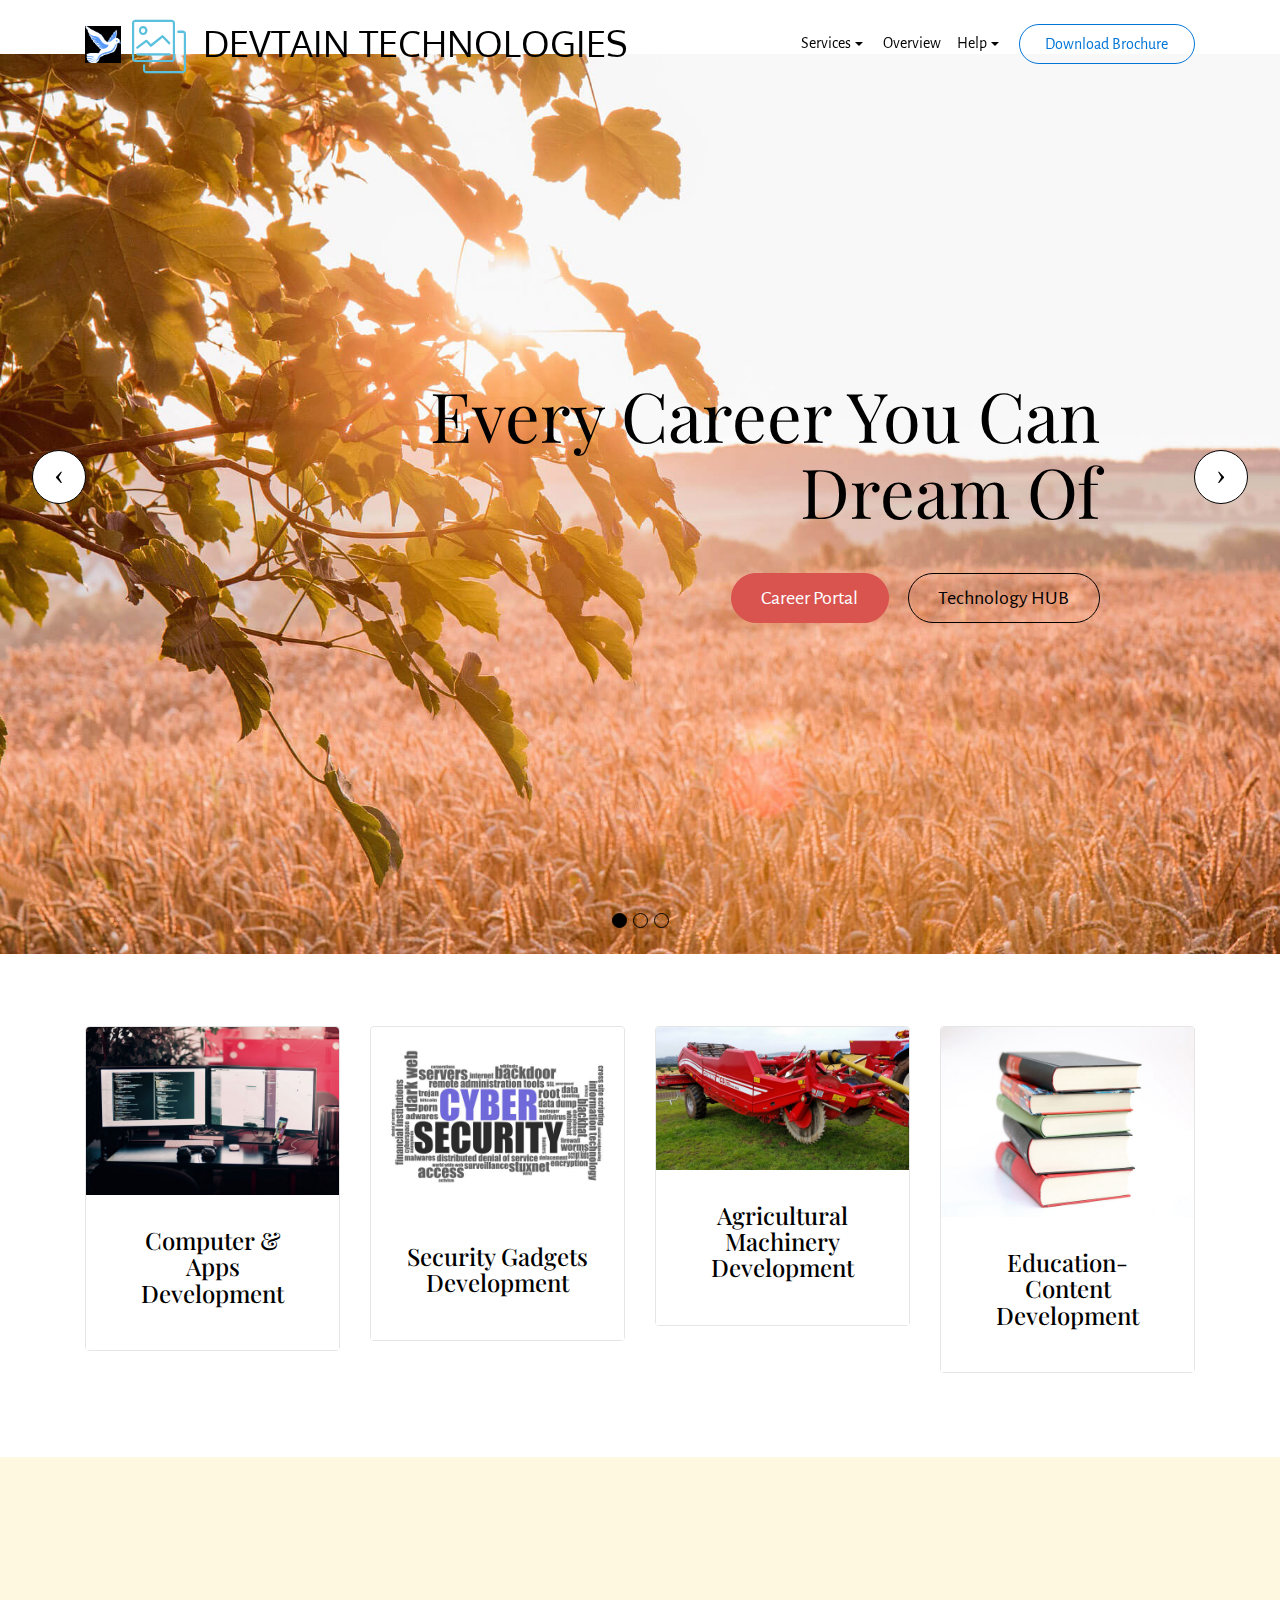
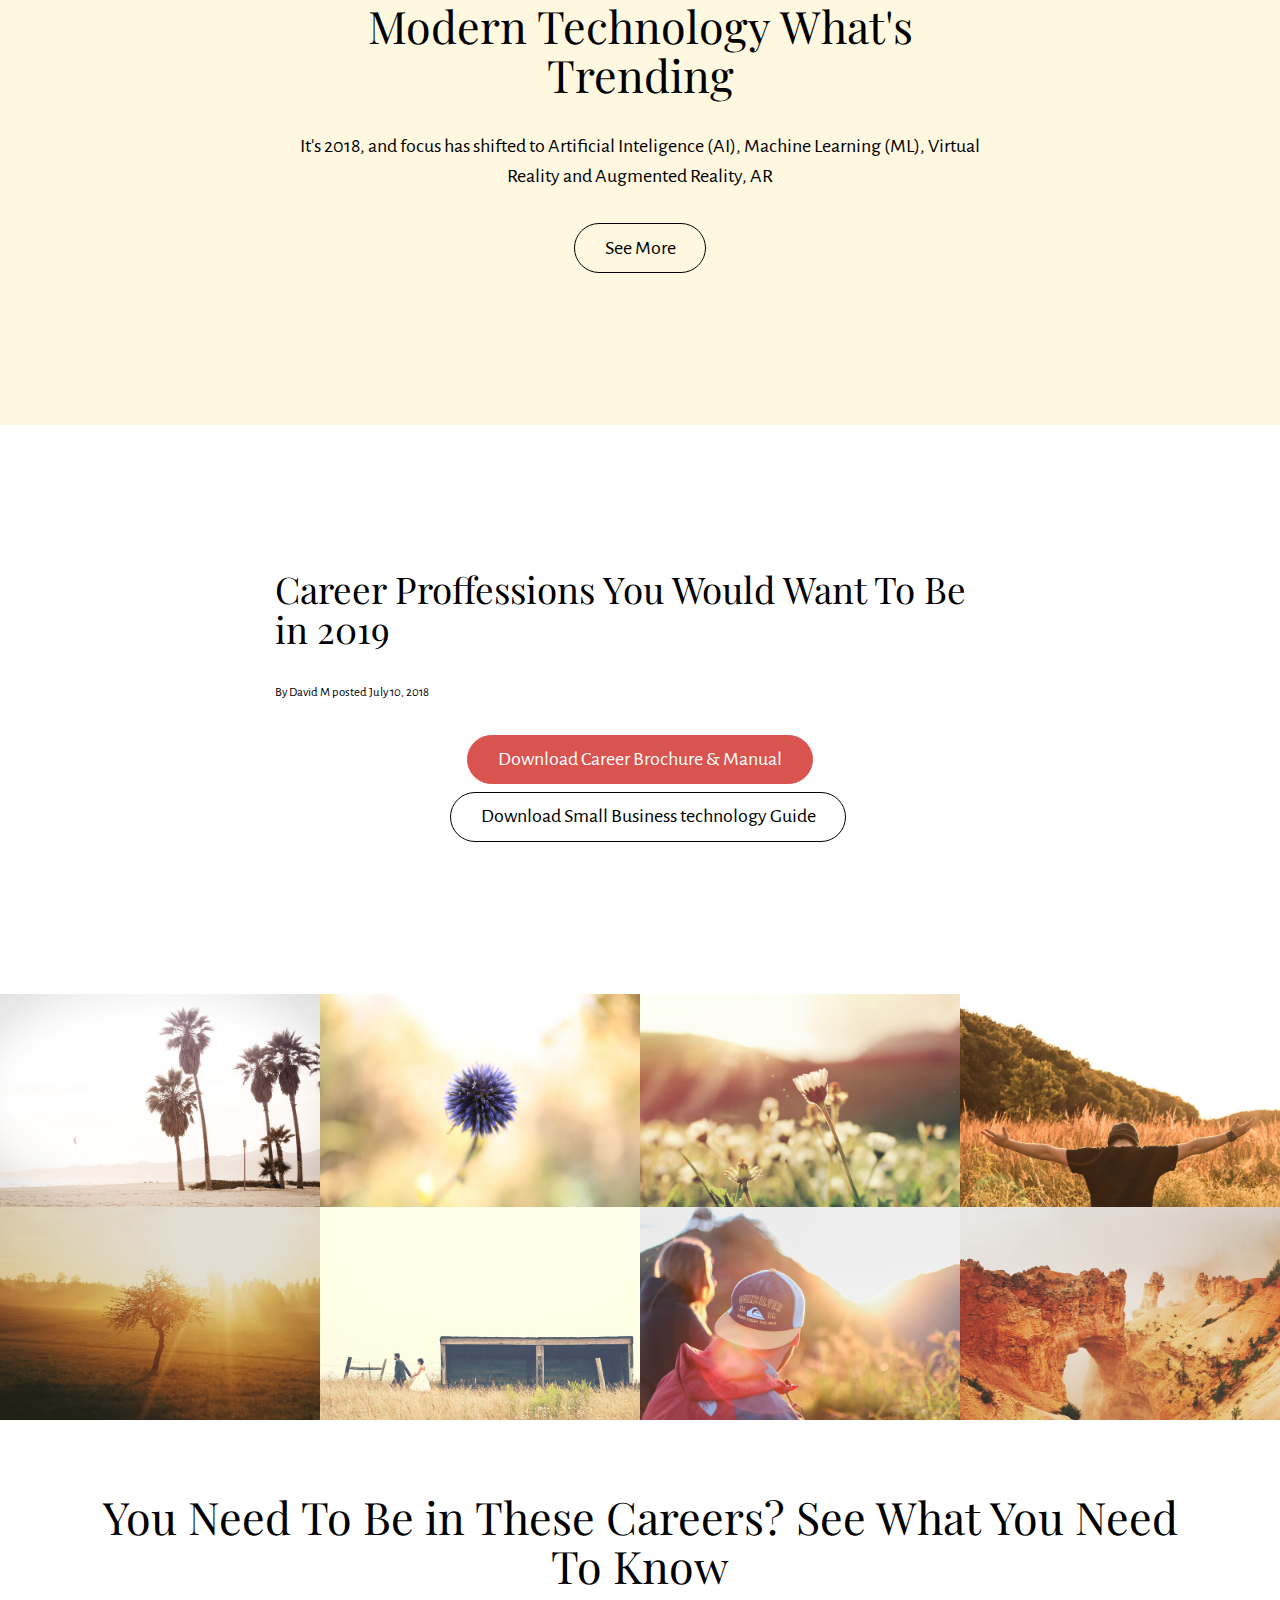
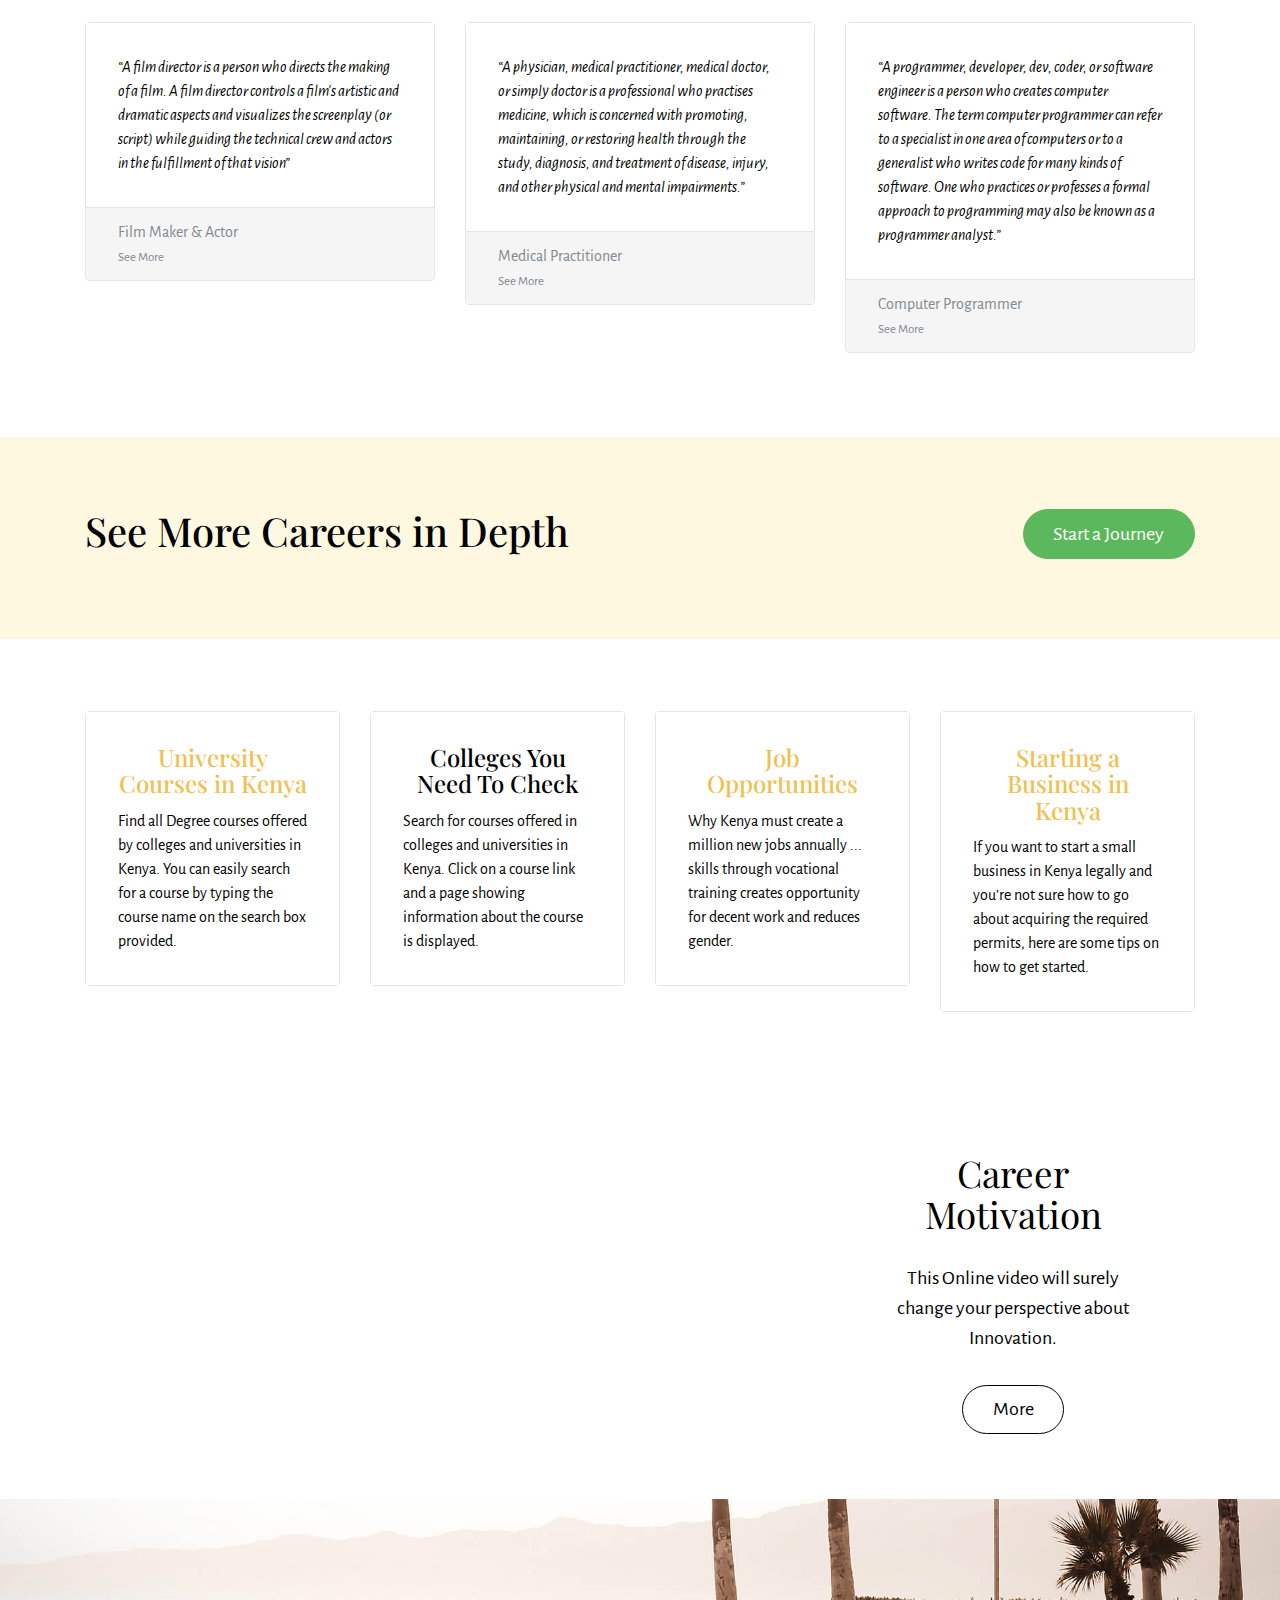
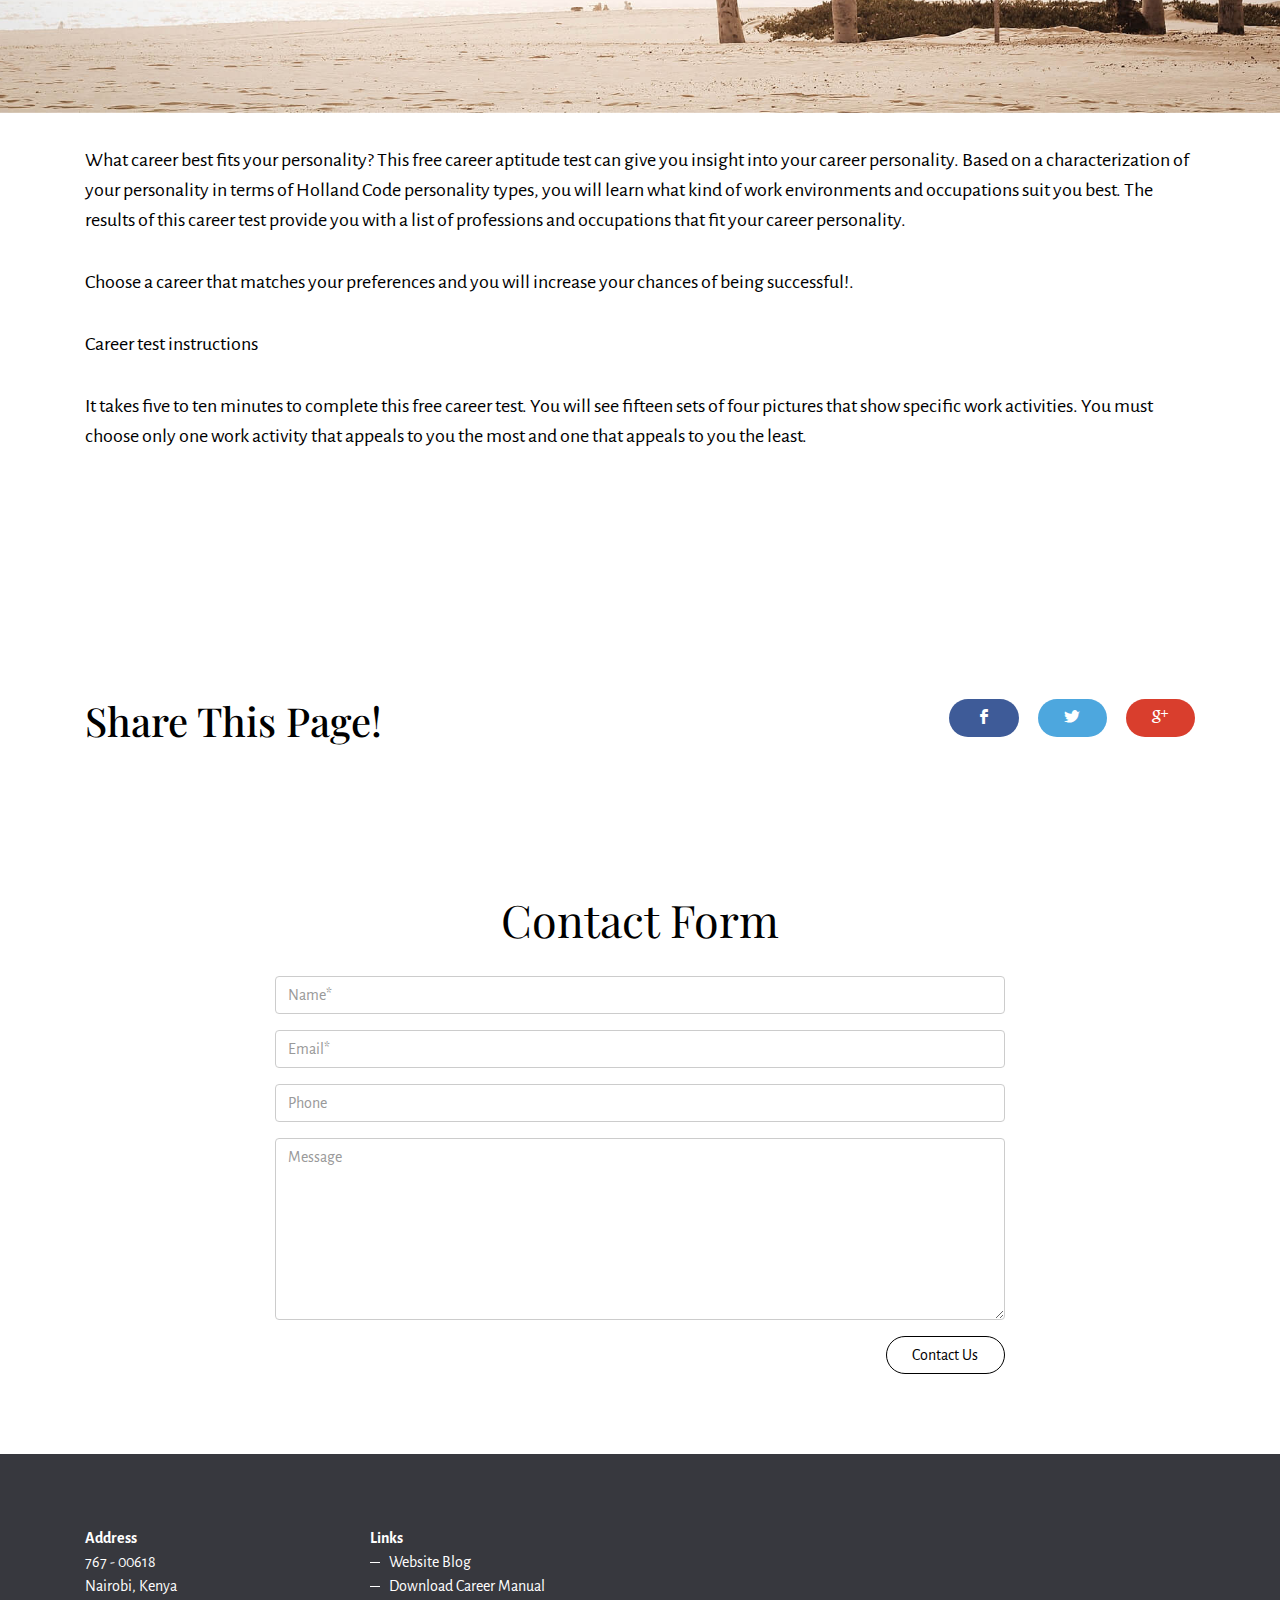
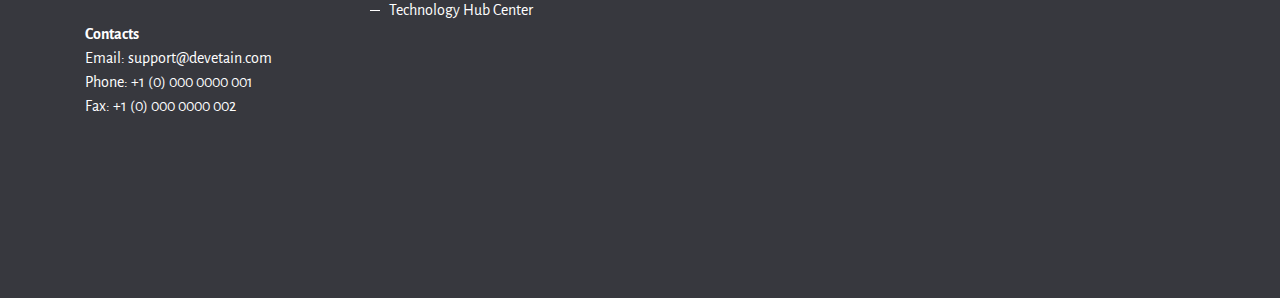
<file: page7.html>
<!DOCTYPE html>
<html >
<head>
  <!-- Site made with Mobirise Website Builder v4.8.1, https://mobirise.com -->
  <meta charset="UTF-8">
  <meta http-equiv="X-UA-Compatible" content="IE=edge">
  <meta name="generator" content="Mobirise v4.8.1, mobirise.com">
  <meta name="viewport" content="width=device-width, initial-scale=1, minimum-scale=1">
  <link rel="shortcut icon" href="assets/images/mbr-1-1920x1667.jpg" type="image/x-icon">
  <meta name="description" content="">
  <title>Forum</title>
  <link rel="stylesheet" href="https://fonts.googleapis.com/css?family=Alegreya+Sans:400,700&subset=latin,vietnamese,latin-ext">
  <link rel="stylesheet" href="assets/web/assets/mobirise-icons/mobirise-icons.css">
  <link rel="stylesheet" href="https://fonts.googleapis.com/css?family=Playfair+Display:400,700&subset=latin,cyrillic">
  <link rel="stylesheet" href="assets/tether/tether.min.css">
  <link rel="stylesheet" href="assets/bootstrap/css/bootstrap.min.css">
  <link rel="stylesheet" href="assets/socicon/css/socicon.min.css">
  <link rel="stylesheet" href="assets/dropdown-menu/style.light.css">
  <link rel="stylesheet" href="assets/puritym/css/style.css">
  <link rel="stylesheet" href="assets/mobirise/css/mbr-additional.css" type="text/css">
  
  
  
</head>
<body>
  <section id="dropdown-menu-2b" data-rv-view="1194">

    <nav class="navbar navbar-dropdown transparent navbar-fixed-top bg-color">

        <div class="container">

            <div class="navbar-brand">
                <span class="navbar-logo"><img src="assets/images/mbr-1-1920x1667.jpg"></span>
                <a class="text-black" href="https://mobirise.com"><span class="mbri-photos mbr-iconfont mbr-iconfont-btn" style="color: rgb(91, 192, 222);"></span>DEVTAIN TECHNOLOGIES</a>
            </div>

            <button class="navbar-toggler pull-xs-right hidden-md-up" type="button" data-toggle="collapse" data-target="#exCollapsingNavbar">
                <div class="hamburger-icon"></div>
            </button>

            <ul class="nav-dropdown collapse pull-xs-right navbar-toggleable-sm nav navbar-nav" id="exCollapsingNavbar"><li class="nav-item dropdown"><a class="nav-link link dropdown-toggle" data-toggle="dropdown-submenu" href="https://mobirise.com/" aria-expanded="false">Services</a><div class="dropdown-menu"><a class="dropdown-item" href="Career_portal.html">Career Portal</a><a class="dropdown-item" href="innovation.html">Innovation</a><div class="dropdown"><a class="dropdown-item dropdown-toggle" data-toggle="dropdown-submenu" href="https://mobirise.com/" aria-expanded="false">Technology Showcase</a><div class="dropdown-menu dropdown-submenu"><a class="dropdown-item" href="https://mobirise.com/">Art &amp; Design</a><a class="dropdown-item" href="https://mobirise.com/">Value Addition - Agriculture</a><a class="dropdown-item" href="https://mobirise.com/">Fruit Processing</a><a class="dropdown-item" href="https://mobirise.com/">New Farming Machinery</a><a class="dropdown-item" href="https://mobirise.com/">Biogas Generation</a><a class="dropdown-item" href="https://mobirise.com/">Milk Processing</a><a class="dropdown-item" href="https://mobirise.com/">Programming &amp; Software</a><a class="dropdown-item" href="https://mobirise.com/">Video Editing &amp; Production</a></div></div><a class="dropdown-item" href="https://mobirise.com/">Join Us</a></div></li><li class="nav-item"><a class="nav-link link" href="overview.html">Overview</a></li><li class="nav-item dropdown"><a class="nav-link link dropdown-toggle" data-toggle="dropdown-submenu" href="https://mobirise.com/" aria-expanded="false">Help</a><div class="dropdown-menu"><a class="dropdown-item" href="page7.html">Forum</a><a class="dropdown-item" href="career_assessment.html">Career Assessment</a><a class="dropdown-item" href="https://mobirise.com/">Contact us</a></div></li><li class="nav-item nav-btn"><a class="nav-link btn btn-primary-outline btn-primary" href="https://mobirise.com/">Download Brochure</a></li></ul>

        </div>

    </nav>

</section>

<section class="mbr-slider mbr-section mbr-section__container carousel slide mbr-section-nopadding mbr-after-navbar" data-ride="carousel" data-keyboard="false" data-wrap="true" data-interval="5000" id="slider-2c" data-rv-view="1196" style="background-color: rgb(255, 255, 255);">
    <div>
        <div>
            <div>
                <ol class="carousel-indicators">
                    <li data-app-prevent-settings="" data-target="#slider-2c" class="active" data-slide-to="0"></li><li data-app-prevent-settings="" data-target="#slider-2c" data-slide-to="1"></li><li data-app-prevent-settings="" data-target="#slider-2c" data-slide-to="2"></li>
                </ol>
                <div class="carousel-inner" role="listbox">
                    <div class="mbr-section carousel-item dark center mbr-section-full active" style="background-image: url(assets/images/photo-6.jpg);">
                        <div class="mbr-table-cell">
                         
                            <div class=" container">
                                
                                <div class="row">
                                    <div class="col-md-8 col-md-offset-3 text-xs-right">
                                        <h2 class="mbr-section-title display-1">Every Career You Can Dream Of</h2>
                                        

                                        <div><a class="btn btn-lg btn-danger" href="https://mobirise.com">Career Portal</a> <a class="btn btn-lg btn-secondary-outline" href="https://mobirise.com">Technology HUB</a></div>
                                    </div>
                                </div>
                            </div>
                        </div>
                    </div><div class="mbr-section carousel-item dark center mbr-section-full" style="background-image: url(assets/images/photo-9.jpg);">
                        <div class="mbr-table-cell">
                         
                            <div class=" container">
                                
                                <div class="row">
                                    <div class="col-md-8 col-md-offset-1">
                                        <h2 class="mbr-section-title display-1">Turning Your Idea Into A Viable Business</h2>
                                        

                                        <div><a class="btn btn-lg btn-danger" href="https://mobirise.com">Career Portal</a> <a class="btn btn-lg btn-secondary-outline" href="https://mobirise.com">Technology HUB</a></div>
                                    </div>
                                </div>
                            </div>
                        </div>
                    </div><div class="mbr-section carousel-item dark center mbr-section-full" style="background-image: url(assets/images/photo-10.jpg);">
                        <div class="mbr-table-cell">
                         
                            <div class=" container">
                                
                                <div class="row">
                                    <div class="col-md-8 col-md-offset-2 text-xs-center">
                                        <h2 class="mbr-section-title display-1">Innovation At It's Best</h2>
                                        

                                        <div><a class="btn btn-lg btn-danger" href="https://mobirise.com">Career Portal</a> <a class="btn btn-lg btn-secondary-outline" href="https://mobirise.com">Technology HUB</a></div>
                                    </div>
                                </div>
                            </div>
                        </div>
                    </div>
                </div>
                
                <a data-app-prevent-settings="" class="left carousel-control" role="button" data-slide="prev" href="#slider-2c">
                    <span class="icon-prev" aria-hidden="true"></span>
                    <span class="sr-only">Previous</span>
                </a>
                <a data-app-prevent-settings="" class="right carousel-control" role="button" data-slide="next" href="#slider-2c">
                    <span class="icon-next" aria-hidden="true"></span>
                    <span class="sr-only">Next</span>
                </a>
            </div>
        </div>
    </div>
</section>

<section class="mbr-section mbr-section-small" id="features1-2d" data-rv-view="1208" style="background-color: rgb(255, 255, 255); padding-top: 4.5rem; padding-bottom: 4.5rem;">
    
    <div class="container">
        <div class="row">
            <div class="col-sm-6 col-md-3">
                <div class="card cart-block">
                    <div><img src="assets/images/mbr-600x398.jpg" class="card-img-top"></div>
                    <div class="card-block">
                        <h4 class="card-title text-xs-center">Computer &amp; Apps Development</h4>
                        
                        
                    </div>
                </div>
            </div>
            <div class="col-sm-6 col-md-3">
                <div class="card cart-block">
                    <div><img src="assets/images/mbr-600x436.jpg" class="card-img-top"></div>
                    <div class="card-block">
                        <h4 class="card-title text-xs-center">Security Gadgets Development</h4>
                        
                        
                    </div>
                </div>
            </div>
            <div class="col-sm-6 col-md-3">
                <div class="card cart-block">
                    <div><img src="assets/images/mbr-600x338.jpg" class="card-img-top"></div>
                    <div class="card-block">
                        <h4 class="card-title text-xs-center">Agricultural Machinery Development</h4>
                        
                        
                    </div>
                </div>
            </div>
            <div class="col-sm-6 col-md-3">
                <div class="card cart-block">
                    <div><img src="assets/images/mbr-600x450.jpg" class="card-img-top"></div>
                    <div class="card-block">
                        <h4 class="card-title text-xs-center">Education- Content Development</h4>
                        
                        
                    </div>
                </div>
            </div>
        </div>
    </div>
</section>

<section class="mbr-section" id="msg-box3-2e" data-rv-view="1211" style="background-color: rgb(255, 248, 224); padding-top: 9rem; padding-bottom: 9rem;">
    
    <div class="container">
        <div class="row text-xs-center">
            <div class="col-sm-8 col-sm-offset-2">
                <h2 class="mbr-section-title display-3">Modern Technology What's Trending</h2>
                

                <div class="lead"><p>It's 2018, and focus has shifted to Artificial Inteligence (AI), Machine Learning (ML), Virtual Reality and Augmented Reality, AR</p></div>
                <div><a class="btn btn-lg btn-secondary-outline" href="https://mobirise.com">See More</a></div>
            </div>
        </div>
    </div>
</section>

<section class="mbr-section mbr-section__container mbr-section__container--first" id="header3-2f" data-rv-view="1214">
    <div class="container">
        <div class="row">
            <div class="col-md-8 col-md-offset-2">
                <h3 class="mbr-section-title display-4">Career Proffessions You Would Want To Be in 2019</h3>
                <small>By David M posted July 10, 2018</small>
            </div>
        </div>
    </div>
</section>

<section class="mbr-section mbr-section__container mbr-section__container--last" id="buttons1-2g" data-rv-view="1216">
    <div class="container">
        <div class="row">
            <div class="col-md-8 col-md-offset-2">
                <div class="text-xs-center"><a class="btn btn-lg btn-danger" href="https://mobirise.com/mobirise-free-win.zip">Download Career Brochure &amp; Manual</a> <a class="btn btn-lg btn-secondary-outline" href="https://mobirise.com/mobirise-free-mac.zip">Download Small Business technology Guide</a></div>
            </div>
        </div>
    </div>
</section>

<section class="mbr-gallery mbr-section mbr-section-nopadding" id="gallery1-2h" data-rv-view="1217" style="background-color: rgb(239, 239, 239); padding-top: 0rem; padding-bottom: 0rem;">
    <!-- Gallery -->
    <div>
        <div class=" mbr-gallery-layout-default">
            <div>
                <div>
                    <div class="mbr-gallery-item">
                        <a data-toggle="modal" href="#lb-gallery1-2h" data-slide-to="0">
                            <img src="assets/images/photo-3-small.jpg" alt="" title="">
                            <span class="icon fa fa-search-plus"></span>
                        </a>
                    </div><div class="mbr-gallery-item">
                        <a data-toggle="modal" href="#lb-gallery1-2h" data-slide-to="1">
                            <img src="assets/images/photo-4-small.jpg" alt="" title="">
                            <span class="icon fa fa-search-plus"></span>
                        </a>
                    </div><div class="mbr-gallery-item">
                        <a data-toggle="modal" href="#lb-gallery1-2h" data-slide-to="2">
                            <img src="assets/images/photo-5-small.jpg" alt="" title="">
                            <span class="icon fa fa-search-plus"></span>
                        </a>
                    </div><div class="mbr-gallery-item">
                        <a data-toggle="modal" href="#lb-gallery1-2h" data-slide-to="3">
                            <img src="assets/images/photo-7-small.jpg" alt="" title="">
                            <span class="icon fa fa-search-plus"></span>
                        </a>
                    </div><div class="mbr-gallery-item">
                        <a data-toggle="modal" href="#lb-gallery1-2h" data-slide-to="4">
                            <img src="assets/images/photo-8-small.jpg" alt="" title="">
                            <span class="icon fa fa-search-plus"></span>
                        </a>
                    </div><div class="mbr-gallery-item">
                        <a data-toggle="modal" href="#lb-gallery1-2h" data-slide-to="5">
                            <img src="assets/images/photo-11-small.jpg" alt="" title="">
                            <span class="icon fa fa-search-plus"></span>
                        </a>
                    </div><div class="mbr-gallery-item">
                        <a data-toggle="modal" href="#lb-gallery1-2h" data-slide-to="6">
                            <img src="assets/images/photo-12-small.jpg" alt="" title="">
                            <span class="icon fa fa-search-plus"></span>
                        </a>
                    </div><div class="mbr-gallery-item">
                        <a data-toggle="modal" href="#lb-gallery1-2h" data-slide-to="7">
                            <img src="assets/images/photo-13-small.jpg" alt="" title="">
                            <span class="icon fa fa-search-plus"></span>
                        </a>
                    </div>
                </div>
            </div>
            <div class="clearfix"></div>
        </div>
    </div>

    <!-- Lightbox -->
    <div data-app-prevent-settings="" class="mbr-slider modal fade carousel slide" tabindex="-1" data-keyboard="true" data-interval="false" id="lb-gallery1-2h">
        <div class="modal-dialog">
            <div class="modal-content">
                <div class="modal-body">
                    <ol class="carousel-indicators">
                        <li data-app-prevent-settings="" data-target="#lb-gallery1-2h" class=" active" data-slide-to="0"></li><li data-app-prevent-settings="" data-target="#lb-gallery1-2h" data-slide-to="1"></li><li data-app-prevent-settings="" data-target="#lb-gallery1-2h" data-slide-to="2"></li><li data-app-prevent-settings="" data-target="#lb-gallery1-2h" data-slide-to="3"></li><li data-app-prevent-settings="" data-target="#lb-gallery1-2h" data-slide-to="4"></li><li data-app-prevent-settings="" data-target="#lb-gallery1-2h" data-slide-to="5"></li><li data-app-prevent-settings="" data-target="#lb-gallery1-2h" data-slide-to="6"></li><li data-app-prevent-settings="" data-target="#lb-gallery1-2h" data-slide-to="7"></li>
                    </ol>
                    <div class="carousel-inner">
                        <div class="carousel-item active">
                            <img src="assets/images/photo-3.jpg" alt="" title="">
                        </div><div class="carousel-item">
                            <img src="assets/images/photo-4.jpg" alt="" title="">
                        </div><div class="carousel-item">
                            <img src="assets/images/photo-5.jpg" alt="" title="">
                        </div><div class="carousel-item">
                            <img src="assets/images/photo-7.jpg" alt="" title="">
                        </div><div class="carousel-item">
                            <img src="assets/images/photo-8.jpg" alt="" title="">
                        </div><div class="carousel-item">
                            <img src="assets/images/photo-11.jpg" alt="" title="">
                        </div><div class="carousel-item">
                            <img src="assets/images/photo-12.jpg" alt="" title="">
                        </div><div class="carousel-item">
                            <img src="assets/images/photo-13.jpg" alt="" title="">
                        </div>
                    </div>
                    <a class="left carousel-control" role="button" data-slide="prev" href="#lb-gallery1-2h">
                        <span class="icon-prev" aria-hidden="true"></span>
                        <span class="sr-only">Previous</span>
                    </a>
                    <a class="right carousel-control" role="button" data-slide="next" href="#lb-gallery1-2h">
                        <span class="icon-next" aria-hidden="true"></span>
                        <span class="sr-only">Next</span>
                    </a>

                    <a class="close" href="#" role="button" data-dismiss="modal">
                        <span aria-hidden="true">×</span>
                        <span class="sr-only">Close</span>
                    </a>
                </div>
            </div>
        </div>
    </div>
</section>

<section class="mbr-section mbr-section-small" id="testimonials1-2i" data-rv-view="1252" style="background-color: rgb(255, 255, 255); padding-top: 4.5rem; padding-bottom: 4.5rem;">
    <div>
        
        <div class="container">
            <h2 class="mbr-section-title display-3 text-xs-center">You Need To Be in These Careers? See What You Need To Know</h2>

            <div class="row mbr-testimonial-cards">
                <div class="col-xs-12 col-sm-6 col-md-4">
                    <div class="card">
                        <div class="card-block"><em>“A film director is a person who directs the making of a film. A film director controls a film's artistic and dramatic aspects and visualizes the screenplay (or script) while guiding the technical crew and actors in the fulfillment of that vision”</em></div>
                        <div class="card-footer text-muted">
                            <div>Film Maker &amp; Actor</div>
                            <small>See More</small>
                        </div>
                    </div>
                </div><div class="col-xs-12 col-sm-6 col-md-4">
                    <div class="card">
                        <div class="card-block"><em>“A physician, medical practitioner, medical doctor, or simply doctor is a professional who practises medicine, which is concerned with promoting, maintaining, or restoring health through the study, diagnosis, and treatment of disease, injury, and other physical and mental impairments.”</em></div>
                        <div class="card-footer text-muted">
                            <div>Medical Practitioner</div>
                            <small>See More</small>
                        </div>
                    </div>
                </div><div class="col-xs-12 col-sm-6 col-md-4">
                    <div class="card">
                        <div class="card-block"><em>“A programmer, developer, dev, coder, or software engineer is a person who creates computer software. The term computer programmer can refer to a specialist in one area of computers or to a generalist who writes code for many kinds of software. One who practices or professes a formal approach to programming may also be known as a programmer analyst.”</em></div>
                        <div class="card-footer text-muted">
                            <div>Computer Programmer</div>
                            <small>See More</small>
                        </div>
                    </div>
                </div>
            </div>
        </div>
    </div>
</section>

<section class="mbr-section mbr-section-small" id="msg-box1-2j" data-rv-view="1265" style="background-color: rgb(255, 248, 224); padding-top: 4.5rem; padding-bottom: 4.5rem;">
    

    <div class="container">
        <div class="row">
            
            <div>

                <div class="col-sm-8">
                    <h2 class="mbr-section-title h1">See More Careers in Depth</h2>
                    
                </div>                
                <div class="col-sm-4 text-xs-right"><a class="btn btn-lg btn-success" href="https://mobirise.com">Start a Journey</a></div>
            </div>
        </div>
    </div>
</section>

<section class="mbr-section mbr-section-small" id="content4-2k" data-rv-view="1268" style="background-color: rgb(255, 255, 255); padding-top: 4.5rem; padding-bottom: 4.5rem;">
    
    <div class="container">
        <div class="row">
            <div class="col-sm-6 col-md-3">
                <div class="card cart-block">
                    <div class="card-block">
                        <h4 class="card-title text-xs-center"><a href="https://www.kenyaplex.com/courses/index/degree" target="_blank">University Courses in Kenya</a></h4>
                        <p class="card-text">Find all Degree courses offered by colleges and universities in Kenya. You can easily search for a course by typing the course name on the search box provided.</p>
                    </div>
                </div>
            </div>
            <div class="col-sm-6 col-md-3">
                <div class="card cart-block">
                    <div class="card-block">
                        <h4 class="card-title text-xs-center">Colleges You Need To Check</h4>
                        <p class="card-text">Search for courses offered in colleges and universities in Kenya. Click on a course link and a page showing information about the course is displayed.</p>
                    </div>
                </div>
            </div>
            <div class="col-sm-6 col-md-3">
                <div class="card cart-block">
                    <div class="card-block">
                        <h4 class="card-title text-xs-center"><a href="http://www.ke.undp.org/content/kenya/en/home/blog/2017/2/1/Why-Kenya-must-create-a-million-new-jobs-annually.html" target="_blank">Job Opportunities</a></h4>
                        <p class="card-text">Why Kenya must create a million new jobs annually ... skills through vocational training creates opportunity for decent work and reduces gender.</p>
                    </div>
                </div>
            </div>
            <div class="col-sm-6 col-md-3">
                <div class="card cart-block">
                    <div class="card-block">
                        <h4 class="card-title text-xs-center"><a href="https://www.careerpointkenya.co.ke/2017/04/legal-requirements-for-starting-a-business-in-kenya/" target="_blank">Starting a Business in Kenya</a></h4>
                        <p class="card-text">If you want to start a small business in Kenya  legally and you’re not sure how to go about acquiring the required permits, here are some tips on how to get started.
<br></p>
                    </div>
                </div>
            </div>
        </div>
    </div>
</section>

<section class="mbr-section mbr-section-nopadding" id="msg-box5-2l" data-rv-view="1271" style="background-color: rgb(255, 255, 255); padding-top: 0rem; padding-bottom: 0rem;">
    
    <div class="container">
        <div class="row">
            <div class="col-xs-12 col-lg-9 mbr-table-cell-lg image-size" style="width: 50%;">
                <div class="mbr-figure"><iframe class="mbr-embedded-video" src="https://www.youtube.com/embed/zsRzD-aRybQ?rel=0&amp;amp;showinfo=0&amp;autoplay=1&amp;loop=0" width="1280" height="720" frameborder="0" allowfullscreen></iframe></div>
            </div>
            <div class="col-xs-12 col-lg-3 mbr-inner-padding text-xs-center mbr-table-cell-lg">
                <h3 class="mbr-section-title display-4">Career Motivation</h3>
                
                <div class="lead"><p>This Online video will surely change your perspective about Innovation.</p></div>
                <div><a class="btn btn-lg btn-secondary-outline" href="https://mobirise.com">More</a></div>
            </div>
            
        </div>
    </div>
</section>

<section class="mbr-section mbr-parallax-background col-undefined" id="content5-2m" data-rv-view="1274" style="background-image: url(assets/images/photo-3.jpg); padding-top: 9rem; padding-bottom: 9rem;">
    <div class="mbr-overlay" style="opacity: 0.7; background-color: rgb(255, 255, 255);"></div>
    <div class="container">
        <h3 class="mbr-section-title display-2">Career Assesment!</h3>
        <div class="lead"><p>What career best fits your personality? This free career aptitude test can give you insight into your career personality. Based on a characterization of your personality in terms of Holland Code personality types, you will learn what kind of work environments and occupations suit you best. The results of this career test provide you with a list of professions and occupations that fit your career personality.
</p><p></p><p>
Choose a career that matches your preferences and you will increase your chances of being successful!.</p><p>Career test instructions
</p><p>It takes five to ten minutes to complete this free career test. You will see fifteen sets of four pictures that show specific work activities. You must choose only one work activity that appeals to you the most and one that appeals to you the least.</p></div>
    </div>
</section>

<section class="mbr-section mbr-section-small" id="social-buttons1-2n" data-rv-view="1277" style="background-color: rgb(255, 255, 255); padding-top: 4.5rem; padding-bottom: 4.5rem;">
    

    <div class="container">
        <div class="row">
            <div class="col-sm-4">
                <h2 class="mbr-section-title h1">Share This Page!</h2>
            </div>
            <div class="col-sm-8 text-xs-right">
                <div class="mbr-social-likes" data-counters="true">
                    <div class="btn btn-social facebook socicon-bg-facebook" title="Share link on Facebook">
                        <i class="socicon socicon-facebook"></i>
                        
                    </div>
                    <div class="btn btn-social twitter socicon-bg-twitter" title="Share link on Twitter">
                        <i class="socicon socicon-twitter"></i>
                        
                    </div>
                    <div class="btn btn-social plusone socicon-bg-google" title="Share link on Google+">
                        <i class="socicon socicon-google"></i>
                        
                    </div>
                </div>
            </div>
        </div>
    </div>
</section>

<section class="mbr-section mbr-section-small" id="form1-2o" data-rv-view="1279" style="background-color: rgb(255, 255, 255); padding-top: 4.5rem; padding-bottom: 4.5rem;">
    
    <div class="container">
        <div class="row">
            <div class="col-sm-8 col-sm-offset-2" data-form-type="formoid">
                <h2 class="mbr-section-title display-3 text-xs-center">Contact Form</h2>

                <div data-form-alert="true"><div hidden="" data-form-alert-success="true">Thanks for filling out form!</div></div>
                <form action="https://mobirise.com/" method="post" data-form-title="Contact Form">
                    <input type="hidden" value="Vz6gOW8cps8TCxMFE4lSmEeZzHAOBGls4DEkAhvQ5tuLerznF1v+c7ZkGOq+ovNxHrYlmkOgMO0Fek6B93oV0g9lFiC7Zh8k7ol9y2R0Zma1QXEVV+khbzIj0irTrZDl" data-form-email="true">
                    <div class="form-group">
                        <input type="text" class="form-control" name="name" required="" placeholder="Name*" data-form-field="Name">
                    </div>
                    <div class="form-group">
                        <input type="email" class="form-control" name="email" required="" placeholder="Email*" data-form-field="Email">
                    </div>
                    <div class="form-group">
                        <input type="tel" class="form-control" name="phone" placeholder="Phone" data-form-field="Phone">
                    </div>
                    <div class="form-group">
                        <textarea class="form-control" name="message" rows="7" placeholder="Message" data-form-field="Message"></textarea>
                    </div>
                    <div class="text-xs-right"><button type="submit" class="btn btn-secondary-outline">Contact Us</button></div>
                </form>
            </div>
        </div>
    </div>
</section>

<section class="mbr-section mbr-section-small mbr-footer" id="contacts2-2p" data-rv-view="1288" style="background-color: rgb(55, 56, 62); padding-top: 4.5rem; padding-bottom: 4.5rem;">
    
    <div class="container">
        <div class="row">
            <div class="col-xs-12 col-md-3">
                <p><strong>Address</strong><br>
767 - 00618<br>
Nairobi, Kenya<br><br>
<strong>Contacts</strong><br>
Email: support@devetain.com<br>
Phone: +1 (0) 000 0000 001<br>
Fax: +1 (0) 000 0000 002</p>
            </div>
            <div class="col-xs-12 col-md-3"><strong>Links</strong><ul><li>Website&nbsp;Blog</li><li>Download&nbsp;Career Manual</li><li>Technology Hub Center</li></ul></div>
            <div class="col-xs-12 col-md-6">
                <div class="mbr-map"><iframe frameborder="0" style="border:0" src="https://www.google.com/maps/embed/v1/place?key=AIzaSyA0Dx_boXQiwvdz8sJHoYeZNVTdoWONYkU&amp;q=place_id:ChIJn6wOs6lZwokRLKy1iqRcoKw" allowfullscreen=""></iframe></div>
            </div>
        </div>
    </div>
</section>


  <script src="assets/web/assets/jquery/jquery.min.js"></script>
  <script src="assets/tether/tether.min.js"></script>
  <script src="assets/bootstrap/js/bootstrap.min.js"></script>
  <script src="assets/smooth-scroll/smooth-scroll.js"></script>
  <script src="assets/social-likes/social-likes.js"></script>
  <script src="assets/bootstrap-carousel-swipe/bootstrap-carousel-swipe.js"></script>
  <script src="assets/masonry/masonry.pkgd.min.js"></script>
  <script src="assets/imagesloaded/imagesloaded.pkgd.min.js"></script>
  <script src="assets/jarallax/jarallax.js"></script>
  <script src="assets/dropdown-menu/script.js"></script>
  <script src="assets/puritym/js/script.js"></script>
  <script src="assets/mobirise-gallery/script.js"></script>
  <script src="assets/formoid/formoid.min.js"></script>
  
  
</body>
</html>
</file>
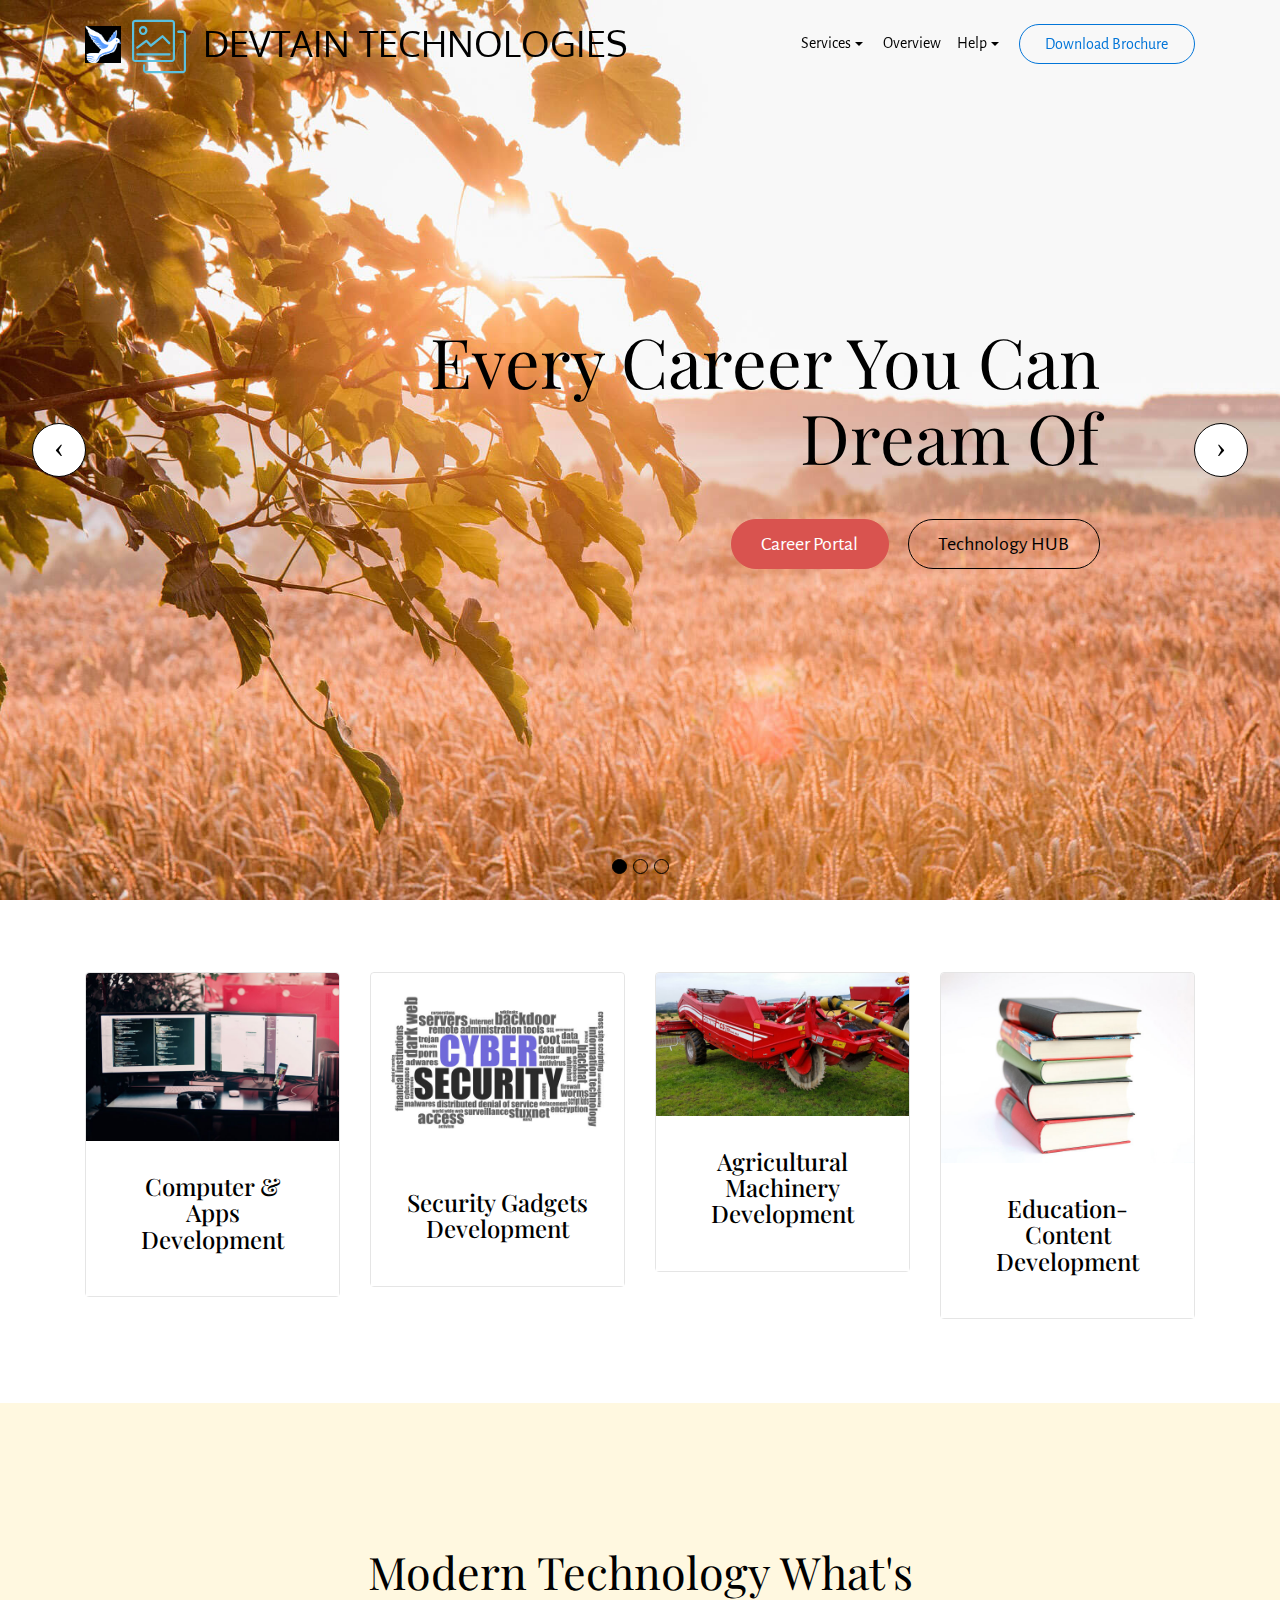
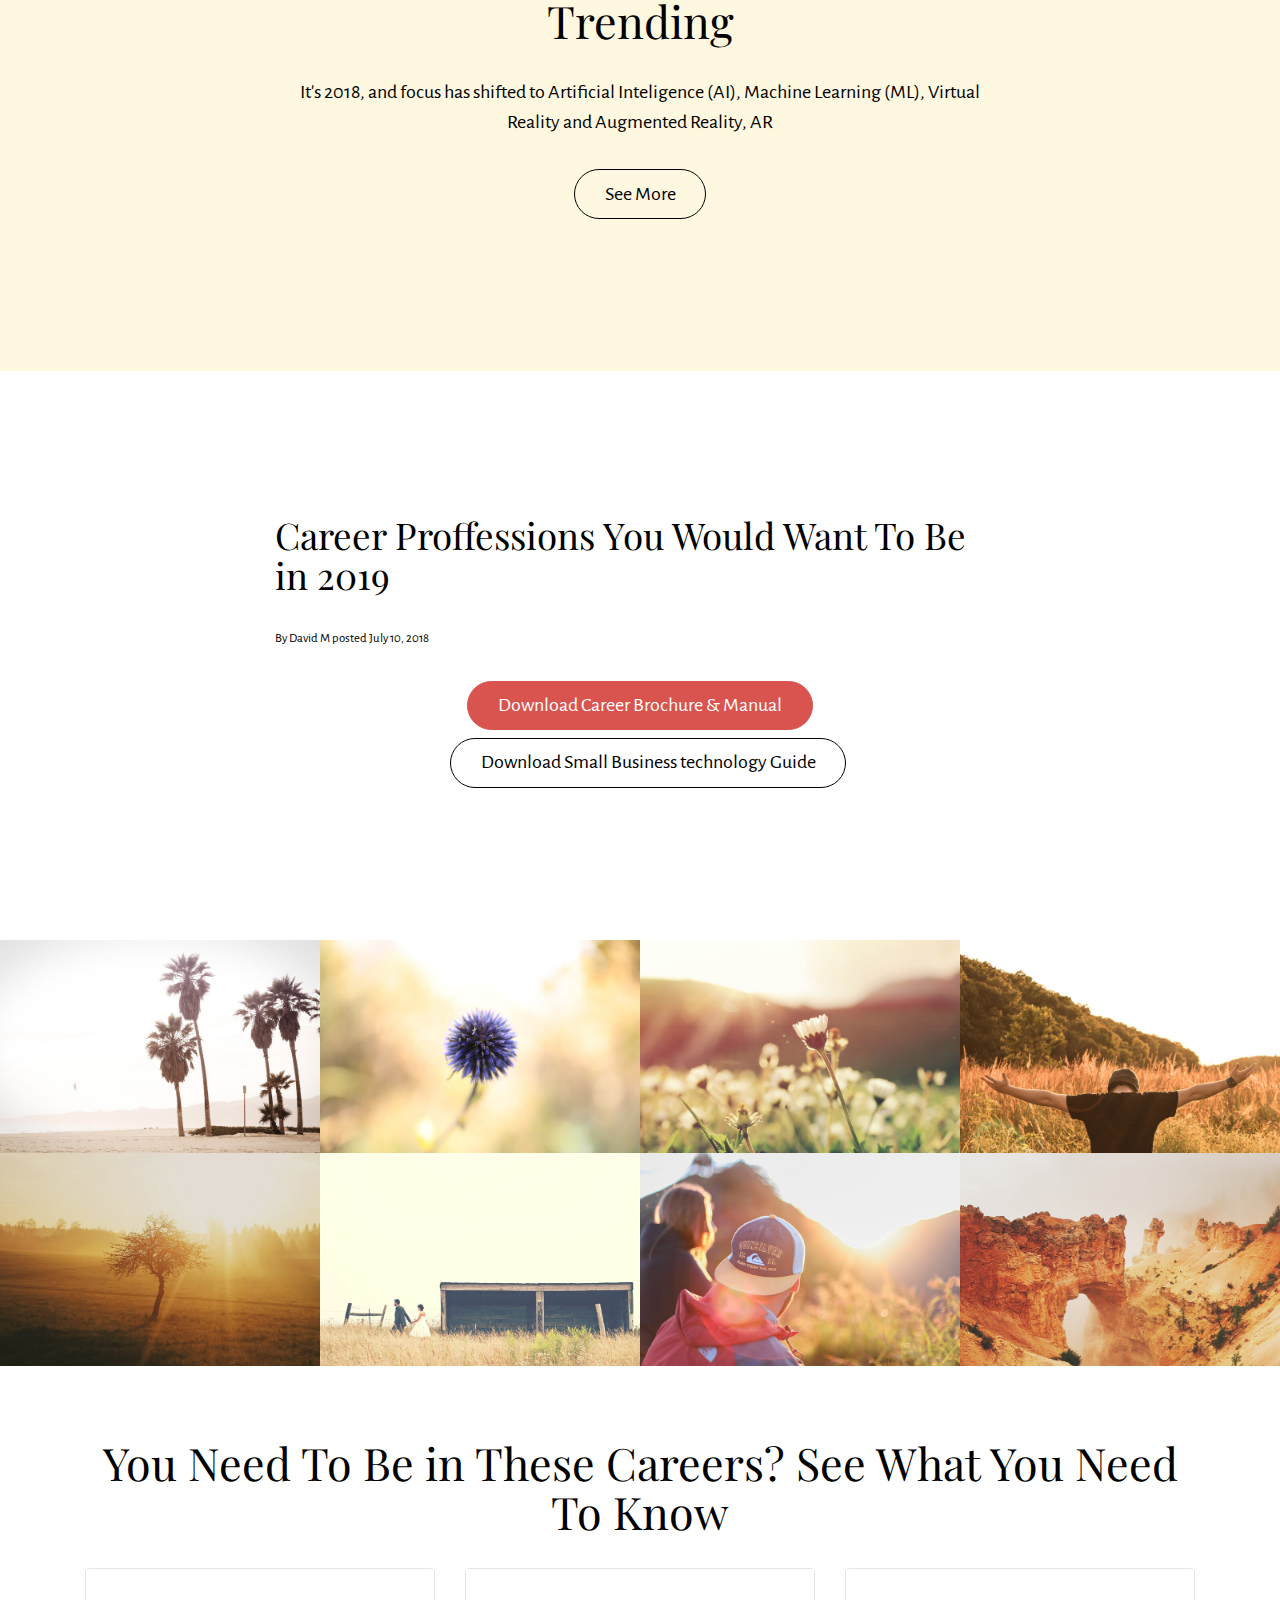
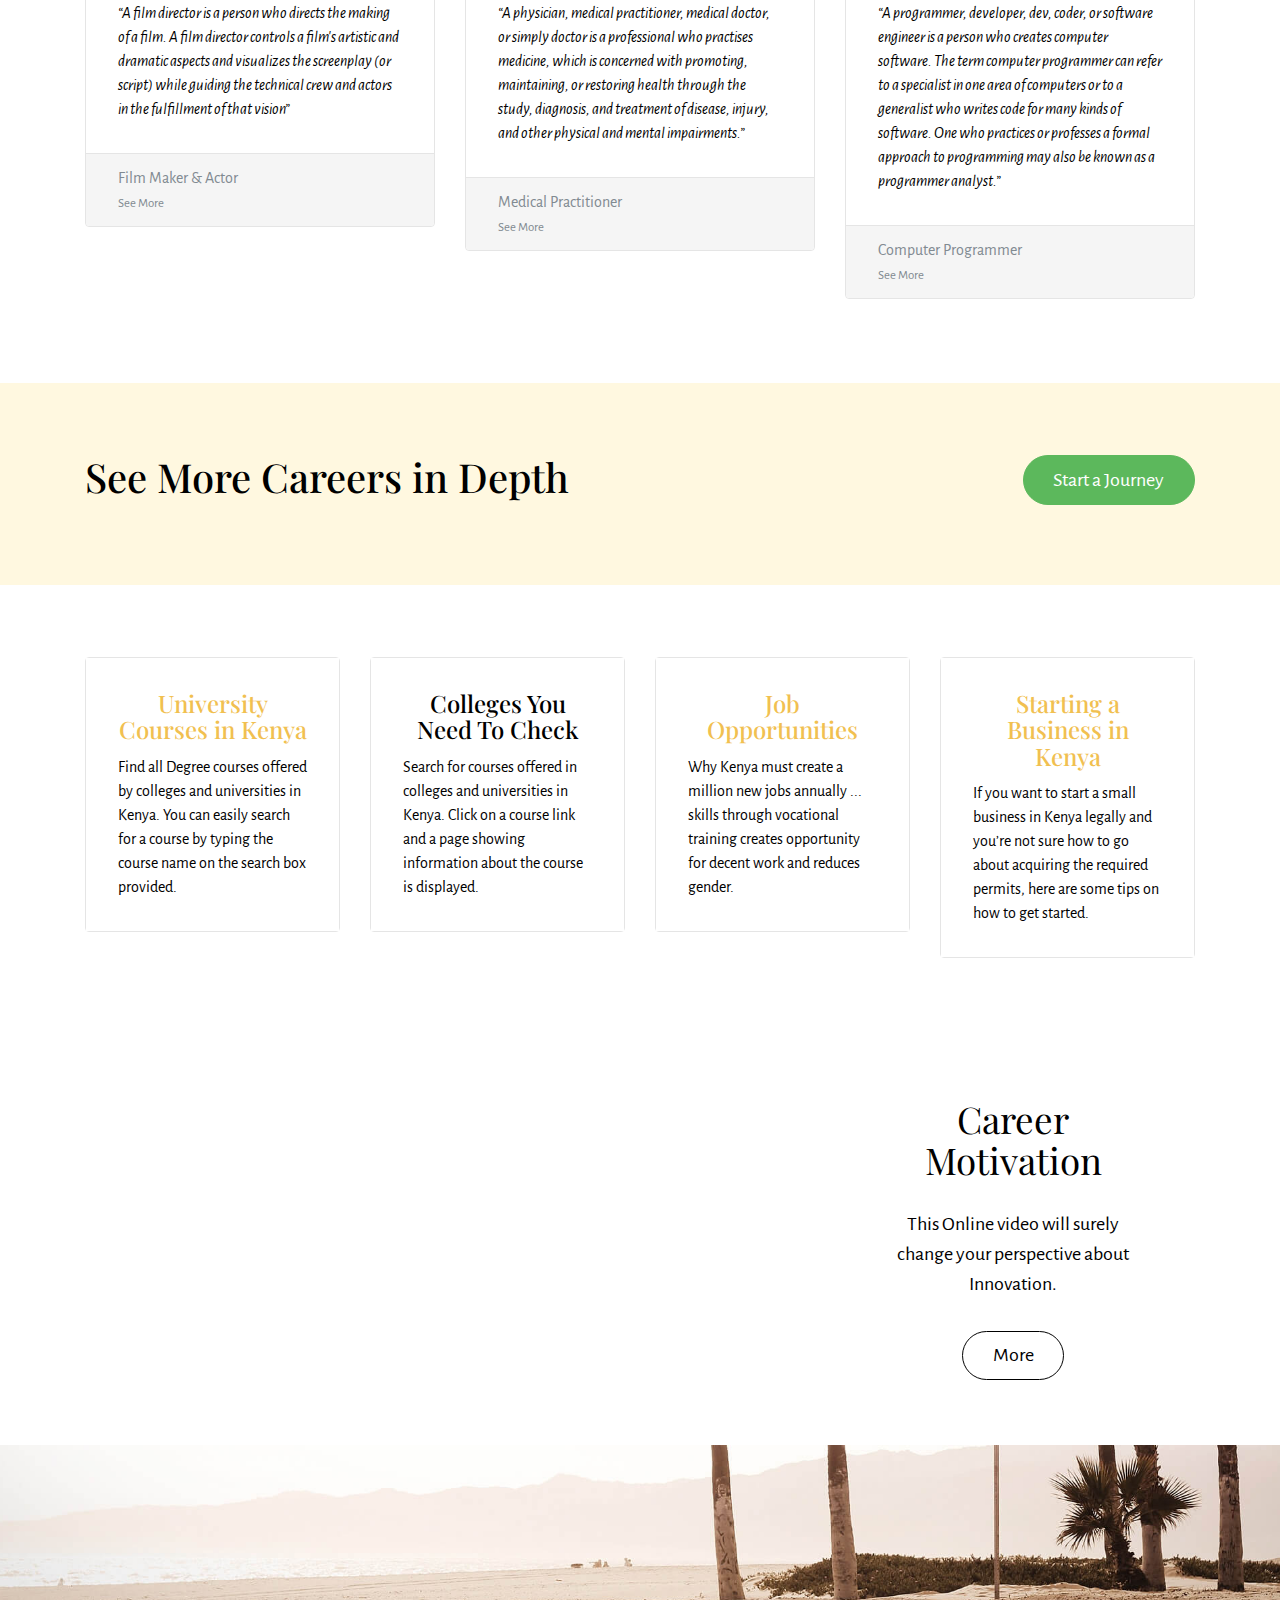
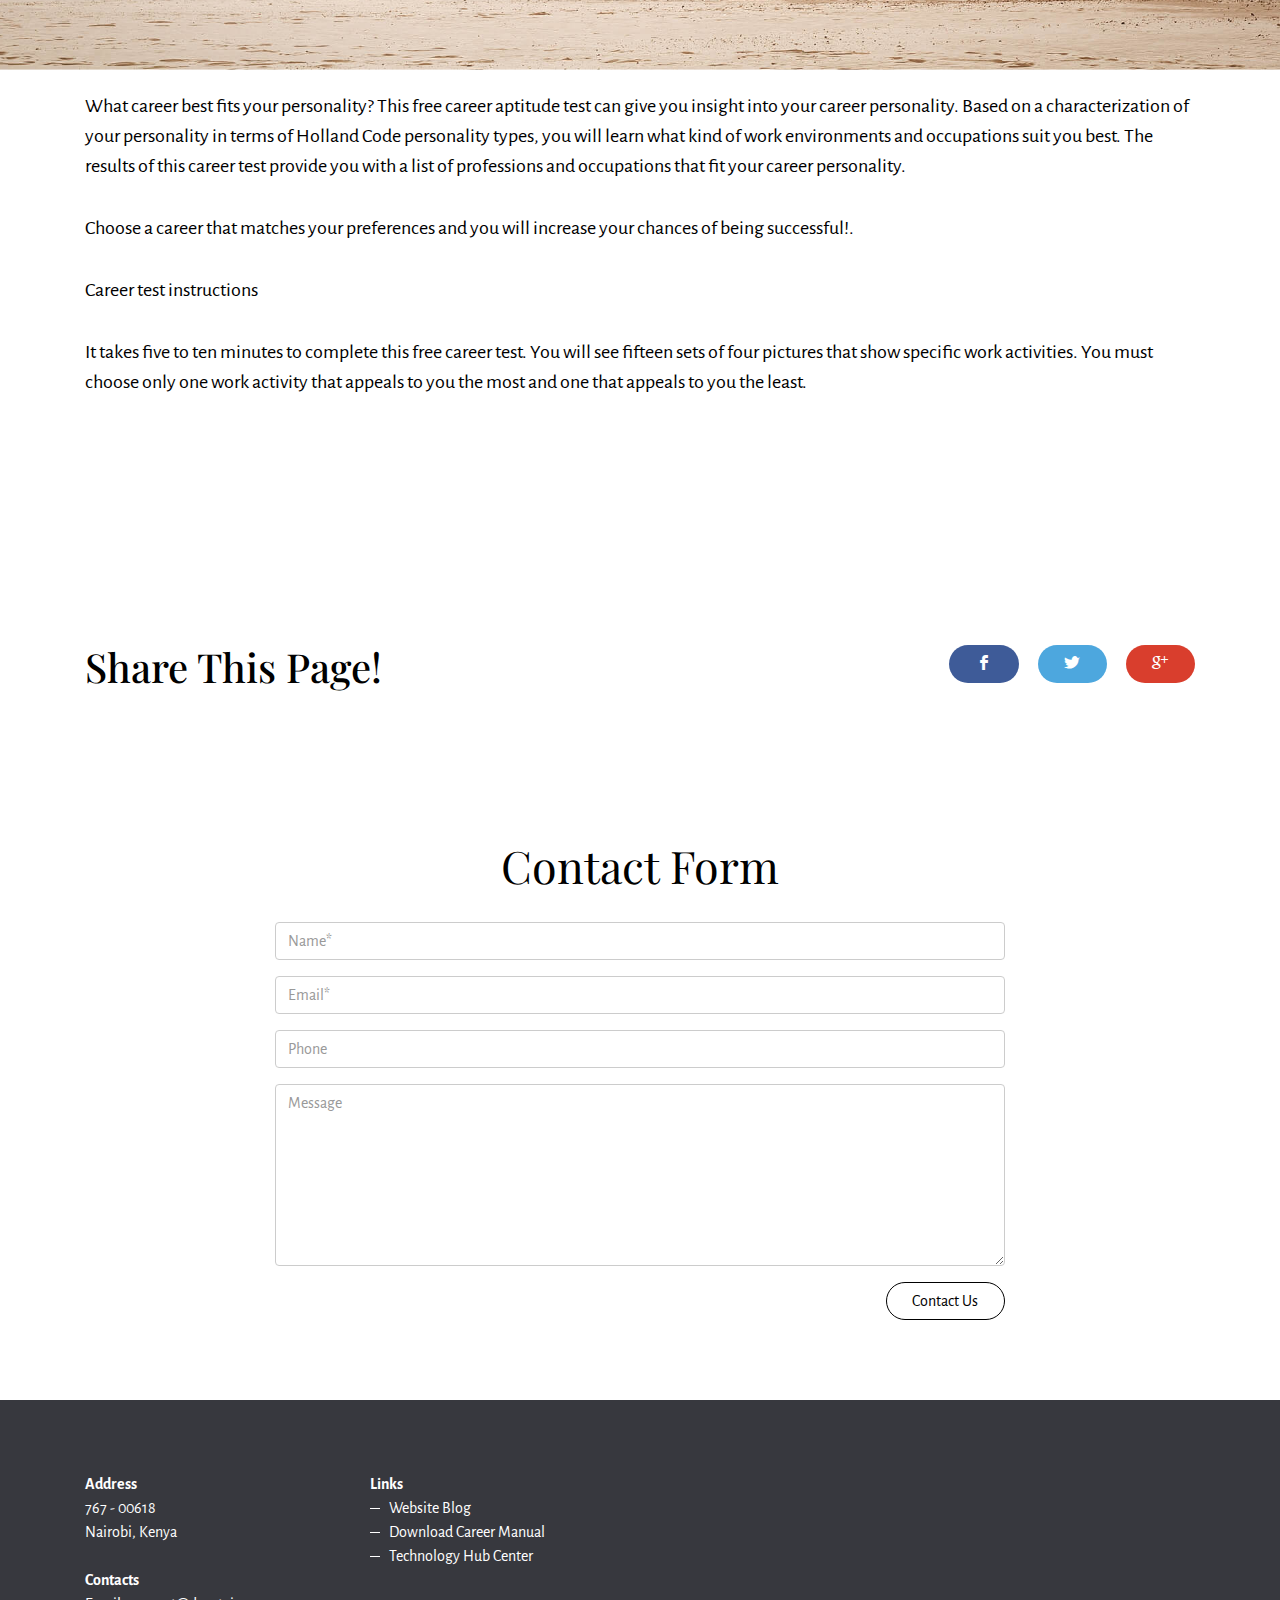
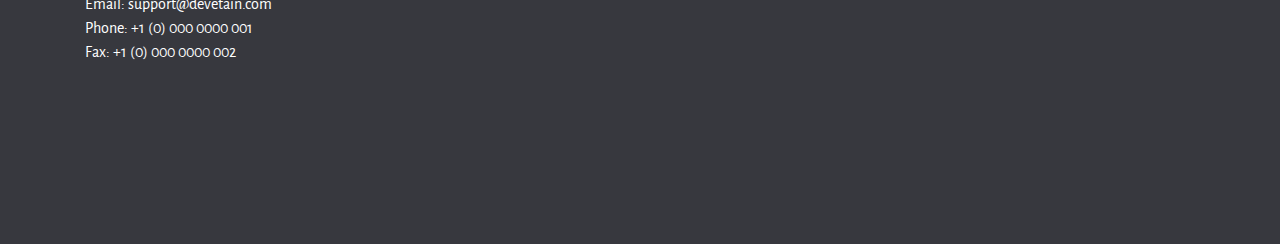
<file: page8.html>
<!DOCTYPE html>
<html >
<head>
  <!-- Site made with Mobirise Website Builder v4.8.1, https://mobirise.com -->
  <meta charset="UTF-8">
  <meta http-equiv="X-UA-Compatible" content="IE=edge">
  <meta name="generator" content="Mobirise v4.8.1, mobirise.com">
  <meta name="viewport" content="width=device-width, initial-scale=1, minimum-scale=1">
  <link rel="shortcut icon" href="assets/images/mbr-1-1920x1667.jpg" type="image/x-icon">
  <meta name="description" content="">
  <title>Join Us</title>
  <link rel="stylesheet" href="https://fonts.googleapis.com/css?family=Alegreya+Sans:400,700&subset=latin,vietnamese,latin-ext">
  <link rel="stylesheet" href="assets/web/assets/mobirise-icons/mobirise-icons.css">
  <link rel="stylesheet" href="https://fonts.googleapis.com/css?family=Playfair+Display:400,700&subset=latin,cyrillic">
  <link rel="stylesheet" href="assets/tether/tether.min.css">
  <link rel="stylesheet" href="assets/bootstrap/css/bootstrap.min.css">
  <link rel="stylesheet" href="assets/socicon/css/socicon.min.css">
  <link rel="stylesheet" href="assets/dropdown-menu/style.light.css">
  <link rel="stylesheet" href="assets/puritym/css/style.css">
  <link rel="stylesheet" href="assets/mobirise/css/mbr-additional.css" type="text/css">
  
  
  
</head>
<body>
  <section id="dropdown-menu-2q" data-rv-view="1327">

    <nav class="navbar navbar-dropdown transparent navbar-fixed-top bg-color">

        <div class="container">

            <div class="navbar-brand">
                <span class="navbar-logo"><img src="assets/images/mbr-1-1920x1667.jpg"></span>
                <a class="text-black" href="https://mobirise.com"><span class="mbri-photos mbr-iconfont mbr-iconfont-btn" style="color: rgb(91, 192, 222);"></span>DEVTAIN TECHNOLOGIES</a>
            </div>

            <button class="navbar-toggler pull-xs-right hidden-md-up" type="button" data-toggle="collapse" data-target="#exCollapsingNavbar">
                <div class="hamburger-icon"></div>
            </button>

            <ul class="nav-dropdown collapse pull-xs-right navbar-toggleable-sm nav navbar-nav" id="exCollapsingNavbar"><li class="nav-item dropdown"><a class="nav-link link dropdown-toggle" data-toggle="dropdown-submenu" href="https://mobirise.com/" aria-expanded="false">Services</a><div class="dropdown-menu"><a class="dropdown-item" href="Career_portal.html">Career Portal</a><a class="dropdown-item" href="innovation.html">Innovation</a><div class="dropdown"><a class="dropdown-item dropdown-toggle" data-toggle="dropdown-submenu" href="https://mobirise.com/" aria-expanded="false">Technology Showcase</a><div class="dropdown-menu dropdown-submenu"><a class="dropdown-item" href="https://mobirise.com/">Art &amp; Design</a><a class="dropdown-item" href="https://mobirise.com/">Value Addition - Agriculture</a><a class="dropdown-item" href="https://mobirise.com/">Fruit Processing</a><a class="dropdown-item" href="https://mobirise.com/">New Farming Machinery</a><a class="dropdown-item" href="https://mobirise.com/">Biogas Generation</a><a class="dropdown-item" href="https://mobirise.com/">Milk Processing</a><a class="dropdown-item" href="https://mobirise.com/">Programming &amp; Software</a><a class="dropdown-item" href="https://mobirise.com/">Video Editing &amp; Production</a></div></div><a class="dropdown-item" href="https://mobirise.com/">Join Us</a></div></li><li class="nav-item"><a class="nav-link link" href="overview.html">Overview</a></li><li class="nav-item dropdown"><a class="nav-link link dropdown-toggle" data-toggle="dropdown-submenu" href="https://mobirise.com/" aria-expanded="false">Help</a><div class="dropdown-menu"><a class="dropdown-item" href="page7.html">Forum</a><a class="dropdown-item" href="career_assessment.html">Career Assessment</a><a class="dropdown-item" href="https://mobirise.com/">Contact us</a></div></li><li class="nav-item nav-btn"><a class="nav-link btn btn-primary-outline btn-primary" href="https://mobirise.com/">Download Brochure</a></li></ul>

        </div>

    </nav>

</section>

<section class="mbr-slider mbr-section mbr-section__container carousel slide mbr-section-nopadding" data-ride="carousel" data-keyboard="false" data-wrap="true" data-interval="5000" id="slider-2r" data-rv-view="1329" style="background-color: rgb(255, 255, 255);">
    <div>
        <div>
            <div>
                <ol class="carousel-indicators">
                    <li data-app-prevent-settings="" data-target="#slider-2r" class="active" data-slide-to="0"></li><li data-app-prevent-settings="" data-target="#slider-2r" data-slide-to="1"></li><li data-app-prevent-settings="" data-target="#slider-2r" data-slide-to="2"></li>
                </ol>
                <div class="carousel-inner" role="listbox">
                    <div class="mbr-section carousel-item dark center mbr-section-full active" style="background-image: url(assets/images/photo-6.jpg);">
                        <div class="mbr-table-cell">
                         
                            <div class=" container">
                                
                                <div class="row">
                                    <div class="col-md-8 col-md-offset-3 text-xs-right">
                                        <h2 class="mbr-section-title display-1">Every Career You Can Dream Of</h2>
                                        

                                        <div><a class="btn btn-lg btn-danger" href="https://mobirise.com">Career Portal</a> <a class="btn btn-lg btn-secondary-outline" href="https://mobirise.com">Technology HUB</a></div>
                                    </div>
                                </div>
                            </div>
                        </div>
                    </div><div class="mbr-section carousel-item dark center mbr-section-full" style="background-image: url(assets/images/photo-9.jpg);">
                        <div class="mbr-table-cell">
                         
                            <div class=" container">
                                
                                <div class="row">
                                    <div class="col-md-8 col-md-offset-1">
                                        <h2 class="mbr-section-title display-1">Turning Your Idea Into A Viable Business</h2>
                                        

                                        <div><a class="btn btn-lg btn-danger" href="https://mobirise.com">Career Portal</a> <a class="btn btn-lg btn-secondary-outline" href="https://mobirise.com">Technology HUB</a></div>
                                    </div>
                                </div>
                            </div>
                        </div>
                    </div><div class="mbr-section carousel-item dark center mbr-section-full" style="background-image: url(assets/images/photo-10.jpg);">
                        <div class="mbr-table-cell">
                         
                            <div class=" container">
                                
                                <div class="row">
                                    <div class="col-md-8 col-md-offset-2 text-xs-center">
                                        <h2 class="mbr-section-title display-1">Innovation At It's Best</h2>
                                        

                                        <div><a class="btn btn-lg btn-danger" href="https://mobirise.com">Career Portal</a> <a class="btn btn-lg btn-secondary-outline" href="https://mobirise.com">Technology HUB</a></div>
                                    </div>
                                </div>
                            </div>
                        </div>
                    </div>
                </div>
                
                <a data-app-prevent-settings="" class="left carousel-control" role="button" data-slide="prev" href="#slider-2r">
                    <span class="icon-prev" aria-hidden="true"></span>
                    <span class="sr-only">Previous</span>
                </a>
                <a data-app-prevent-settings="" class="right carousel-control" role="button" data-slide="next" href="#slider-2r">
                    <span class="icon-next" aria-hidden="true"></span>
                    <span class="sr-only">Next</span>
                </a>
            </div>
        </div>
    </div>
</section>

<section class="mbr-section mbr-section-small" id="features1-2s" data-rv-view="1341" style="background-color: rgb(255, 255, 255); padding-top: 4.5rem; padding-bottom: 4.5rem;">
    
    <div class="container">
        <div class="row">
            <div class="col-sm-6 col-md-3">
                <div class="card cart-block">
                    <div><img src="assets/images/mbr-600x398.jpg" class="card-img-top"></div>
                    <div class="card-block">
                        <h4 class="card-title text-xs-center">Computer &amp; Apps Development</h4>
                        
                        
                    </div>
                </div>
            </div>
            <div class="col-sm-6 col-md-3">
                <div class="card cart-block">
                    <div><img src="assets/images/mbr-600x436.jpg" class="card-img-top"></div>
                    <div class="card-block">
                        <h4 class="card-title text-xs-center">Security Gadgets Development</h4>
                        
                        
                    </div>
                </div>
            </div>
            <div class="col-sm-6 col-md-3">
                <div class="card cart-block">
                    <div><img src="assets/images/mbr-600x338.jpg" class="card-img-top"></div>
                    <div class="card-block">
                        <h4 class="card-title text-xs-center">Agricultural Machinery Development</h4>
                        
                        
                    </div>
                </div>
            </div>
            <div class="col-sm-6 col-md-3">
                <div class="card cart-block">
                    <div><img src="assets/images/mbr-600x450.jpg" class="card-img-top"></div>
                    <div class="card-block">
                        <h4 class="card-title text-xs-center">Education- Content Development</h4>
                        
                        
                    </div>
                </div>
            </div>
        </div>
    </div>
</section>

<section class="mbr-section" id="msg-box3-2t" data-rv-view="1344" style="background-color: rgb(255, 248, 224); padding-top: 9rem; padding-bottom: 9rem;">
    
    <div class="container">
        <div class="row text-xs-center">
            <div class="col-sm-8 col-sm-offset-2">
                <h2 class="mbr-section-title display-3">Modern Technology What's Trending</h2>
                

                <div class="lead"><p>It's 2018, and focus has shifted to Artificial Inteligence (AI), Machine Learning (ML), Virtual Reality and Augmented Reality, AR</p></div>
                <div><a class="btn btn-lg btn-secondary-outline" href="https://mobirise.com">See More</a></div>
            </div>
        </div>
    </div>
</section>

<section class="mbr-section mbr-section__container mbr-section__container--first" id="header3-2u" data-rv-view="1347">
    <div class="container">
        <div class="row">
            <div class="col-md-8 col-md-offset-2">
                <h3 class="mbr-section-title display-4">Career Proffessions You Would Want To Be in 2019</h3>
                <small>By David M posted July 10, 2018</small>
            </div>
        </div>
    </div>
</section>

<section class="mbr-section mbr-section__container mbr-section__container--last" id="buttons1-2v" data-rv-view="1349">
    <div class="container">
        <div class="row">
            <div class="col-md-8 col-md-offset-2">
                <div class="text-xs-center"><a class="btn btn-lg btn-danger" href="https://mobirise.com/mobirise-free-win.zip">Download Career Brochure &amp; Manual</a> <a class="btn btn-lg btn-secondary-outline" href="https://mobirise.com/mobirise-free-mac.zip">Download Small Business technology Guide</a></div>
            </div>
        </div>
    </div>
</section>

<section class="mbr-gallery mbr-section mbr-section-nopadding" id="gallery1-2w" data-rv-view="1350" style="background-color: rgb(239, 239, 239); padding-top: 0rem; padding-bottom: 0rem;">
    <!-- Gallery -->
    <div>
        <div class=" mbr-gallery-layout-default">
            <div>
                <div>
                    <div class="mbr-gallery-item">
                        <a data-toggle="modal" href="#lb-gallery1-2w" data-slide-to="0">
                            <img src="assets/images/photo-3-small.jpg" alt="" title="">
                            <span class="icon fa fa-search-plus"></span>
                        </a>
                    </div><div class="mbr-gallery-item">
                        <a data-toggle="modal" href="#lb-gallery1-2w" data-slide-to="1">
                            <img src="assets/images/photo-4-small.jpg" alt="" title="">
                            <span class="icon fa fa-search-plus"></span>
                        </a>
                    </div><div class="mbr-gallery-item">
                        <a data-toggle="modal" href="#lb-gallery1-2w" data-slide-to="2">
                            <img src="assets/images/photo-5-small.jpg" alt="" title="">
                            <span class="icon fa fa-search-plus"></span>
                        </a>
                    </div><div class="mbr-gallery-item">
                        <a data-toggle="modal" href="#lb-gallery1-2w" data-slide-to="3">
                            <img src="assets/images/photo-7-small.jpg" alt="" title="">
                            <span class="icon fa fa-search-plus"></span>
                        </a>
                    </div><div class="mbr-gallery-item">
                        <a data-toggle="modal" href="#lb-gallery1-2w" data-slide-to="4">
                            <img src="assets/images/photo-8-small.jpg" alt="" title="">
                            <span class="icon fa fa-search-plus"></span>
                        </a>
                    </div><div class="mbr-gallery-item">
                        <a data-toggle="modal" href="#lb-gallery1-2w" data-slide-to="5">
                            <img src="assets/images/photo-11-small.jpg" alt="" title="">
                            <span class="icon fa fa-search-plus"></span>
                        </a>
                    </div><div class="mbr-gallery-item">
                        <a data-toggle="modal" href="#lb-gallery1-2w" data-slide-to="6">
                            <img src="assets/images/photo-12-small.jpg" alt="" title="">
                            <span class="icon fa fa-search-plus"></span>
                        </a>
                    </div><div class="mbr-gallery-item">
                        <a data-toggle="modal" href="#lb-gallery1-2w" data-slide-to="7">
                            <img src="assets/images/photo-13-small.jpg" alt="" title="">
                            <span class="icon fa fa-search-plus"></span>
                        </a>
                    </div>
                </div>
            </div>
            <div class="clearfix"></div>
        </div>
    </div>

    <!-- Lightbox -->
    <div data-app-prevent-settings="" class="mbr-slider modal fade carousel slide" tabindex="-1" data-keyboard="true" data-interval="false" id="lb-gallery1-2w">
        <div class="modal-dialog">
            <div class="modal-content">
                <div class="modal-body">
                    <ol class="carousel-indicators">
                        <li data-app-prevent-settings="" data-target="#lb-gallery1-2w" class=" active" data-slide-to="0"></li><li data-app-prevent-settings="" data-target="#lb-gallery1-2w" data-slide-to="1"></li><li data-app-prevent-settings="" data-target="#lb-gallery1-2w" data-slide-to="2"></li><li data-app-prevent-settings="" data-target="#lb-gallery1-2w" data-slide-to="3"></li><li data-app-prevent-settings="" data-target="#lb-gallery1-2w" data-slide-to="4"></li><li data-app-prevent-settings="" data-target="#lb-gallery1-2w" data-slide-to="5"></li><li data-app-prevent-settings="" data-target="#lb-gallery1-2w" data-slide-to="6"></li><li data-app-prevent-settings="" data-target="#lb-gallery1-2w" data-slide-to="7"></li>
                    </ol>
                    <div class="carousel-inner">
                        <div class="carousel-item active">
                            <img src="assets/images/photo-3.jpg" alt="" title="">
                        </div><div class="carousel-item">
                            <img src="assets/images/photo-4.jpg" alt="" title="">
                        </div><div class="carousel-item">
                            <img src="assets/images/photo-5.jpg" alt="" title="">
                        </div><div class="carousel-item">
                            <img src="assets/images/photo-7.jpg" alt="" title="">
                        </div><div class="carousel-item">
                            <img src="assets/images/photo-8.jpg" alt="" title="">
                        </div><div class="carousel-item">
                            <img src="assets/images/photo-11.jpg" alt="" title="">
                        </div><div class="carousel-item">
                            <img src="assets/images/photo-12.jpg" alt="" title="">
                        </div><div class="carousel-item">
                            <img src="assets/images/photo-13.jpg" alt="" title="">
                        </div>
                    </div>
                    <a class="left carousel-control" role="button" data-slide="prev" href="#lb-gallery1-2w">
                        <span class="icon-prev" aria-hidden="true"></span>
                        <span class="sr-only">Previous</span>
                    </a>
                    <a class="right carousel-control" role="button" data-slide="next" href="#lb-gallery1-2w">
                        <span class="icon-next" aria-hidden="true"></span>
                        <span class="sr-only">Next</span>
                    </a>

                    <a class="close" href="#" role="button" data-dismiss="modal">
                        <span aria-hidden="true">×</span>
                        <span class="sr-only">Close</span>
                    </a>
                </div>
            </div>
        </div>
    </div>
</section>

<section class="mbr-section mbr-section-small" id="testimonials1-2x" data-rv-view="1385" style="background-color: rgb(255, 255, 255); padding-top: 4.5rem; padding-bottom: 4.5rem;">
    <div>
        
        <div class="container">
            <h2 class="mbr-section-title display-3 text-xs-center">You Need To Be in These Careers? See What You Need To Know</h2>

            <div class="row mbr-testimonial-cards">
                <div class="col-xs-12 col-sm-6 col-md-4">
                    <div class="card">
                        <div class="card-block"><em>“A film director is a person who directs the making of a film. A film director controls a film's artistic and dramatic aspects and visualizes the screenplay (or script) while guiding the technical crew and actors in the fulfillment of that vision”</em></div>
                        <div class="card-footer text-muted">
                            <div>Film Maker &amp; Actor</div>
                            <small>See More</small>
                        </div>
                    </div>
                </div><div class="col-xs-12 col-sm-6 col-md-4">
                    <div class="card">
                        <div class="card-block"><em>“A physician, medical practitioner, medical doctor, or simply doctor is a professional who practises medicine, which is concerned with promoting, maintaining, or restoring health through the study, diagnosis, and treatment of disease, injury, and other physical and mental impairments.”</em></div>
                        <div class="card-footer text-muted">
                            <div>Medical Practitioner</div>
                            <small>See More</small>
                        </div>
                    </div>
                </div><div class="col-xs-12 col-sm-6 col-md-4">
                    <div class="card">
                        <div class="card-block"><em>“A programmer, developer, dev, coder, or software engineer is a person who creates computer software. The term computer programmer can refer to a specialist in one area of computers or to a generalist who writes code for many kinds of software. One who practices or professes a formal approach to programming may also be known as a programmer analyst.”</em></div>
                        <div class="card-footer text-muted">
                            <div>Computer Programmer</div>
                            <small>See More</small>
                        </div>
                    </div>
                </div>
            </div>
        </div>
    </div>
</section>

<section class="mbr-section mbr-section-small" id="msg-box1-2y" data-rv-view="1398" style="background-color: rgb(255, 248, 224); padding-top: 4.5rem; padding-bottom: 4.5rem;">
    

    <div class="container">
        <div class="row">
            
            <div>

                <div class="col-sm-8">
                    <h2 class="mbr-section-title h1">See More Careers in Depth</h2>
                    
                </div>                
                <div class="col-sm-4 text-xs-right"><a class="btn btn-lg btn-success" href="https://mobirise.com">Start a Journey</a></div>
            </div>
        </div>
    </div>
</section>

<section class="mbr-section mbr-section-small" id="content4-2z" data-rv-view="1401" style="background-color: rgb(255, 255, 255); padding-top: 4.5rem; padding-bottom: 4.5rem;">
    
    <div class="container">
        <div class="row">
            <div class="col-sm-6 col-md-3">
                <div class="card cart-block">
                    <div class="card-block">
                        <h4 class="card-title text-xs-center"><a href="https://www.kenyaplex.com/courses/index/degree" target="_blank">University Courses in Kenya</a></h4>
                        <p class="card-text">Find all Degree courses offered by colleges and universities in Kenya. You can easily search for a course by typing the course name on the search box provided.</p>
                    </div>
                </div>
            </div>
            <div class="col-sm-6 col-md-3">
                <div class="card cart-block">
                    <div class="card-block">
                        <h4 class="card-title text-xs-center">Colleges You Need To Check</h4>
                        <p class="card-text">Search for courses offered in colleges and universities in Kenya. Click on a course link and a page showing information about the course is displayed.</p>
                    </div>
                </div>
            </div>
            <div class="col-sm-6 col-md-3">
                <div class="card cart-block">
                    <div class="card-block">
                        <h4 class="card-title text-xs-center"><a href="http://www.ke.undp.org/content/kenya/en/home/blog/2017/2/1/Why-Kenya-must-create-a-million-new-jobs-annually.html" target="_blank">Job Opportunities</a></h4>
                        <p class="card-text">Why Kenya must create a million new jobs annually ... skills through vocational training creates opportunity for decent work and reduces gender.</p>
                    </div>
                </div>
            </div>
            <div class="col-sm-6 col-md-3">
                <div class="card cart-block">
                    <div class="card-block">
                        <h4 class="card-title text-xs-center"><a href="https://www.careerpointkenya.co.ke/2017/04/legal-requirements-for-starting-a-business-in-kenya/" target="_blank">Starting a Business in Kenya</a></h4>
                        <p class="card-text">If you want to start a small business in Kenya  legally and you’re not sure how to go about acquiring the required permits, here are some tips on how to get started.
<br></p>
                    </div>
                </div>
            </div>
        </div>
    </div>
</section>

<section class="mbr-section mbr-section-nopadding" id="msg-box5-30" data-rv-view="1404" style="background-color: rgb(255, 255, 255); padding-top: 0rem; padding-bottom: 0rem;">
    
    <div class="container">
        <div class="row">
            <div class="col-xs-12 col-lg-9 mbr-table-cell-lg image-size" style="width: 50%;">
                <div class="mbr-figure"><iframe class="mbr-embedded-video" src="https://www.youtube.com/embed/zsRzD-aRybQ?rel=0&amp;amp;showinfo=0&amp;autoplay=1&amp;loop=0" width="1280" height="720" frameborder="0" allowfullscreen></iframe></div>
            </div>
            <div class="col-xs-12 col-lg-3 mbr-inner-padding text-xs-center mbr-table-cell-lg">
                <h3 class="mbr-section-title display-4">Career Motivation</h3>
                
                <div class="lead"><p>This Online video will surely change your perspective about Innovation.</p></div>
                <div><a class="btn btn-lg btn-secondary-outline" href="https://mobirise.com">More</a></div>
            </div>
            
        </div>
    </div>
</section>

<section class="mbr-section mbr-parallax-background col-undefined" id="content5-31" data-rv-view="1407" style="background-image: url(assets/images/photo-3.jpg); padding-top: 9rem; padding-bottom: 9rem;">
    <div class="mbr-overlay" style="opacity: 0.7; background-color: rgb(255, 255, 255);"></div>
    <div class="container">
        <h3 class="mbr-section-title display-2">Career Assesment!</h3>
        <div class="lead"><p>What career best fits your personality? This free career aptitude test can give you insight into your career personality. Based on a characterization of your personality in terms of Holland Code personality types, you will learn what kind of work environments and occupations suit you best. The results of this career test provide you with a list of professions and occupations that fit your career personality.
</p><p></p><p>
Choose a career that matches your preferences and you will increase your chances of being successful!.</p><p>Career test instructions
</p><p>It takes five to ten minutes to complete this free career test. You will see fifteen sets of four pictures that show specific work activities. You must choose only one work activity that appeals to you the most and one that appeals to you the least.</p></div>
    </div>
</section>

<section class="mbr-section mbr-section-small" id="social-buttons1-32" data-rv-view="1410" style="background-color: rgb(255, 255, 255); padding-top: 4.5rem; padding-bottom: 4.5rem;">
    

    <div class="container">
        <div class="row">
            <div class="col-sm-4">
                <h2 class="mbr-section-title h1">Share This Page!</h2>
            </div>
            <div class="col-sm-8 text-xs-right">
                <div class="mbr-social-likes" data-counters="true">
                    <div class="btn btn-social facebook socicon-bg-facebook" title="Share link on Facebook">
                        <i class="socicon socicon-facebook"></i>
                        
                    </div>
                    <div class="btn btn-social twitter socicon-bg-twitter" title="Share link on Twitter">
                        <i class="socicon socicon-twitter"></i>
                        
                    </div>
                    <div class="btn btn-social plusone socicon-bg-google" title="Share link on Google+">
                        <i class="socicon socicon-google"></i>
                        
                    </div>
                </div>
            </div>
        </div>
    </div>
</section>

<section class="mbr-section mbr-section-small" id="form1-33" data-rv-view="1412" style="background-color: rgb(255, 255, 255); padding-top: 4.5rem; padding-bottom: 4.5rem;">
    
    <div class="container">
        <div class="row">
            <div class="col-sm-8 col-sm-offset-2" data-form-type="formoid">
                <h2 class="mbr-section-title display-3 text-xs-center">Contact Form</h2>

                <div data-form-alert="true"><div hidden="" data-form-alert-success="true">Thanks for filling out form!</div></div>
                <form action="https://mobirise.com/" method="post" data-form-title="Contact Form">
                    <input type="hidden" value="TvX6ykHZ+5Waft7yRc8R4gVtGihmifCtT13X9nH0YKgnDrypSd68LGcMHpq1ZbRGueaSGjWcoJeqezOtlhSHfKCMazuMZ1ZskT2OupMl2llbdHd5ubw2SbjyRn0iO9Zn" data-form-email="true">
                    <div class="form-group">
                        <input type="text" class="form-control" name="name" required="" placeholder="Name*" data-form-field="Name">
                    </div>
                    <div class="form-group">
                        <input type="email" class="form-control" name="email" required="" placeholder="Email*" data-form-field="Email">
                    </div>
                    <div class="form-group">
                        <input type="tel" class="form-control" name="phone" placeholder="Phone" data-form-field="Phone">
                    </div>
                    <div class="form-group">
                        <textarea class="form-control" name="message" rows="7" placeholder="Message" data-form-field="Message"></textarea>
                    </div>
                    <div class="text-xs-right"><button type="submit" class="btn btn-secondary-outline">Contact Us</button></div>
                </form>
            </div>
        </div>
    </div>
</section>

<section class="mbr-section mbr-section-small mbr-footer" id="contacts2-34" data-rv-view="1421" style="background-color: rgb(55, 56, 62); padding-top: 4.5rem; padding-bottom: 4.5rem;">
    
    <div class="container">
        <div class="row">
            <div class="col-xs-12 col-md-3">
                <p><strong>Address</strong><br>
767 - 00618<br>
Nairobi, Kenya<br><br>
<strong>Contacts</strong><br>
Email: support@devetain.com<br>
Phone: +1 (0) 000 0000 001<br>
Fax: +1 (0) 000 0000 002</p>
            </div>
            <div class="col-xs-12 col-md-3"><strong>Links</strong><ul><li>Website&nbsp;Blog</li><li>Download&nbsp;Career Manual</li><li>Technology Hub Center</li></ul></div>
            <div class="col-xs-12 col-md-6">
                <div class="mbr-map"><iframe frameborder="0" style="border:0" src="https://www.google.com/maps/embed/v1/place?key=AIzaSyA0Dx_boXQiwvdz8sJHoYeZNVTdoWONYkU&amp;q=place_id:ChIJn6wOs6lZwokRLKy1iqRcoKw" allowfullscreen=""></iframe></div>
            </div>
        </div>
    </div>
</section>


  <script src="assets/web/assets/jquery/jquery.min.js"></script>
  <script src="assets/tether/tether.min.js"></script>
  <script src="assets/bootstrap/js/bootstrap.min.js"></script>
  <script src="assets/smooth-scroll/smooth-scroll.js"></script>
  <script src="assets/social-likes/social-likes.js"></script>
  <script src="assets/bootstrap-carousel-swipe/bootstrap-carousel-swipe.js"></script>
  <script src="assets/masonry/masonry.pkgd.min.js"></script>
  <script src="assets/imagesloaded/imagesloaded.pkgd.min.js"></script>
  <script src="assets/jarallax/jarallax.js"></script>
  <script src="assets/dropdown-menu/script.js"></script>
  <script src="assets/puritym/js/script.js"></script>
  <script src="assets/mobirise-gallery/script.js"></script>
  <script src="assets/formoid/formoid.min.js"></script>
  
  
</body>
</html>
</file>
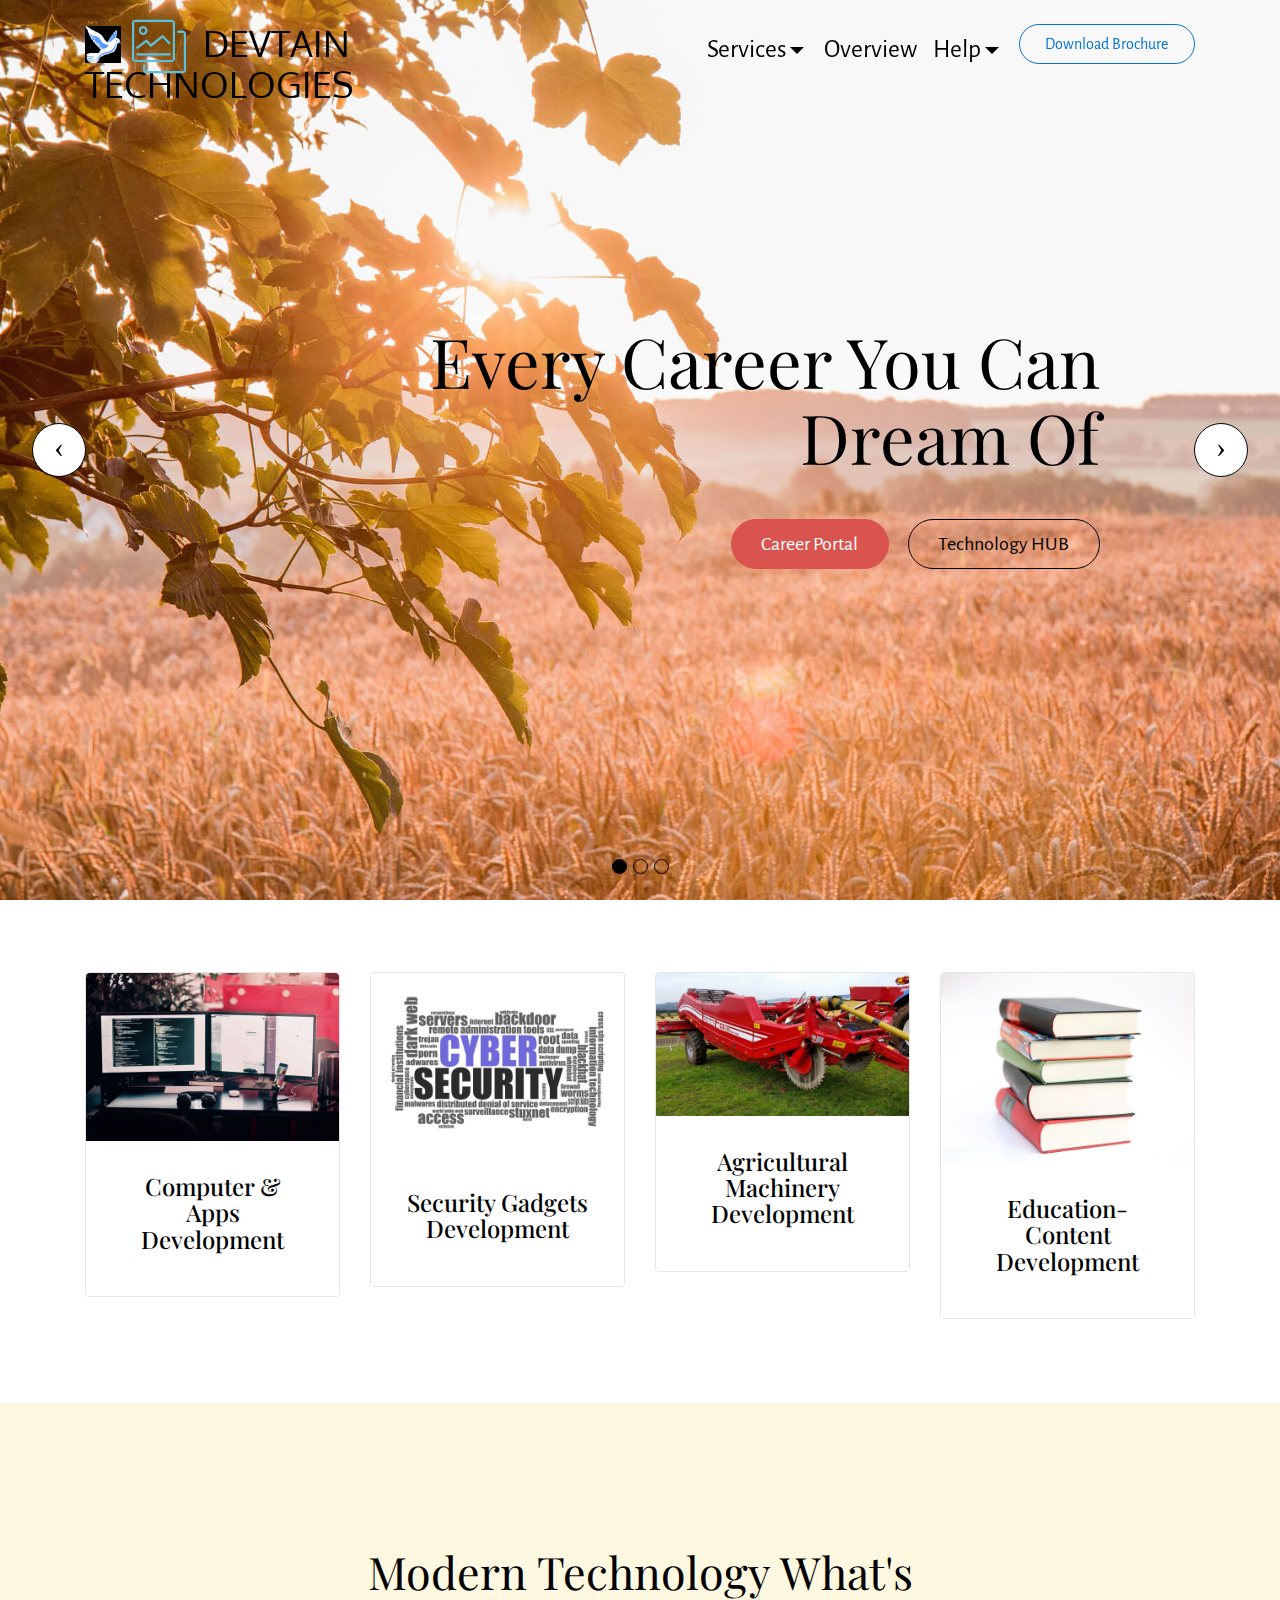
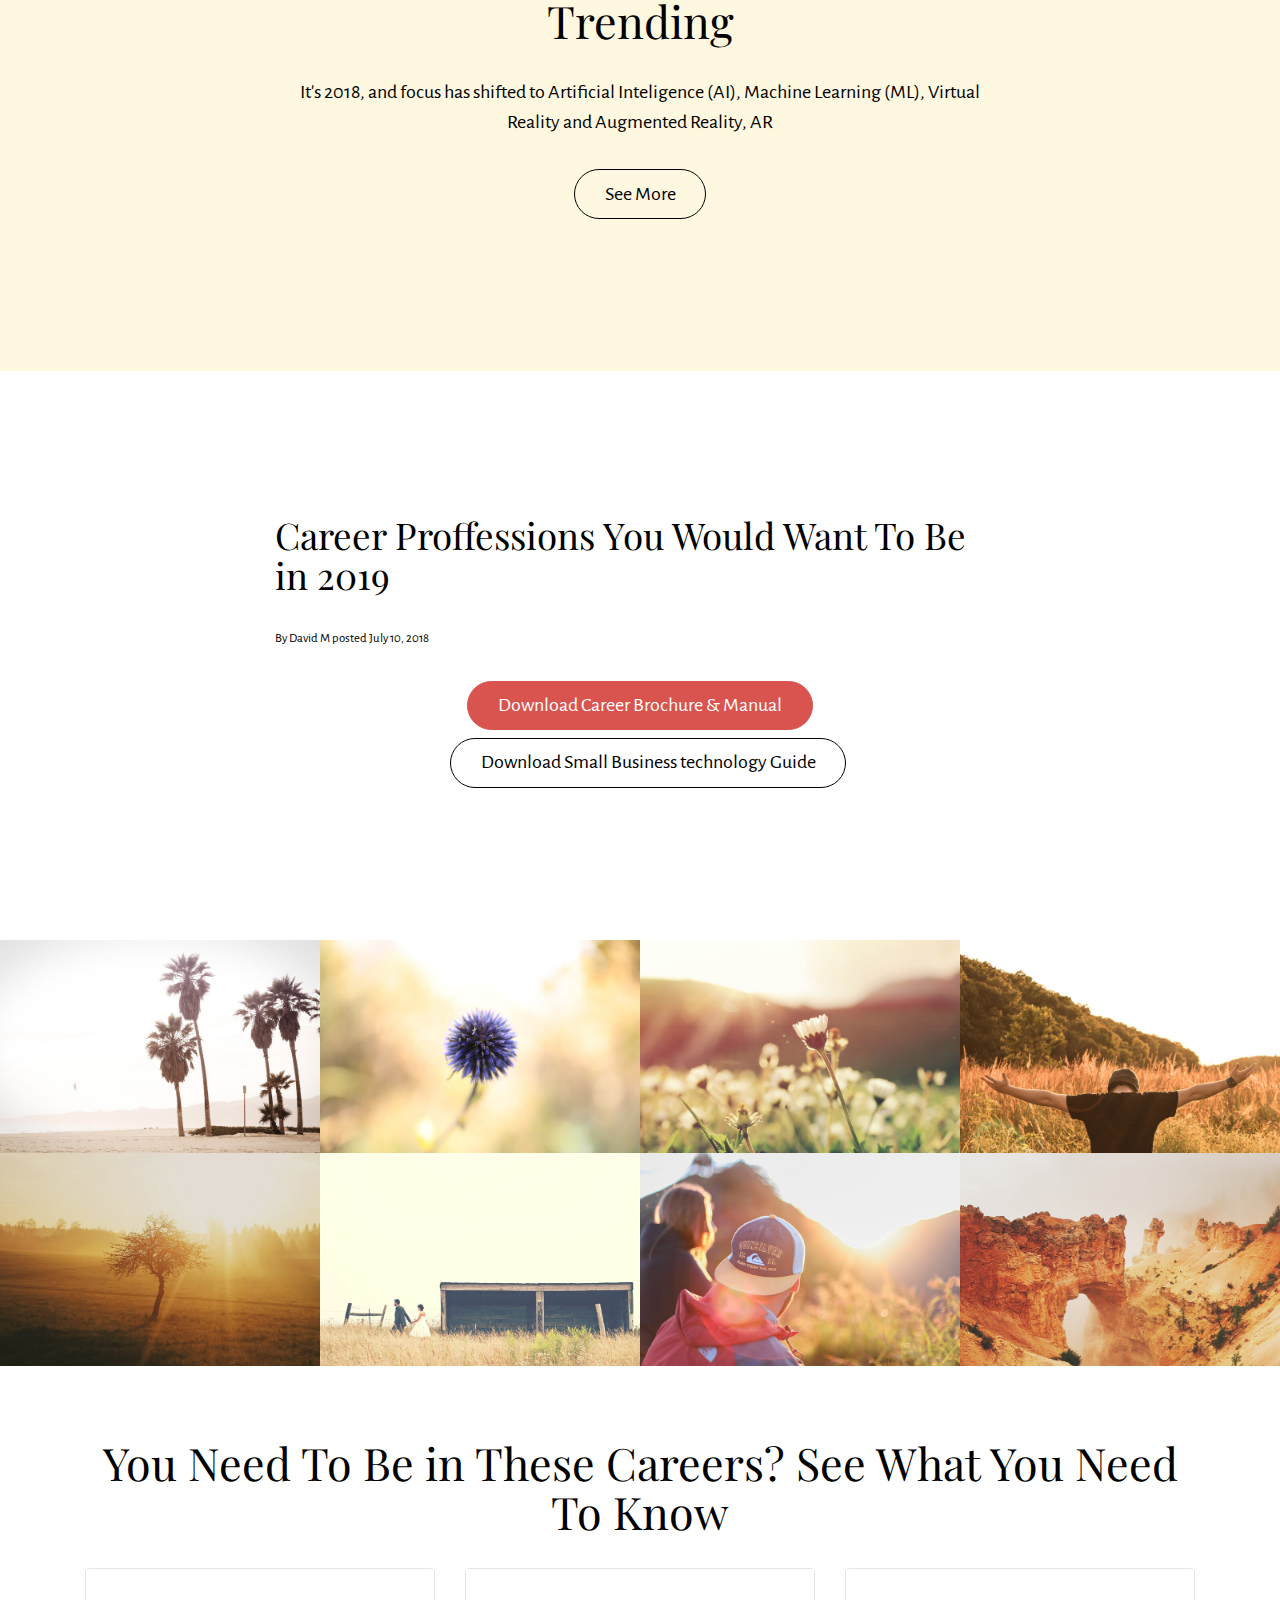
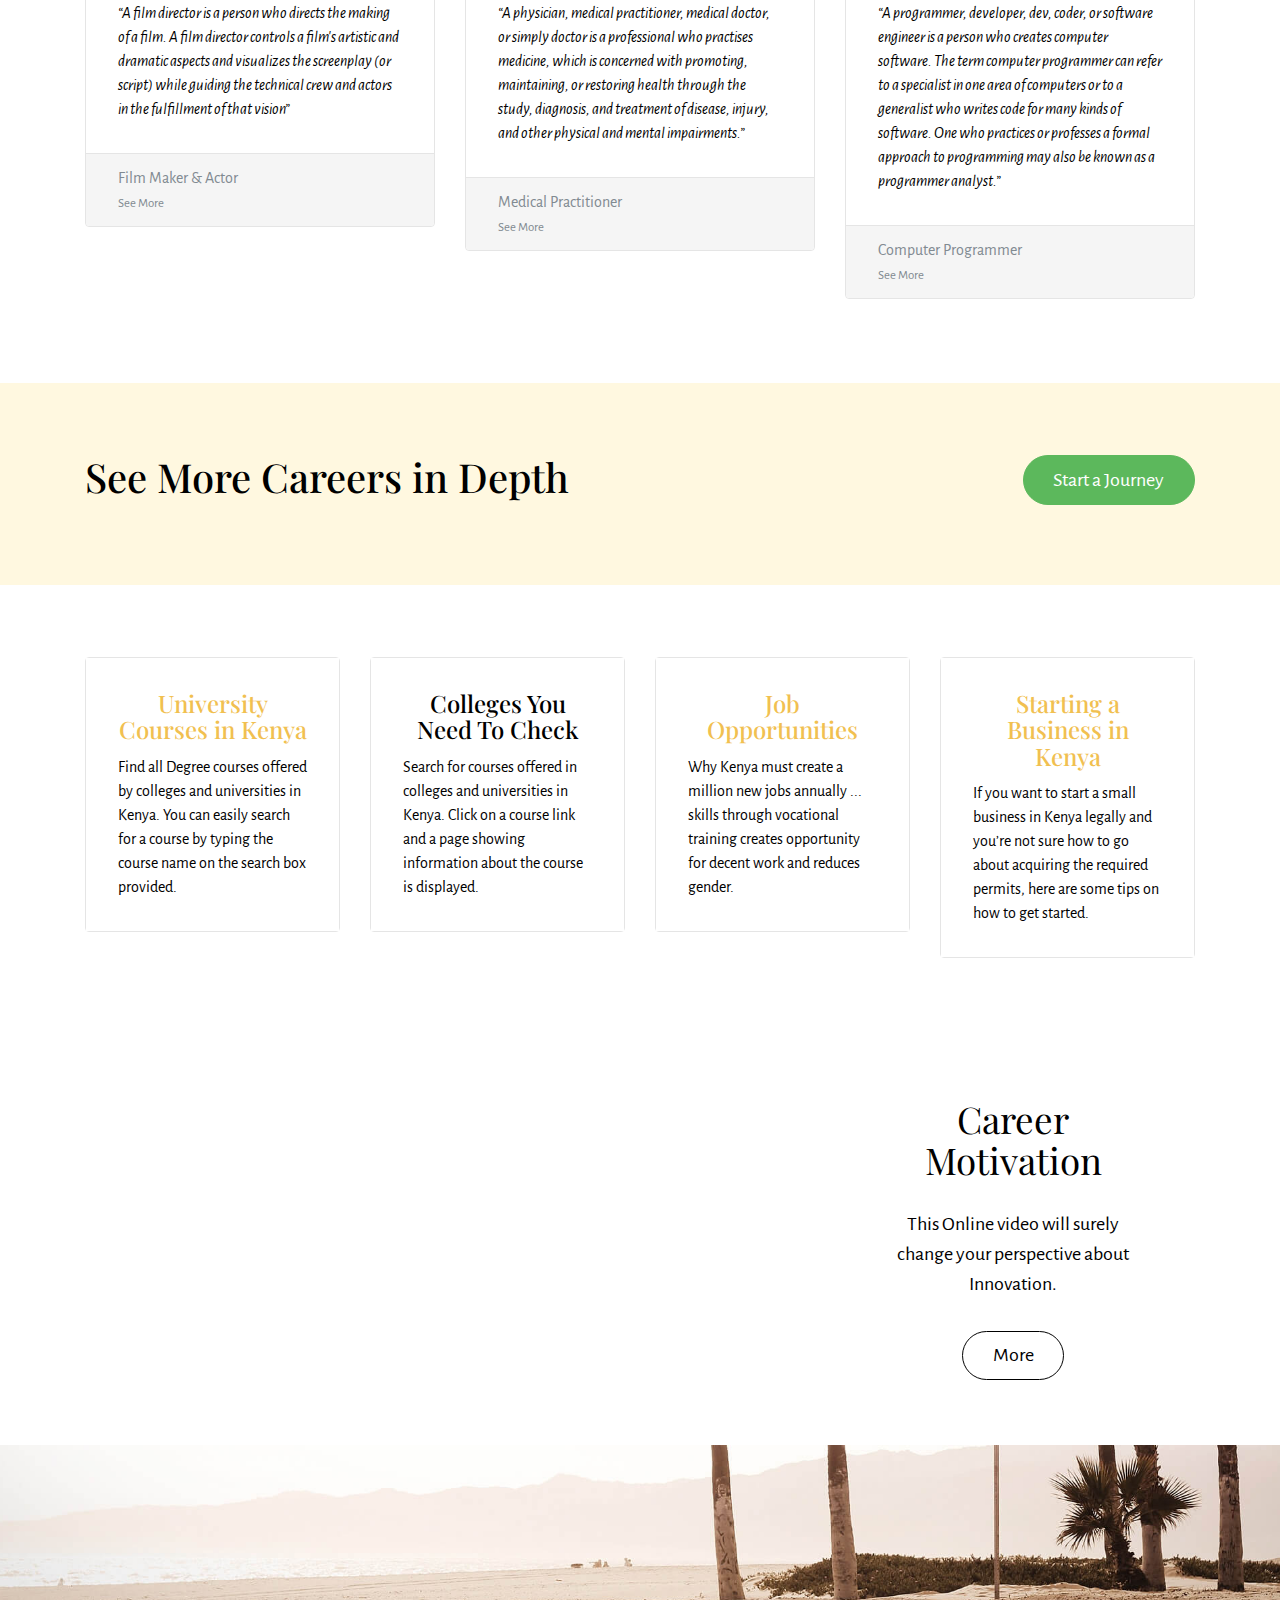
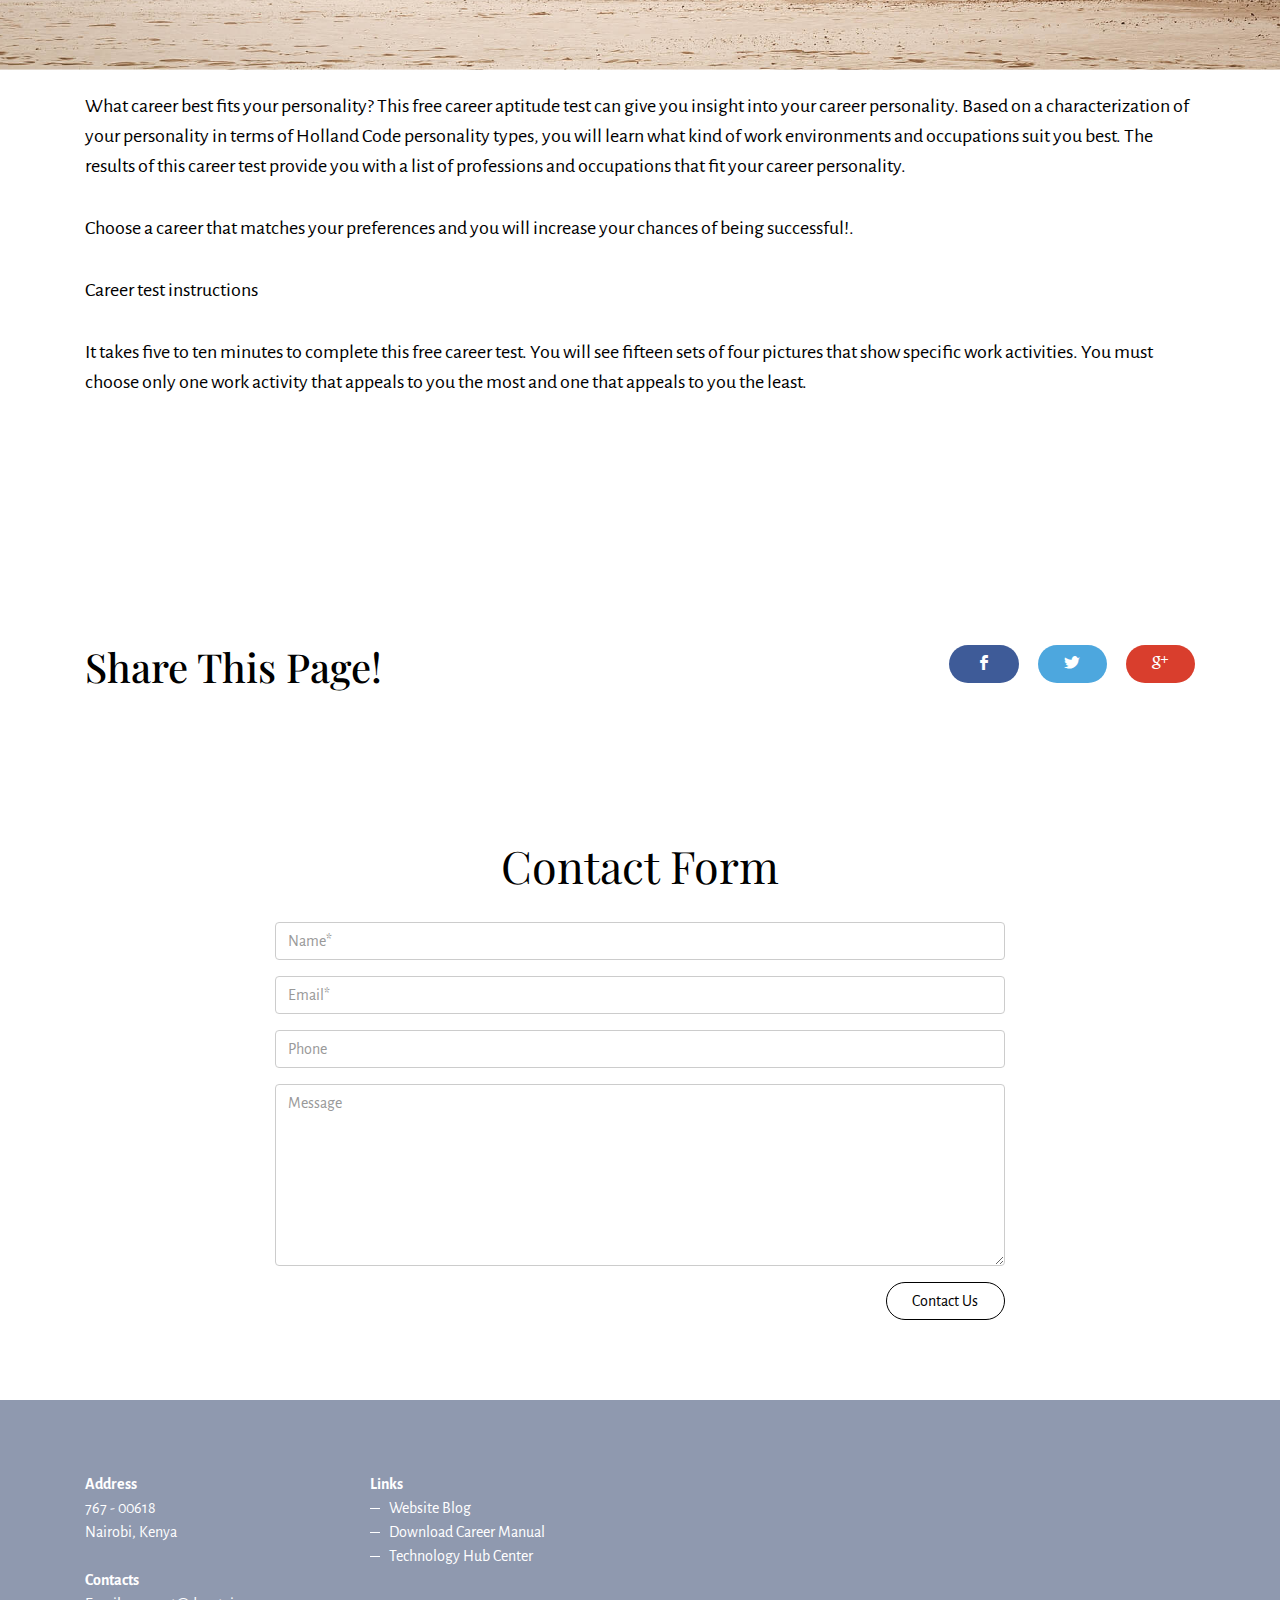
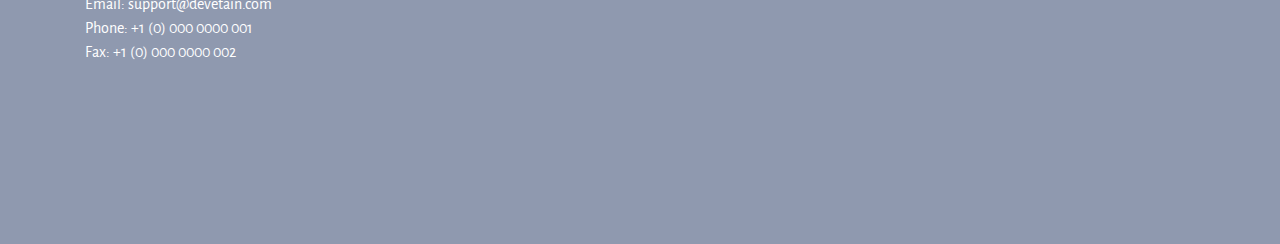
<file: technology.html>
<!DOCTYPE html>
<html >
<head>
  <!-- Site made with Mobirise Website Builder v4.8.1, https://mobirise.com -->
  <meta charset="UTF-8">
  <meta http-equiv="X-UA-Compatible" content="IE=edge">
  <meta name="generator" content="Mobirise v4.8.1, mobirise.com">
  <meta name="viewport" content="width=device-width, initial-scale=1, minimum-scale=1">
  <link rel="shortcut icon" href="assets/images/mbr-1-1920x1667.jpg" type="image/x-icon">
  <meta name="description" content="">
  <title>Technology Showcase</title>
  <link rel="stylesheet" href="https://fonts.googleapis.com/css?family=Alegreya+Sans:400,700&subset=latin,vietnamese,latin-ext">
  <link rel="stylesheet" href="assets/web/assets/mobirise-icons/mobirise-icons.css">
  <link rel="stylesheet" href="https://fonts.googleapis.com/css?family=Playfair+Display:400,700&subset=latin,cyrillic">
  <link rel="stylesheet" href="assets/tether/tether.min.css">
  <link rel="stylesheet" href="assets/bootstrap/css/bootstrap.min.css">
  <link rel="stylesheet" href="assets/socicon/css/socicon.min.css">
  <link rel="stylesheet" href="assets/dropdown-menu/style.light.css">
  <link rel="stylesheet" href="assets/puritym/css/style.css">
  <link rel="stylesheet" href="assets/mobirise/css/mbr-additional.css" type="text/css">
  
  
  
</head>
<body>
  <section id="dropdown-menu-1w" data-rv-view="1061">

    <nav class="navbar navbar-dropdown transparent navbar-fixed-top bg-color">

        <div class="container">

            <div class="navbar-brand">
                <span class="navbar-logo"><img src="assets/images/mbr-1-1920x1667.jpg"></span>
                <a class="text-black" href="https://mobirise.com"><span class="mbri-photos mbr-iconfont mbr-iconfont-btn" style="color: rgb(91, 192, 222);"></span>DEVTAIN <br>TECHNOLOGIES</a>
            </div>

            <button class="navbar-toggler pull-xs-right hidden-md-up" type="button" data-toggle="collapse" data-target="#exCollapsingNavbar">
                <div class="hamburger-icon"></div>
            </button>

            <ul class="nav-dropdown collapse pull-xs-right navbar-toggleable-sm nav navbar-nav" id="exCollapsingNavbar"><li class="nav-item dropdown open"><a class="nav-link link dropdown-toggle" data-toggle="dropdown-submenu" href="https://mobirise.com/" aria-expanded="true">Services</a><div class="dropdown-menu"><a class="dropdown-item" href="http://davidmwasikira.github.io/devtain_site">Career Portal</a><a class="dropdown-item" href="innovation.html">Innovation</a><div class="dropdown"><a class="dropdown-item dropdown-toggle" data-toggle="dropdown-submenu" href="https://mobirise.com/" aria-expanded="false">Technology Showcase</a><div class="dropdown-menu dropdown-submenu"><a class="dropdown-item" href="https://mobirise.com/">Art &amp; Design</a><a class="dropdown-item" href="https://mobirise.com/">Value Addition - Agriculture</a><a class="dropdown-item" href="https://mobirise.com/">Fruit Processing</a><a class="dropdown-item" href="https://mobirise.com/">New Farming Machinery</a><a class="dropdown-item" href="https://mobirise.com/">Biogas Generation</a><a class="dropdown-item" href="https://mobirise.com/">Milk Processing</a><a class="dropdown-item" href="https://mobirise.com/">Programming &amp; Software</a><a class="dropdown-item" href="https://mobirise.com/">Video Editing &amp; Production</a></div></div><a class="dropdown-item" href="https://mobirise.com/">Join Us</a></div></li><li class="nav-item"><a class="nav-link link" href="overview.html">Overview</a></li><li class="nav-item dropdown"><a class="nav-link link dropdown-toggle" data-toggle="dropdown-submenu" href="https://mobirise.com/" aria-expanded="false">Help</a><div class="dropdown-menu"><a class="dropdown-item" href="forum.html">Forum</a><a class="dropdown-item" href="http://davidmwasikira.github.io/devtain_site">Career Assessment</a><a class="dropdown-item" href="https://mobirise.com/">Contact us</a></div></li><li class="nav-item nav-btn"><a class="nav-link btn btn-primary-outline btn-primary" href="https://mobirise.com/">Download Brochure</a></li></ul>

        </div>

    </nav>

</section>

<section class="mbr-slider mbr-section mbr-section__container carousel slide mbr-section-nopadding" data-ride="carousel" data-keyboard="false" data-wrap="true" data-interval="5000" id="slider-1x" data-rv-view="1063" style="background-color: rgb(255, 255, 255);">
    <div>
        <div>
            <div>
                <ol class="carousel-indicators">
                    <li data-app-prevent-settings="" data-target="#slider-1x" class="active" data-slide-to="0"></li><li data-app-prevent-settings="" data-target="#slider-1x" data-slide-to="1"></li><li data-app-prevent-settings="" data-target="#slider-1x" data-slide-to="2"></li>
                </ol>
                <div class="carousel-inner" role="listbox">
                    <div class="mbr-section carousel-item dark center mbr-section-full active" style="background-image: url(assets/images/photo-6.jpg);">
                        <div class="mbr-table-cell">
                         
                            <div class=" container">
                                
                                <div class="row">
                                    <div class="col-md-8 col-md-offset-3 text-xs-right">
                                        <h2 class="mbr-section-title display-1">Every Career You Can Dream Of</h2>
                                        

                                        <div><a class="btn btn-lg btn-danger" href="https://mobirise.com">Career Portal</a> <a class="btn btn-lg btn-secondary-outline" href="https://mobirise.com">Technology HUB</a></div>
                                    </div>
                                </div>
                            </div>
                        </div>
                    </div><div class="mbr-section carousel-item dark center mbr-section-full" style="background-image: url(assets/images/photo-9.jpg);">
                        <div class="mbr-table-cell">
                         
                            <div class=" container">
                                
                                <div class="row">
                                    <div class="col-md-8 col-md-offset-1">
                                        <h2 class="mbr-section-title display-1">Turning Your Idea Into A Viable Business</h2>
                                        

                                        <div><a class="btn btn-lg btn-danger" href="https://mobirise.com">Career Portal</a> <a class="btn btn-lg btn-secondary-outline" href="https://mobirise.com">Technology HUB</a></div>
                                    </div>
                                </div>
                            </div>
                        </div>
                    </div><div class="mbr-section carousel-item dark center mbr-section-full" style="background-image: url(assets/images/photo-10.jpg);">
                        <div class="mbr-table-cell">
                         
                            <div class=" container">
                                
                                <div class="row">
                                    <div class="col-md-8 col-md-offset-2 text-xs-center">
                                        <h2 class="mbr-section-title display-1">Innovation At It's Best</h2>
                                        

                                        <div><a class="btn btn-lg btn-danger" href="https://mobirise.com">Career Portal</a> <a class="btn btn-lg btn-secondary-outline" href="https://mobirise.com">Technology HUB</a></div>
                                    </div>
                                </div>
                            </div>
                        </div>
                    </div>
                </div>
                
                <a data-app-prevent-settings="" class="left carousel-control" role="button" data-slide="prev" href="#slider-1x">
                    <span class="icon-prev" aria-hidden="true"></span>
                    <span class="sr-only">Previous</span>
                </a>
                <a data-app-prevent-settings="" class="right carousel-control" role="button" data-slide="next" href="#slider-1x">
                    <span class="icon-next" aria-hidden="true"></span>
                    <span class="sr-only">Next</span>
                </a>
            </div>
        </div>
    </div>
</section>

<section class="mbr-section mbr-section-small" id="features1-1y" data-rv-view="1075" style="background-color: rgb(255, 255, 255); padding-top: 4.5rem; padding-bottom: 4.5rem;">
    
    <div class="container">
        <div class="row">
            <div class="col-sm-6 col-md-3">
                <div class="card cart-block">
                    <div><img src="assets/images/mbr-600x398.jpg" class="card-img-top"></div>
                    <div class="card-block">
                        <h4 class="card-title text-xs-center">Computer &amp; Apps Development</h4>
                        
                        
                    </div>
                </div>
            </div>
            <div class="col-sm-6 col-md-3">
                <div class="card cart-block">
                    <div><img src="assets/images/mbr-600x436.jpg" class="card-img-top"></div>
                    <div class="card-block">
                        <h4 class="card-title text-xs-center">Security Gadgets Development</h4>
                        
                        
                    </div>
                </div>
            </div>
            <div class="col-sm-6 col-md-3">
                <div class="card cart-block">
                    <div><img src="assets/images/mbr-600x338.jpg" class="card-img-top"></div>
                    <div class="card-block">
                        <h4 class="card-title text-xs-center">Agricultural Machinery Development</h4>
                        
                        
                    </div>
                </div>
            </div>
            <div class="col-sm-6 col-md-3">
                <div class="card cart-block">
                    <div><img src="assets/images/mbr-600x450.jpg" class="card-img-top"></div>
                    <div class="card-block">
                        <h4 class="card-title text-xs-center">Education- Content Development</h4>
                        
                        
                    </div>
                </div>
            </div>
        </div>
    </div>
</section>

<section class="mbr-section" id="msg-box3-1z" data-rv-view="1078" style="background-color: rgb(255, 248, 224); padding-top: 9rem; padding-bottom: 9rem;">
    
    <div class="container">
        <div class="row text-xs-center">
            <div class="col-sm-8 col-sm-offset-2">
                <h2 class="mbr-section-title display-3">Modern Technology What's Trending</h2>
                

                <div class="lead"><p>It's 2018, and focus has shifted to Artificial Inteligence (AI), Machine Learning (ML), Virtual Reality and Augmented Reality, AR</p></div>
                <div><a class="btn btn-lg btn-secondary-outline" href="https://mobirise.com">See More</a></div>
            </div>
        </div>
    </div>
</section>

<section class="mbr-section mbr-section__container mbr-section__container--first" id="header3-20" data-rv-view="1081">
    <div class="container">
        <div class="row">
            <div class="col-md-8 col-md-offset-2">
                <h3 class="mbr-section-title display-4">Career Proffessions You Would Want To Be in 2019</h3>
                <small>By David M posted July 10, 2018</small>
            </div>
        </div>
    </div>
</section>

<section class="mbr-section mbr-section__container mbr-section__container--last" id="buttons1-21" data-rv-view="1083">
    <div class="container">
        <div class="row">
            <div class="col-md-8 col-md-offset-2">
                <div class="text-xs-center"><a class="btn btn-lg btn-danger" href="https://mobirise.com/mobirise-free-win.zip">Download Career Brochure &amp; Manual</a> <a class="btn btn-lg btn-secondary-outline" href="https://mobirise.com/mobirise-free-mac.zip">Download Small Business technology Guide</a></div>
            </div>
        </div>
    </div>
</section>

<section class="mbr-gallery mbr-section mbr-section-nopadding" id="gallery1-22" data-rv-view="1084" style="background-color: rgb(239, 239, 239); padding-top: 0rem; padding-bottom: 0rem;">
    <!-- Gallery -->
    <div>
        <div class=" mbr-gallery-layout-default">
            <div>
                <div>
                    <div class="mbr-gallery-item">
                        <a data-toggle="modal" href="#lb-gallery1-22" data-slide-to="0">
                            <img src="assets/images/photo-3-small.jpg" alt="" title="">
                            <span class="icon fa fa-search-plus"></span>
                        </a>
                    </div><div class="mbr-gallery-item">
                        <a data-toggle="modal" href="#lb-gallery1-22" data-slide-to="1">
                            <img src="assets/images/photo-4-small.jpg" alt="" title="">
                            <span class="icon fa fa-search-plus"></span>
                        </a>
                    </div><div class="mbr-gallery-item">
                        <a data-toggle="modal" href="#lb-gallery1-22" data-slide-to="2">
                            <img src="assets/images/photo-5-small.jpg" alt="" title="">
                            <span class="icon fa fa-search-plus"></span>
                        </a>
                    </div><div class="mbr-gallery-item">
                        <a data-toggle="modal" href="#lb-gallery1-22" data-slide-to="3">
                            <img src="assets/images/photo-7-small.jpg" alt="" title="">
                            <span class="icon fa fa-search-plus"></span>
                        </a>
                    </div><div class="mbr-gallery-item">
                        <a data-toggle="modal" href="#lb-gallery1-22" data-slide-to="4">
                            <img src="assets/images/photo-8-small.jpg" alt="" title="">
                            <span class="icon fa fa-search-plus"></span>
                        </a>
                    </div><div class="mbr-gallery-item">
                        <a data-toggle="modal" href="#lb-gallery1-22" data-slide-to="5">
                            <img src="assets/images/photo-11-small.jpg" alt="" title="">
                            <span class="icon fa fa-search-plus"></span>
                        </a>
                    </div><div class="mbr-gallery-item">
                        <a data-toggle="modal" href="#lb-gallery1-22" data-slide-to="6">
                            <img src="assets/images/photo-12-small.jpg" alt="" title="">
                            <span class="icon fa fa-search-plus"></span>
                        </a>
                    </div><div class="mbr-gallery-item">
                        <a data-toggle="modal" href="#lb-gallery1-22" data-slide-to="7">
                            <img src="assets/images/photo-13-small.jpg" alt="" title="">
                            <span class="icon fa fa-search-plus"></span>
                        </a>
                    </div>
                </div>
            </div>
            <div class="clearfix"></div>
        </div>
    </div>

    <!-- Lightbox -->
    <div data-app-prevent-settings="" class="mbr-slider modal fade carousel slide" tabindex="-1" data-keyboard="true" data-interval="false" id="lb-gallery1-22">
        <div class="modal-dialog">
            <div class="modal-content">
                <div class="modal-body">
                    <ol class="carousel-indicators">
                        <li data-app-prevent-settings="" data-target="#lb-gallery1-22" class=" active" data-slide-to="0"></li><li data-app-prevent-settings="" data-target="#lb-gallery1-22" data-slide-to="1"></li><li data-app-prevent-settings="" data-target="#lb-gallery1-22" data-slide-to="2"></li><li data-app-prevent-settings="" data-target="#lb-gallery1-22" data-slide-to="3"></li><li data-app-prevent-settings="" data-target="#lb-gallery1-22" data-slide-to="4"></li><li data-app-prevent-settings="" data-target="#lb-gallery1-22" data-slide-to="5"></li><li data-app-prevent-settings="" data-target="#lb-gallery1-22" data-slide-to="6"></li><li data-app-prevent-settings="" data-target="#lb-gallery1-22" data-slide-to="7"></li>
                    </ol>
                    <div class="carousel-inner">
                        <div class="carousel-item active">
                            <img src="assets/images/photo-3.jpg" alt="" title="">
                        </div><div class="carousel-item">
                            <img src="assets/images/photo-4.jpg" alt="" title="">
                        </div><div class="carousel-item">
                            <img src="assets/images/photo-5.jpg" alt="" title="">
                        </div><div class="carousel-item">
                            <img src="assets/images/photo-7.jpg" alt="" title="">
                        </div><div class="carousel-item">
                            <img src="assets/images/photo-8.jpg" alt="" title="">
                        </div><div class="carousel-item">
                            <img src="assets/images/photo-11.jpg" alt="" title="">
                        </div><div class="carousel-item">
                            <img src="assets/images/photo-12.jpg" alt="" title="">
                        </div><div class="carousel-item">
                            <img src="assets/images/photo-13.jpg" alt="" title="">
                        </div>
                    </div>
                    <a class="left carousel-control" role="button" data-slide="prev" href="#lb-gallery1-22">
                        <span class="icon-prev" aria-hidden="true"></span>
                        <span class="sr-only">Previous</span>
                    </a>
                    <a class="right carousel-control" role="button" data-slide="next" href="#lb-gallery1-22">
                        <span class="icon-next" aria-hidden="true"></span>
                        <span class="sr-only">Next</span>
                    </a>

                    <a class="close" href="#" role="button" data-dismiss="modal">
                        <span aria-hidden="true">×</span>
                        <span class="sr-only">Close</span>
                    </a>
                </div>
            </div>
        </div>
    </div>
</section>

<section class="mbr-section mbr-section-small" id="testimonials1-23" data-rv-view="1119" style="background-color: rgb(255, 255, 255); padding-top: 4.5rem; padding-bottom: 4.5rem;">
    <div>
        
        <div class="container">
            <h2 class="mbr-section-title display-3 text-xs-center">You Need To Be in These Careers? See What You Need To Know</h2>

            <div class="row mbr-testimonial-cards">
                <div class="col-xs-12 col-sm-6 col-md-4">
                    <div class="card">
                        <div class="card-block"><em>“A film director is a person who directs the making of a film. A film director controls a film's artistic and dramatic aspects and visualizes the screenplay (or script) while guiding the technical crew and actors in the fulfillment of that vision”</em></div>
                        <div class="card-footer text-muted">
                            <div>Film Maker &amp; Actor</div>
                            <small>See More</small>
                        </div>
                    </div>
                </div><div class="col-xs-12 col-sm-6 col-md-4">
                    <div class="card">
                        <div class="card-block"><em>“A physician, medical practitioner, medical doctor, or simply doctor is a professional who practises medicine, which is concerned with promoting, maintaining, or restoring health through the study, diagnosis, and treatment of disease, injury, and other physical and mental impairments.”</em></div>
                        <div class="card-footer text-muted">
                            <div>Medical Practitioner</div>
                            <small>See More</small>
                        </div>
                    </div>
                </div><div class="col-xs-12 col-sm-6 col-md-4">
                    <div class="card">
                        <div class="card-block"><em>“A programmer, developer, dev, coder, or software engineer is a person who creates computer software. The term computer programmer can refer to a specialist in one area of computers or to a generalist who writes code for many kinds of software. One who practices or professes a formal approach to programming may also be known as a programmer analyst.”</em></div>
                        <div class="card-footer text-muted">
                            <div>Computer Programmer</div>
                            <small>See More</small>
                        </div>
                    </div>
                </div>
            </div>
        </div>
    </div>
</section>

<section class="mbr-section mbr-section-small" id="msg-box1-24" data-rv-view="1132" style="background-color: rgb(255, 248, 224); padding-top: 4.5rem; padding-bottom: 4.5rem;">
    

    <div class="container">
        <div class="row">
            
            <div>

                <div class="col-sm-8">
                    <h2 class="mbr-section-title h1">See More Careers in Depth</h2>
                    
                </div>                
                <div class="col-sm-4 text-xs-right"><a class="btn btn-lg btn-success" href="https://mobirise.com">Start a Journey</a></div>
            </div>
        </div>
    </div>
</section>

<section class="mbr-section mbr-section-small" id="content4-25" data-rv-view="1135" style="background-color: rgb(255, 255, 255); padding-top: 4.5rem; padding-bottom: 4.5rem;">
    
    <div class="container">
        <div class="row">
            <div class="col-sm-6 col-md-3">
                <div class="card cart-block">
                    <div class="card-block">
                        <h4 class="card-title text-xs-center"><a href="https://www.kenyaplex.com/courses/index/degree" target="_blank">University Courses in Kenya</a></h4>
                        <p class="card-text">Find all Degree courses offered by colleges and universities in Kenya. You can easily search for a course by typing the course name on the search box provided.</p>
                    </div>
                </div>
            </div>
            <div class="col-sm-6 col-md-3">
                <div class="card cart-block">
                    <div class="card-block">
                        <h4 class="card-title text-xs-center">Colleges You Need To Check</h4>
                        <p class="card-text">Search for courses offered in colleges and universities in Kenya. Click on a course link and a page showing information about the course is displayed.</p>
                    </div>
                </div>
            </div>
            <div class="col-sm-6 col-md-3">
                <div class="card cart-block">
                    <div class="card-block">
                        <h4 class="card-title text-xs-center"><a href="http://www.ke.undp.org/content/kenya/en/home/blog/2017/2/1/Why-Kenya-must-create-a-million-new-jobs-annually.html" target="_blank">Job Opportunities</a></h4>
                        <p class="card-text">Why Kenya must create a million new jobs annually ... skills through vocational training creates opportunity for decent work and reduces gender.</p>
                    </div>
                </div>
            </div>
            <div class="col-sm-6 col-md-3">
                <div class="card cart-block">
                    <div class="card-block">
                        <h4 class="card-title text-xs-center"><a href="https://www.careerpointkenya.co.ke/2017/04/legal-requirements-for-starting-a-business-in-kenya/" target="_blank">Starting a Business in Kenya</a></h4>
                        <p class="card-text">If you want to start a small business in Kenya  legally and you’re not sure how to go about acquiring the required permits, here are some tips on how to get started.
<br></p>
                    </div>
                </div>
            </div>
        </div>
    </div>
</section>

<section class="mbr-section mbr-section-nopadding" id="msg-box5-26" data-rv-view="1138" style="background-color: rgb(255, 255, 255); padding-top: 0rem; padding-bottom: 0rem;">
    
    <div class="container">
        <div class="row">
            <div class="col-xs-12 col-lg-9 mbr-table-cell-lg image-size" style="width: 50%;">
                <div class="mbr-figure"><iframe class="mbr-embedded-video" src="https://www.youtube.com/embed/zsRzD-aRybQ?rel=0&amp;amp;showinfo=0&amp;autoplay=1&amp;loop=0" width="1280" height="720" frameborder="0" allowfullscreen></iframe></div>
            </div>
            <div class="col-xs-12 col-lg-3 mbr-inner-padding text-xs-center mbr-table-cell-lg">
                <h3 class="mbr-section-title display-4">Career Motivation</h3>
                
                <div class="lead"><p>This Online video will surely change your perspective about Innovation.</p></div>
                <div><a class="btn btn-lg btn-secondary-outline" href="https://mobirise.com">More</a></div>
            </div>
            
        </div>
    </div>
</section>

<section class="mbr-section mbr-parallax-background col-undefined" id="content5-27" data-rv-view="1141" style="background-image: url(assets/images/photo-3.jpg); padding-top: 9rem; padding-bottom: 9rem;">
    <div class="mbr-overlay" style="opacity: 0.7; background-color: rgb(255, 255, 255);"></div>
    <div class="container">
        <h3 class="mbr-section-title display-2">Career Assesment!</h3>
        <div class="lead"><p>What career best fits your personality? This free career aptitude test can give you insight into your career personality. Based on a characterization of your personality in terms of Holland Code personality types, you will learn what kind of work environments and occupations suit you best. The results of this career test provide you with a list of professions and occupations that fit your career personality.
</p><p></p><p>
Choose a career that matches your preferences and you will increase your chances of being successful!.</p><p>Career test instructions
</p><p>It takes five to ten minutes to complete this free career test. You will see fifteen sets of four pictures that show specific work activities. You must choose only one work activity that appeals to you the most and one that appeals to you the least.</p></div>
    </div>
</section>

<section class="mbr-section mbr-section-small" id="social-buttons1-28" data-rv-view="1144" style="background-color: rgb(255, 255, 255); padding-top: 4.5rem; padding-bottom: 4.5rem;">
    

    <div class="container">
        <div class="row">
            <div class="col-sm-4">
                <h2 class="mbr-section-title h1">Share This Page!</h2>
            </div>
            <div class="col-sm-8 text-xs-right">
                <div class="mbr-social-likes" data-counters="true">
                    <div class="btn btn-social facebook socicon-bg-facebook" title="Share link on Facebook">
                        <i class="socicon socicon-facebook"></i>
                        
                    </div>
                    <div class="btn btn-social twitter socicon-bg-twitter" title="Share link on Twitter">
                        <i class="socicon socicon-twitter"></i>
                        
                    </div>
                    <div class="btn btn-social plusone socicon-bg-google" title="Share link on Google+">
                        <i class="socicon socicon-google"></i>
                        
                    </div>
                </div>
            </div>
        </div>
    </div>
</section>

<section class="mbr-section mbr-section-small" id="form1-29" data-rv-view="1146" style="background-color: rgb(255, 255, 255); padding-top: 4.5rem; padding-bottom: 4.5rem;">
    
    <div class="container">
        <div class="row">
            <div class="col-sm-8 col-sm-offset-2" data-form-type="formoid">
                <h2 class="mbr-section-title display-3 text-xs-center">Contact Form</h2>

                <div data-form-alert="true"><div hidden="" data-form-alert-success="true">Thanks for filling out form!</div></div>
                <form action="https://mobirise.com/" method="post" data-form-title="Contact Form">
                    <input type="hidden" value="J7DTzIRt7xQw/yWgB+pMD7AtT0Ew8OgR+KTD0avQV6gLOJMqRdLPSfnYVYr7TL2eyqPkA+XaRWvCemTHKhHcT5x3XvNTIBuOkX5PYa12NEyYNi+WmRXnWQWZvSyP4ZsJ" data-form-email="true">
                    <div class="form-group">
                        <input type="text" class="form-control" name="name" required="" placeholder="Name*" data-form-field="Name">
                    </div>
                    <div class="form-group">
                        <input type="email" class="form-control" name="email" required="" placeholder="Email*" data-form-field="Email">
                    </div>
                    <div class="form-group">
                        <input type="tel" class="form-control" name="phone" placeholder="Phone" data-form-field="Phone">
                    </div>
                    <div class="form-group">
                        <textarea class="form-control" name="message" rows="7" placeholder="Message" data-form-field="Message"></textarea>
                    </div>
                    <div class="text-xs-right"><button type="submit" class="btn btn-secondary-outline">Contact Us</button></div>
                </form>
            </div>
        </div>
    </div>
</section>

<section class="mbr-section mbr-section-small mbr-footer" id="contacts2-2a" data-rv-view="1155" style="background-color: rgb(143, 153, 175); padding-top: 4.5rem; padding-bottom: 4.5rem;">
    
    <div class="container">
        <div class="row">
            <div class="col-xs-12 col-md-3">
                <p><strong>Address</strong><br>
767 - 00618<br>
Nairobi, Kenya<br><br>
<strong>Contacts</strong><br>
Email: support@devetain.com<br>
Phone: +1 (0) 000 0000 001<br>
Fax: +1 (0) 000 0000 002</p>
            </div>
            <div class="col-xs-12 col-md-3"><strong>Links</strong><ul><li>Website&nbsp;Blog</li><li>Download&nbsp;Career Manual</li><li>Technology Hub Center</li></ul></div>
            <div class="col-xs-12 col-md-6">
                <div class="mbr-map"><iframe frameborder="0" style="border:0" src="https://www.google.com/maps/embed/v1/place?key=AIzaSyA0Dx_boXQiwvdz8sJHoYeZNVTdoWONYkU&amp;q=place_id:ChIJn6wOs6lZwokRLKy1iqRcoKw" allowfullscreen=""></iframe></div>
            </div>
        </div>
    </div>
</section>


  <script src="assets/web/assets/jquery/jquery.min.js"></script>
  <script src="assets/tether/tether.min.js"></script>
  <script src="assets/bootstrap/js/bootstrap.min.js"></script>
  <script src="assets/smooth-scroll/smooth-scroll.js"></script>
  <script src="assets/social-likes/social-likes.js"></script>
  <script src="assets/bootstrap-carousel-swipe/bootstrap-carousel-swipe.js"></script>
  <script src="assets/masonry/masonry.pkgd.min.js"></script>
  <script src="assets/imagesloaded/imagesloaded.pkgd.min.js"></script>
  <script src="assets/jarallax/jarallax.js"></script>
  <script src="assets/dropdown-menu/script.js"></script>
  <script src="assets/puritym/js/script.js"></script>
  <script src="assets/mobirise-gallery/script.js"></script>
  <script src="assets/formoid/formoid.min.js"></script>
  
  
</body>
</html>
</file>
<file: assets/web/assets/mobirise-icons/mobirise-icons.css>
@font-face {
  font-family: 'MobiriseIcons';
  src:  url('mobirise-icons.eot?spat4u');
  src:  url('mobirise-icons.eot?spat4u#iefix') format('embedded-opentype'),
    url('mobirise-icons.ttf?spat4u') format('truetype'),
    url('mobirise-icons.woff?spat4u') format('woff'),
    url('mobirise-icons.svg?spat4u#MobiriseIcons') format('svg');
  font-weight: normal;
  font-style: normal;
}

[class^="mbri-"], [class*=" mbri-"] {
  /* use !important to prevent issues with browser extensions that change fonts */
  font-family: MobiriseIcons !important;
  speak: none;
  font-style: normal;
  font-weight: normal;
  font-variant: normal;
  text-transform: none;
  line-height: 1;

  /* Better Font Rendering =========== */
  -webkit-font-smoothing: antialiased;
  -moz-osx-font-smoothing: grayscale;
}

.mbri-add-submenu:before {
  content: "\e900";
}
.mbri-alert:before {
  content: "\e901";
}
.mbri-align-center:before {
  content: "\e902";
}
.mbri-align-justify:before {
  content: "\e903";
}
.mbri-align-left:before {
  content: "\e904";
}
.mbri-align-right:before {
  content: "\e905";
}
.mbri-android:before {
  content: "\e906";
}
.mbri-apple:before {
  content: "\e907";
}
.mbri-arrow-down:before {
  content: "\e908";
}
.mbri-arrow-next:before {
  content: "\e909";
}
.mbri-arrow-prev:before {
  content: "\e90a";
}
.mbri-arrow-up:before {
  content: "\e90b";
}
.mbri-bold:before {
  content: "\e90c";
}
.mbri-bookmark:before {
  content: "\e90d";
}
.mbri-bootstrap:before {
  content: "\e90e";
}
.mbri-briefcase:before {
  content: "\e90f";
}
.mbri-browse:before {
  content: "\e910";
}
.mbri-bulleted-list:before {
  content: "\e911";
}
.mbri-calendar:before {
  content: "\e912";
}
.mbri-camera:before {
  content: "\e913";
}
.mbri-cart-add:before {
  content: "\e914";
}
.mbri-cart-full:before {
  content: "\e915";
}
.mbri-cash:before {
  content: "\e916";
}
.mbri-change-style:before {
  content: "\e917";
}
.mbri-chat:before {
  content: "\e918";
}
.mbri-clock:before {
  content: "\e919";
}
.mbri-close:before {
  content: "\e91a";
}
.mbri-cloud:before {
  content: "\e91b";
}
.mbri-code:before {
  content: "\e91c";
}
.mbri-contact-form:before {
  content: "\e91d";
}
.mbri-credit-card:before {
  content: "\e91e";
}
.mbri-cursor-click:before {
  content: "\e91f";
}
.mbri-cust-feedback:before {
  content: "\e920";
}
.mbri-database:before {
  content: "\e921";
}
.mbri-delivery:before {
  content: "\e922";
}
.mbri-desktop:before {
  content: "\e923";
}
.mbri-devices:before {
  content: "\e924";
}
.mbri-down:before {
  content: "\e925";
}
.mbri-download:before {
  content: "\e989";
}
.mbri-drag-n-drop:before {
  content: "\e927";
}
.mbri-drag-n-drop2:before {
  content: "\e928";
}
.mbri-edit:before {
  content: "\e929";
}
.mbri-edit2:before {
  content: "\e92a";
}
.mbri-error:before {
  content: "\e92b";
}
.mbri-extension:before {
  content: "\e92c";
}
.mbri-features:before {
  content: "\e92d";
}
.mbri-file:before {
  content: "\e92e";
}
.mbri-flag:before {
  content: "\e92f";
}
.mbri-folder:before {
  content: "\e930";
}
.mbri-gift:before {
  content: "\e931";
}
.mbri-github:before {
  content: "\e932";
}
.mbri-globe:before {
  content: "\e933";
}
.mbri-globe-2:before {
  content: "\e934";
}
.mbri-growing-chart:before {
  content: "\e935";
}
.mbri-hearth:before {
  content: "\e936";
}
.mbri-help:before {
  content: "\e937";
}
.mbri-home:before {
  content: "\e938";
}
.mbri-hot-cup:before {
  content: "\e939";
}
.mbri-idea:before {
  content: "\e93a";
}
.mbri-image-gallery:before {
  content: "\e93b";
}
.mbri-image-slider:before {
  content: "\e93c";
}
.mbri-info:before {
  content: "\e93d";
}
.mbri-italic:before {
  content: "\e93e";
}
.mbri-key:before {
  content: "\e93f";
}
.mbri-laptop:before {
  content: "\e940";
}
.mbri-layers:before {
  content: "\e941";
}
.mbri-left-right:before {
  content: "\e942";
}
.mbri-left:before {
  content: "\e943";
}
.mbri-letter:before {
  content: "\e944";
}
.mbri-like:before {
  content: "\e945";
}
.mbri-link:before {
  content: "\e946";
}
.mbri-lock:before {
  content: "\e947";
}
.mbri-login:before {
  content: "\e948";
}
.mbri-logout:before {
  content: "\e949";
}
.mbri-magic-stick:before {
  content: "\e94a";
}
.mbri-map-pin:before {
  content: "\e94b";
}
.mbri-menu:before {
  content: "\e94c";
}
.mbri-mobile:before {
  content: "\e94d";
}
.mbri-mobile2:before {
  content: "\e94e";
}
.mbri-mobirise:before {
  content: "\e94f";
}
.mbri-more-horizontal:before {
  content: "\e950";
}
.mbri-more-vertical:before {
  content: "\e951";
}
.mbri-music:before {
  content: "\e952";
}
.mbri-new-file:before {
  content: "\e953";
}
.mbri-numbered-list:before {
  content: "\e954";
}
.mbri-opened-folder:before {
  content: "\e955";
}
.mbri-pages:before {
  content: "\e956";
}
.mbri-paper-plane:before {
  content: "\e957";
}
.mbri-paperclip:before {
  content: "\e958";
}
.mbri-photo:before {
  content: "\e959";
}
.mbri-photos:before {
  content: "\e95a";
}
.mbri-pin:before {
  content: "\e95b";
}
.mbri-play:before {
  content: "\e95c";
}
.mbri-plus:before {
  content: "\e95d";
}
.mbri-preview:before {
  content: "\e95e";
}
.mbri-print:before {
  content: "\e95f";
}
.mbri-protect:before {
  content: "\e960";
}
.mbri-question:before {
  content: "\e961";
}
.mbri-quote-left:before {
  content: "\e962";
}
.mbri-quote-right:before {
  content: "\e963";
}
.mbri-refresh:before {
  content: "\e964";
}
.mbri-responsive:before {
  content: "\e965";
}
.mbri-right:before {
  content: "\e966";
}
.mbri-rocket:before {
  content: "\e967";
}
.mbri-sad-face:before {
  content: "\e968";
}
.mbri-sale:before {
  content: "\e969";
}
.mbri-save:before {
  content: "\e96a";
}
.mbri-search:before {
  content: "\e96b";
}
.mbri-setting:before {
  content: "\e96c";
}
.mbri-setting2:before {
  content: "\e96d";
}
.mbri-setting3:before {
  content: "\e96e";
}
.mbri-share:before {
  content: "\e96f";
}
.mbri-shopping-bag:before {
  content: "\e970";
}
.mbri-shopping-basket:before {
  content: "\e971";
}
.mbri-shopping-cart:before {
  content: "\e972";
}
.mbri-sites:before {
  content: "\e973";
}
.mbri-smile-face:before {
  content: "\e974";
}
.mbri-speed:before {
  content: "\e975";
}
.mbri-star:before {
  content: "\e976";
}
.mbri-success:before {
  content: "\e977";
}
.mbri-sun:before {
  content: "\e978";
}
.mbri-sun2:before {
  content: "\e979";
}
.mbri-tablet:before {
  content: "\e97a";
}
.mbri-tablet-vertical:before {
  content: "\e97b";
}
.mbri-target:before {
  content: "\e97c";
}
.mbri-timer:before {
  content: "\e97d";
}
.mbri-to-ftp:before {
  content: "\e97e";
}
.mbri-to-local-drive:before {
  content: "\e97f";
}
.mbri-touch-swipe:before {
  content: "\e980";
}
.mbri-touch:before {
  content: "\e981";
}
.mbri-trash:before {
  content: "\e982";
}
.mbri-underline:before {
  content: "\e983";
}
.mbri-unlink:before {
  content: "\e984";
}
.mbri-unlock:before {
  content: "\e985";
}
.mbri-up-down:before {
  content: "\e986";
}
.mbri-up:before {
  content: "\e987";
}
.mbri-update:before {
  content: "\e988";
}
.mbri-upload:before {
 content: "\e926"; 
}
.mbri-user:before {
  content: "\e98a";
}
.mbri-user2:before {
  content: "\e98b";
}
.mbri-users:before {
  content: "\e98c";
}
.mbri-video:before {
  content: "\e98d";
}
.mbri-video-play:before {
  content: "\e98e";
}
.mbri-watch:before {
  content: "\e98f";
}
.mbri-website-theme:before {
  content: "\e990";
}
.mbri-wifi:before {
  content: "\e991";
}
.mbri-windows:before {
  content: "\e992";
}
.mbri-zoom-out:before {
  content: "\e993";
}
.mbri-redo:before {
  content: "\e994";
}
.mbri-undo:before {
  content: "\e995";
}
</file>
<file: assets/dropdown-menu/style.light.css>
.navbar-dropdown-open{overflow:hidden!important}.navbar-dropdown-open .navbar-dropdown.opened{bottom:0;left:0;overflow-y:scroll;position:fixed;right:0;top:0;transition:none}.navbar-dropdown{left:0;padding-top:1.5rem;padding-bottom:1.5rem;position:absolute;right:0;top:0;transition:all 0.25s ease;z-index:1030}.navbar-dropdown .navbar-brand,.navbar-dropdown .navbar-toggler{position:relative;z-index:995}.navbar-dropdown.bg-color.transparent{background:none!important}.navbar-dropdown.navbar-fixed-top{position:fixed}.navbar-dropdown .navbar-brand{line-height:0;margin-right:1.5rem;padding:0}.navbar-dropdown .navbar-brand a{line-height:2.35rem;vertical-align:middle}.navbar-dropdown .navbar-brand a,.navbar-dropdown .navbar-brand a:hover{text-decoration:none}.navbar-dropdown .navbar-brand .navbar-logo,.navbar-dropdown .navbar-brand .navbar-logo a{line-height:0;vertical-align:baseline}.navbar-dropdown .navbar-logo{margin-right:0.5rem}.navbar-dropdown .navbar-logo img{display:inline;height:2.35rem}@media (max-width:543px){.navbar-dropdown .navbar-toggleable-xs{padding-top:0.425rem}.navbar-dropdown .navbar-toggleable-xs .btn{margin-bottom:0.425rem;margin-top:0.425rem}.navbar-dropdown .navbar-toggleable-xs .dropdown-menu{padding-bottom:0.425rem}.navbar-dropdown .navbar-toggleable-xs .dropdown-menu .dropdown-menu{padding-bottom:0}}@media (max-width:767px){.navbar-dropdown .navbar-toggleable-sm{padding-top:0.425rem}.navbar-dropdown .navbar-toggleable-sm .btn{margin-bottom:0.425rem;margin-top:0.425rem}.navbar-dropdown .navbar-toggleable-sm .dropdown-menu{padding-bottom:0.425rem}.navbar-dropdown .navbar-toggleable-sm .dropdown-menu .dropdown-menu{padding-bottom:0}}@media (max-width:991px){.navbar-dropdown .navbar-toggleable-md{padding-top:0.425rem}.navbar-dropdown .navbar-toggleable-md .btn{margin-bottom:0.425rem;margin-top:0.425rem}.navbar-dropdown .navbar-toggleable-md .dropdown-menu{padding-bottom:0.425rem}.navbar-dropdown .navbar-toggleable-md .dropdown-menu .dropdown-menu{padding-bottom:0}}@media (min-width:544px){.navbar-dropdown{border-radius:0}}.navbar-dropdown .btn{margin-bottom:0}.navbar-dropdown .btn-white-outline{color:#fff;background-image:none;background-color:transparent;border-color:#fff}.navbar-dropdown .btn-white-outline:focus,.navbar-dropdown .btn-white-outline.focus,.navbar-dropdown .btn-white-outline:active,.navbar-dropdown .btn-white-outline.active,.open > .navbar-dropdown .btn-white-outline.dropdown-toggle{color:#000;background-color:#fff;border-color:#fff}.navbar-dropdown .btn-white-outline:hover{color:#000;background-color:#fff;border-color:#fff}.navbar-dropdown .btn-white-outline.disabled:focus,.navbar-dropdown .btn-white-outline.disabled.focus,.navbar-dropdown .btn-white-outline:disabled:focus,.navbar-dropdown .btn-white-outline:disabled.focus{border-color:white}.navbar-dropdown .btn-white-outline.disabled:hover,.navbar-dropdown .btn-white-outline:disabled:hover{border-color:white}.navbar-dropdown .btn-black-outline{color:#000;background-image:none;background-color:transparent;border-color:#000}.navbar-dropdown .btn-black-outline:focus,.navbar-dropdown .btn-black-outline.focus,.navbar-dropdown .btn-black-outline:active,.navbar-dropdown .btn-black-outline.active,.open > .navbar-dropdown .btn-black-outline.dropdown-toggle{color:#fff;background-color:#000;border-color:#000}.navbar-dropdown .btn-black-outline:hover{color:#fff;background-color:#000;border-color:#000}.navbar-dropdown .btn-black-outline.disabled:focus,.navbar-dropdown .btn-black-outline.disabled.focus,.navbar-dropdown .btn-black-outline:disabled:focus,.navbar-dropdown .btn-black-outline:disabled.focus{border-color:#333}.navbar-dropdown .btn-black-outline.disabled:hover,.navbar-dropdown .btn-black-outline:disabled:hover{border-color:#333}.is-builder .navbar-dropdown .dropdown-toggle::after{vertical-align:baseline}.dropdown-menu.dropdown-submenu{left:100%;margin-left:-6px;margin-top:-6px;top:0}.dropdown-menu .dropdown-toggle[data-toggle="dropdown-submenu"]::after{border-bottom:0.3em solid transparent;border-left:0.3em solid;border-right:0;border-top:0.3em solid transparent;margin-left:0.3rem}.dropdown-menu .dropdown-toggle[data-toggle="dropdown-submenu"][aria-expanded="true"]{background-color:#f5f5f5}.dropdown-menu .dropdown-item:focus{outline:0}.nav-dropdown-sm{clear:left;float:none!important;position:relative;z-index:999}.nav-dropdown-sm .nav-item{float:none}.nav-dropdown-sm .nav-item + .nav-item{margin-left:0}.nav-dropdown-sm .nav-link,.nav-dropdown-sm .dropdown-item{position:relative}.nav-dropdown-sm .dropdown-toggle::after{position:absolute;right:0;top:50%;margin-top:-0.15em}.nav-dropdown-sm .dropdown-toggle[data-toggle="dropdown-submenu"]::after{margin-left:.25rem;border-top:0.3em solid;border-right:0.3em solid transparent;border-left:0.3em solid transparent;border-bottom:0}.nav-dropdown-sm .dropdown-toggle[data-toggle="dropdown-submenu"][aria-expanded="true"]::after{border-top:0;border-right:0.3em solid transparent;border-left:0.3em solid transparent;border-bottom:0.3em solid}.nav-dropdown-sm .dropdown-menu{margin:0;padding:0;position:relative;top:0;left:0;width:100%;border:0;float:none;border-radius:0;background:none;padding-left:20px}.nav-dropdown-sm .dropdown-item{padding-left:0}.nav-dropdown-sm .dropdown-item,.nav-dropdown-sm .dropdown-item:hover,.nav-dropdown-sm .dropdown-item:focus{background:none!important}
</file>
<file: assets/mobirise/css/mbr-additional.css>
@import url(https://fonts.googleapis.com/css?family=Oxygen:400,300,700);

#dropdown-menu-0 .hide-buttons [data-button] {
  display: none !important;
}
#dropdown-menu-0 .navbar-brand a {
  font-size: 36px;
  font-family: 'Oxygen', sans-serif;
}
#dropdown-menu-0 .nav .link,
#dropdown-menu-0 .dropdown-item {
  font-size: 1em;
  color: #000000;
}
#dropdown-menu-0 .navbar,
#dropdown-menu-0 .dropdown-menu {
  background: #ffffff;
}
#dropdown-menu-0 .dropdown-menu .dropdown-toggle[aria-expanded="true"],
#dropdown-menu-0 .dropdown-menu a:hover,
#dropdown-menu-0 .dropdown-menu a:focus {
  background: #f5f5f5;
}
#dropdown-menu-0 .navbar-toggler {
  color: #000000;
}
#msg-box3-9 .mbr-header .mbr-header__text {
  text-align: center;
}
#msg-box3-9 .mbr-header .mbr-header__subtext {
  text-align: center;
}

#dropdown-menu-1h .hide-buttons [data-button] {
  display: none !important;
}
#dropdown-menu-1h .navbar-brand a {
  font-size: 36px;
  font-family: 'Oxygen', sans-serif;
}
#dropdown-menu-1h .nav .link,
#dropdown-menu-1h .dropdown-item {
  font-size: 1em;
  color: #000000;
}
#dropdown-menu-1h .navbar,
#dropdown-menu-1h .dropdown-menu {
  background: #ffffff;
}
#dropdown-menu-1h .dropdown-menu .dropdown-toggle[aria-expanded="true"],
#dropdown-menu-1h .dropdown-menu a:hover,
#dropdown-menu-1h .dropdown-menu a:focus {
  background: #f5f5f5;
}
#dropdown-menu-1h .navbar-toggler {
  color: #000000;
}
#msg-box3-1k .mbr-header .mbr-header__text {
  text-align: center;
}
#msg-box3-1k .mbr-header .mbr-header__subtext {
  text-align: center;
}

#dropdown-menu-10 .hide-buttons [data-button] {
  display: none !important;
}
#dropdown-menu-10 .navbar-brand a {
  font-size: 36px;
  font-family: 'Oxygen', sans-serif;
}
#dropdown-menu-10 .nav .link,
#dropdown-menu-10 .dropdown-item {
  font-size: 1em;
  color: #000000;
}
#dropdown-menu-10 .navbar,
#dropdown-menu-10 .dropdown-menu {
  background: #ffffff;
}
#dropdown-menu-10 .dropdown-menu .dropdown-toggle[aria-expanded="true"],
#dropdown-menu-10 .dropdown-menu a:hover,
#dropdown-menu-10 .dropdown-menu a:focus {
  background: #f5f5f5;
}
#dropdown-menu-10 .navbar-toggler {
  color: #000000;
}

#dropdown-menu-l .hide-buttons [data-button] {
  display: none !important;
}
#dropdown-menu-l .navbar-brand a {
  font-size: 36px;
  font-family: 'Oxygen', sans-serif;
}
#dropdown-menu-l .nav .link,
#dropdown-menu-l .dropdown-item {
  font-size: 1em;
  color: #000000;
}
#dropdown-menu-l .navbar,
#dropdown-menu-l .dropdown-menu {
  background: #ffffff;
}
#dropdown-menu-l .dropdown-menu .dropdown-toggle[aria-expanded="true"],
#dropdown-menu-l .dropdown-menu a:hover,
#dropdown-menu-l .dropdown-menu a:focus {
  background: #f5f5f5;
}
#dropdown-menu-l .navbar-toggler {
  color: #000000;
}
#msg-box3-o .mbr-header .mbr-header__text {
  text-align: center;
}
#msg-box3-o .mbr-header .mbr-header__subtext {
  text-align: center;
}

#dropdown-menu-12 .hide-buttons [data-button] {
  display: none !important;
}
#dropdown-menu-12 .navbar-brand a {
  font-size: 36px;
  font-family: 'Oxygen', sans-serif;
}
#dropdown-menu-12 .nav .link,
#dropdown-menu-12 .dropdown-item {
  font-size: 1em;
  color: #000000;
}
#dropdown-menu-12 .navbar,
#dropdown-menu-12 .dropdown-menu {
  background: #ffffff;
}
#dropdown-menu-12 .dropdown-menu .dropdown-toggle[aria-expanded="true"],
#dropdown-menu-12 .dropdown-menu a:hover,
#dropdown-menu-12 .dropdown-menu a:focus {
  background: #f5f5f5;
}
#dropdown-menu-12 .navbar-toggler {
  color: #000000;
}
#msg-box3-15 .mbr-header .mbr-header__text {
  text-align: center;
}
#msg-box3-15 .mbr-header .mbr-header__subtext {
  text-align: center;
}

#dropdown-menu-h .hide-buttons [data-button] {
  display: none !important;
}
#dropdown-menu-h .navbar-brand a {
  font-size: 36px;
  font-family: 'Oxygen', sans-serif;
}
#dropdown-menu-h .nav .link,
#dropdown-menu-h .dropdown-item {
  font-size: 1em;
  color: #000000;
}
#dropdown-menu-h .navbar,
#dropdown-menu-h .dropdown-menu {
  background: #ffffff;
}
#dropdown-menu-h .dropdown-menu .dropdown-toggle[aria-expanded="true"],
#dropdown-menu-h .dropdown-menu a:hover,
#dropdown-menu-h .dropdown-menu a:focus {
  background: #f5f5f5;
}
#dropdown-menu-h .navbar-toggler {
  color: #000000;
}

#dropdown-menu-2q .hide-buttons [data-button] {
  display: none !important;
}
#dropdown-menu-2q .navbar-brand a {
  font-size: 36px;
  font-family: 'Oxygen', sans-serif;
}
#dropdown-menu-2q .nav .link,
#dropdown-menu-2q .dropdown-item {
  font-size: 1em;
  color: #000000;
}
#dropdown-menu-2q .navbar,
#dropdown-menu-2q .dropdown-menu {
  background: #ffffff;
}
#dropdown-menu-2q .dropdown-menu .dropdown-toggle[aria-expanded="true"],
#dropdown-menu-2q .dropdown-menu a:hover,
#dropdown-menu-2q .dropdown-menu a:focus {
  background: #f5f5f5;
}
#dropdown-menu-2q .navbar-toggler {
  color: #000000;
}
#msg-box3-2t .mbr-header .mbr-header__text {
  text-align: center;
}
#msg-box3-2t .mbr-header .mbr-header__subtext {
  text-align: center;
}

#dropdown-menu-2b .hide-buttons [data-button] {
  display: none !important;
}
#dropdown-menu-2b .navbar-brand a {
  font-size: 36px;
  font-family: 'Oxygen', sans-serif;
}
#dropdown-menu-2b .nav .link,
#dropdown-menu-2b .dropdown-item {
  font-size: 1em;
  color: #000000;
}
#dropdown-menu-2b .navbar,
#dropdown-menu-2b .dropdown-menu {
  background: #ffffff;
}
#dropdown-menu-2b .dropdown-menu .dropdown-toggle[aria-expanded="true"],
#dropdown-menu-2b .dropdown-menu a:hover,
#dropdown-menu-2b .dropdown-menu a:focus {
  background: #f5f5f5;
}
#dropdown-menu-2b .navbar-toggler {
  color: #000000;
}
#msg-box3-2e .mbr-header .mbr-header__text {
  text-align: center;
}
#msg-box3-2e .mbr-header .mbr-header__subtext {
  text-align: center;
}

#dropdown-menu-1w .hide-buttons [data-button] {
  display: none !important;
}
#dropdown-menu-1w .navbar-brand a {
  font-size: 36px;
  font-family: 'Oxygen', sans-serif;
}
#dropdown-menu-1w .nav .link,
#dropdown-menu-1w .dropdown-item {
  font-size: 1.6em;
  color: #000000;
}
#dropdown-menu-1w .navbar,
#dropdown-menu-1w .dropdown-menu {
  background: #ffffff;
}
#dropdown-menu-1w .dropdown-menu .dropdown-toggle[aria-expanded="true"],
#dropdown-menu-1w .dropdown-menu a:hover,
#dropdown-menu-1w .dropdown-menu a:focus {
  background: #f5f5f5;
}
#dropdown-menu-1w .navbar-toggler {
  color: #000000;
}
#msg-box3-1z .mbr-header .mbr-header__text {
  text-align: center;
}
#msg-box3-1z .mbr-header .mbr-header__subtext {
  text-align: center;
}
</file>
<file: assets/socicon/css/socicon.min.css>
@font-face{font-family:'socicon';src:url('../fonts/socicon.eot');src:url('../fonts/socicon.eot?#iefix') format('embedded-opentype'),url('../fonts/socicon.woff') format('woff'),url('../fonts/socicon.woff2') format('woff2'),url('../fonts/socicon.ttf') format('truetype'),url('../fonts/socicon.svg#sociconregular') format('svg');font-weight:normal;font-style:normal}.socicon{position:relative;top:1px;display:inline-block;font-family:'socicon';font-style:normal;font-weight:normal;line-height:1;text-transform:none !important;-webkit-font-smoothing:antialiased;-moz-osx-font-smoothing:grayscale}.socicon-twitter:before{content:"a"}.socicon-facebook:before{content:"b"}.socicon-google:before{content:"c"}.socicon-pinterest:before{content:"d"}.socicon-foursquare:before{content:"e"}.socicon-yahoo:before{content:"f"}.socicon-skype:before{content:"g"}.socicon-yelp:before{content:"h"}.socicon-feedburner:before{content:"i"}.socicon-linkedin:before{content:"j"}.socicon-viadeo:before{content:"k"}.socicon-xing:before{content:"l"}.socicon-myspace:before{content:"m"}.socicon-soundcloud:before{content:"n"}.socicon-spotify:before{content:"o"}.socicon-grooveshark:before{content:"p"}.socicon-lastfm:before{content:"q"}.socicon-youtube:before{content:"r"}.socicon-vimeo:before{content:"s"}.socicon-dailymotion:before{content:"t"}.socicon-vine:before{content:"u"}.socicon-flickr:before{content:"v"}.socicon-500px:before{content:"w"}.socicon-instagram:before{content:"x"}.socicon-wordpress:before{content:"y"}.socicon-tumblr:before{content:"z"}.socicon-blogger:before{content:"A"}.socicon-technorati:before{content:"B"}.socicon-reddit:before{content:"C"}.socicon-dribbble:before{content:"D"}.socicon-stumbleupon:before{content:"E"}.socicon-digg:before{content:"F"}.socicon-envato:before{content:"G"}.socicon-behance:before{content:"H"}.socicon-delicious:before{content:"I"}.socicon-deviantart:before{content:"J"}.socicon-forrst:before{content:"K"}.socicon-play:before{content:"L"}.socicon-zerply:before{content:"M"}.socicon-wikipedia:before{content:"N"}.socicon-apple:before{content:"O"}.socicon-flattr:before{content:"P"}.socicon-github:before{content:"Q"}.socicon-chimein:before{content:"R"}.socicon-friendfeed:before{content:"S"}.socicon-newsvine:before{content:"T"}.socicon-identica:before{content:"U"}.socicon-bebo:before{content:"V"}.socicon-zynga:before{content:"W"}.socicon-steam:before{content:"X"}.socicon-xbox:before{content:"Y"}.socicon-windows:before{content:"Z"}.socicon-outlook:before{content:"1"}.socicon-coderwall:before{content:"2"}.socicon-tripadvisor:before{content:"3"}.socicon-appnet:before{content:"4"}.socicon-goodreads:before{content:"5"}.socicon-tripit:before{content:"6"}.socicon-lanyrd:before{content:"7"}.socicon-slideshare:before{content:"8"}.socicon-buffer:before{content:"9"}.socicon-rss:before{content:","}.socicon-vkontakte:before{content:";"}.socicon-disqus:before{content:":"}.socicon-houzz:before{content:"+"}.socicon-mail:before{content:"@"}.socicon-patreon:before{content:"="}.socicon-paypal:before{content:"-"}.socicon-playstation:before{content:"^"}.socicon-smugmug:before{content:"¨"}.socicon-swarm:before{content:"$"}.socicon-triplej:before{content:"*"}.socicon-yammer:before{content:"&"}.socicon-stackoverflow:before{content:"("}.socicon-drupal:before{content:"#"}.socicon-odnoklassniki:before{content:"."}.socicon-android:before{content:"_"}.socicon-meetup:before{content:"]"}.socicon-persona:before{content:")"}.socicon-amazon:before{content:"£"}.socicon-ello:before{content:"'"}.socicon-mixcloud:before{content:"\""}.socicon-8tracks:before{content:"}"}.socicon-twitch:before{content:"{"}.socicon-bg-twitter{background:#4da7de}.socicon-bg-twitter:hover{background:#4da7de !important}.socicon-bg-facebook{background:#3e5b98}.socicon-bg-facebook:hover{background:#3e5b98 !important}.socicon-bg-google{background:#d93e2d}.socicon-bg-google:hover{background:#d93e2d !important}.socicon-bg-pinterest{background:#c92619}.socicon-bg-pinterest:hover{background:#c92619 !important}.socicon-bg-foursquare{background:#f94877}.socicon-bg-foursquare:hover{background:#f94877 !important}.socicon-bg-yahoo{background:#6e2a85}.socicon-bg-yahoo:hover{background:#6e2a85 !important}.socicon-bg-skype{background:#28abe3}.socicon-bg-skype:hover{background:#28abe3 !important}.socicon-bg-yelp{background:#c83218}.socicon-bg-yelp:hover{background:#c83218 !important}.socicon-bg-feedburner{background:#fc0}.socicon-bg-feedburner:hover{background:#fc0 !important}.socicon-bg-linkedin{background:#3371b7}.socicon-bg-linkedin:hover{background:#3371b7 !important}.socicon-bg-viadeo{background:#e4a000}.socicon-bg-viadeo:hover{background:#e4a000 !important}.socicon-bg-xing{background:#005a60}.socicon-bg-xing:hover{background:#005a60 !important}.socicon-bg-myspace{background:#323232}.socicon-bg-myspace:hover{background:#323232 !important}.socicon-bg-soundcloud{background:#fe3801}.socicon-bg-soundcloud:hover{background:#fe3801 !important}.socicon-bg-spotify{background:#7bb342}.socicon-bg-spotify:hover{background:#7bb342 !important}.socicon-bg-grooveshark{background:#000}.socicon-bg-grooveshark:hover{background:#000 !important}.socicon-bg-lastfm{background:#d41316}.socicon-bg-lastfm:hover{background:#d41316 !important}.socicon-bg-youtube{background:#e02a20}.socicon-bg-youtube:hover{background:#e02a20 !important}.socicon-bg-vimeo{background:#51b5e7}.socicon-bg-vimeo:hover{background:#51b5e7 !important}.socicon-bg-dailymotion{background:#004e72}.socicon-bg-dailymotion:hover{background:#004e72 !important}.socicon-bg-vine{background:#00b389}.socicon-bg-vine:hover{background:#00b389 !important}.socicon-bg-flickr{background:#1e1e1b}.socicon-bg-flickr:hover{background:#1e1e1b !important}.socicon-bg-500px{background:#58a9de}.socicon-bg-500px:hover{background:#58a9de !important}.socicon-bg-instagram{background:#9c7c6e}.socicon-bg-instagram:hover{background:#9c7c6e !important}.socicon-bg-wordpress{background:#464646}.socicon-bg-wordpress:hover{background:#464646 !important}.socicon-bg-tumblr{background:#45556c}.socicon-bg-tumblr:hover{background:#45556c !important}.socicon-bg-blogger{background:#ec661c}.socicon-bg-blogger:hover{background:#ec661c !important}.socicon-bg-technorati{background:#5cb030}.socicon-bg-technorati:hover{background:#5cb030 !important}.socicon-bg-reddit{background:#e74a1e}.socicon-bg-reddit:hover{background:#e74a1e !important}.socicon-bg-dribbble{background:#e84d88}.socicon-bg-dribbble:hover{background:#e84d88 !important}.socicon-bg-stumbleupon{background:#e64011}.socicon-bg-stumbleupon:hover{background:#e64011 !important}.socicon-bg-digg{background:#1d1d1b}.socicon-bg-digg:hover{background:#1d1d1b !important}.socicon-bg-envato{background:#597c3a}.socicon-bg-envato:hover{background:#597c3a !important}.socicon-bg-behance{background:#000}.socicon-bg-behance:hover{background:#000 !important}.socicon-bg-delicious{background:#020202}.socicon-bg-delicious:hover{background:#020202 !important}.socicon-bg-deviantart{background:#c5d200}.socicon-bg-deviantart:hover{background:#c5d200 !important}.socicon-bg-forrst{background:#5b9a68}.socicon-bg-forrst:hover{background:#5b9a68 !important}.socicon-bg-play{background:#000}.socicon-bg-play:hover{background:#000 !important}.socicon-bg-zerply{background:#9dbc7a}.socicon-bg-zerply:hover{background:#9dbc7a !important}.socicon-bg-wikipedia{background:#000}.socicon-bg-wikipedia:hover{background:#000 !important}.socicon-bg-apple{background:#b9bfc1}.socicon-bg-apple:hover{background:#b9bfc1 !important}.socicon-bg-flattr{background:#f67c1a}.socicon-bg-flattr:hover{background:#f67c1a !important}.socicon-bg-github{background:#221e1b}.socicon-bg-github:hover{background:#221e1b !important}.socicon-bg-chimein{background:#888688}.socicon-bg-chimein:hover{background:#888688 !important}.socicon-bg-friendfeed{background:#2f72c4}.socicon-bg-friendfeed:hover{background:#2f72c4 !important}.socicon-bg-newsvine{background:#075b2f}.socicon-bg-newsvine:hover{background:#075b2f !important}.socicon-bg-identica{background:#000}.socicon-bg-identica:hover{background:#000 !important}.socicon-bg-bebo{background:#ef1011}.socicon-bg-bebo:hover{background:#ef1011 !important}.socicon-bg-zynga{background:#dc0606}.socicon-bg-zynga:hover{background:#dc0606 !important}.socicon-bg-steam{background:#8f8d8a}.socicon-bg-steam:hover{background:#8f8d8a !important}.socicon-bg-xbox{background:#92c83e}.socicon-bg-xbox:hover{background:#92c83e !important}.socicon-bg-windows{background:#00bdf6}.socicon-bg-windows:hover{background:#00bdf6 !important}.socicon-bg-outlook{background:#0072c6}.socicon-bg-outlook:hover{background:#0072c6 !important}.socicon-bg-coderwall{background:#3e8dcc}.socicon-bg-coderwall:hover{background:#3e8dcc !important}.socicon-bg-tripadvisor{background:#000}.socicon-bg-tripadvisor:hover{background:#000 !important}.socicon-bg-appnet{background:#494949}.socicon-bg-appnet:hover{background:#494949 !important}.socicon-bg-goodreads{background:#463020}.socicon-bg-goodreads:hover{background:#463020 !important}.socicon-bg-tripit{background:#1982c3}.socicon-bg-tripit:hover{background:#1982c3 !important}.socicon-bg-lanyrd{background:#3c80c9}.socicon-bg-lanyrd:hover{background:#3c80c9 !important}.socicon-bg-slideshare{background:#4ba3a6}.socicon-bg-slideshare:hover{background:#4ba3a6 !important}.socicon-bg-buffer{background:#000}.socicon-bg-buffer:hover{background:#000 !important}.socicon-bg-rss{background:#f26109}.socicon-bg-rss:hover{background:#f26109 !important}.socicon-bg-vkontakte{background:#5a7fa6}.socicon-bg-vkontakte:hover{background:#5a7fa6 !important}.socicon-bg-disqus{background:#2e9fff}.socicon-bg-disqus:hover{background:#2e9fff !important}.socicon-bg-houzz{background:#7cc04b}.socicon-bg-houzz:hover{background:#7cc04b !important}.socicon-bg-mail{background:#000}.socicon-bg-mail:hover{background:#000 !important}.socicon-bg-patreon{background:#e44727}.socicon-bg-patreon:hover{background:#e44727 !important}.socicon-bg-paypal{background:#009cde}.socicon-bg-paypal:hover{background:#009cde !important}.socicon-bg-playstation{background:#000}.socicon-bg-playstation:hover{background:#000 !important}.socicon-bg-smugmug{background:#acfd32}.socicon-bg-smugmug:hover{background:#acfd32 !important}.socicon-bg-swarm{background:#fc9d3c}.socicon-bg-swarm:hover{background:#fc9d3c !important}.socicon-bg-triplej{background:#e53531}.socicon-bg-triplej:hover{background:#e53531 !important}.socicon-bg-yammer{background:#1175c4}.socicon-bg-yammer:hover{background:#1175c4 !important}.socicon-bg-stackoverflow{background:#fd9827}.socicon-bg-stackoverflow:hover{background:#fd9827 !important}.socicon-bg-drupal{background:#00598e}.socicon-bg-drupal:hover{background:#00598e !important}.socicon-bg-odnoklassniki{background:#f48420}.socicon-bg-odnoklassniki:hover{background:#f48420 !important}.socicon-bg-android{background:#8ec047}.socicon-bg-android:hover{background:#8ec047 !important}.socicon-bg-meetup{background:#e2373c}.socicon-bg-meetup:hover{background:#e2373c !important}.socicon-bg-persona{background:#e6753d}.socicon-bg-persona:hover{background:#e6753d !important}.socicon-bg-amazon{background:#f90}.socicon-bg-amazon:hover{background:#f90 !important}.socicon-bg-ello{background:#000}.socicon-bg-ello:hover{background:#000 !important}.socicon-bg-mixcloud{background:#314359}.socicon-bg-mixcloud:hover{background:#314359 !important}.socicon-bg-8tracks{background:#122c4b}.socicon-bg-8tracks:hover{background:#122c4b !important}.socicon-bg-twitch{background:#6441a5}.socicon-bg-twitch:hover{background:#6441a5 !important}
</file>
<file: assets/puritym/css/style.css>
.engine {
	position: absolute;
	text-indent: -2400px;
	text-align: center;
	padding: 0;
	top: 0;
	left: -2400px;
}/**
 * BOOTSTRAP CUSTOM
 */
.container {
  position: relative; }

.btn {
  margin-bottom: 0.5rem; }
  .btn + .btn {
    margin-left: 1rem; }

.btn-white {
  background: #fff;
  color: inherit; }

.btn-black {
  background: #000;
  color: #fff; }

.btn-social,
.btn-social:hover,
.btn-social:active,
.btn-social:focus {
  color: #fff; }

.display-1 {
  font-size: 4.3rem;
  margin-top: 3.9rem;
  margin-bottom: 2.8rem; }

.display-2 {
  font-size: 3.5rem;
  margin-top: 3.5rem;
  margin-bottom: 2.5rem; }

.display-3 {
  font-size: 2.8rem;
  margin-top: 3.2rem;
  margin-bottom: 2rem; }

.display-4 {
  font-size: 2.3rem;
  margin-top: 2.3rem;
  margin-bottom: 1.8rem; }

p.lead,
.lead p {
  margin-bottom: 2rem; }

.card .card-img-top {
  width: 100%; }

.card-block {
  background-color: #fff; }

@media (min-width: 768px) {
  .col-md-4:nth-of-type(3n+1) {
    clear: left; } }
@media (min-width: 544px) and (max-width: 767px) {
  .col-md-4:nth-of-type(odd) {
    clear: left; } }
.row.no-gutter {
  margin-left: 0;
  margin-right: 0; }

.row.no-gutter > [class*=col-]:not(:first-child),
.row.no-gutter > [class*=col-]:not(:last-child) {
  padding-right: 0;
  padding-left: 0; }

blockquote {
  padding: .5rem 1rem;
  margin: 0 0 1rem;
  margin-bottom: 1rem;
  font-size: 1.25rem;
  border-left: .25rem solid #f1c050; }

/**
 * TYPOGRAPHY
 */
body {
  font-family: "Alegreya Sans", sans-serif; }

h1, h2, h3, h4, h5, h6,
.h1, .h2, .h3, .h4, .h5, .h6,
.display-1, .display-2, .display-3, .display-4 {
  font-family: "Playfair Display", sans-serif; }

/**
 * MAPS
 */
@-webkit-keyframes mapCircleLoading {
  from {
    -webkit-transform: rotate(0deg); }
  to {
    -webkit-transform: rotate(359deg); } }
@keyframes mapCircleLoading {
  from {
    transform: rotate(0deg); }
  to {
    transform: rotate(359deg); } }
.mbr-map {
  position: relative; }
  .mbr-map iframe {
    height: 100%;
    width: 100%; }
  .mbr-map [data-state-details] {
    color: #6b6763;
    font-family: "Alegreya Sans", sans-serif;
    font-size: 1.25rem;
    height: 1.5em;
    margin-top: -0.75em;
    padding-left: 20px;
    padding-right: 20px;
    position: absolute;
    text-align: center;
    top: 50%;
    width: 100%; }
  .mbr-map[data-state] {
    background: #e9e5dc; }
  .mbr-map[data-state="loading"] [data-state-details] {
    display: none; }
  .mbr-map[data-state="loading"]::after {
    content: "";
    -webkit-animation: mapCircleLoading .6s infinite linear;
    animation: mapCircleLoading .6s infinite linear;
    border-radius: 50%;
    border: 6px rgba(255, 255, 255, 0.35) solid;
    border-top-color: #fff;
    height: 40px;
    left: 50%;
    margin-left: -20px;
    margin-top: -20px;
    position: absolute;
    top: 50%;
    width: 40px; }

/**
 * SECTIONS
 */
.mbr-section {
  position: relative;
  padding-top: 9rem;
  padding-bottom: 9rem;
  background-position: 50% 50%;
  background-repeat: no-repeat;
  background-size: cover; }

.mbr-section-full {
  display: table;
  width: 100%;
  height: 100vh;
  padding-top: 0;
  padding-bottom: 0; }

.mbr-section-small {
  padding-top: 4.5rem;
  padding-bottom: 4.5rem; }

.mbr-section-nopadding {
  padding-top: 0;
  padding-bottom: 0; }

.mbr-section-title {
  margin-top: 0; }

.mbr-table {
  display: table; }

.mbr-table-cell {
  position: relative;
  display: table-cell;
  vertical-align: middle;
  padding-top: 9rem;
  padding-bottom: 9rem; }

.mbr-inner-padding {
  padding: 4rem; }

/* footer */
.mbr-footer {
  color: #fff; }
  .mbr-footer .mbr-map,
  .mbr-footer .mbr-google-map {
    height: 300px; }
  .mbr-footer .form-control {
    color: #fff;
    background-color: #26272c;
    border-color: #1b1c20; }
  .mbr-footer ul {
    list-style-type: none;
    padding: 0; }
    .mbr-footer ul li {
      position: relative;
      padding-left: 1.2rem; }
      .mbr-footer ul li:before {
        content: '';
        position: absolute;
        margin-left: -1.2rem;
        width: 10px;
        height: 1px;
        top: 50%;
        background-color: #fff; }

footer.mbr-footer {
  padding-top: 3rem;
  padding-bottom: 2rem; }

/**
 * NAVBAR
 */
.mbr-navbar {
  position: absolute;
  top: 0;
  right: 0;
  left: 0;
  padding: 1.5rem 1rem;
  background-color: #fff;
  z-index: 1030; }
  .mbr-navbar.navbar-fixed-top {
    position: fixed; }
  .mbr-navbar.navbar-transparent {
    background-color: transparent; }
  .mbr-navbar .navbar-logo {
    margin-right: 1.5rem;
    float: left; }
  .mbr-navbar .navbar-logo,
  .mbr-navbar .navbar-logo img {
    height: 37px; }
  .mbr-navbar .navbar-brand {
    margin-right: 1.5rem; }
  .mbr-navbar .navbar-divider,
  .mbr-navbar .navbar-nav .nav-item + .nav-item,
  .mbr-navbar .navbar-nav .nav-link + .nav-link {
    margin-left: 1rem; }
  .mbr-navbar .navbar-nav + .navbar-nav {
    margin-right: 20px; }

.mbr-navbar .hamburger-icon, .navbar-dropdown .hamburger-icon {
  content: "";
  width: 16px;
  -webkit-box-shadow: 0 -6px 0 1px,0 0 0 1px,0 6px 0 1px;
  -moz-box-shadow: 0 -6px 0 1px,0 0 0 1px,0 6px 0 1px;
  box-shadow: 0 -6px 0 1px,0 0 0 1px,0 6px 0 1px; }

/**
 * HELPERS
 */
/* Colors */
.text-white {
  color: #fff !important; }

.text-black {
  color: #000 !important; }

/**
 * Mobirise Classes
 */
.mbr-after-navbar:before {
  content: "";
  display: block;
  height: 54px; }

.mbr-section__container--first {
  padding-bottom: 1rem; }

.mbr-section__container--middle {
  padding-top: 1rem;
  padding-bottom: 1rem; }

.mbr-section__container--last {
  padding-top: 1rem; }

.mbr-overlay,
.mbr-background-video,
.mbr-background-video-preview {
  position: absolute;
  bottom: 0;
  left: 0;
  right: 0;
  top: 0; }

.mbr-overlay {
  background-color: #fff;
  opacity: 0.5;
  z-index: 1; }
  .mbr-overlay ~ * {
    z-index: 2; }

.mbr-background-video-preview {
  z-index: 0 !important; }

.mbr-figure {
  display: block;
  overflow: hidden;
  position: relative;
  width: 100%;
  margin: 0; }
  .mbr-figure img, .mbr-figure iframe {
    display: block;
    width: 100%; }
  .mbr-figure .mbr-figure-caption {
    width: 100%;
    padding: 1.5rem 0;
    background-color: #FFF8E0; }
  .mbr-figure .mbr-figure-caption-over {
    position: absolute;
    bottom: 0;
    background-color: rgba(255, 255, 255, 0.5); }

.mbr-map,
.mbr-google-map {
  height: 400px; }

.mbr-arrow {
  position: absolute;
  text-align: center;
  font-size: 35px;
  bottom: 71px;
  left: 50%;
  width: 30px;
  margin-left: -15px;
  line-height: 1px;
  padding: 0 20px;
  -webkit-animation: floating-arrow 1.6s infinite ease-in-out 0s;
  -o-animation: floating-arrow 1.6s infinite ease-in-out 0s;
  animation: floating-arrow 1.6s infinite ease-in-out 0s; }
  .mbr-arrow, .mbr-arrow:hover, .mbr-arrow:focus {
    color: inherit; }

@-webkit-keyframes floating-arrow {
  from {
    -webkit-transform: translateY(0);
    transform: translateY(0); }
  65% {
    -webkit-transform: translateY(11px);
    transform: translateY(11px); }
  to {
    -webkit-transform: translateY(0);
    transform: translateY(0); } }
@-o-keyframes floating-arrow {
  from {
    -webkit-transform: translateY(0);
    transform: translateY(0); }
  65% {
    -webkit-transform: translateY(11px);
    transform: translateY(11px); }
  to {
    -webkit-transform: translateY(0);
    transform: translateY(0); } }
@keyframes floating-arrow {
  from {
    -webkit-transform: translateY(0);
    transform: translateY(0); }
  65% {
    -webkit-transform: translateY(11px);
    transform: translateY(11px); }
  to {
    -webkit-transform: translateY(0);
    transform: translateY(0); } }
@media (max-width: 767px) {
  .mbr-arrow {
    bottom: 41px; } }
@media (max-width: 320px) {
  .mbr-arrow {
    bottom: 21px;
    text-align: center; } }
@media all and (device-width: 320px) and (device-height: 568px) and (orientation: portrait) {
  .mbr-arrow {
    bottom: 31px; } }
/*-------

   Slider

-------*/
.mbr-slider .carousel-inner > .active,
.mbr-slider .carousel-inner > .next,
.mbr-slider .carousel-inner > .prev {
  display: table; }

.mbr-slider .carousel-control {
  background-image: none;
  width: 54px;
  height: 54px;
  top: 50%;
  margin-top: -27px;
  line-height: 54px;
  border-radius: 27px;
  color: inherit;
  background: #fff;
  border: 1px solid #000;
  opacity: 1;
  text-shadow: none;
  z-index: 5;
  -webkit-transition: all 0.2s ease-in-out 0s;
  -o-transition: all 0.2s ease-in-out 0s;
  transition: all 0.2s ease-in-out 0s; }

.mbr-slider .carousel-control .icon-next,
.mbr-slider .carousel-control .icon-prev {
  margin-top: -18px;
  font-size: 30px; }

.mbr-slider .carousel-control.left {
  margin-left: 2rem; }

.mbr-slider .carousel-control.right {
  margin-right: 2rem; }

.mbr-slider .carousel-control:hover {
  background: #000;
  color: #fff; }

.mbr-slider .carousel-indicators {
  bottom: 0; }

.mbr-slider .carousel-indicators li,
.mbr-slider .carousel-indicators .active {
  width: 15px;
  height: 15px;
  margin: 3px;
  border: 1px solid #000; }

.mbr-slider .carousel-indicators .active {
  background-color: #000; }

.mbr-slider .mbr-overlay {
  z-index: 0; }

@media (max-width: 767px) {
  .mbr-slider .carousel-control {
    top: auto;
    bottom: 20px; }

  .mbr-slider > .container .carousel-control {
    margin-bottom: 0px; } }
/* boxed slider */
.mbr-slider > .boxed-slider {
  position: relative;
  padding: 93px 0; }

.mbr-slider > .boxed-slider > div {
  position: relative; }

.mbr-slider > .container img {
  width: 100%; }

.mbr-slider > .container img + .row {
  position: absolute;
  top: 50%;
  left: 0;
  right: 0;
  -webkit-transform: translateY(-50%);
  -moz-transform: translateY(-50%);
  transform: translateY(-50%); }

.mbr-slider .mbr-section {
  padding: 0;
  background-attachment: scroll; }

.mbr-slider .mbr-table-cell {
  padding: 0; }

.mbr-slider > .container .carousel-indicators {
  margin-bottom: 3px; }

/* article slider */
.mbr-slider > .article-slider .mbr-section,
.mbr-slider > .article-slider .mbr-section .mbr-table-cell {
  padding-top: 0;
  padding-bottom: 0; }

/*-------

   Gallery

-------*/
.mbr-gallery .mbr-gallery-item {
  position: relative;
  display: inline-block;
  width: 25%; }
  @media (max-width: 768px) {
    .mbr-gallery .mbr-gallery-item {
      width: 50%; } }
  @media (max-width: 400px) {
    .mbr-gallery .mbr-gallery-item {
      width: 100%; } }

.mbr-gallery .mbr-gallery-item > a {
  position: relative;
  display: block;
  background: #fff;
  outline: none; }

.mbr-gallery .mbr-gallery-item img {
  width: 100%;
  opacity: 1;
  -webkit-transition: .2s opacity ease-in-out;
  transition: .2s opacity ease-in-out; }

.mbr-gallery .mbr-gallery-item > a:hover img {
  opacity: 0.9; }

.mbr-gallery .mbr-gallery-item .icon {
  position: absolute;
  font-size: 30px;
  top: 50%;
  left: 50%;
  color: #000;
  opacity: 0;
  -webkit-transform: translateX(-50%) translateY(-50%);
  transform: translateX(-50%) translateY(-50%);
  -webkit-transition: .2s opacity ease-in-out;
  transition: .2s opacity ease-in-out; }

.mbr-gallery .mbr-gallery-item > a:hover .icon {
  opacity: 1; }

/* remove spacing */
.mbr-gallery .mbr-gallery-row.no-gutter {
  margin: 0; }

.mbr-gallery .mbr-gallery-row.no-gutter .mbr-gallery-item {
  padding: 0; }

/* container */
.mbr-gallery .container.mbr-gallery-layout-default {
  padding: 93px 0; }

/* fix horizontal scrollbar */
.mbr-gallery .mbr-gallery-layout-default,
.mbr-gallery .mbr-gallery-layout-article {
  overflow: hidden; }

/* lightbox */
.mbr-gallery .modal {
  position: fixed;
  overflow: hidden;
  padding-right: 0 !important; }

.mbr-gallery .modal-body {
  padding: 0; }

.mbr-gallery .modal-body img {
  width: 100%; }

.mbr-gallery .modal .close {
  position: absolute;
  background-image: none;
  font-size: 20px;
  width: 54px;
  height: 54px;
  border-radius: 27px;
  color: #000;
  top: 2rem;
  right: 2rem;
  line-height: 54px;
  opacity: 1;
  border: 1px solid #000;
  text-align: center;
  text-shadow: none;
  z-index: 5;
  -webkit-transition: all 0.2s ease-in-out 0s;
  -o-transition: all 0.2s ease-in-out 0s;
  transition: all 0.2s ease-in-out 0s; }

.mbr-gallery .modal .close:hover {
  background: #000;
  color: #fff; }

/* modal back color opacity */
.modal-backdrop.in {
  opacity: 0.8;
  filter: alpha(opacity=80); }

@media (max-width: 768px) {
  .mbr-gallery .modal-dialog {
    margin: 10px auto; }

  .mbr-gallery .carousel-indicators,
  .mbr-gallery .carousel-control,
  .mbr-gallery .modal .close {
    position: fixed; } }
/* fix fade in effect */
.mbr-gallery .modal.fade .modal-dialog {
  margin-top: -100px;
  -webkit-transition: margin-top 0.3s ease-out;
  -moz-transition: margin-top 0.3s ease-out;
  -o-transition: margin-top 0.3s ease-out;
  transition: margin-top 0.3s ease-out; }

.mbr-gallery .modal.in .modal-dialog,
.mbr-gallery .modal.fade .modal-dialog {
  -webkit-transform: none;
  -ms-transform: none;
  -o-transform: none;
  transform: none; }

.mbr-gallery .modal.in .modal-dialog {
  margin-top: 30px; }

/* iconfont default styling */
/* for buttons */
.mbr-iconfont.mbr-iconfont-btn,
.mbr-buttons__btn .mbr-iconfont {
  padding-right: 0.3em;
  font-size: 1.5em;
  line-height: 0.5em;
  vertical-align: text-bottom;
  position: relative;
  top: -0.1em;
  text-decoration: none; }

/* menu links */
.mbr-iconfont.mbr-iconfont-btn-parent,
.mbr-buttons__link .mbr-iconfont {
  padding-right: 0.3em;
  font-size: 1.3em;
  top: -0.2em;
  position: relative;
  vertical-align: middle; }

/* msg-box4 */
.mbr-iconfont.mbr-iconfont-msg-box4,
.mbr-iconfont.mbr-iconfont-msg-box5 {
  font-size: 357px;
  text-decoration: none;
  color: #000; }

/*menu logo */
.mbr-iconfont.mbr-iconfont-menu,
.mbr-iconfont.mbr-iconfont-ext__menu {
  font-size: 37px;
  text-decoration: none;
  color: rgba(0, 0, 0, 0.8); }

/* contacts1 */
.mbr-iconfont.mbr-iconfont-contacts1 {
  font-size: 119px;
  text-decoration: none;
  color: #9C9C9C; }

.mbr-iconfont.mbr-iconfont-features1 {
  font-size: 140px;
  text-decoration: none;
  text-align: center;
  display: block;
  margin-top: 0.2em; }

.mbr-table-cell-lg {
  position: relative;
  display: table-cell;
  vertical-align: middle;
  padding-top: 0;
  padding-bottom: 0;
  float: none; }

@media (max-width: 991px) {
  .mbr-table-cell-lg {
    display: block; } }
/*image-resize*/
.image-size .mbr-figure {
  text-align: center; }

@media (max-width: 991px) {
  .image-size {
    width: 100% !important; }
    .image-size .mbr-iconfont {
      font-size: 260px !important; } }

/*# sourceMappingURL=style.css.map */
</file>
